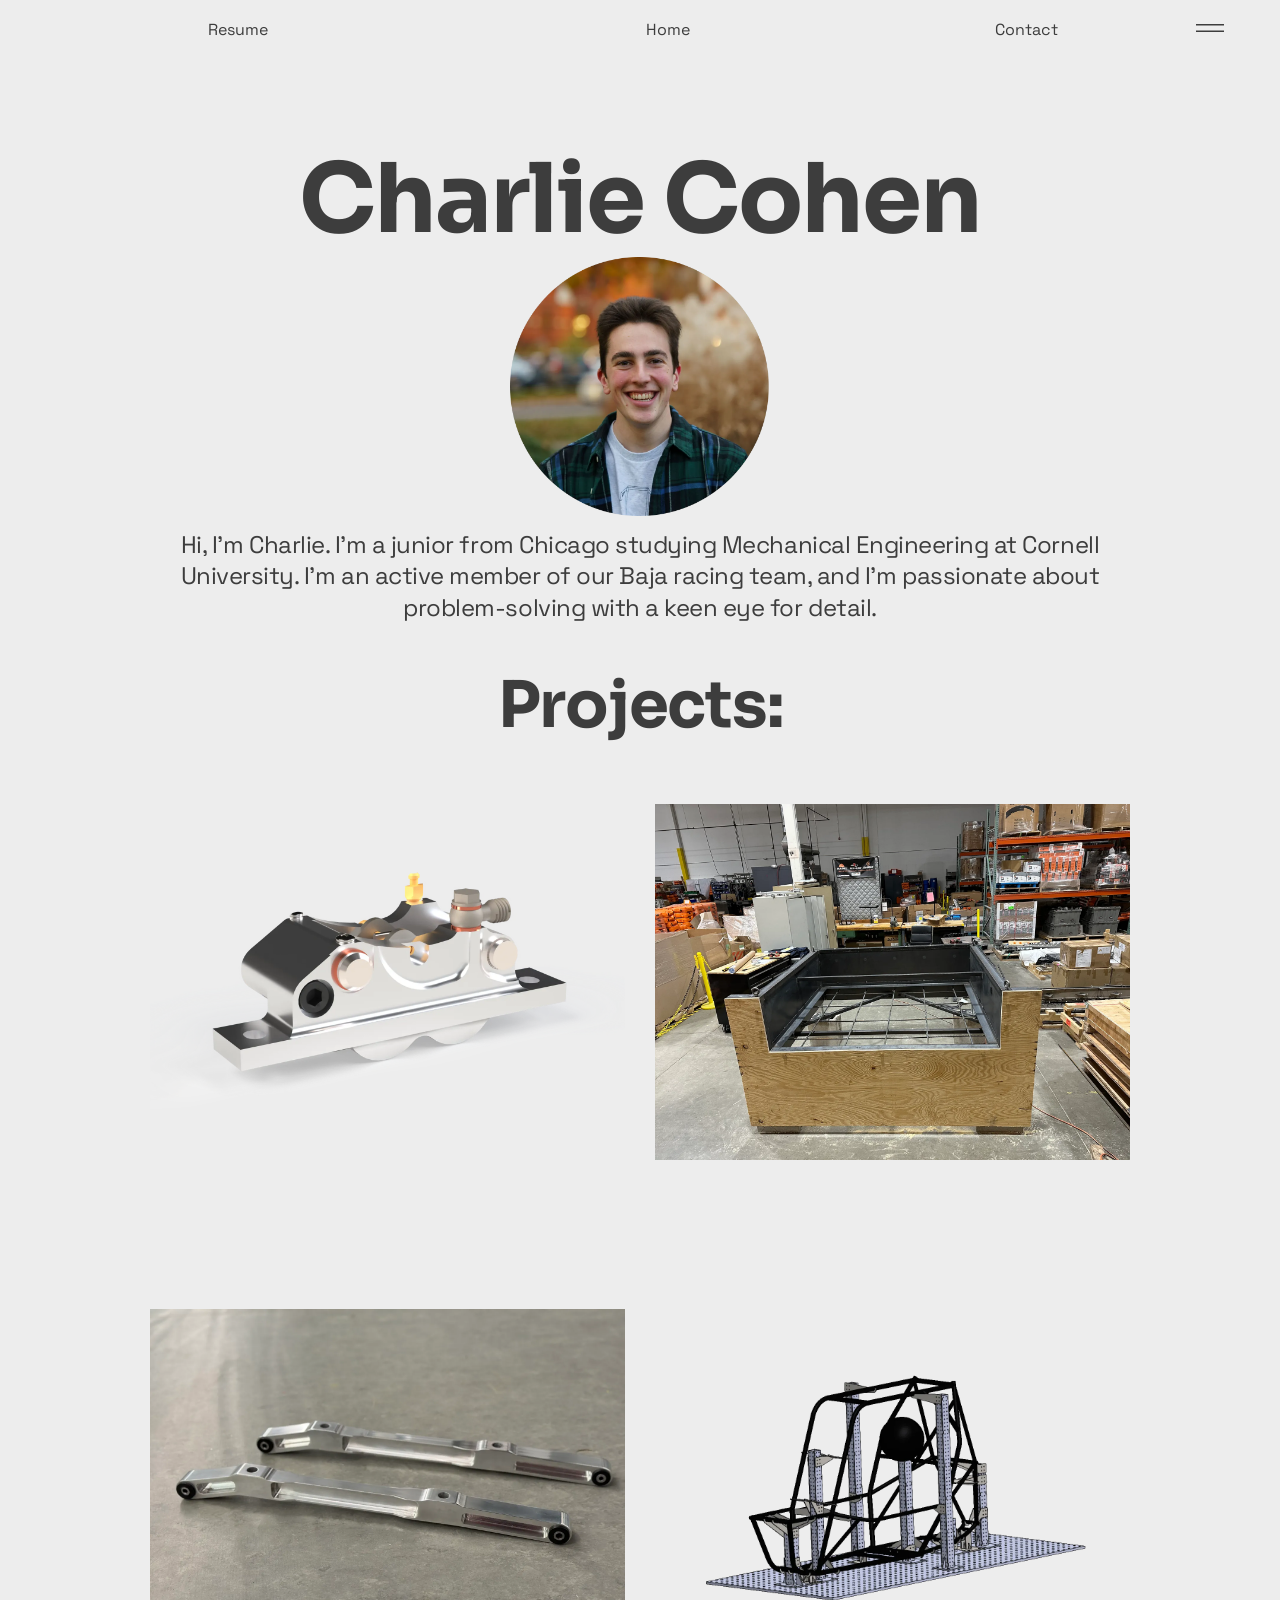
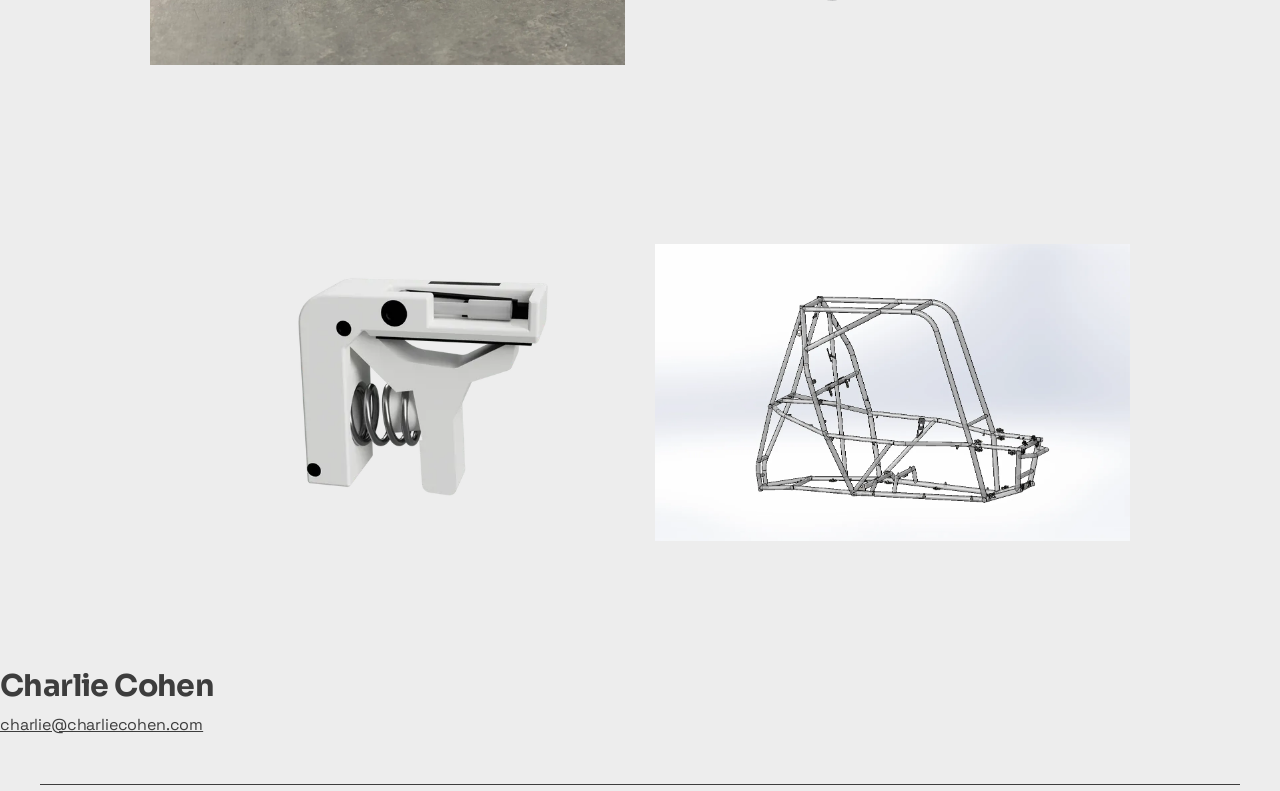
<file: index.html>
<!doctype html>
<html lang="en">
<head>
<meta charset="utf-8">
<meta name="viewport" content="width=device-width, initial-scale=1">
<title>Charlie Cohen | Mechanical Engineering Student at Cornell University</title>
<meta name="description" content="Hi, I&#x27;m Charlie Cohen. I&#x27;m a junior from Chicago studying Mechanical Engineering at Cornell University. I&#x27;m an active member of our Baja racing team, and I&#x27;m passionate about problem-solving with a keen eye for detail.">
<link rel="icon" href="favicon.png">
<link rel="preload" href="assets/fonts/sora-latin.woff2" as="font" type="font/woff2" crossorigin>
<link rel="preload" href="assets/fonts/space-grotesk-latin.woff2" as="font" type="font/woff2" crossorigin>
<link rel="stylesheet" href="assets/style.css">
<script>(function(){var d=document.documentElement,rm=window.matchMedia&&matchMedia('(prefers-reduced-motion: reduce)').matches;if(window.matchMedia&&!rm&&'IntersectionObserver' in window)d.classList.add('mo');try{if(!rm&&!window.CSSViewTransitionRule&&sessionStorage.getItem('pt')&&Date.now()-sessionStorage.getItem('pt')<3000){d.classList.add('pt-pre');setTimeout(function(){d.classList.remove('pt-pre')},1500)}sessionStorage.removeItem('pt')}catch(e){}})();</script>
<style>
.SITE_HEADER-dd0{inset:0;width:100%;height:100%}
.SITE_HEADER-dd1{left:calc(-490*var(--u) + 50%);top:0;width:calc(980*var(--u));height:calc(62*var(--u))}
#comp-m1b6xkbi{left:calc(30*var(--u));top:0;width:calc(-60*var(--u) + 100%);height:calc(53*var(--u))}
#comp-m1b6xkbo15{left:calc(30*var(--u));top:0;width:calc(-20.6*var(--u) + 34.09%);height:calc(53*var(--u))}
#comp-m1b6xkbs2{left:calc(-58.1*var(--u) + 17.03%);top:calc(21*var(--u));width:calc(156*var(--u));height:calc(19*var(--u))}
.comp-m1b6xkbs2-dml0{left:calc(47.5*var(--u));top:calc(-1.7*var(--u));width:calc(61*var(--u));height:calc(22.4*var(--u))}
#comp-m1b6xkbm1{left:calc(9.4*var(--u) + 34.09%);top:0;width:calc(-19.9*var(--u) + 32.97%);height:calc(53*var(--u))}
#comp-m1js20ow{left:calc(153.4*var(--u) + 34.09%);top:calc(21*var(--u));width:calc(156*var(--u));height:calc(19*var(--u))}
.comp-m1js20ow-dml0{left:calc(56.2*var(--u));top:calc(-1.7*var(--u));width:calc(43.6*var(--u));height:calc(22.4*var(--u))}
#comp-m1b6xkbt17{left:calc(-10.1*var(--u) + 67.03%);top:0;width:calc(-19.9*var(--u) + 32.97%);height:calc(53*var(--u))}
#comp-m1js23tu{left:calc(-331*var(--u) + 100%);top:calc(21*var(--u));width:calc(156*var(--u));height:calc(19*var(--u))}
.comp-m1js23tu-dml0{left:calc(46.7*var(--u));top:calc(-1.7*var(--u));width:calc(62.6*var(--u));height:calc(22.4*var(--u))}
#comp-m1b6xkbu6{left:calc(-120*var(--u) + 100%);top:calc(12*var(--u));width:calc(75*var(--u));height:calc(31*var(--u))}
#comp-m1b6xkbv5{left:calc(-120*var(--u) + 100%);top:calc(12*var(--u));width:calc(75*var(--u));height:calc(31*var(--u))}
.comp-m1b6xkbv5-ds0{left:calc(25*var(--u));top:calc(-9.5*var(--u));width:calc(50*var(--u));height:calc(50*var(--u))}
.comp-m1gsod4w-dmd0{inset:0;width:100%;height:100%}
#comp-m1gsod5c9{left:calc(-460*var(--u) + 50%);top:calc(80*var(--u));width:calc(920*var(--u));height:auto}
#comp-m1gsod5f3{left:calc(-130*var(--u) + 50%);top:calc(195.2*var(--u));width:calc(259*var(--u));height:calc(259*var(--u))}
.comp-m1gsod5f3-dmm0{inset:0;width:100%;height:100%}
#comp-m1gsod5g15{left:calc(-470*var(--u) + 50%);top:calc(467.2*var(--u));width:calc(940*var(--u));height:auto}
#comp-m1jr0na8{left:calc(-300*var(--u) + 50%);top:calc(32*var(--u));width:calc(600*var(--u));height:auto}
#comp-m1gso0xb{left:calc(-490*var(--u) + 50%);top:calc(108.8*var(--u));width:calc(980*var(--u));height:calc(1485*var(--u))}
.comp-m1gso0xb-dmm0{left:0;top:calc(47.5*var(--u));width:calc(475*var(--u));height:calc(380*var(--u))}
.comp-m1gso0xb-dmm1{left:calc(505*var(--u));top:calc(59.4*var(--u));width:calc(475*var(--u));height:calc(356.3*var(--u))}
.comp-m1gso0xb-dmm2{left:0;top:calc(564.4*var(--u));width:calc(475*var(--u));height:calc(356.3*var(--u))}
.comp-m1gso0xb-dmm3{left:calc(505*var(--u));top:calc(585.2*var(--u));width:calc(475*var(--u));height:calc(314.5*var(--u))}
.comp-m1gso0xb-dmm4{left:0;top:calc(1106.2*var(--u));width:calc(475*var(--u));height:calc(282.6*var(--u))}
.comp-m1gso0xb-dmm5{left:calc(505*var(--u));top:calc(1099*var(--u));width:calc(475*var(--u));height:calc(297.1*var(--u))}
.SITE_FOOTER-dmd0{inset:0;width:100%;height:100%}
.SITE_FOOTER-dmd1{left:calc(-490*var(--u) + 50%);top:0;width:calc(980*var(--u));height:calc(198*var(--u))}
#comp-m1bj8ctk{left:max(0px,calc(-657*var(--u) + 50%));top:calc(75*var(--u));width:calc(307*var(--u));height:auto}
#comp-m1bj8ctv{left:max(0px,calc(-657*var(--u) + 50%));top:calc(121*var(--u));width:calc(307*var(--u));height:auto}
#comp-m1b6xkci{left:calc(40*var(--u));top:calc(191*var(--u));width:calc(-80*var(--u) + 100%);height:calc(7*var(--u))}
.comp-m1b6xkci-dmd0{inset:0;width:100%;height:100%}
#SITE_HEADER{height:calc(62*var(--u))}
.SITE_HEADER-md0{display:none}
.SITE_HEADER-md1{display:none}
.SITE_HEADER-md2{display:none}
.SITE_HEADER-md3{display:none}
#comp-m1gsod4w{height:calc(573.8*var(--u))}
#comp-m1gso0wi{height:calc(1556.8*var(--u))}
#SITE_FOOTER{height:calc(198*var(--u))}
@media (max-width:767.98px){
#SITE_HEADER{height:calc(59*var(--u));display:block}
.SITE_HEADER-dd0{display:none}
.SITE_HEADER-dd1{display:none}
.SITE_HEADER-md0{inset:0;width:100%;height:100%}
.SITE_HEADER-md1{left:calc(10*var(--u));top:0;width:calc(300*var(--u));height:calc(59*var(--u))}
.SITE_HEADER-md2{left:calc(287*var(--u));top:calc(23*var(--u));width:calc(22*var(--u));height:calc(2*var(--u))}
.SITE_HEADER-md3{left:calc(287*var(--u));top:calc(33*var(--u));width:calc(22*var(--u));height:calc(2*var(--u))}
#comp-m1b6xkbi{display:none}
#comp-m1b6xkbo15{display:none}
#comp-m1b6xkbs2{display:block;left:calc(7*var(--u));top:calc(8*var(--u));width:calc(82*var(--u));height:calc(42*var(--u))}
.comp-m1b6xkbs2-dml0{left:calc(1*var(--u));top:calc(9.1*var(--u));width:calc(64.5*var(--u));height:calc(23.7*var(--u))}
#comp-m1b6xkbm1{display:none}
#comp-m1js20ow{display:block;left:calc(111*var(--u));top:calc(8*var(--u));width:calc(60*var(--u));height:calc(42*var(--u))}
.comp-m1js20ow-dml0{left:calc(1*var(--u));top:calc(10.5*var(--u));width:calc(40.7*var(--u));height:calc(20.9*var(--u))}
#comp-m1b6xkbt17{display:none}
#comp-m1js23tu{display:block;left:calc(197*var(--u));top:calc(8*var(--u));width:calc(69*var(--u));height:calc(42*var(--u))}
.comp-m1js23tu-dml0{left:calc(1*var(--u));top:calc(10.5*var(--u));width:calc(58.4*var(--u));height:calc(20.9*var(--u))}
#comp-m1b6xkbu6{display:none}
#comp-m1b6xkbv5{display:none}
.comp-m1b6xkbv5-ds0{display:none}
#comp-m1gsod4w{height:calc(571.6*var(--u));display:block}
.comp-m1gsod4w-dmd0{inset:0;width:100%;height:100%}
#comp-m1gsod5c9{display:block;left:calc(19*var(--u));top:calc(30*var(--u));width:calc(280*var(--u));height:auto}
#comp-m1gsod5f3{display:block;left:calc(70*var(--u));top:calc(80.8*var(--u));width:calc(180*var(--u));height:calc(180*var(--u))}
.comp-m1gsod5f3-dmm0{inset:0;width:100%;height:100%}
#comp-m1gsod5g15{display:block;left:calc(20*var(--u));top:calc(270.8*var(--u));width:calc(280*var(--u));height:auto}
#comp-m1gso0wi{height:calc(1900.2*var(--u));display:block}
#comp-m1jr0na8{display:block;left:calc(20*var(--u));top:calc(20*var(--u));width:calc(280*var(--u));height:auto}
#comp-m1gso0xb{display:block;left:calc(20*var(--u));top:calc(74.8*var(--u));width:calc(280*var(--u));height:calc(1805.4*var(--u))}
.comp-m1gso0xb-dmm0{left:0;top:calc(28.1*var(--u));width:calc(280.4*var(--u));height:calc(224.3*var(--u))}
.comp-m1gso0xb-dmm1{left:0;top:calc(340.1*var(--u));width:calc(280.4*var(--u));height:calc(210.3*var(--u))}
.comp-m1gso0xb-dmm2{left:0;top:calc(645.1*var(--u));width:calc(280.4*var(--u));height:calc(210.3*var(--u))}
.comp-m1gso0xb-dmm3{left:0;top:calc(962.4*var(--u));width:calc(280.4*var(--u));height:calc(185.7*var(--u))}
.comp-m1gso0xb-dmm4{left:0;top:calc(1276.8*var(--u));width:calc(280.4*var(--u));height:calc(166.8*var(--u))}
.comp-m1gso0xb-dmm5{left:0;top:calc(1577.5*var(--u));width:calc(280.4*var(--u));height:calc(175.4*var(--u))}
#SITE_FOOTER{height:calc(88.6*var(--u));display:block}
.SITE_FOOTER-dmd0{inset:0;width:100%;height:100%}
.SITE_FOOTER-dmd1{left:calc(10*var(--u));top:0;width:calc(300*var(--u));height:calc(88.6*var(--u))}
#comp-m1bj8ctk{display:block;left:calc(20*var(--u));top:calc(20*var(--u));width:calc(280*var(--u));height:auto}
#comp-m1bj8ctv{display:block;left:calc(20*var(--u));top:calc(55.2*var(--u));width:calc(280*var(--u));height:auto}
#comp-m1b6xkci{display:block;left:0;top:calc(87.6*var(--u));width:calc(320*var(--u));height:calc(1*var(--u))}
.comp-m1b6xkci-dmd0{inset:0;width:100%;height:100%}
}
@media (prefers-reduced-motion:no-preference){
@media (min-width:768px){.mo #comp-m1b6xkbs2:not(.mo-done){animation:motion-fadeIn 1200ms 1ms cubic-bezier(0.445, 0.05, 0.55, 0.95) backwards 1 paused;animation-composition:replace;}.mo #comp-m1js20ow:not(.mo-done){animation:motion-fadeIn 1200ms 1ms cubic-bezier(0.445, 0.05, 0.55, 0.95) backwards 1 paused;animation-composition:replace;}.mo #comp-m1js23tu:not(.mo-done){animation:motion-fadeIn 1200ms 1ms cubic-bezier(0.445, 0.05, 0.55, 0.95) backwards 1 paused;animation-composition:replace;}.mo #comp-m1bj8ctk:not(.mo-done){animation:motion-fadeIn 1200ms 1ms cubic-bezier(0.445, 0.05, 0.55, 0.95) backwards 1 paused;animation-composition:replace;}.mo #comp-m1bj8ctv:not(.mo-done){animation:motion-fadeIn 1200ms 1ms cubic-bezier(0.445, 0.05, 0.55, 0.95) backwards 1 paused;animation-composition:replace;}.mo #comp-m1b6xkci:not(.mo-done){animation:motion-fadeIn 1200ms 1ms cubic-bezier(0.445, 0.05, 0.55, 0.95) backwards 1 paused;animation-composition:replace;}.mo #comp-m1gsod5c9:not(.mo-done){animation:motion-slideIn 1200ms 1ms cubic-bezier(0.645, 0.045, 0.355, 1) backwards 1 paused, motion-fadeIn 1200ms 1ms cubic-bezier(0.645, 0.045, 0.355, 1) backwards 1 paused;animation-composition:replace, replace;--motion-clip-start:polygon(0% 20%, 100% 20%, 100% 100%, 0% 100%);--motion-translate-x:0%;--motion-translate-y:100%;--motion-clip-start:polygon(0% 0%, 100% 0%, 100% 80%, 0% 80%);--motion-translate-x:0%;--motion-translate-y:100%;}.mo #comp-m1gsod5f3:not(.mo-done){animation:motion-slideIn 1200ms 1ms cubic-bezier(0.645, 0.045, 0.355, 1) backwards 1 paused;animation-composition:replace;--motion-clip-start:polygon(0% 100%, 100% 100%, 100% 100%, 0% 100%);--motion-translate-x:0%;--motion-translate-y:100%;--motion-clip-start:polygon(0% 0%, 100% 0%, 100% 0%, 0% 0%);--motion-translate-x:0%;--motion-translate-y:100%;}.mo #comp-m1gsod5g15:not(.mo-done){animation:motion-slideIn 1200ms 1ms cubic-bezier(0.645, 0.045, 0.355, 1) backwards 1 paused, motion-fadeIn 1200ms 1ms cubic-bezier(0.645, 0.045, 0.355, 1) backwards 1 paused;animation-composition:replace, replace;--motion-clip-start:polygon(0% 20%, 100% 20%, 100% 100%, 0% 100%);--motion-translate-x:0%;--motion-translate-y:100%;--motion-clip-start:polygon(0% 0%, 100% 0%, 100% 80%, 0% 80%);--motion-translate-x:0%;--motion-translate-y:100%;}.mo #comp-m1jr0na8:not(.mo-done){animation:motion-floatIn 1200ms 1ms cubic-bezier(0.445, 0.05, 0.55, 0.95) backwards 1 paused;animation-composition:replace;--motion-translate-x:0px;--motion-translate-y:60px;}}
@media (max-width:767.98px){.mo #comp-m1b6xkbs2:not(.mo-done){animation:motion-fadeIn 1200ms 1ms cubic-bezier(0.445, 0.05, 0.55, 0.95) backwards 1 paused;animation-composition:replace;}.mo #comp-m1js20ow:not(.mo-done){animation:motion-fadeIn 1200ms 1ms cubic-bezier(0.445, 0.05, 0.55, 0.95) backwards 1 paused;animation-composition:replace;}.mo #comp-m1js23tu:not(.mo-done){animation:motion-fadeIn 1200ms 1ms cubic-bezier(0.445, 0.05, 0.55, 0.95) backwards 1 paused;animation-composition:replace;}.mo #comp-m1bj8ctk:not(.mo-done){animation:motion-fadeIn 1200ms 1ms cubic-bezier(0.445, 0.05, 0.55, 0.95) backwards 1 paused;animation-composition:replace;}.mo #comp-m1bj8ctv:not(.mo-done){animation:motion-fadeIn 1200ms 1ms cubic-bezier(0.445, 0.05, 0.55, 0.95) backwards 1 paused;animation-composition:replace;}.mo #comp-m1b6xkci:not(.mo-done){animation:motion-fadeIn 1200ms 1ms cubic-bezier(0.445, 0.05, 0.55, 0.95) backwards 1 paused;animation-composition:replace;}.mo #comp-m1gsod5c9:not(.mo-done){animation:motion-slideIn 1200ms 1ms cubic-bezier(0.645, 0.045, 0.355, 1) backwards 1 paused, motion-fadeIn 1200ms 1ms cubic-bezier(0.645, 0.045, 0.355, 1) backwards 1 paused;animation-composition:replace, replace;--motion-clip-start:polygon(0% 20%, 100% 20%, 100% 100%, 0% 100%);--motion-translate-x:0%;--motion-translate-y:100%;--motion-clip-start:polygon(0% 0%, 100% 0%, 100% 80%, 0% 80%);--motion-translate-x:0%;--motion-translate-y:100%;}.mo #comp-m1gsod5f3:not(.mo-done){animation:motion-slideIn 1200ms 1ms cubic-bezier(0.645, 0.045, 0.355, 1) backwards 1 paused;animation-composition:replace;--motion-clip-start:polygon(0% 100%, 100% 100%, 100% 100%, 0% 100%);--motion-translate-x:0%;--motion-translate-y:100%;--motion-clip-start:polygon(0% 0%, 100% 0%, 100% 0%, 0% 0%);--motion-translate-x:0%;--motion-translate-y:100%;}.mo #comp-m1gsod5g15:not(.mo-done){animation:motion-slideIn 1200ms 1ms cubic-bezier(0.645, 0.045, 0.355, 1) backwards 1 paused, motion-fadeIn 1200ms 1ms cubic-bezier(0.645, 0.045, 0.355, 1) backwards 1 paused;animation-composition:replace, replace;--motion-clip-start:polygon(0% 20%, 100% 20%, 100% 100%, 0% 100%);--motion-translate-x:0%;--motion-translate-y:100%;--motion-clip-start:polygon(0% 0%, 100% 0%, 100% 80%, 0% 80%);--motion-translate-x:0%;--motion-translate-y:100%;}.mo #comp-m1jr0na8:not(.mo-done){animation:motion-floatIn 1200ms 1ms cubic-bezier(0.445, 0.05, 0.55, 0.95) backwards 1 paused;animation-composition:replace;--motion-translate-x:0px;--motion-translate-y:60px;}}
}
</style>
<script src="assets/site.js" defer></script>
</head>
<body>
<div class="page">
<header id="SITE_HEADER" class="blk hdr"><i class="ly dc SITE_HEADER-dd0" style="background-color:rgb(237, 237, 237)"></i><i class="ly dc SITE_HEADER-dd1" style="background-color:rgb(237, 237, 237)"></i><i class="ly dc SITE_HEADER-md0" style="background-color:rgb(237, 237, 237)"></i><i class="ly dc SITE_HEADER-md1" style="background-color:rgb(237, 237, 237)"></i><i class="ly dc SITE_HEADER-md2" style="background-color:rgb(61, 61, 61)"></i><i class="ly dc SITE_HEADER-md3" style="background-color:rgb(61, 61, 61)"></i><div id="comp-m1b6xkbi" class="n"></div><div id="comp-m1b6xkbo15" class="n"></div><a id="comp-m1b6xkbs2" class="n lnk" href="charlie-cohen-resume-2025.pdf" target="_blank" rel="noopener" data-mo><span class="lb comp-m1b6xkbs2-dml0" style="--fs:16;--lh:calc(22.4*var(--u));--ls:0;--fsm:16.93;--lhm:calc(23.71*var(--u));--lsm:0;font-family:var(--body);font-weight:400;color:rgb(61, 61, 61)">Resume</span></a><div id="comp-m1b6xkbm1" class="n"></div><a id="comp-m1js20ow" class="n lnk" href="./" data-mo><span class="lb comp-m1js20ow-dml0" style="--fs:16;--lh:calc(22.4*var(--u));--ls:0;--fsm:14.93;--lhm:calc(20.91*var(--u));--lsm:0;font-family:var(--body);font-weight:400;color:rgb(61, 61, 61)">Home</span></a><div id="comp-m1b6xkbt17" class="n"></div><a id="comp-m1js23tu" class="n lnk" href="contact-7/" data-mo><span class="lb comp-m1js23tu-dml0" style="--fs:16;--lh:calc(22.4*var(--u));--ls:0;--fsm:14.93;--lhm:calc(20.91*var(--u));--lsm:0;font-family:var(--body);font-weight:400;color:rgb(61, 61, 61)">Contact</span></a><div id="comp-m1b6xkbu6" class="n"></div><button type="button" id="comp-m1b6xkbv5" class="n hb-open" aria-label="Open navigation menu" aria-controls="hbm" aria-expanded="false"><span class="ly sv comp-m1b6xkbv5-ds0"><svg width="100%" height="100%" aria-hidden="true" focusable="false" viewBox="0 0 200 200" xmlns="http://www.w3.org/2000/svg" fill="rgb(61, 61, 61)">
    <g fill="rgb(61, 61, 61)">
        <path d="M156 84v6H44v-6h112z" fill="rgb(61, 61, 61)"></path>
        <path d="M156 110v6H44v-6h112z" fill="rgb(61, 61, 61)"></path>
    </g>
</svg></span></button><div class="hbm" id="hbm" hidden><div class="hbm-bg" data-hb-close></div><div class="hbm-panel" role="dialog" aria-modal="true" aria-label="Site menu"><button class="hbm-x" type="button" data-hb-close aria-label="Close menu"><svg viewBox="0 0 24 24" width="100%" height="100%" aria-hidden="true"><path d="M5 5l14 14M19 5L5 19" stroke="#3D3D3D" stroke-width="1.6" fill="none"/></svg></button><nav aria-label="Projects"><div class="hbm-item"><button type="button" class="hbm-top" aria-expanded="false"><svg class="hbm-chev" viewBox="0 0 16 11" aria-hidden="true"><path d="M8 10.5L16 1.86193L14.7387 0.5L8 7.77613L1.26133 0.499999L-5.95321e-08 1.86193L8 10.5Z" fill="#3D3D3D"/></svg>Projects</button><ul class="hbm-sub"><li><a href="brake-calipers/">Brake Calipers</a></li><li><a href="dock-pit-forming-system/">Dock Pit Forming System</a></li><li><a href="engine-subframes/">Engine Subframes</a></li><li><a href="frame-fixtures/">Frame Fixtures</a></li><li><a href="mae2250-swiss-guitarmy-knife/">MAE2250: Swiss Guitarmy Knife</a></li><li><a href="nonstructural-tabs/">Nonstructural Tabs</a></li></ul></div></nav></div></div><button type="button" class="hb-m" aria-label="Open navigation menu" aria-controls="hbm" aria-expanded="false"><span></span><span></span></button></header>
<section id="comp-m1gsod4w" class="blk"><i class="ly dc comp-m1gsod4w-dmd0" style="background-color:rgb(237, 237, 237)"></i><div id="comp-m1gsod5c9" class="n rt" data-mo><div class="rtx"><h1 style="--fs:96;--lh:calc(115.2*var(--u));--ls:-1.92;--fsm:34;--lhm:calc(40.8*var(--u));--lsm:-0.68;font-family:var(--display);font-weight:700;color:rgb(61, 61, 61);text-align:center;margin:0"><span style="--fs:96;--lh:calc(115.2*var(--u));--ls:-1.92;--fsm:34;--lhm:calc(40.8*var(--u));--lsm:-0.68;font-family:var(--display);font-weight:700;color:rgb(61, 61, 61);text-align:center">Charlie Cohen</span></h1></div></div><div id="comp-m1gsod5f3" class="n" data-mo><img class="ly md comp-m1gsod5f3-dmm0" src="assets/img/d0f392_507978684d494752a12c1a746006f1a7.webp" alt="Charlie Cohen" style="object-fit:cover;object-position:50% 50%"></div><div id="comp-m1gsod5g15" class="n rt" data-mo><div class="rtx"><p style="--fs:24;--lh:calc(31.2*var(--u));--ls:-0.48;--fsm:24;--lhm:calc(31.2*var(--u));--lsm:-0.48;font-family:var(--body);font-weight:400;color:rgb(61, 61, 61);text-align:center;margin:0">Hi, I&#x27;m Charlie. I&#x27;m a junior from Chicago studying Mechanical Engineering at Cornell University. I&#x27;m an active member of our Baja racing team, and I&#x27;m passionate about problem-solving with a keen eye for detail.</p></div></div></section>
<section id="comp-m1gso0wi" class="blk"><div id="comp-m1jr0na8" class="n rt" data-mo><div class="rtx"><h2 style="--fs:64;--lh:calc(76.8*var(--u));--ls:-1.28;--fsm:29;--lhm:calc(34.8*var(--u));--lsm:-0.58;font-family:var(--display);font-weight:700;color:rgb(61, 61, 61);text-align:center;margin:0">Projects:</h2></div></div><div id="comp-m1gso0xb" class="n"><a class="ly gl comp-m1gso0xb-dmm0" href="brake-calipers/" aria-label="Custom Brake Calipers"><img class="gimg" src="assets/img/d0f392_27e90f9fc21142f58bc7a34db39fcbae.webp" alt="Custom Brake Calipers" style="object-fit:contain;object-position:50% 50%"><span class="gl-ov" aria-hidden="true"><span class="gl-t">Custom Brake Calipers</span></span></a><a class="ly gl comp-m1gso0xb-dmm1" href="dock-pit-forming-system/" aria-label="Dock Pit Forming System"><img class="gimg" src="assets/img/d0f392_609c3bf0209544c2be8cd94376ddb4df.webp" alt="Dock Pit Forming System" style="object-fit:contain;object-position:50% 50%"><span class="gl-ov" aria-hidden="true"><span class="gl-t">Dock Pit Forming System</span></span></a><a class="ly gl comp-m1gso0xb-dmm2" href="engine-subframes/" aria-label="Engine Subframes"><img class="gimg" src="assets/img/d0f392_400e1726df8f4bbeb9364412167087e8.webp" alt="Engine Subframes" loading="lazy" style="object-fit:contain;object-position:50% 50%"><span class="gl-ov" aria-hidden="true"><span class="gl-t">Engine Subframes</span></span></a><a class="ly gl comp-m1gso0xb-dmm3" href="frame-fixtures/" aria-label="Frame Fixtures"><img class="gimg" src="assets/img/d0f392_cf8d74670b384439a3ada11ce0170efd.webp" alt="Frame Fixtures" loading="lazy" style="object-fit:contain;object-position:50% 50%"><span class="gl-ov" aria-hidden="true"><span class="gl-t">Frame Fixtures</span></span></a><a class="ly gl comp-m1gso0xb-dmm4" href="mae2250-swiss-guitarmy-knife/" aria-label="MAE2250: Swiss Guitarmy Knife"><img class="gimg" src="assets/img/d0f392_ac67c76bba3b41e1adf3c8e442ba6f6b.webp" alt="MAE2250: Swiss Guitarmy Knife" loading="lazy" style="object-fit:contain;object-position:50% 50%"><span class="gl-ov" aria-hidden="true"><span class="gl-t">MAE2250: Swiss Guitarmy Knife</span></span></a><a class="ly gl comp-m1gso0xb-dmm5" href="nonstructural-tabs/" aria-label="Nonstructural Tabs"><img class="gimg" src="assets/img/d0f392_e7e09058f2bf41f185e80fd8f4e6da53.webp" alt="Nonstructural Tabs" loading="lazy" style="object-fit:contain;object-position:50% 50%"><span class="gl-ov" aria-hidden="true"><span class="gl-t">Nonstructural Tabs</span></span></a></div></section>
<footer id="SITE_FOOTER" class="blk"><i class="ly dc SITE_FOOTER-dmd0" style="background-color:rgb(237, 237, 237)"></i><i class="ly dc SITE_FOOTER-dmd1" style="background-color:rgb(237, 237, 237)"></i><div id="comp-m1bj8ctk" class="n rt" data-mo><div class="rtx"><h2 style="--fs:30;--lh:calc(36*var(--u));--ls:-0.6;--fsm:21;--lhm:calc(25.2*var(--u));--lsm:-0.42;font-family:var(--display);font-weight:700;color:rgb(61, 61, 61);margin:0"><span style="--fs:30;--lh:calc(36*var(--u));--ls:-0.6;--fsm:21;--lhm:calc(25.2*var(--u));--lsm:-0.42;font-family:var(--display);font-weight:700;color:rgb(61, 61, 61)"><a style="--fs:30;--lh:calc(36*var(--u));--ls:-0.6;--fsm:21;--lhm:calc(25.2*var(--u));--lsm:-0.42;font-family:var(--display);font-weight:700;color:rgb(61, 61, 61)" href="./">Charlie Cohen</a></span></h2></div></div><div id="comp-m1bj8ctv" class="n rt" data-mo><div class="rtx"><p style="--fs:16;--lh:calc(22.4*var(--u));--ls:-0.16;--fsm:16;--lhm:calc(22.4*var(--u));--lsm:-0.16;font-family:var(--body);font-weight:400;color:rgb(61, 61, 61);margin:0"><span style="--fs:16;--lh:calc(22.4*var(--u));--ls:-0.16;--fsm:16;--lhm:calc(22.4*var(--u));--lsm:-0.16;font-family:var(--body);font-weight:400;color:rgb(61, 61, 61);text-decoration-line:underline"><a style="--fs:16;--lh:calc(22.4*var(--u));--ls:-0.16;--fsm:16;--lhm:calc(22.4*var(--u));--lsm:-0.16;font-family:var(--body);font-weight:400;color:rgb(61, 61, 61)" href="mailto:charlie@charliecohen.com">charlie@charliecohen.com</a></span></p></div></div><div id="comp-m1b6xkci" class="n" data-mo><i class="ly dc comp-m1b6xkci-dmd0" style="border-top:calc(1*var(--u)) solid rgb(61, 61, 61)"></i></div></footer>
</div>
</body>
</html>
</file>
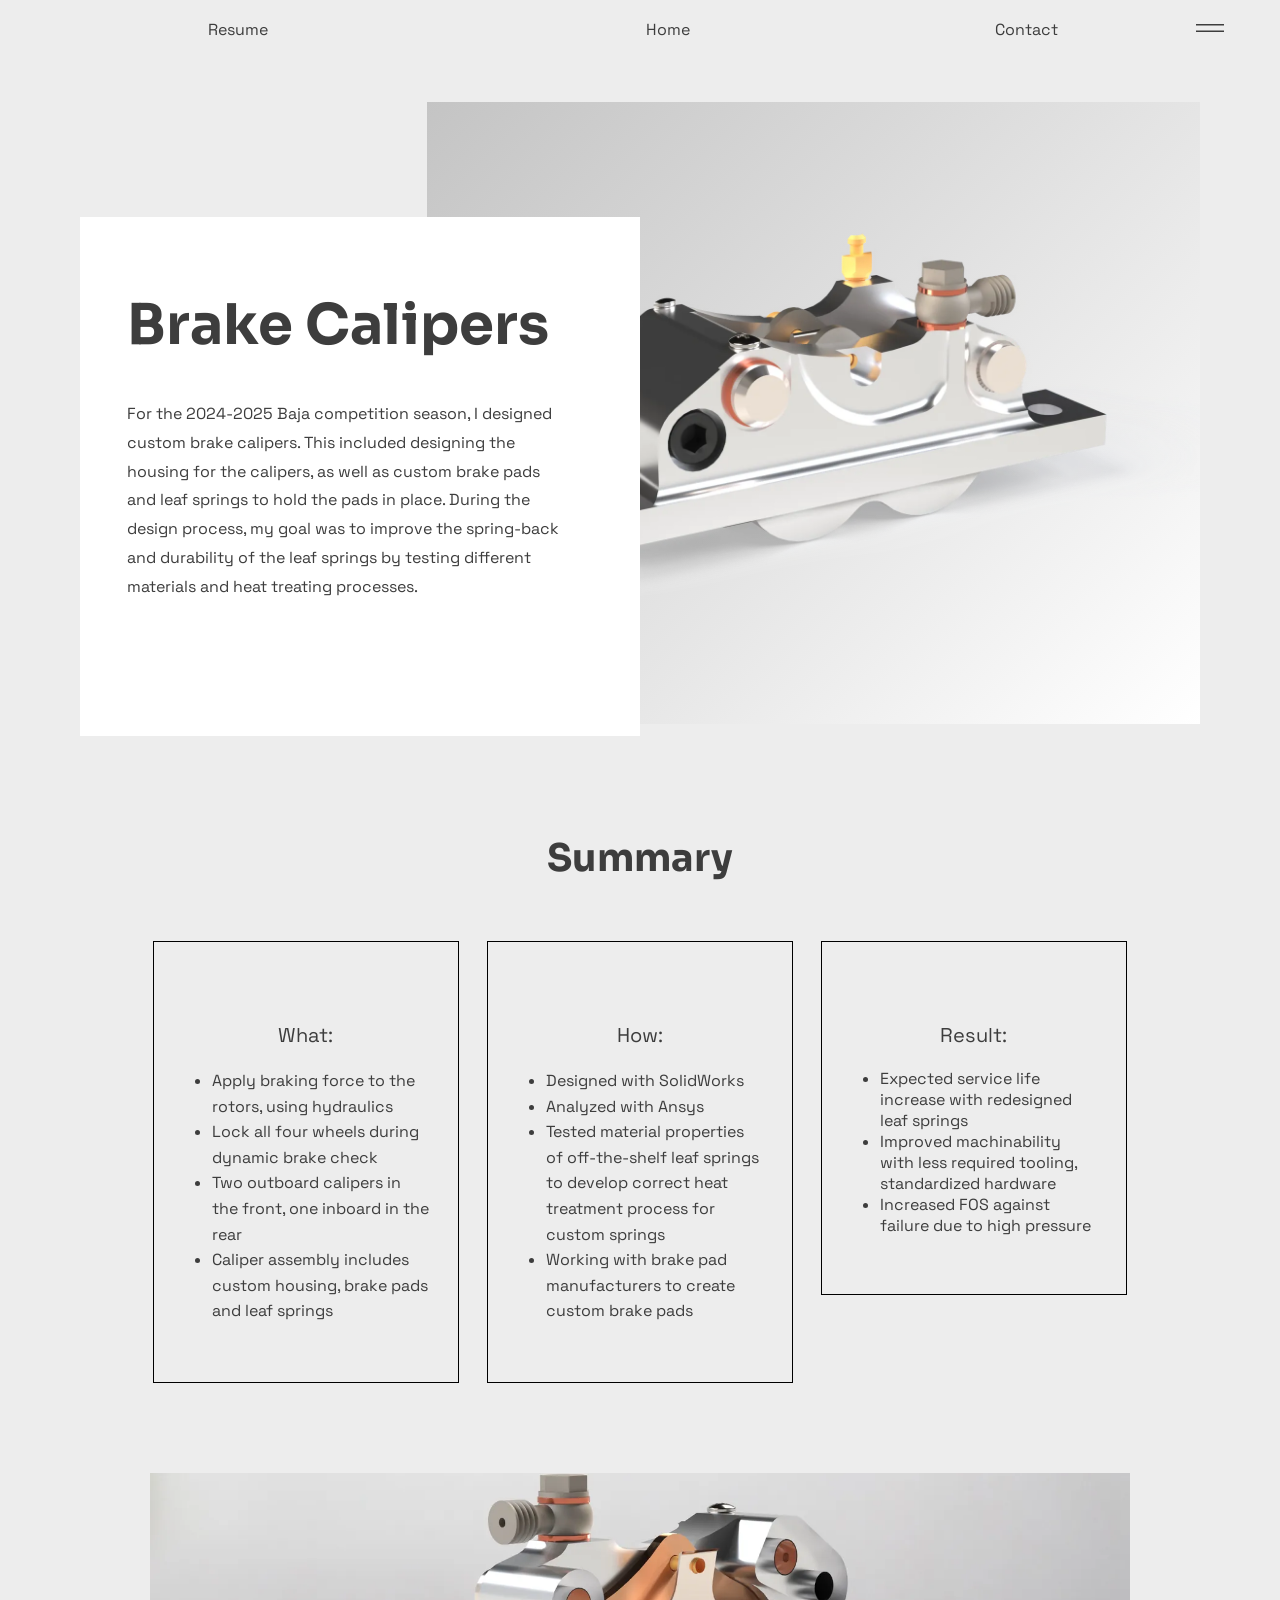
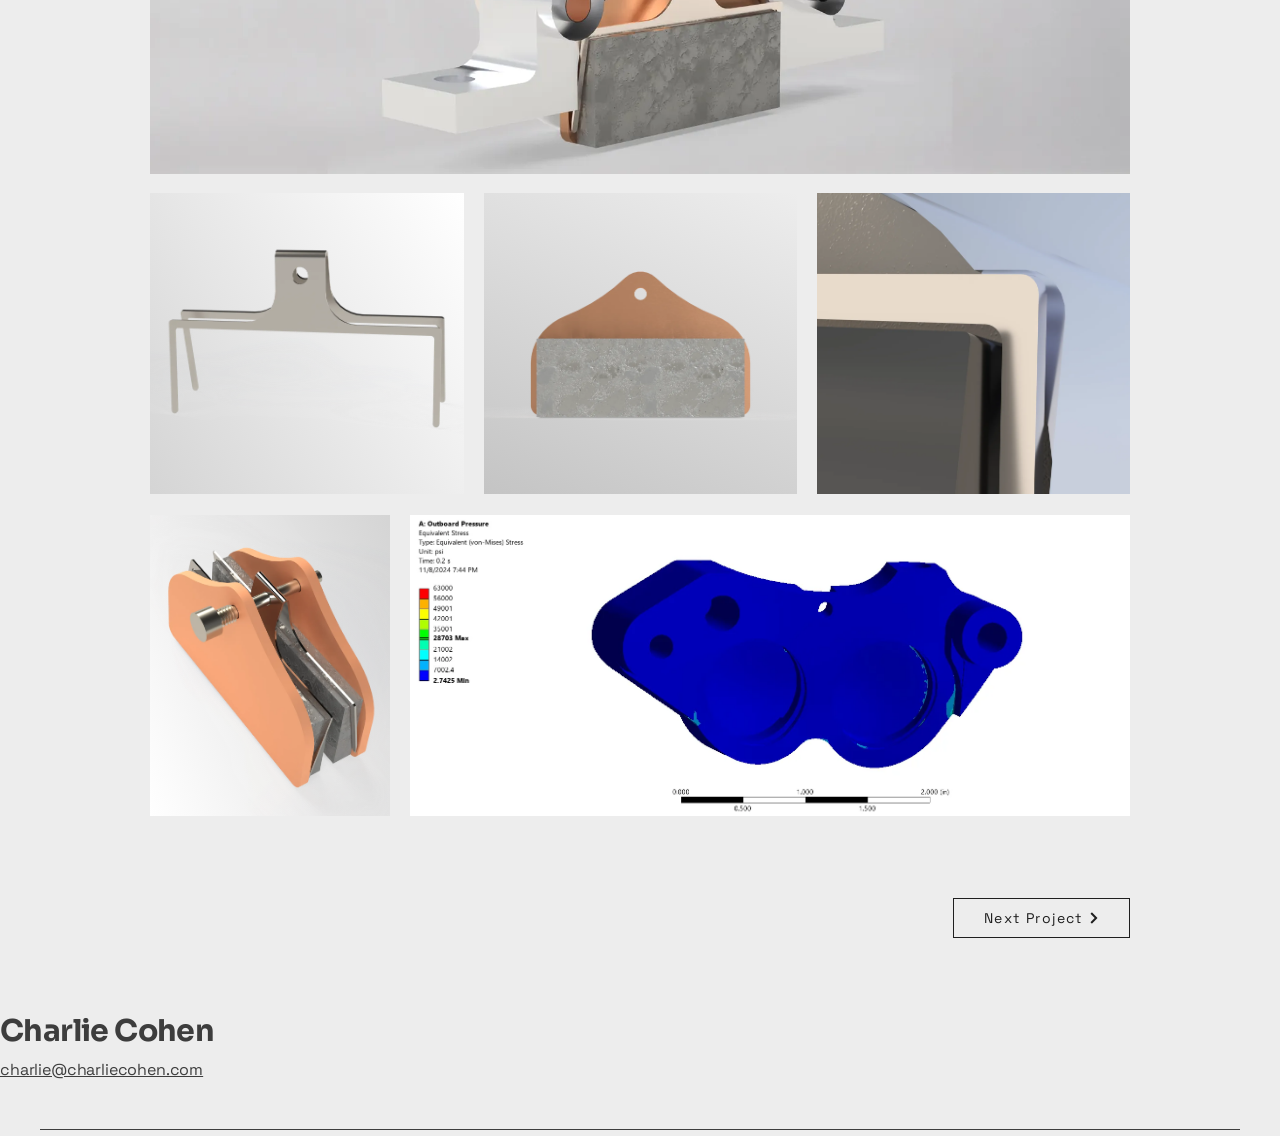
<file: brake-calipers/index.html>
<!doctype html>
<html lang="en">
<head>
<meta charset="utf-8">
<meta name="viewport" content="width=device-width, initial-scale=1">
<title>Brake Calipers | Charlie Cohen</title>
<meta name="description" content="">
<link rel="icon" href="../favicon.png">
<link rel="preload" href="../assets/fonts/sora-latin.woff2" as="font" type="font/woff2" crossorigin>
<link rel="preload" href="../assets/fonts/space-grotesk-latin.woff2" as="font" type="font/woff2" crossorigin>
<link rel="stylesheet" href="../assets/style.css">
<script>(function(){var d=document.documentElement,rm=window.matchMedia&&matchMedia('(prefers-reduced-motion: reduce)').matches;if(window.matchMedia&&!rm&&'IntersectionObserver' in window)d.classList.add('mo');try{if(!rm&&!window.CSSViewTransitionRule&&sessionStorage.getItem('pt')&&Date.now()-sessionStorage.getItem('pt')<3000){d.classList.add('pt-pre');setTimeout(function(){d.classList.remove('pt-pre')},1500)}sessionStorage.removeItem('pt')}catch(e){}})();</script>
<style>
.SITE_HEADER-dd0{inset:0;width:100%;height:100%}
.SITE_HEADER-dd1{left:calc(-490*var(--u) + 50%);top:0;width:calc(980*var(--u));height:calc(62*var(--u))}
#comp-m1b6xkbi{left:calc(30*var(--u));top:0;width:calc(-60*var(--u) + 100%);height:calc(53*var(--u))}
#comp-m1b6xkbo15{left:calc(30*var(--u));top:0;width:calc(-20.6*var(--u) + 34.09%);height:calc(53*var(--u))}
#comp-m1b6xkbs2{left:calc(-58.1*var(--u) + 17.03%);top:calc(21*var(--u));width:calc(156*var(--u));height:calc(19*var(--u))}
.comp-m1b6xkbs2-dml0{left:calc(47.5*var(--u));top:calc(-1.7*var(--u));width:calc(61*var(--u));height:calc(22.4*var(--u))}
#comp-m1b6xkbm1{left:calc(9.4*var(--u) + 34.09%);top:0;width:calc(-19.9*var(--u) + 32.97%);height:calc(53*var(--u))}
#comp-m1js20ow{left:calc(153.4*var(--u) + 34.09%);top:calc(21*var(--u));width:calc(156*var(--u));height:calc(19*var(--u))}
.comp-m1js20ow-dml0{left:calc(56.2*var(--u));top:calc(-1.7*var(--u));width:calc(43.6*var(--u));height:calc(22.4*var(--u))}
#comp-m1b6xkbt17{left:calc(-10.1*var(--u) + 67.03%);top:0;width:calc(-19.9*var(--u) + 32.97%);height:calc(53*var(--u))}
#comp-m1js23tu{left:calc(-331*var(--u) + 100%);top:calc(21*var(--u));width:calc(156*var(--u));height:calc(19*var(--u))}
.comp-m1js23tu-dml0{left:calc(46.7*var(--u));top:calc(-1.7*var(--u));width:calc(62.6*var(--u));height:calc(22.4*var(--u))}
#comp-m1b6xkbu6{left:calc(-120*var(--u) + 100%);top:calc(12*var(--u));width:calc(75*var(--u));height:calc(31*var(--u))}
#comp-m1b6xkbv5{left:calc(-120*var(--u) + 100%);top:calc(12*var(--u));width:calc(75*var(--u));height:calc(31*var(--u))}
.comp-m1b6xkbv5-ds0{left:calc(25*var(--u));top:calc(-9.5*var(--u));width:calc(50*var(--u));height:calc(50*var(--u))}
#comp-m1jpq3rd1{left:calc(80*var(--u));top:calc(40*var(--u));width:calc(-160*var(--u) + 100%);height:calc(622*var(--u))}
#comp-m1jpq3rg3{left:calc(80*var(--u));top:calc(40*var(--u));width:calc(-49.8*var(--u) + 31.03%);height:calc(622*var(--u))}
#comp-m1jpq3rh1{left:calc(30.2*var(--u) + 31.03%);top:calc(40*var(--u));width:calc(-110.2*var(--u) + 68.97%);height:calc(622*var(--u))}
.comp-m1jpq3rh1-dmd0{inset:0;width:100%;height:100%}
.comp-m1jpq3rh1-dmm0{inset:0;width:100%;height:100%}
#comp-m1jpq3ri3{left:calc(80*var(--u));top:calc(155*var(--u));width:calc(-160*var(--u) + 100%);height:calc(519*var(--u))}
#comp-m1jpq3rj5{left:calc(80*var(--u));top:calc(155*var(--u));width:calc(-80*var(--u) + 50%);height:calc(519*var(--u))}
.comp-m1jpq3rj5-dmd0{inset:0;width:100%;height:100%}
#comp-m1jpq3rk3{left:calc(-193*var(--u) + 25%);top:calc(228*var(--u));width:calc(465*var(--u));height:auto}
#comp-m1jpq3ro4{left:calc(-193*var(--u) + 25%);top:calc(338*var(--u));width:calc(432*var(--u));height:auto}
#comp-m1jpq3rp6{left:calc(0*var(--u) + 50%);top:calc(155*var(--u));width:calc(-80*var(--u) + 50%);height:calc(519*var(--u))}
.comp-m1jpq3rq1-dmd0{inset:0;width:100%;height:100%}
#comp-m1jpq3rq10{left:calc(-490*var(--u) + 50%);top:calc(80*var(--u));width:calc(980*var(--u));height:auto}
#comp-m1jpq3rr5{left:0;top:calc(188*var(--u));width:100%;height:calc(440*var(--u))}
#comp-m1jpq3rv1__item1{left:calc(-487*var(--u) + 50%);top:calc(187*var(--u));width:calc(306*var(--u));height:calc(441.9*var(--u))}
.comp-m1jpq3rv1__item1-dmd0{inset:0;width:100%;height:100%}
#comp-m1jpq3s12__item1{left:calc(-457*var(--u) + 50%);top:calc(268*var(--u));width:calc(245*var(--u));height:auto}
#comp-m1jpq3s24__item1{left:calc(-457*var(--u) + 50%);top:calc(314*var(--u));width:calc(246*var(--u));height:auto}
#comp-m1jpq3rv1__item2{left:calc(-153*var(--u) + 50%);top:calc(187*var(--u));width:calc(306*var(--u));height:calc(441.9*var(--u))}
.comp-m1jpq3rv1__item2-dmd0{inset:0;width:100%;height:100%}
#comp-m1jpq3s12__item2{left:calc(-123*var(--u) + 50%);top:calc(268*var(--u));width:calc(245*var(--u));height:auto}
#comp-m1jpq3s24__item2{left:calc(-123*var(--u) + 50%);top:calc(314*var(--u));width:calc(246*var(--u));height:auto}
#comp-m1jpq3rv1__item3{left:calc(181*var(--u) + 50%);top:calc(187*var(--u));width:calc(306*var(--u));height:calc(354*var(--u))}
.comp-m1jpq3rv1__item3-dmd0{inset:0;width:100%;height:100%}
#comp-m1jpq3s12__item3{left:calc(211*var(--u) + 50%);top:calc(268*var(--u));width:calc(245*var(--u));height:auto}
#comp-m1jpq3s24__item3{left:calc(211*var(--u) + 50%);top:calc(314*var(--u));width:calc(246*var(--u));height:auto}
.comp-m1jpq3s4-dmd0{inset:0;width:100%;height:100%}
#comp-m1jpq3s54{left:calc(-490*var(--u) + 50%);top:calc(30*var(--u));width:calc(980*var(--u));height:calc(301*var(--u))}
.comp-m1jpq3s54-dmm0{inset:0;width:100%;height:100%}
#comp-m3ahudaf{left:calc(-490*var(--u) + 50%);top:calc(350*var(--u));width:calc(980*var(--u));height:calc(301*var(--u))}
#comp-m3ahudar5{left:calc(-490*var(--u) + 50%);top:calc(350*var(--u));width:calc(314*var(--u));height:calc(301*var(--u))}
.comp-m3ahudar5-dmd0{inset:0;width:100%;height:100%}
.comp-m3ahudar5-dmm0{inset:0;width:100%;height:100%}
#comp-m3ahudas7{left:calc(-156*var(--u) + 50%);top:calc(350*var(--u));width:calc(313*var(--u));height:calc(301*var(--u))}
.comp-m3ahudas7-dmd0{inset:0;width:100%;height:100%}
.comp-m3ahudas7-dmm0{inset:0;width:100%;height:100%}
#comp-m3ahudat4{left:calc(177*var(--u) + 50%);top:calc(350*var(--u));width:calc(313*var(--u));height:calc(301*var(--u))}
.comp-m3ahudat4-dmd0{inset:0;width:100%;height:100%}
.comp-m3ahudat4-dmm0{inset:0;width:100%;height:100%}
#comp-m1jpq3sb2{left:calc(-490*var(--u) + 50%);top:calc(672*var(--u));width:calc(980*var(--u));height:calc(301*var(--u))}
#comp-m1jpq3sc5{left:calc(-490*var(--u) + 50%);top:calc(672*var(--u));width:calc(240*var(--u));height:calc(301*var(--u))}
.comp-m1jpq3sc5-dmd0{inset:0;width:100%;height:100%}
.comp-m1jpq3sc5-dmm0{inset:0;width:100%;height:100%}
#comp-m1jpq3se2{left:calc(-230*var(--u) + 50%);top:calc(672*var(--u));width:calc(720*var(--u));height:calc(301*var(--u))}
.comp-m1jpq3se2-dmd0{inset:0;width:100%;height:100%}
.comp-m1jpq3se2-dmm0{inset:0;width:100%;height:100%}
#comp-m1jpq3sk2{left:calc(313*var(--u) + 50%);top:calc(53*var(--u));width:calc(177*var(--u));height:calc(40*var(--u))}
.comp-m1jpq3sk2-dmd0{inset:0;width:100%;height:100%}
.comp-m1jpq3sk2-dms0{left:calc(134.8*var(--u));top:calc(14*var(--u));width:calc(12*var(--u));height:calc(12*var(--u))}
.comp-m1jpq3sk2-dml0{left:calc(30.2*var(--u));top:calc(11*var(--u));width:calc(100.6*var(--u));height:calc(18*var(--u))}
.SITE_FOOTER-dmd0{inset:0;width:100%;height:100%}
.SITE_FOOTER-dmd1{left:calc(-490*var(--u) + 50%);top:0;width:calc(980*var(--u));height:calc(198*var(--u))}
#comp-m1bj8ctk{left:max(0px,calc(-657*var(--u) + 50%));top:calc(75*var(--u));width:calc(307*var(--u));height:auto}
#comp-m1bj8ctv{left:max(0px,calc(-657*var(--u) + 50%));top:calc(121*var(--u));width:calc(307*var(--u));height:auto}
#comp-m1b6xkci{left:calc(40*var(--u));top:calc(191*var(--u));width:calc(-80*var(--u) + 100%);height:calc(7*var(--u))}
.comp-m1b6xkci-dmd0{inset:0;width:100%;height:100%}
#SITE_HEADER{height:calc(62*var(--u))}
.SITE_HEADER-md0{display:none}
.SITE_HEADER-md1{display:none}
.SITE_HEADER-md2{display:none}
.SITE_HEADER-md3{display:none}
#comp-m1jpq3r6{height:calc(692*var(--u))}
#comp-m1jpq3rq1{height:calc(689*var(--u))}
#comp-m1jpq3s4{height:calc(1002*var(--u))}
#comp-m1jpq3si2{height:calc(93*var(--u))}
#SITE_FOOTER{height:calc(198*var(--u))}
@media (max-width:767.98px){
#SITE_HEADER{height:calc(59*var(--u));display:block}
.SITE_HEADER-dd0{display:none}
.SITE_HEADER-dd1{display:none}
.SITE_HEADER-md0{inset:0;width:100%;height:100%}
.SITE_HEADER-md1{left:calc(10*var(--u));top:0;width:calc(300*var(--u));height:calc(59*var(--u))}
.SITE_HEADER-md2{left:calc(287*var(--u));top:calc(23*var(--u));width:calc(22*var(--u));height:calc(2*var(--u))}
.SITE_HEADER-md3{left:calc(287*var(--u));top:calc(33*var(--u));width:calc(22*var(--u));height:calc(2*var(--u))}
#comp-m1b6xkbi{display:none}
#comp-m1b6xkbo15{display:none}
#comp-m1b6xkbs2{display:block;left:calc(7*var(--u));top:calc(8*var(--u));width:calc(82*var(--u));height:calc(42*var(--u))}
.comp-m1b6xkbs2-dml0{left:calc(1*var(--u));top:calc(9.1*var(--u));width:calc(64.5*var(--u));height:calc(23.7*var(--u))}
#comp-m1b6xkbm1{display:none}
#comp-m1js20ow{display:block;left:calc(111*var(--u));top:calc(8*var(--u));width:calc(60*var(--u));height:calc(42*var(--u))}
.comp-m1js20ow-dml0{left:calc(1*var(--u));top:calc(10.5*var(--u));width:calc(40.7*var(--u));height:calc(20.9*var(--u))}
#comp-m1b6xkbt17{display:none}
#comp-m1js23tu{display:block;left:calc(197*var(--u));top:calc(8*var(--u));width:calc(69*var(--u));height:calc(42*var(--u))}
.comp-m1js23tu-dml0{left:calc(1*var(--u));top:calc(10.5*var(--u));width:calc(58.4*var(--u));height:calc(20.9*var(--u))}
#comp-m1b6xkbu6{display:none}
#comp-m1b6xkbv5{display:none}
.comp-m1b6xkbv5-ds0{display:none}
#comp-m1jpq3r6{height:calc(583.6*var(--u));display:block}
#comp-m1jpq3rd1{display:block;left:0;top:0;width:calc(320*var(--u));height:calc(130*var(--u))}
#comp-m1jpq3rg3{display:none}
#comp-m1jpq3rh1{display:block;left:0;top:0;width:calc(320*var(--u));height:calc(130*var(--u))}
.comp-m1jpq3rh1-dmd0{inset:0;width:100%;height:100%}
#comp-m1jpq3ri3{display:block;left:0;top:calc(130*var(--u));width:calc(320*var(--u));height:calc(453.6*var(--u))}
#comp-m1jpq3rj5{display:block;left:0;top:calc(130*var(--u));width:calc(320*var(--u));height:calc(453.6*var(--u))}
.comp-m1jpq3rj5-dmd0{inset:0;width:100%;height:100%}
#comp-m1jpq3rk3{display:block;left:calc(20*var(--u));top:calc(170*var(--u));width:calc(280*var(--u));height:auto}
#comp-m1jpq3ro4{display:block;left:calc(20*var(--u));top:calc(228*var(--u));width:calc(280*var(--u));height:auto}
#comp-m1jpq3rp6{display:none}
#comp-m1jpq3rq1{height:calc(1079*var(--u));display:block}
.comp-m1jpq3rq1-dmd0{inset:0;width:100%;height:100%}
#comp-m1jpq3rq10{display:block;left:calc(20*var(--u));top:calc(20*var(--u));width:calc(280*var(--u));height:auto}
#comp-m1jpq3rr5{display:block;left:0;top:calc(73*var(--u));width:calc(320*var(--u));height:calc(1006*var(--u))}
#comp-m1jpq3rv1__item1{display:block;left:calc(-1*var(--u));top:calc(72*var(--u));width:calc(322*var(--u));height:calc(345*var(--u))}
.comp-m1jpq3rv1__item1-dmd0{inset:0;width:100%;height:100%}
#comp-m1jpq3s12__item1{display:block;left:calc(20*var(--u));top:calc(114*var(--u));width:calc(280*var(--u));height:auto}
#comp-m1jpq3s24__item1{display:block;left:calc(20*var(--u));top:calc(160*var(--u));width:calc(280*var(--u));height:auto}
#comp-m1jpq3rv1__item2{display:block;left:calc(-1*var(--u));top:calc(445*var(--u));width:calc(322*var(--u));height:calc(345*var(--u))}
.comp-m1jpq3rv1__item2-dmd0{inset:0;width:100%;height:100%}
#comp-m1jpq3s12__item2{display:block;left:calc(20*var(--u));top:calc(487*var(--u));width:calc(280*var(--u));height:auto}
#comp-m1jpq3s24__item2{display:block;left:calc(20*var(--u));top:calc(533*var(--u));width:calc(280*var(--u));height:auto}
#comp-m1jpq3rv1__item3{display:block;left:calc(-1*var(--u));top:calc(818*var(--u));width:calc(322*var(--u));height:calc(262*var(--u))}
.comp-m1jpq3rv1__item3-dmd0{inset:0;width:100%;height:100%}
#comp-m1jpq3s12__item3{display:block;left:calc(20*var(--u));top:calc(860*var(--u));width:calc(280*var(--u));height:auto}
#comp-m1jpq3s24__item3{display:block;left:calc(20*var(--u));top:calc(906*var(--u));width:calc(280*var(--u));height:auto}
#comp-m1jpq3s4{height:calc(1340*var(--u));display:block}
.comp-m1jpq3s4-dmd0{inset:0;width:100%;height:100%}
#comp-m1jpq3s54{display:block;left:0;top:calc(20*var(--u));width:calc(320*var(--u));height:calc(200*var(--u))}
.comp-m1jpq3s54-dmm0{inset:0;width:100%;height:100%}
#comp-m3ahudaf{display:block;left:0;top:calc(230*var(--u));width:calc(320*var(--u));height:calc(660*var(--u))}
#comp-m3ahudar5{display:block;left:0;top:calc(230*var(--u));width:calc(320*var(--u));height:calc(200*var(--u))}
.comp-m3ahudar5-dmd0{inset:0;width:100%;height:100%}
#comp-m3ahudas7{display:block;left:0;top:calc(450*var(--u));width:calc(320*var(--u));height:calc(200*var(--u))}
.comp-m3ahudas7-dmd0{inset:0;width:100%;height:100%}
#comp-m3ahudat4{display:block;left:0;top:calc(670*var(--u));width:calc(320*var(--u));height:calc(200*var(--u))}
.comp-m3ahudat4-dmd0{inset:0;width:100%;height:100%}
#comp-m1jpq3sb2{display:block;left:0;top:calc(900*var(--u));width:calc(320*var(--u));height:calc(440*var(--u))}
#comp-m1jpq3sc5{display:block;left:0;top:calc(900*var(--u));width:calc(320*var(--u));height:calc(200*var(--u))}
.comp-m1jpq3sc5-dmd0{inset:0;width:100%;height:100%}
#comp-m1jpq3se2{display:block;left:0;top:calc(1120*var(--u));width:calc(320*var(--u));height:calc(200*var(--u))}
.comp-m1jpq3se2-dmd0{inset:0;width:100%;height:100%}
#comp-m1jpq3si2{height:calc(134*var(--u));display:block}
#comp-m1jpq3sk2{display:block;left:calc(80*var(--u));top:calc(20*var(--u));width:calc(160*var(--u));height:calc(42*var(--u))}
.comp-m1jpq3sk2-dmd0{inset:0;width:100%;height:100%}
.comp-m1jpq3sk2-dms0{left:calc(126.3*var(--u));top:calc(15*var(--u));width:calc(12*var(--u));height:calc(12*var(--u))}
.comp-m1jpq3sk2-dml0{left:calc(21.7*var(--u));top:calc(12*var(--u));width:calc(100.6*var(--u));height:calc(18*var(--u))}
#SITE_FOOTER{height:calc(88.6*var(--u));display:block}
.SITE_FOOTER-dmd0{inset:0;width:100%;height:100%}
.SITE_FOOTER-dmd1{left:calc(10*var(--u));top:0;width:calc(300*var(--u));height:calc(88.6*var(--u))}
#comp-m1bj8ctk{display:block;left:calc(20*var(--u));top:calc(20*var(--u));width:calc(280*var(--u));height:auto}
#comp-m1bj8ctv{display:block;left:calc(20*var(--u));top:calc(55.2*var(--u));width:calc(280*var(--u));height:auto}
#comp-m1b6xkci{display:block;left:0;top:calc(87.6*var(--u));width:calc(320*var(--u));height:calc(1*var(--u))}
.comp-m1b6xkci-dmd0{inset:0;width:100%;height:100%}
}
@media (prefers-reduced-motion:no-preference){
@media (min-width:768px){.mo #comp-m1b6xkbs2:not(.mo-done){animation:motion-fadeIn 1200ms 1ms cubic-bezier(0.445, 0.05, 0.55, 0.95) backwards 1 paused;animation-composition:replace;}.mo #comp-m1js20ow:not(.mo-done){animation:motion-fadeIn 1200ms 1ms cubic-bezier(0.445, 0.05, 0.55, 0.95) backwards 1 paused;animation-composition:replace;}.mo #comp-m1js23tu:not(.mo-done){animation:motion-fadeIn 1200ms 1ms cubic-bezier(0.445, 0.05, 0.55, 0.95) backwards 1 paused;animation-composition:replace;}.mo #comp-m1bj8ctk:not(.mo-done){animation:motion-fadeIn 1200ms 1ms cubic-bezier(0.445, 0.05, 0.55, 0.95) backwards 1 paused;animation-composition:replace;}.mo #comp-m1bj8ctv:not(.mo-done){animation:motion-fadeIn 1200ms 1ms cubic-bezier(0.445, 0.05, 0.55, 0.95) backwards 1 paused;animation-composition:replace;}.mo #comp-m1b6xkci:not(.mo-done){animation:motion-fadeIn 1200ms 1ms cubic-bezier(0.445, 0.05, 0.55, 0.95) backwards 1 paused;animation-composition:replace;}.mo #comp-m1jpq3rv1__item1:not(.mo-done),.mo #comp-m1jpq3s12__item1:not(.mo-done),.mo #comp-m1jpq3s24__item1:not(.mo-done){animation:motion-floatIn 1200ms 1ms cubic-bezier(0.445, 0.05, 0.55, 0.95) backwards 1 paused;animation-composition:replace;--motion-translate-x:0px;--motion-translate-y:60px;}.mo #comp-m1jpq3rv1__item2:not(.mo-done),.mo #comp-m1jpq3s12__item2:not(.mo-done),.mo #comp-m1jpq3s24__item2:not(.mo-done){animation:motion-floatIn 1200ms 1ms cubic-bezier(0.445, 0.05, 0.55, 0.95) backwards 1 paused;animation-composition:replace;--motion-translate-x:0px;--motion-translate-y:60px;}.mo #comp-m1jpq3rv1__item3:not(.mo-done),.mo #comp-m1jpq3s12__item3:not(.mo-done),.mo #comp-m1jpq3s24__item3:not(.mo-done){animation:motion-floatIn 1200ms 1ms cubic-bezier(0.445, 0.05, 0.55, 0.95) backwards 1 paused;animation-composition:replace;--motion-translate-x:0px;--motion-translate-y:60px;}}
@media (max-width:767.98px){.mo #comp-m1b6xkbs2:not(.mo-done){animation:motion-fadeIn 1200ms 1ms cubic-bezier(0.445, 0.05, 0.55, 0.95) backwards 1 paused;animation-composition:replace;}.mo #comp-m1js20ow:not(.mo-done){animation:motion-fadeIn 1200ms 1ms cubic-bezier(0.445, 0.05, 0.55, 0.95) backwards 1 paused;animation-composition:replace;}.mo #comp-m1js23tu:not(.mo-done){animation:motion-fadeIn 1200ms 1ms cubic-bezier(0.445, 0.05, 0.55, 0.95) backwards 1 paused;animation-composition:replace;}.mo #comp-m1bj8ctk:not(.mo-done){animation:motion-fadeIn 1200ms 1ms cubic-bezier(0.445, 0.05, 0.55, 0.95) backwards 1 paused;animation-composition:replace;}.mo #comp-m1bj8ctv:not(.mo-done){animation:motion-fadeIn 1200ms 1ms cubic-bezier(0.445, 0.05, 0.55, 0.95) backwards 1 paused;animation-composition:replace;}.mo #comp-m1b6xkci:not(.mo-done){animation:motion-fadeIn 1200ms 1ms cubic-bezier(0.445, 0.05, 0.55, 0.95) backwards 1 paused;animation-composition:replace;}.mo #comp-m1jpq3rv1__item1:not(.mo-done),.mo #comp-m1jpq3s12__item1:not(.mo-done),.mo #comp-m1jpq3s24__item1:not(.mo-done){animation:motion-floatIn 1200ms 1ms cubic-bezier(0.445, 0.05, 0.55, 0.95) backwards 1 paused;animation-composition:replace;--motion-translate-x:0px;--motion-translate-y:60px;}.mo #comp-m1jpq3rv1__item2:not(.mo-done),.mo #comp-m1jpq3s12__item2:not(.mo-done),.mo #comp-m1jpq3s24__item2:not(.mo-done){animation:motion-floatIn 1200ms 1ms cubic-bezier(0.445, 0.05, 0.55, 0.95) backwards 1 paused;animation-composition:replace;--motion-translate-x:0px;--motion-translate-y:60px;}.mo #comp-m1jpq3rv1__item3:not(.mo-done),.mo #comp-m1jpq3s12__item3:not(.mo-done),.mo #comp-m1jpq3s24__item3:not(.mo-done){animation:motion-floatIn 1200ms 1ms cubic-bezier(0.445, 0.05, 0.55, 0.95) backwards 1 paused;animation-composition:replace;--motion-translate-x:0px;--motion-translate-y:60px;}}
}
</style>
<script src="../assets/site.js" defer></script>
</head>
<body>
<div class="page">
<header id="SITE_HEADER" class="blk hdr"><i class="ly dc SITE_HEADER-dd0" style="background-color:rgb(237, 237, 237)"></i><i class="ly dc SITE_HEADER-dd1" style="background-color:rgb(237, 237, 237)"></i><i class="ly dc SITE_HEADER-md0" style="background-color:rgb(237, 237, 237)"></i><i class="ly dc SITE_HEADER-md1" style="background-color:rgb(237, 237, 237)"></i><i class="ly dc SITE_HEADER-md2" style="background-color:rgb(61, 61, 61)"></i><i class="ly dc SITE_HEADER-md3" style="background-color:rgb(61, 61, 61)"></i><div id="comp-m1b6xkbi" class="n"></div><div id="comp-m1b6xkbo15" class="n"></div><a id="comp-m1b6xkbs2" class="n lnk" href="../charlie-cohen-resume-2025.pdf" target="_blank" rel="noopener" data-mo><span class="lb comp-m1b6xkbs2-dml0" style="--fs:16;--lh:calc(22.4*var(--u));--ls:0;--fsm:16.93;--lhm:calc(23.71*var(--u));--lsm:0;font-family:var(--body);font-weight:400;color:rgb(61, 61, 61)">Resume</span></a><div id="comp-m1b6xkbm1" class="n"></div><a id="comp-m1js20ow" class="n lnk" href="../" data-mo><span class="lb comp-m1js20ow-dml0" style="--fs:16;--lh:calc(22.4*var(--u));--ls:0;--fsm:14.93;--lhm:calc(20.91*var(--u));--lsm:0;font-family:var(--body);font-weight:400;color:rgb(61, 61, 61)">Home</span></a><div id="comp-m1b6xkbt17" class="n"></div><a id="comp-m1js23tu" class="n lnk" href="../contact-7/" data-mo><span class="lb comp-m1js23tu-dml0" style="--fs:16;--lh:calc(22.4*var(--u));--ls:0;--fsm:14.93;--lhm:calc(20.91*var(--u));--lsm:0;font-family:var(--body);font-weight:400;color:rgb(61, 61, 61)">Contact</span></a><div id="comp-m1b6xkbu6" class="n"></div><button type="button" id="comp-m1b6xkbv5" class="n hb-open" aria-label="Open navigation menu" aria-controls="hbm" aria-expanded="false"><span class="ly sv comp-m1b6xkbv5-ds0"><svg width="100%" height="100%" aria-hidden="true" focusable="false" viewBox="0 0 200 200" xmlns="http://www.w3.org/2000/svg" fill="rgb(61, 61, 61)">
    <g fill="rgb(61, 61, 61)">
        <path d="M156 84v6H44v-6h112z" fill="rgb(61, 61, 61)"></path>
        <path d="M156 110v6H44v-6h112z" fill="rgb(61, 61, 61)"></path>
    </g>
</svg></span></button><div class="hbm" id="hbm" hidden><div class="hbm-bg" data-hb-close></div><div class="hbm-panel" role="dialog" aria-modal="true" aria-label="Site menu"><button class="hbm-x" type="button" data-hb-close aria-label="Close menu"><svg viewBox="0 0 24 24" width="100%" height="100%" aria-hidden="true"><path d="M5 5l14 14M19 5L5 19" stroke="#3D3D3D" stroke-width="1.6" fill="none"/></svg></button><nav aria-label="Projects"><div class="hbm-item"><button type="button" class="hbm-top" aria-expanded="false"><svg class="hbm-chev" viewBox="0 0 16 11" aria-hidden="true"><path d="M8 10.5L16 1.86193L14.7387 0.5L8 7.77613L1.26133 0.499999L-5.95321e-08 1.86193L8 10.5Z" fill="#3D3D3D"/></svg>Projects</button><ul class="hbm-sub"><li><a href="../brake-calipers/">Brake Calipers</a></li><li><a href="../dock-pit-forming-system/">Dock Pit Forming System</a></li><li><a href="../engine-subframes/">Engine Subframes</a></li><li><a href="../frame-fixtures/">Frame Fixtures</a></li><li><a href="../mae2250-swiss-guitarmy-knife/">MAE2250: Swiss Guitarmy Knife</a></li><li><a href="../nonstructural-tabs/">Nonstructural Tabs</a></li></ul></div></nav></div></div><button type="button" class="hb-m" aria-label="Open navigation menu" aria-controls="hbm" aria-expanded="false"><span></span><span></span></button></header>
<section id="comp-m1jpq3r6" class="blk"><div id="comp-m1jpq3rd1" class="n"></div><div id="comp-m1jpq3rg3" class="n"></div><div id="comp-m1jpq3rh1" class="n"><i class="ly dc comp-m1jpq3rh1-dmd0" style="background-image:linear-gradient(315deg, rgb(255, 255, 255) 0%, rgb(196, 196, 196) 100%)"></i><img class="ly md bgm comp-m1jpq3rh1-dmm0" src="../assets/img/d0f392_27e90f9fc21142f58bc7a34db39fcbae.webp" alt="" aria-hidden="true" style="object-fit:cover;object-position:50% 50%"></div><div id="comp-m1jpq3ri3" class="n"></div><div id="comp-m1jpq3rj5" class="n" data-fx="BgFadeOut"><i class="ly dc comp-m1jpq3rj5-dmd0" style="background-color:rgb(255, 255, 255)"></i></div><div id="comp-m1jpq3rk3" class="n rt"><div class="rtx"><h1 style="--fs:56;--lh:normal;--ls:0;--fsm:30;--lhm:normal;--lsm:0;font-family:var(--display);font-weight:700;color:rgb(61, 61, 61);margin:0"><span style="--fs:56;--lh:normal;--ls:0;--fsm:30;--lhm:normal;--lsm:0;font-family:var(--display);font-weight:700;color:rgb(61, 61, 61)">Brake Calipers</span></h1></div></div><div id="comp-m1jpq3ro4" class="n rt"><div class="rtx"><p style="--fs:16;--lh:calc(28.8*var(--u));--ls:0;--fsm:16;--lhm:calc(28.8*var(--u));--lsm:0;font-family:var(--body);font-weight:400;color:rgb(61, 61, 61);margin:0"><span style="--fs:16;--lh:calc(28.8*var(--u));--ls:0;--fsm:16;--lhm:calc(28.8*var(--u));--lsm:0;font-family:var(--body);font-weight:400;color:rgb(61, 61, 61)">For the 2024-2025 Baja competition season, I designed custom brake calipers. This included designing the housing for the calipers, as well as custom brake pads and leaf springs to hold the pads in place. During the design process, my goal was to improve the spring-back and durability of the leaf springs by testing different materials and heat treating processes. </span></p></div></div><div id="comp-m1jpq3rp6" class="n"></div></section>
<section id="comp-m1jpq3rq1" class="blk"><i class="ly dc comp-m1jpq3rq1-dmd0" style="background-color:rgb(237, 237, 237)"></i><div id="comp-m1jpq3rq10" class="n rt"><div class="rtx"><h2 style="--fs:38;--lh:normal;--ls:0;--fsm:26;--lhm:normal;--lsm:0;font-family:var(--display);font-weight:700;color:rgb(61, 61, 61);text-align:center;margin:0"><span style="--fs:38;--lh:normal;--ls:0;--fsm:26;--lhm:normal;--lsm:0;font-family:var(--display);font-weight:700;color:rgb(61, 61, 61);text-align:center">Summary</span></h2></div></div><div id="comp-m1jpq3rr5" class="n"></div><div id="comp-m1jpq3rv1__item1" class="n" data-mo data-mo-group="comp-m1jpq3s12__item1 comp-m1jpq3s24__item1"><i class="ly dc comp-m1jpq3rv1__item1-dmd0" style="border-top:calc(1*var(--u)) solid rgb(0, 0, 0);border-right:calc(1*var(--u)) solid rgb(0, 0, 0);border-bottom:calc(1*var(--u)) solid rgb(0, 0, 0);border-left:calc(1*var(--u)) solid rgb(0, 0, 0)"></i></div><div id="comp-m1jpq3s12__item1" class="n rt"><div class="rtx"><h3 style="--fs:20;--lh:normal;--ls:0;--fsm:20;--lhm:normal;--lsm:0;font-family:var(--body);font-weight:400;color:rgb(61, 61, 61);text-align:center;margin:0"><span style="--fs:20;--lh:normal;--ls:0;--fsm:20;--lhm:normal;--lsm:0;font-family:var(--body);font-weight:400;color:rgb(61, 61, 61);text-align:center">What:</span></h3></div></div><div id="comp-m1jpq3s24__item1" class="n rt"><div class="rtx"><ul style="--fs:16;--lh:normal;--ls:0;--fsm:15;--lhm:normal;--lsm:0;font-family:var(--body);font-weight:400;color:rgb(61, 61, 61);margin:0em 0 0em 0.5em;padding-left:0em;list-style-type:disc">
<li style="--fs:16;--lh:calc(25.6*var(--u));--ls:0;--fsm:15;--lhm:calc(24*var(--u));--lsm:0;font-family:var(--body);font-weight:400;color:rgb(61, 61, 61);margin:0em 0 0em 1.3em;padding-left:0em">
<p style="--fs:16;--lh:calc(25.6*var(--u));--ls:0;--fsm:15;--lhm:calc(24*var(--u));--lsm:0;font-family:var(--body);font-weight:400;color:rgb(61, 61, 61);margin:0"><span style="--fs:16;--lh:calc(25.6*var(--u));--ls:0;--fsm:15;--lhm:calc(24*var(--u));--lsm:0;font-family:var(--body);font-weight:400;color:rgb(61, 61, 61)">Apply braking force to the rotors, using hydraulics</span></p>
</li>
<li style="--fs:16;--lh:calc(25.6*var(--u));--ls:0;--fsm:15;--lhm:calc(24*var(--u));--lsm:0;font-family:var(--body);font-weight:400;color:rgb(61, 61, 61);margin:0em 0 0em 1.3em;padding-left:0em">
<p style="--fs:16;--lh:calc(25.6*var(--u));--ls:0;--fsm:15;--lhm:calc(24*var(--u));--lsm:0;font-family:var(--body);font-weight:400;color:rgb(61, 61, 61);margin:0"><span style="--fs:16;--lh:calc(25.6*var(--u));--ls:0;--fsm:15;--lhm:calc(24*var(--u));--lsm:0;font-family:var(--body);font-weight:400;color:rgb(61, 61, 61)">Lock all four wheels during dynamic brake check</span></p>
</li>
<li style="--fs:16;--lh:calc(25.6*var(--u));--ls:0;--fsm:15;--lhm:calc(24*var(--u));--lsm:0;font-family:var(--body);font-weight:400;color:rgb(61, 61, 61);margin:0em 0 0em 1.3em;padding-left:0em">
<p style="--fs:16;--lh:calc(25.6*var(--u));--ls:0;--fsm:15;--lhm:calc(24*var(--u));--lsm:0;font-family:var(--body);font-weight:400;color:rgb(61, 61, 61);margin:0"><span style="--fs:16;--lh:calc(25.6*var(--u));--ls:0;--fsm:15;--lhm:calc(24*var(--u));--lsm:0;font-family:var(--body);font-weight:400;color:rgb(61, 61, 61)">Two outboard calipers in the front, one inboard in the rear</span></p>
</li>
<li style="--fs:16;--lh:calc(25.6*var(--u));--ls:0;--fsm:15;--lhm:calc(24*var(--u));--lsm:0;font-family:var(--body);font-weight:400;color:rgb(61, 61, 61);margin:0em 0 0em 1.3em;padding-left:0em">
<p style="--fs:16;--lh:calc(25.6*var(--u));--ls:0;--fsm:15;--lhm:calc(24*var(--u));--lsm:0;font-family:var(--body);font-weight:400;color:rgb(61, 61, 61);margin:0">Caliper assembly includes custom housing, brake pads and leaf springs</p>
</li>
</ul></div></div><div id="comp-m1jpq3rv1__item2" class="n" data-mo data-mo-group="comp-m1jpq3s12__item2 comp-m1jpq3s24__item2"><i class="ly dc comp-m1jpq3rv1__item2-dmd0" style="border-top:calc(1*var(--u)) solid rgb(0, 0, 0);border-right:calc(1*var(--u)) solid rgb(0, 0, 0);border-bottom:calc(1*var(--u)) solid rgb(0, 0, 0);border-left:calc(1*var(--u)) solid rgb(0, 0, 0)"></i></div><div id="comp-m1jpq3s12__item2" class="n rt"><div class="rtx"><h3 style="--fs:20;--lh:normal;--ls:0;--fsm:20;--lhm:normal;--lsm:0;font-family:var(--body);font-weight:400;color:rgb(61, 61, 61);text-align:center;margin:0"><span style="--fs:20;--lh:normal;--ls:0;--fsm:20;--lhm:normal;--lsm:0;font-family:var(--body);font-weight:400;color:rgb(61, 61, 61);text-align:center">How:</span></h3></div></div><div id="comp-m1jpq3s24__item2" class="n rt"><div class="rtx"><ul style="--fs:16;--lh:normal;--ls:0;--fsm:15;--lhm:normal;--lsm:0;font-family:var(--body);font-weight:400;color:rgb(61, 61, 61);margin:0em 0 0em 0.5em;padding-left:0em;list-style-type:disc">
<li style="--fs:16;--lh:calc(25.6*var(--u));--ls:0;--fsm:15;--lhm:calc(24*var(--u));--lsm:0;font-family:var(--body);font-weight:400;color:rgb(61, 61, 61);margin:0em 0 0em 1.3em;padding-left:0em">
<p style="--fs:16;--lh:calc(25.6*var(--u));--ls:0;--fsm:15;--lhm:calc(24*var(--u));--lsm:0;font-family:var(--body);font-weight:400;color:rgb(61, 61, 61);margin:0"><span style="--fs:16;--lh:calc(25.6*var(--u));--ls:0;--fsm:15;--lhm:calc(24*var(--u));--lsm:0;font-family:var(--body);font-weight:400;color:rgb(61, 61, 61)">Designed with SolidWorks</span></p>
</li>
<li style="--fs:16;--lh:calc(25.6*var(--u));--ls:0;--fsm:15;--lhm:calc(24*var(--u));--lsm:0;font-family:var(--body);font-weight:400;color:rgb(61, 61, 61);margin:0em 0 0em 1.3em;padding-left:0em">
<p style="--fs:16;--lh:calc(25.6*var(--u));--ls:0;--fsm:15;--lhm:calc(24*var(--u));--lsm:0;font-family:var(--body);font-weight:400;color:rgb(61, 61, 61);margin:0">Analyzed with Ansys</p>
</li>
<li style="--fs:16;--lh:calc(25.6*var(--u));--ls:0;--fsm:15;--lhm:calc(24*var(--u));--lsm:0;font-family:var(--body);font-weight:400;color:rgb(61, 61, 61);margin:0em 0 0em 1.3em;padding-left:0em">
<p style="--fs:16;--lh:calc(25.6*var(--u));--ls:0;--fsm:15;--lhm:calc(24*var(--u));--lsm:0;font-family:var(--body);font-weight:400;color:rgb(61, 61, 61);margin:0">Tested material properties of off-the-shelf leaf springs to develop correct heat treatment process for custom springs</p>
</li>
<li style="--fs:16;--lh:calc(25.6*var(--u));--ls:0;--fsm:15;--lhm:calc(24*var(--u));--lsm:0;font-family:var(--body);font-weight:400;color:rgb(61, 61, 61);margin:0em 0 0em 1.3em;padding-left:0em">
<p style="--fs:16;--lh:calc(25.6*var(--u));--ls:0;--fsm:15;--lhm:calc(24*var(--u));--lsm:0;font-family:var(--body);font-weight:400;color:rgb(61, 61, 61);margin:0">Working with brake pad manufacturers to create custom brake pads</p>
</li>
</ul></div></div><div id="comp-m1jpq3rv1__item3" class="n" data-mo data-mo-group="comp-m1jpq3s12__item3 comp-m1jpq3s24__item3"><i class="ly dc comp-m1jpq3rv1__item3-dmd0" style="border-top:calc(1*var(--u)) solid rgb(0, 0, 0);border-right:calc(1*var(--u)) solid rgb(0, 0, 0);border-bottom:calc(1*var(--u)) solid rgb(0, 0, 0);border-left:calc(1*var(--u)) solid rgb(0, 0, 0)"></i></div><div id="comp-m1jpq3s12__item3" class="n rt"><div class="rtx"><h3 style="--fs:20;--lh:normal;--ls:0;--fsm:20;--lhm:normal;--lsm:0;font-family:var(--body);font-weight:400;color:rgb(61, 61, 61);text-align:center;margin:0"><span style="--fs:20;--lh:normal;--ls:0;--fsm:20;--lhm:normal;--lsm:0;font-family:var(--body);font-weight:400;color:rgb(61, 61, 61);text-align:center">Result:</span></h3></div></div><div id="comp-m1jpq3s24__item3" class="n rt"><div class="rtx"><ul style="--fs:16;--lh:normal;--ls:0;--fsm:15;--lhm:normal;--lsm:0;font-family:var(--body);font-weight:400;color:rgb(61, 61, 61);margin:0em 0 0em 0.5em;padding-left:0em;list-style-type:disc">
<li style="--fs:16;--lh:normal;--ls:0;--fsm:15;--lhm:normal;--lsm:0;font-family:var(--body);font-weight:400;color:rgb(61, 61, 61);margin:0em 0 0em 1.3em;padding-left:0em">
<p style="--fs:16;--lh:normal;--ls:-0.16;--fsm:15;--lhm:normal;--lsm:-0.15;font-family:var(--body);font-weight:400;color:rgb(61, 61, 61);margin:0"><span style="--fs:16;--lh:normal;--ls:0;--fsm:15;--lhm:normal;--lsm:0;font-family:var(--body);font-weight:400;color:rgb(61, 61, 61)">Expected service life increase with redesigned leaf springs</span></p>
</li>
<li style="--fs:16;--lh:normal;--ls:0;--fsm:15;--lhm:normal;--lsm:0;font-family:var(--body);font-weight:400;color:rgb(61, 61, 61);margin:0em 0 0em 1.3em;padding-left:0em">
<p style="--fs:16;--lh:normal;--ls:-0.16;--fsm:15;--lhm:normal;--lsm:-0.15;font-family:var(--body);font-weight:400;color:rgb(61, 61, 61);margin:0"><span style="--fs:16;--lh:normal;--ls:0;--fsm:15;--lhm:normal;--lsm:0;font-family:var(--body);font-weight:400;color:rgb(61, 61, 61)">Improved machinability with less required tooling, standardized hardware</span></p>
</li>
<li style="--fs:16;--lh:normal;--ls:0;--fsm:15;--lhm:normal;--lsm:0;font-family:var(--body);font-weight:400;color:rgb(61, 61, 61);margin:0em 0 0em 1.3em;padding-left:0em">
<p style="--fs:16;--lh:normal;--ls:-0.16;--fsm:15;--lhm:normal;--lsm:-0.15;font-family:var(--body);font-weight:400;color:rgb(61, 61, 61);margin:0"><span style="--fs:16;--lh:normal;--ls:0;--fsm:15;--lhm:normal;--lsm:0;font-family:var(--body);font-weight:400;color:rgb(61, 61, 61)">Increased FOS against failure due to high pressure</span></p>
</li>
</ul></div></div></section>
<section id="comp-m1jpq3s4" class="blk"><i class="ly dc comp-m1jpq3s4-dmd0" style="background-color:rgb(237, 237, 237)"></i><div id="comp-m1jpq3s54" class="n"><img class="ly md comp-m1jpq3s54-dmm0" src="../assets/img/d0f392_b2980634e0274b45bd05efdc8cdb31e4.webp" alt="Extended Caliper_edited.jpg" loading="lazy" style="object-fit:cover;object-position:50% 50%"></div><div id="comp-m3ahudaf" class="n"></div><div id="comp-m3ahudar5" class="n"><i class="ly dc comp-m3ahudar5-dmd0" style="background-image:linear-gradient(237deg, rgb(255, 255, 255) 0%, rgba(196, 196, 196, 0.6) 100%)"></i><img class="ly md bgm comp-m3ahudar5-dmm0" src="../assets/img/d0f392_fafc16d700e14c0694ed2377b7b90280.webp" alt="" loading="lazy" aria-hidden="true" style="object-fit:cover;object-position:50% 50%"></div><div id="comp-m3ahudas7" class="n"><i class="ly dc comp-m3ahudas7-dmd0" style="background-image:linear-gradient(24deg, rgb(196, 196, 196) 0%, rgb(237, 237, 237) 100%)"></i><img class="ly md bgm comp-m3ahudas7-dmm0" src="../assets/img/d0f392_472c67d1e2cd4a6ba5e50289320c0889.webp" alt="" loading="lazy" aria-hidden="true" style="object-fit:cover;object-position:50% 50%"></div><div id="comp-m3ahudat4" class="n"><i class="ly dc comp-m3ahudat4-dmd0" style="background-image:linear-gradient(24deg, rgb(196, 196, 196) 0%, rgb(237, 237, 237) 100%)"></i><img class="ly md bgm comp-m3ahudat4-dmm0" src="../assets/img/d0f392_2477f806d9c0404998eaaa11141f550d.webp" alt="" loading="lazy" aria-hidden="true" style="object-fit:cover;object-position:50% 50%"></div><div id="comp-m1jpq3sb2" class="n"></div><div id="comp-m1jpq3sc5" class="n"><i class="ly dc comp-m1jpq3sc5-dmd0" style="background-image:linear-gradient(67deg, rgb(255, 255, 255) 0%, rgba(196, 196, 196, 0.6) 100%)"></i><img class="ly md bgm comp-m1jpq3sc5-dmm0" src="../assets/img/d0f392_624ed910d8f447feae3c774c711d449a.webp" alt="" loading="lazy" aria-hidden="true" style="object-fit:cover;object-position:50% 50%"></div><div id="comp-m1jpq3se2" class="n"><i class="ly dc comp-m1jpq3se2-dmd0" style="background-color:rgb(255, 255, 255)"></i><img class="ly md bgm comp-m1jpq3se2-dmm0" src="../assets/img/d0f392_e54a6a43d95c44bf8a86f9995e54cd66.webp" alt="" loading="lazy" aria-hidden="true" style="object-fit:cover;object-position:50% 50%"></div></section>
<section id="comp-m1jpq3si2" class="blk"><a id="comp-m1jpq3sk2" class="n lnk btn-inv" href="../dock-pit-forming-system/"><i class="ly dc comp-m1jpq3sk2-dmd0" style="background-color:rgb(237, 237, 237);border-top:calc(1*var(--u)) solid rgb(31, 31, 31);border-right:calc(1*var(--u)) solid rgb(31, 31, 31);border-bottom:calc(1*var(--u)) solid rgb(31, 31, 31);border-left:calc(1*var(--u)) solid rgb(31, 31, 31)"></i><span class="ly sv comp-m1jpq3sk2-dms0"><svg width="100%" height="100%" aria-hidden="true" focusable="false" xmlns="http://www.w3.org/2000/svg" viewBox="0 0 60 60" fill="rgb(31, 31, 31)">
    <g fill="rgb(31, 31, 31)">
        <path d="M46.5 28.9L20.6 3c-.6-.6-1.6-.6-2.2 0l-4.8 4.8c-.6.6-.6 1.6 0 2.2l19.8 20-19.9 19.9c-.6.6-.6 1.6 0 2.2l4.8 4.8c.6.6 1.6.6 2.2 0l21-21 4.8-4.8c.8-.6.8-1.6.2-2.2z" fill="rgb(31, 31, 31)"></path>
    </g>
</svg></span><span class="lb comp-m1jpq3sk2-dml0" style="--fs:14;--lh:normal;--ls:1.4;--fsm:14;--lhm:normal;--lsm:1.4;font-family:var(--body);font-weight:400;color:rgb(31, 31, 31);text-align:center">Next Project</span></a></section>
<footer id="SITE_FOOTER" class="blk"><i class="ly dc SITE_FOOTER-dmd0" style="background-color:rgb(237, 237, 237)"></i><i class="ly dc SITE_FOOTER-dmd1" style="background-color:rgb(237, 237, 237)"></i><div id="comp-m1bj8ctk" class="n rt" data-mo><div class="rtx"><h2 style="--fs:30;--lh:calc(36*var(--u));--ls:-0.6;--fsm:21;--lhm:calc(25.2*var(--u));--lsm:-0.42;font-family:var(--display);font-weight:700;color:rgb(61, 61, 61);margin:0"><span style="--fs:30;--lh:calc(36*var(--u));--ls:-0.6;--fsm:21;--lhm:calc(25.2*var(--u));--lsm:-0.42;font-family:var(--display);font-weight:700;color:rgb(61, 61, 61)"><a style="--fs:30;--lh:calc(36*var(--u));--ls:-0.6;--fsm:21;--lhm:calc(25.2*var(--u));--lsm:-0.42;font-family:var(--display);font-weight:700;color:rgb(61, 61, 61)" href="../">Charlie Cohen</a></span></h2></div></div><div id="comp-m1bj8ctv" class="n rt" data-mo><div class="rtx"><p style="--fs:16;--lh:calc(22.4*var(--u));--ls:-0.16;--fsm:16;--lhm:calc(22.4*var(--u));--lsm:-0.16;font-family:var(--body);font-weight:400;color:rgb(61, 61, 61);margin:0"><span style="--fs:16;--lh:calc(22.4*var(--u));--ls:-0.16;--fsm:16;--lhm:calc(22.4*var(--u));--lsm:-0.16;font-family:var(--body);font-weight:400;color:rgb(61, 61, 61);text-decoration-line:underline"><a style="--fs:16;--lh:calc(22.4*var(--u));--ls:-0.16;--fsm:16;--lhm:calc(22.4*var(--u));--lsm:-0.16;font-family:var(--body);font-weight:400;color:rgb(61, 61, 61)" href="mailto:charlie@charliecohen.com">charlie@charliecohen.com</a></span></p></div></div><div id="comp-m1b6xkci" class="n" data-mo><i class="ly dc comp-m1b6xkci-dmd0" style="border-top:calc(1*var(--u)) solid rgb(61, 61, 61)"></i></div></footer>
</div>
</body>
</html>
</file>
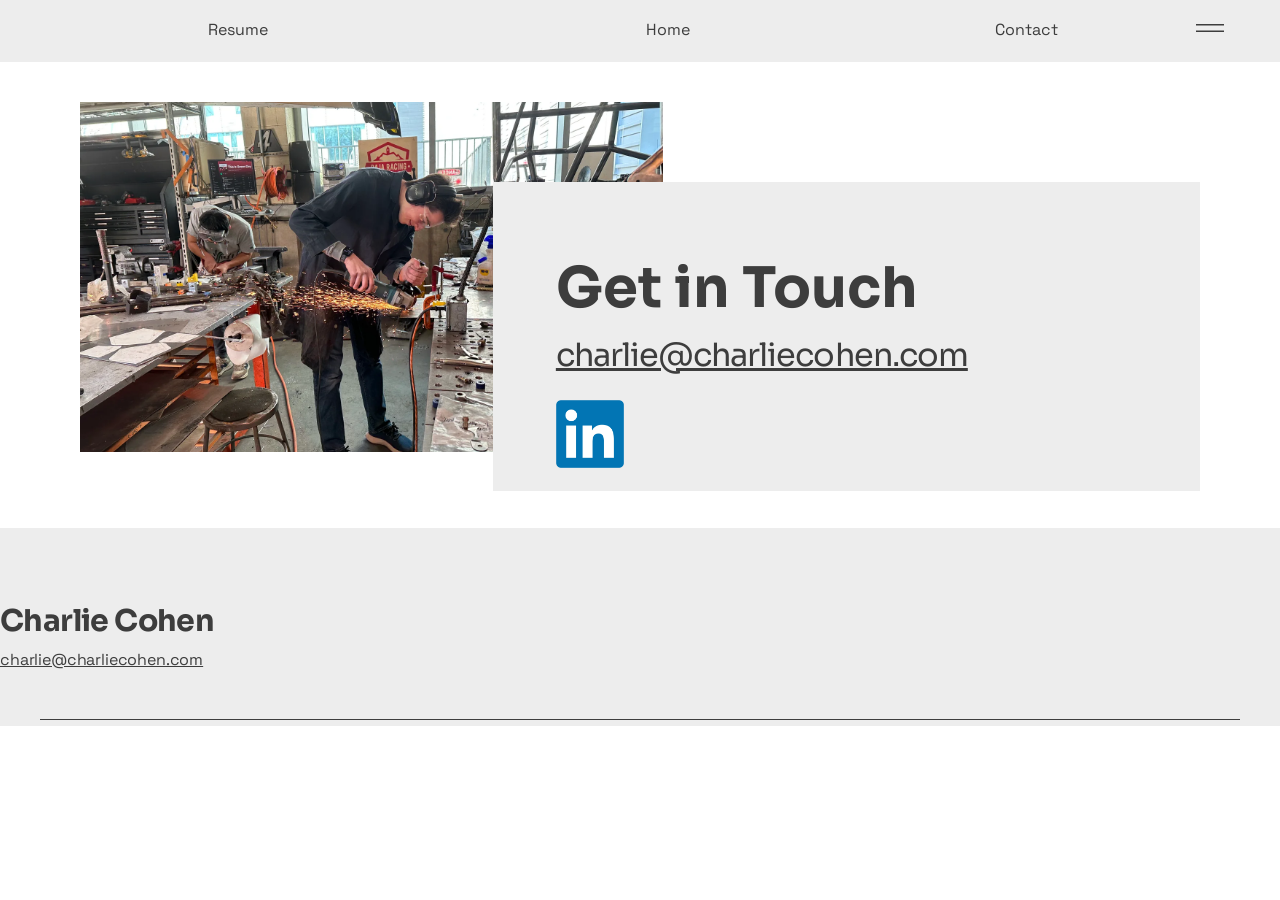
<file: contact-7/index.html>
<!doctype html>
<html lang="en">
<head>
<meta charset="utf-8">
<meta name="viewport" content="width=device-width, initial-scale=1">
<title>Contact | Charlie Cohen</title>
<meta name="description" content="Get in touch: feel free to connect with me on LinkedIn, or send me an email.">
<link rel="icon" href="../favicon.png">
<link rel="preload" href="../assets/fonts/sora-latin.woff2" as="font" type="font/woff2" crossorigin>
<link rel="preload" href="../assets/fonts/space-grotesk-latin.woff2" as="font" type="font/woff2" crossorigin>
<link rel="stylesheet" href="../assets/style.css">
<script>(function(){var d=document.documentElement,rm=window.matchMedia&&matchMedia('(prefers-reduced-motion: reduce)').matches;if(window.matchMedia&&!rm&&'IntersectionObserver' in window)d.classList.add('mo');try{if(!rm&&!window.CSSViewTransitionRule&&sessionStorage.getItem('pt')&&Date.now()-sessionStorage.getItem('pt')<3000){d.classList.add('pt-pre');setTimeout(function(){d.classList.remove('pt-pre')},1500)}sessionStorage.removeItem('pt')}catch(e){}})();</script>
<style>
.SITE_HEADER-dd0{inset:0;width:100%;height:100%}
.SITE_HEADER-dd1{left:calc(-490*var(--u) + 50%);top:0;width:calc(980*var(--u));height:calc(62*var(--u))}
#comp-m1b6xkbi{left:calc(30*var(--u));top:0;width:calc(-60*var(--u) + 100%);height:calc(53*var(--u))}
#comp-m1b6xkbo15{left:calc(30*var(--u));top:0;width:calc(-20.6*var(--u) + 34.09%);height:calc(53*var(--u))}
#comp-m1b6xkbs2{left:calc(-58.1*var(--u) + 17.03%);top:calc(21*var(--u));width:calc(156*var(--u));height:calc(19*var(--u))}
.comp-m1b6xkbs2-dml0{left:calc(47.5*var(--u));top:calc(-1.7*var(--u));width:calc(61*var(--u));height:calc(22.4*var(--u))}
#comp-m1b6xkbm1{left:calc(9.4*var(--u) + 34.09%);top:0;width:calc(-19.9*var(--u) + 32.97%);height:calc(53*var(--u))}
#comp-m1js20ow{left:calc(153.4*var(--u) + 34.09%);top:calc(21*var(--u));width:calc(156*var(--u));height:calc(19*var(--u))}
.comp-m1js20ow-dml0{left:calc(56.2*var(--u));top:calc(-1.7*var(--u));width:calc(43.6*var(--u));height:calc(22.4*var(--u))}
#comp-m1b6xkbt17{left:calc(-10.1*var(--u) + 67.03%);top:0;width:calc(-19.9*var(--u) + 32.97%);height:calc(53*var(--u))}
#comp-m1js23tu{left:calc(-331*var(--u) + 100%);top:calc(21*var(--u));width:calc(156*var(--u));height:calc(19*var(--u))}
.comp-m1js23tu-dml0{left:calc(46.7*var(--u));top:calc(-1.7*var(--u));width:calc(62.6*var(--u));height:calc(22.4*var(--u))}
#comp-m1b6xkbu6{left:calc(-120*var(--u) + 100%);top:calc(12*var(--u));width:calc(75*var(--u));height:calc(31*var(--u))}
#comp-m1b6xkbv5{left:calc(-120*var(--u) + 100%);top:calc(12*var(--u));width:calc(75*var(--u));height:calc(31*var(--u))}
.comp-m1b6xkbv5-ds0{left:calc(25*var(--u));top:calc(-9.5*var(--u));width:calc(50*var(--u));height:calc(50*var(--u))}
#comp-m1gxkslj{left:calc(80*var(--u));top:calc(40*var(--u));width:calc(-160*var(--u) + 100%);height:calc(350*var(--u))}
#comp-m1gxkslo{left:calc(80*var(--u));top:calc(40*var(--u));width:calc(-83.1*var(--u) + 52.03%);height:calc(350*var(--u))}
.comp-m1gxkslo-dmd0{inset:0;width:100%;height:100%}
.comp-m1gxkslo-dmm0{inset:0;width:100%;height:100%}
#comp-m1gxkslq{left:calc(-3.1*var(--u) + 52.03%);top:calc(40*var(--u));width:calc(-76.9*var(--u) + 47.97%);height:calc(350*var(--u))}
#comp-m1gxkslr{left:calc(80*var(--u));top:calc(120*var(--u));width:calc(-160*var(--u) + 100%);height:calc(309*var(--u))}
#comp-m1gxkslr7{left:calc(80*var(--u));top:calc(120*var(--u));width:calc(-59*var(--u) + 36.84%);height:calc(309*var(--u))}
#comp-m1gxksls6{left:calc(21*var(--u) + 36.84%);top:calc(120*var(--u));width:calc(-101*var(--u) + 63.16%);height:calc(309*var(--u))}
.comp-m1gxksls6-dmd0{inset:0;width:100%;height:100%}
#comp-m1gxkslt1{left:calc(-319.8*var(--u) + 68.41%);top:calc(191*var(--u));width:calc(580*var(--u));height:auto}
#comp-m1gxzddw{left:calc(-319.8*var(--u) + 68.41%);top:calc(273*var(--u));width:calc(461*var(--u));height:auto}
#comp-m1gy0srg{left:calc(-319.8*var(--u) + 68.41%);top:calc(337.6*var(--u));width:calc(68*var(--u));height:calc(68*var(--u))}
.comp-m1gy0srg-dmm0{inset:0;width:100%;height:100%}
.SITE_FOOTER-dmd0{inset:0;width:100%;height:100%}
.SITE_FOOTER-dmd1{left:calc(-490*var(--u) + 50%);top:0;width:calc(980*var(--u));height:calc(198*var(--u))}
#comp-m1bj8ctk{left:max(0px,calc(-657*var(--u) + 50%));top:calc(75*var(--u));width:calc(307*var(--u));height:auto}
#comp-m1bj8ctv{left:max(0px,calc(-657*var(--u) + 50%));top:calc(121*var(--u));width:calc(307*var(--u));height:auto}
#comp-m1b6xkci{left:calc(40*var(--u));top:calc(191*var(--u));width:calc(-80*var(--u) + 100%);height:calc(7*var(--u))}
.comp-m1b6xkci-dmd0{inset:0;width:100%;height:100%}
#SITE_HEADER{height:calc(62*var(--u))}
.SITE_HEADER-md0{display:none}
.SITE_HEADER-md1{display:none}
.SITE_HEADER-md2{display:none}
.SITE_HEADER-md3{display:none}
#comp-m1gxkslc{height:calc(466*var(--u))}
#SITE_FOOTER{height:calc(198*var(--u))}
@media (min-width:768px){html,body{background:#FFFFFF}}
@media (max-width:767.98px){
#SITE_HEADER{height:calc(59*var(--u));display:block}
.SITE_HEADER-dd0{display:none}
.SITE_HEADER-dd1{display:none}
.SITE_HEADER-md0{inset:0;width:100%;height:100%}
.SITE_HEADER-md1{left:calc(10*var(--u));top:0;width:calc(300*var(--u));height:calc(59*var(--u))}
.SITE_HEADER-md2{left:calc(287*var(--u));top:calc(23*var(--u));width:calc(22*var(--u));height:calc(2*var(--u))}
.SITE_HEADER-md3{left:calc(287*var(--u));top:calc(33*var(--u));width:calc(22*var(--u));height:calc(2*var(--u))}
#comp-m1b6xkbi{display:none}
#comp-m1b6xkbo15{display:none}
#comp-m1b6xkbs2{display:block;left:calc(7*var(--u));top:calc(8*var(--u));width:calc(82*var(--u));height:calc(42*var(--u))}
.comp-m1b6xkbs2-dml0{left:calc(1*var(--u));top:calc(9.1*var(--u));width:calc(64.5*var(--u));height:calc(23.7*var(--u))}
#comp-m1b6xkbm1{display:none}
#comp-m1js20ow{display:block;left:calc(111*var(--u));top:calc(8*var(--u));width:calc(60*var(--u));height:calc(42*var(--u))}
.comp-m1js20ow-dml0{left:calc(1*var(--u));top:calc(10.5*var(--u));width:calc(40.7*var(--u));height:calc(20.9*var(--u))}
#comp-m1b6xkbt17{display:none}
#comp-m1js23tu{display:block;left:calc(197*var(--u));top:calc(8*var(--u));width:calc(69*var(--u));height:calc(42*var(--u))}
.comp-m1js23tu-dml0{left:calc(1*var(--u));top:calc(10.5*var(--u));width:calc(58.4*var(--u));height:calc(20.9*var(--u))}
#comp-m1b6xkbu6{display:none}
#comp-m1b6xkbv5{display:none}
.comp-m1b6xkbv5-ds0{display:none}
#comp-m1gxkslc{height:calc(497*var(--u));display:block}
#comp-m1gxkslj{display:block;left:0;top:0;width:calc(320*var(--u));height:calc(200*var(--u))}
#comp-m1gxkslo{display:block;left:0;top:0;width:calc(320*var(--u));height:calc(200*var(--u))}
.comp-m1gxkslo-dmd0{inset:0;width:100%;height:100%}
#comp-m1gxkslq{display:none}
#comp-m1gxkslr{display:block;left:0;top:calc(160*var(--u));width:calc(320*var(--u));height:calc(337*var(--u))}
#comp-m1gxkslr7{display:none}
#comp-m1gxksls6{display:block;left:0;top:calc(160*var(--u));width:calc(320*var(--u));height:calc(337*var(--u))}
.comp-m1gxksls6-dmd0{inset:0;width:100%;height:100%}
#comp-m1gxkslt1{display:block;left:calc(20*var(--u));top:calc(180*var(--u));width:calc(280*var(--u));height:auto}
#comp-m1gxzddw{display:block;left:calc(20*var(--u));top:calc(228*var(--u));width:calc(280*var(--u));height:auto}
#comp-m1gy0srg{display:block;left:calc(130*var(--u));top:calc(275.3*var(--u));width:calc(60*var(--u));height:calc(60*var(--u))}
.comp-m1gy0srg-dmm0{inset:0;width:100%;height:100%}
#SITE_FOOTER{height:calc(88.6*var(--u));display:block}
.SITE_FOOTER-dmd0{inset:0;width:100%;height:100%}
.SITE_FOOTER-dmd1{left:calc(10*var(--u));top:0;width:calc(300*var(--u));height:calc(88.6*var(--u))}
#comp-m1bj8ctk{display:block;left:calc(20*var(--u));top:calc(20*var(--u));width:calc(280*var(--u));height:auto}
#comp-m1bj8ctv{display:block;left:calc(20*var(--u));top:calc(55.2*var(--u));width:calc(280*var(--u));height:auto}
#comp-m1b6xkci{display:block;left:0;top:calc(87.6*var(--u));width:calc(320*var(--u));height:calc(1*var(--u))}
.comp-m1b6xkci-dmd0{inset:0;width:100%;height:100%}
}
@media (prefers-reduced-motion:no-preference){
@media (min-width:768px){.mo #comp-m1b6xkbs2:not(.mo-done){animation:motion-fadeIn 1200ms 1ms cubic-bezier(0.445, 0.05, 0.55, 0.95) backwards 1 paused;animation-composition:replace;}.mo #comp-m1js20ow:not(.mo-done){animation:motion-fadeIn 1200ms 1ms cubic-bezier(0.445, 0.05, 0.55, 0.95) backwards 1 paused;animation-composition:replace;}.mo #comp-m1js23tu:not(.mo-done){animation:motion-fadeIn 1200ms 1ms cubic-bezier(0.445, 0.05, 0.55, 0.95) backwards 1 paused;animation-composition:replace;}.mo #comp-m1bj8ctk:not(.mo-done){animation:motion-fadeIn 1200ms 1ms cubic-bezier(0.445, 0.05, 0.55, 0.95) backwards 1 paused;animation-composition:replace;}.mo #comp-m1bj8ctv:not(.mo-done){animation:motion-fadeIn 1200ms 1ms cubic-bezier(0.445, 0.05, 0.55, 0.95) backwards 1 paused;animation-composition:replace;}.mo #comp-m1b6xkci:not(.mo-done){animation:motion-fadeIn 1200ms 1ms cubic-bezier(0.445, 0.05, 0.55, 0.95) backwards 1 paused;animation-composition:replace;}}
@media (max-width:767.98px){.mo #comp-m1b6xkbs2:not(.mo-done){animation:motion-fadeIn 1200ms 1ms cubic-bezier(0.445, 0.05, 0.55, 0.95) backwards 1 paused;animation-composition:replace;}.mo #comp-m1js20ow:not(.mo-done){animation:motion-fadeIn 1200ms 1ms cubic-bezier(0.445, 0.05, 0.55, 0.95) backwards 1 paused;animation-composition:replace;}.mo #comp-m1js23tu:not(.mo-done){animation:motion-fadeIn 1200ms 1ms cubic-bezier(0.445, 0.05, 0.55, 0.95) backwards 1 paused;animation-composition:replace;}.mo #comp-m1bj8ctk:not(.mo-done){animation:motion-fadeIn 1200ms 1ms cubic-bezier(0.445, 0.05, 0.55, 0.95) backwards 1 paused;animation-composition:replace;}.mo #comp-m1bj8ctv:not(.mo-done){animation:motion-fadeIn 1200ms 1ms cubic-bezier(0.445, 0.05, 0.55, 0.95) backwards 1 paused;animation-composition:replace;}.mo #comp-m1b6xkci:not(.mo-done){animation:motion-fadeIn 1200ms 1ms cubic-bezier(0.445, 0.05, 0.55, 0.95) backwards 1 paused;animation-composition:replace;}}
}
</style>
<script src="../assets/site.js" defer></script>
</head>
<body>
<div class="page">
<header id="SITE_HEADER" class="blk hdr"><i class="ly dc SITE_HEADER-dd0" style="background-color:rgb(237, 237, 237)"></i><i class="ly dc SITE_HEADER-dd1" style="background-color:rgb(237, 237, 237)"></i><i class="ly dc SITE_HEADER-md0" style="background-color:rgb(237, 237, 237)"></i><i class="ly dc SITE_HEADER-md1" style="background-color:rgb(237, 237, 237)"></i><i class="ly dc SITE_HEADER-md2" style="background-color:rgb(61, 61, 61)"></i><i class="ly dc SITE_HEADER-md3" style="background-color:rgb(61, 61, 61)"></i><div id="comp-m1b6xkbi" class="n"></div><div id="comp-m1b6xkbo15" class="n"></div><a id="comp-m1b6xkbs2" class="n lnk" href="../charlie-cohen-resume-2025.pdf" target="_blank" rel="noopener" data-mo><span class="lb comp-m1b6xkbs2-dml0" style="--fs:16;--lh:calc(22.4*var(--u));--ls:0;--fsm:16.93;--lhm:calc(23.71*var(--u));--lsm:0;font-family:var(--body);font-weight:400;color:rgb(61, 61, 61)">Resume</span></a><div id="comp-m1b6xkbm1" class="n"></div><a id="comp-m1js20ow" class="n lnk" href="../" data-mo><span class="lb comp-m1js20ow-dml0" style="--fs:16;--lh:calc(22.4*var(--u));--ls:0;--fsm:14.93;--lhm:calc(20.91*var(--u));--lsm:0;font-family:var(--body);font-weight:400;color:rgb(61, 61, 61)">Home</span></a><div id="comp-m1b6xkbt17" class="n"></div><a id="comp-m1js23tu" class="n lnk" href="../contact-7/" data-mo><span class="lb comp-m1js23tu-dml0" style="--fs:16;--lh:calc(22.4*var(--u));--ls:0;--fsm:14.93;--lhm:calc(20.91*var(--u));--lsm:0;font-family:var(--body);font-weight:400;color:rgb(61, 61, 61)">Contact</span></a><div id="comp-m1b6xkbu6" class="n"></div><button type="button" id="comp-m1b6xkbv5" class="n hb-open" aria-label="Open navigation menu" aria-controls="hbm" aria-expanded="false"><span class="ly sv comp-m1b6xkbv5-ds0"><svg width="100%" height="100%" aria-hidden="true" focusable="false" viewBox="0 0 200 200" xmlns="http://www.w3.org/2000/svg" fill="rgb(61, 61, 61)">
    <g fill="rgb(61, 61, 61)">
        <path d="M156 84v6H44v-6h112z" fill="rgb(61, 61, 61)"></path>
        <path d="M156 110v6H44v-6h112z" fill="rgb(61, 61, 61)"></path>
    </g>
</svg></span></button><div class="hbm" id="hbm" hidden><div class="hbm-bg" data-hb-close></div><div class="hbm-panel" role="dialog" aria-modal="true" aria-label="Site menu"><button class="hbm-x" type="button" data-hb-close aria-label="Close menu"><svg viewBox="0 0 24 24" width="100%" height="100%" aria-hidden="true"><path d="M5 5l14 14M19 5L5 19" stroke="#3D3D3D" stroke-width="1.6" fill="none"/></svg></button><nav aria-label="Projects"><div class="hbm-item"><button type="button" class="hbm-top" aria-expanded="false"><svg class="hbm-chev" viewBox="0 0 16 11" aria-hidden="true"><path d="M8 10.5L16 1.86193L14.7387 0.5L8 7.77613L1.26133 0.499999L-5.95321e-08 1.86193L8 10.5Z" fill="#3D3D3D"/></svg>Projects</button><ul class="hbm-sub"><li><a href="../brake-calipers/">Brake Calipers</a></li><li><a href="../dock-pit-forming-system/">Dock Pit Forming System</a></li><li><a href="../engine-subframes/">Engine Subframes</a></li><li><a href="../frame-fixtures/">Frame Fixtures</a></li><li><a href="../mae2250-swiss-guitarmy-knife/">MAE2250: Swiss Guitarmy Knife</a></li><li><a href="../nonstructural-tabs/">Nonstructural Tabs</a></li></ul></div></nav></div></div><button type="button" class="hb-m" aria-label="Open navigation menu" aria-controls="hbm" aria-expanded="false"><span></span><span></span></button></header>
<section id="comp-m1gxkslc" class="blk"><div id="comp-m1gxkslj" class="n"></div><div id="comp-m1gxkslo" class="n"><i class="ly dc comp-m1gxkslo-dmd0" style="background-color:rgb(255, 255, 255)"></i><img class="ly md bgm comp-m1gxkslo-dmm0" src="../assets/img/d0f392_7289f9c58b8345ecb92aecccadbb8dd2.webp" alt="" aria-hidden="true" style="object-fit:cover;object-position:50% 50%"></div><div id="comp-m1gxkslq" class="n"></div><div id="comp-m1gxkslr" class="n"></div><div id="comp-m1gxkslr7" class="n"></div><div id="comp-m1gxksls6" class="n"><i class="ly dc comp-m1gxksls6-dmd0" style="background-color:rgb(237, 237, 237)"></i></div><div id="comp-m1gxkslt1" class="n rt"><div class="rtx"><h1 style="--fs:56;--lh:normal;--ls:-1.12;--fsm:30;--lhm:normal;--lsm:-0.6;font-family:var(--display);font-weight:700;color:rgb(61, 61, 61);margin:0"><span style="--fs:56;--lh:normal;--ls:0;--fsm:30;--lhm:normal;--lsm:0;font-family:var(--display);font-weight:700;color:rgb(61, 61, 61)"><span style="--fs:56;--lh:normal;--ls:0;--fsm:30;--lhm:normal;--lsm:0;font-family:var(--display);font-weight:700;color:rgb(61, 61, 61)">Get in Touch</span></span></h1></div></div><div id="comp-m1gxzddw" class="n rt"><div class="rtx"><h4 style="--fs:32;--lh:calc(41.6*var(--u));--ls:-0.96;--fsm:21;--lhm:calc(27.3*var(--u));--lsm:-0.63;font-family:var(--display);font-weight:400;color:rgb(61, 61, 61);margin:0"><span style="--fs:32;--lh:calc(41.6*var(--u));--ls:-0.96;--fsm:21;--lhm:calc(27.3*var(--u));--lsm:-0.63;font-family:var(--display);font-weight:400;color:rgb(61, 61, 61);text-decoration-line:underline"><a style="--fs:32;--lh:calc(41.6*var(--u));--ls:-0.96;--fsm:21;--lhm:calc(27.3*var(--u));--lsm:-0.63;font-family:var(--display);font-weight:400;color:rgb(61, 61, 61)" href="mailto:charlie@charliecohen.com">charlie@charliecohen.com</a></span></h4></div></div><a id="comp-m1gy0srg" class="n lnk" href="https://www.linkedin.com/in/charliemcohen/" target="_blank" rel="noopener" aria-label="LinkedIn"><img class="ly md comp-m1gy0srg-dmm0" src="../assets/img/d0f392_ea04c68a6a4e423db1a101b9a37a6a8b.webp" alt="LinkedIn" style="object-fit:cover;object-position:50% 50%"></a></section>
<footer id="SITE_FOOTER" class="blk"><i class="ly dc SITE_FOOTER-dmd0" style="background-color:rgb(237, 237, 237)"></i><i class="ly dc SITE_FOOTER-dmd1" style="background-color:rgb(237, 237, 237)"></i><div id="comp-m1bj8ctk" class="n rt" data-mo><div class="rtx"><h2 style="--fs:30;--lh:calc(36*var(--u));--ls:-0.6;--fsm:21;--lhm:calc(25.2*var(--u));--lsm:-0.42;font-family:var(--display);font-weight:700;color:rgb(61, 61, 61);margin:0"><span style="--fs:30;--lh:calc(36*var(--u));--ls:-0.6;--fsm:21;--lhm:calc(25.2*var(--u));--lsm:-0.42;font-family:var(--display);font-weight:700;color:rgb(61, 61, 61)"><a style="--fs:30;--lh:calc(36*var(--u));--ls:-0.6;--fsm:21;--lhm:calc(25.2*var(--u));--lsm:-0.42;font-family:var(--display);font-weight:700;color:rgb(61, 61, 61)" href="../">Charlie Cohen</a></span></h2></div></div><div id="comp-m1bj8ctv" class="n rt" data-mo><div class="rtx"><p style="--fs:16;--lh:calc(22.4*var(--u));--ls:-0.16;--fsm:16;--lhm:calc(22.4*var(--u));--lsm:-0.16;font-family:var(--body);font-weight:400;color:rgb(61, 61, 61);margin:0"><span style="--fs:16;--lh:calc(22.4*var(--u));--ls:-0.16;--fsm:16;--lhm:calc(22.4*var(--u));--lsm:-0.16;font-family:var(--body);font-weight:400;color:rgb(61, 61, 61);text-decoration-line:underline"><a style="--fs:16;--lh:calc(22.4*var(--u));--ls:-0.16;--fsm:16;--lhm:calc(22.4*var(--u));--lsm:-0.16;font-family:var(--body);font-weight:400;color:rgb(61, 61, 61)" href="mailto:charlie@charliecohen.com">charlie@charliecohen.com</a></span></p></div></div><div id="comp-m1b6xkci" class="n" data-mo><i class="ly dc comp-m1b6xkci-dmd0" style="border-top:calc(1*var(--u)) solid rgb(61, 61, 61)"></i></div></footer>
</div>
</body>
</html>
</file>
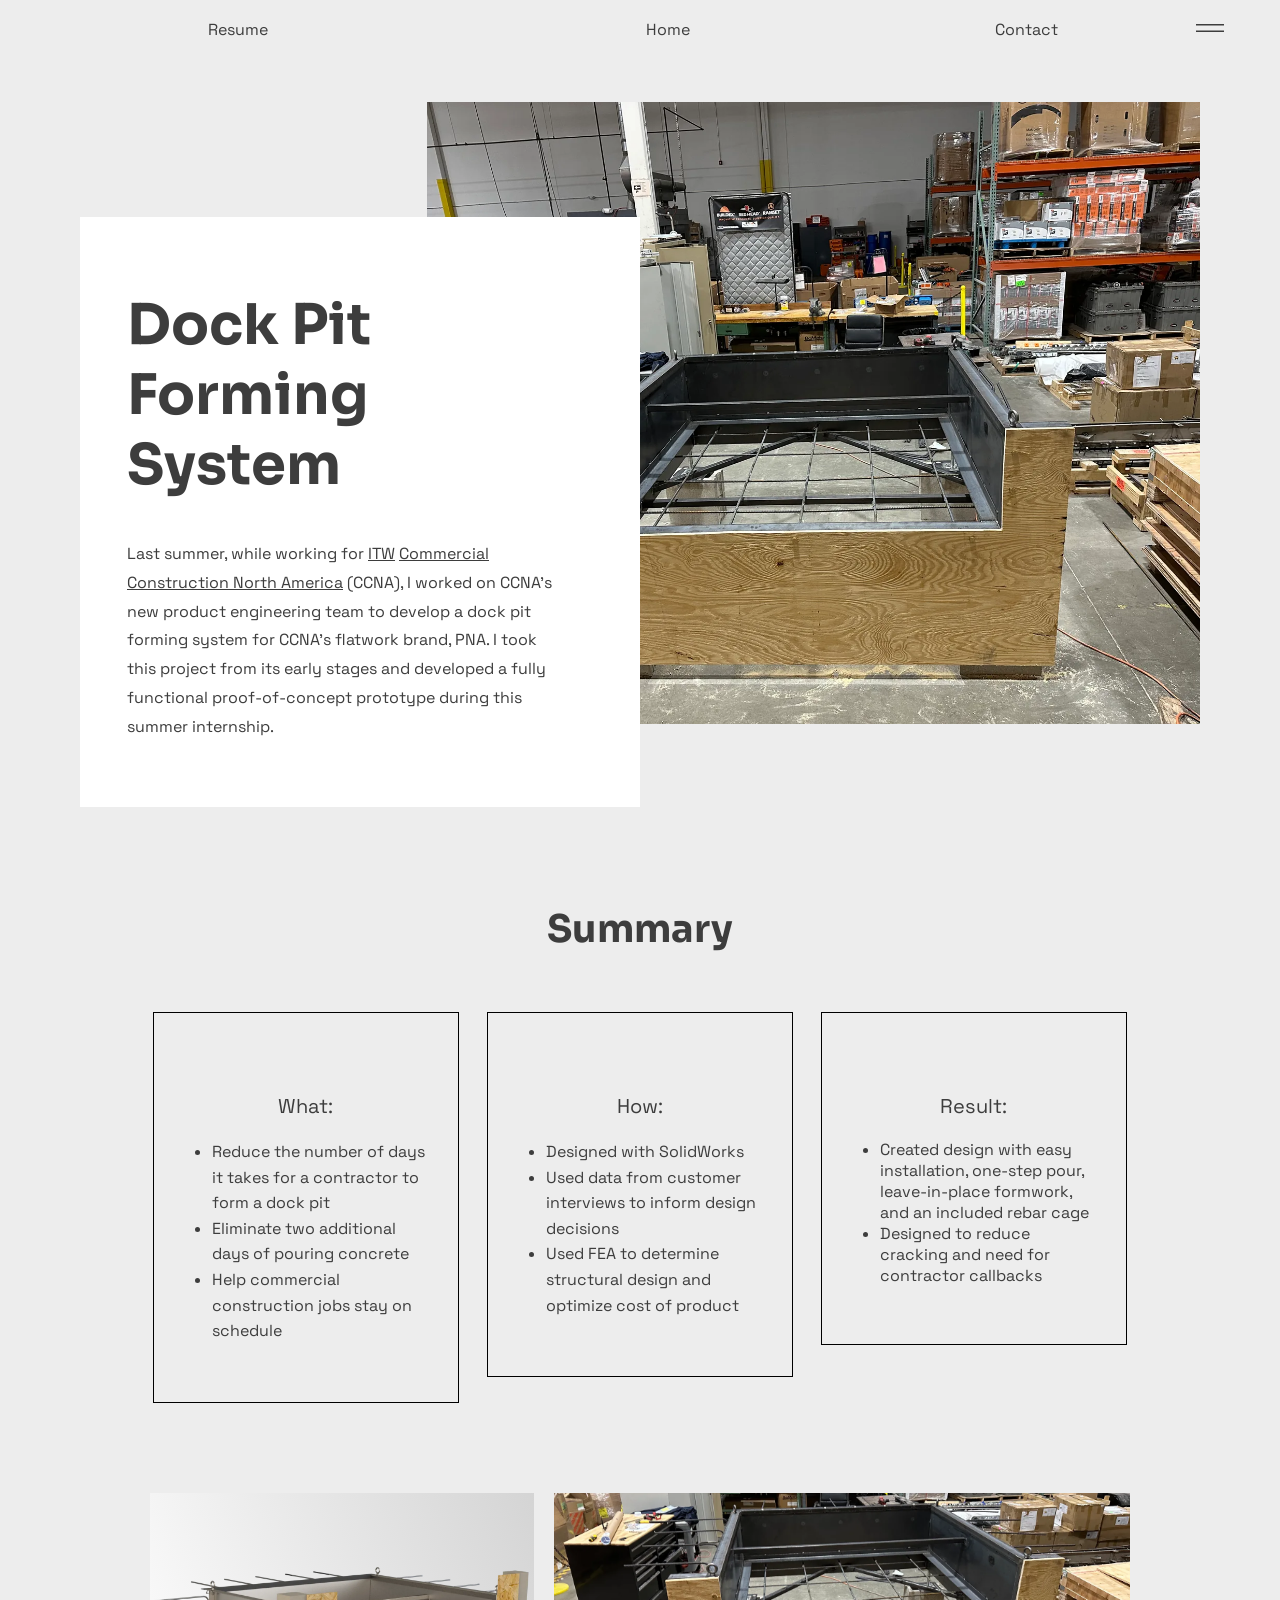
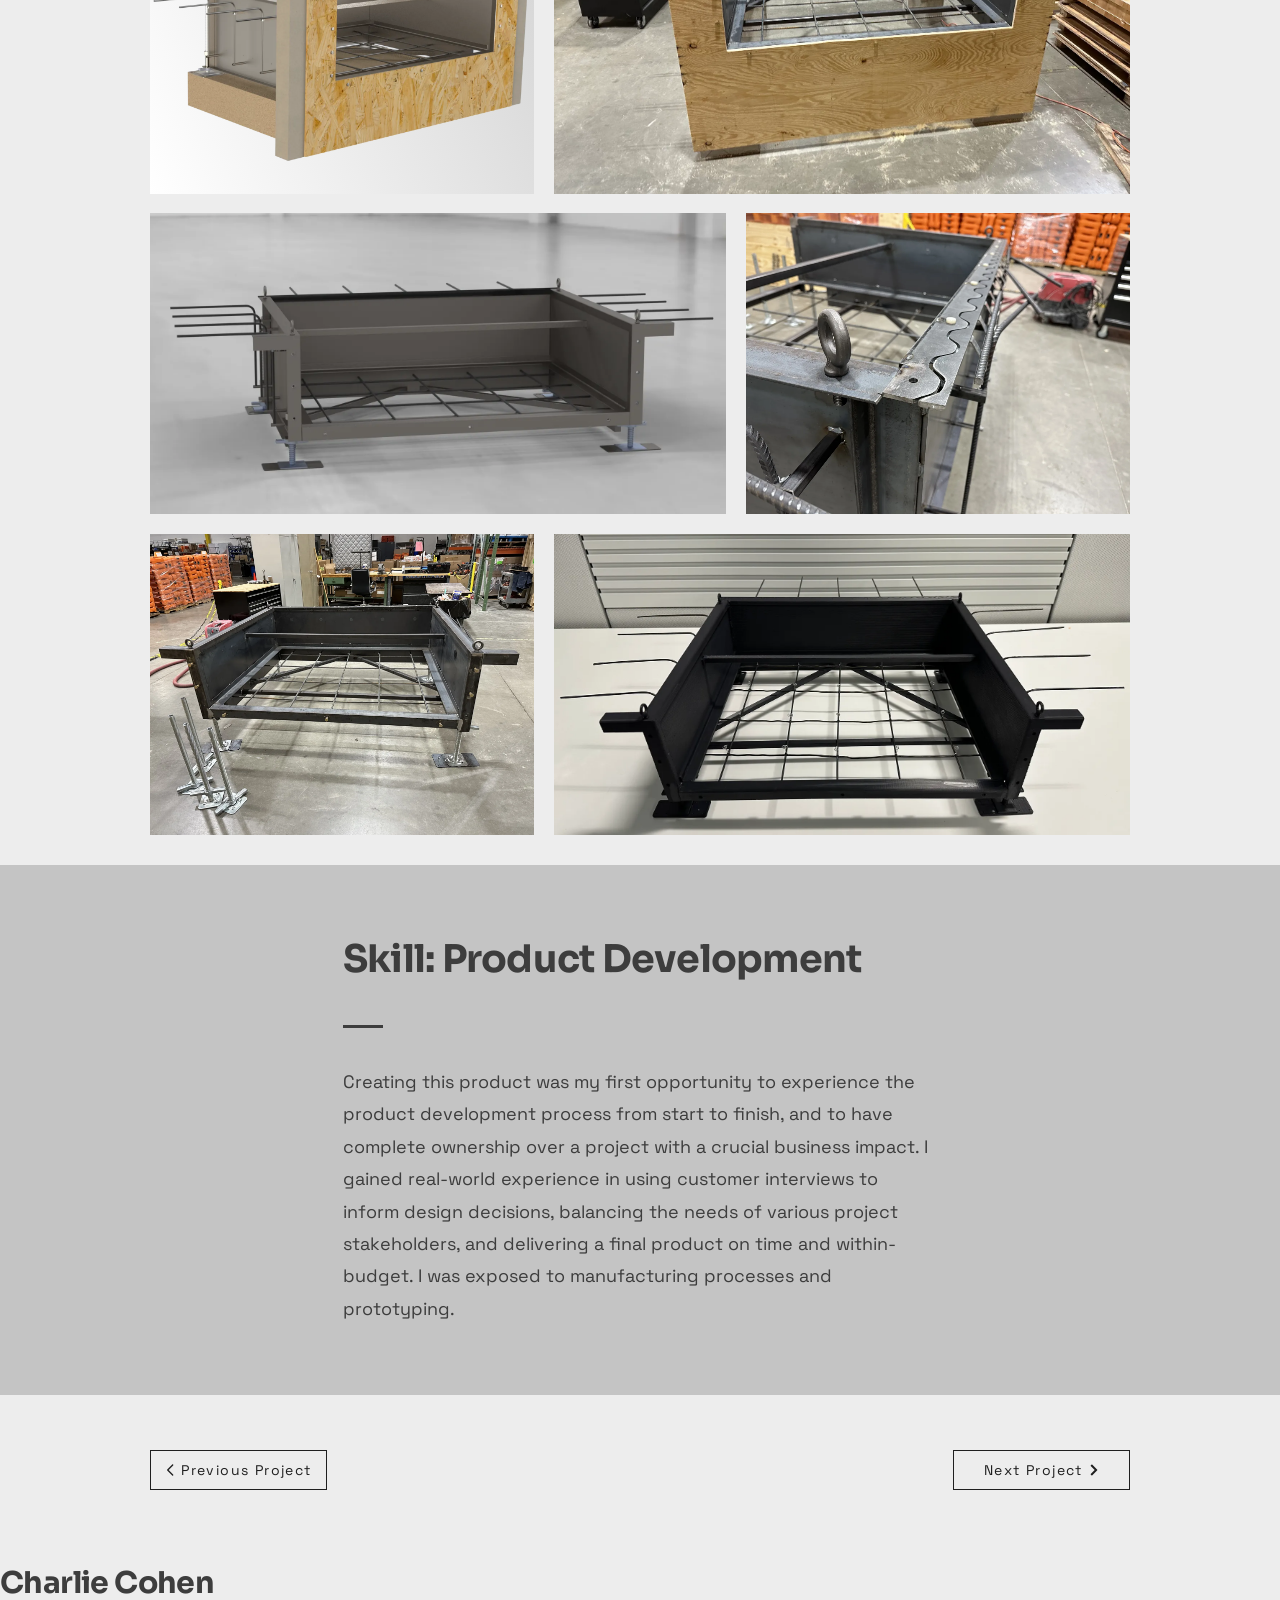
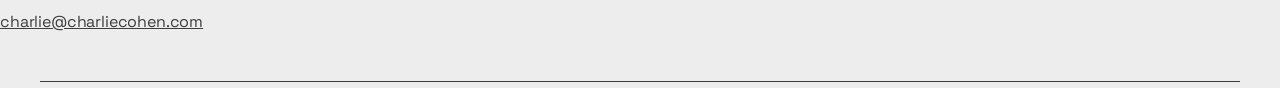
<file: dock-pit-forming-system/index.html>
<!doctype html>
<html lang="en">
<head>
<meta charset="utf-8">
<meta name="viewport" content="width=device-width, initial-scale=1">
<title>Dock Pit Forming System | Charlie Cohen</title>
<meta name="description" content="Last summer, while working for ITW Commercial Construction North America (CCNA), I worked on CCNA&#x27;s new product engineering team to develop a dock pit forming system for CCNA’s flatwork brand, PNA. I took this project from its early stages and developed a fully functional proof-of-concept prototype during this summer internship.">
<link rel="icon" href="../favicon.png">
<link rel="preload" href="../assets/fonts/sora-latin.woff2" as="font" type="font/woff2" crossorigin>
<link rel="preload" href="../assets/fonts/space-grotesk-latin.woff2" as="font" type="font/woff2" crossorigin>
<link rel="stylesheet" href="../assets/style.css">
<script>(function(){var d=document.documentElement,rm=window.matchMedia&&matchMedia('(prefers-reduced-motion: reduce)').matches;if(window.matchMedia&&!rm&&'IntersectionObserver' in window)d.classList.add('mo');try{if(!rm&&!window.CSSViewTransitionRule&&sessionStorage.getItem('pt')&&Date.now()-sessionStorage.getItem('pt')<3000){d.classList.add('pt-pre');setTimeout(function(){d.classList.remove('pt-pre')},1500)}sessionStorage.removeItem('pt')}catch(e){}})();</script>
<style>
.SITE_HEADER-dd0{inset:0;width:100%;height:100%}
.SITE_HEADER-dd1{left:calc(-490*var(--u) + 50%);top:0;width:calc(980*var(--u));height:calc(62*var(--u))}
#comp-m1b6xkbi{left:calc(30*var(--u));top:0;width:calc(-60*var(--u) + 100%);height:calc(53*var(--u))}
#comp-m1b6xkbo15{left:calc(30*var(--u));top:0;width:calc(-20.6*var(--u) + 34.09%);height:calc(53*var(--u))}
#comp-m1b6xkbs2{left:calc(-58.1*var(--u) + 17.03%);top:calc(21*var(--u));width:calc(156*var(--u));height:calc(19*var(--u))}
.comp-m1b6xkbs2-dml0{left:calc(47.5*var(--u));top:calc(-1.7*var(--u));width:calc(61*var(--u));height:calc(22.4*var(--u))}
#comp-m1b6xkbm1{left:calc(9.4*var(--u) + 34.09%);top:0;width:calc(-19.9*var(--u) + 32.97%);height:calc(53*var(--u))}
#comp-m1js20ow{left:calc(153.4*var(--u) + 34.09%);top:calc(21*var(--u));width:calc(156*var(--u));height:calc(19*var(--u))}
.comp-m1js20ow-dml0{left:calc(56.2*var(--u));top:calc(-1.7*var(--u));width:calc(43.6*var(--u));height:calc(22.4*var(--u))}
#comp-m1b6xkbt17{left:calc(-10.1*var(--u) + 67.03%);top:0;width:calc(-19.9*var(--u) + 32.97%);height:calc(53*var(--u))}
#comp-m1js23tu{left:calc(-331*var(--u) + 100%);top:calc(21*var(--u));width:calc(156*var(--u));height:calc(19*var(--u))}
.comp-m1js23tu-dml0{left:calc(46.7*var(--u));top:calc(-1.7*var(--u));width:calc(62.6*var(--u));height:calc(22.4*var(--u))}
#comp-m1b6xkbu6{left:calc(-120*var(--u) + 100%);top:calc(12*var(--u));width:calc(75*var(--u));height:calc(31*var(--u))}
#comp-m1b6xkbv5{left:calc(-120*var(--u) + 100%);top:calc(12*var(--u));width:calc(75*var(--u));height:calc(31*var(--u))}
.comp-m1b6xkbv5-ds0{left:calc(25*var(--u));top:calc(-9.5*var(--u));width:calc(50*var(--u));height:calc(50*var(--u))}
#comp-m1gukwtj{left:calc(80*var(--u));top:calc(40*var(--u));width:calc(-160*var(--u) + 100%);height:calc(622*var(--u))}
#comp-m1gukwtk{left:calc(80*var(--u));top:calc(40*var(--u));width:calc(-49.8*var(--u) + 31.03%);height:calc(622*var(--u))}
#comp-m1gukwtk7{left:calc(30.2*var(--u) + 31.03%);top:calc(40*var(--u));width:calc(-110.2*var(--u) + 68.97%);height:calc(622*var(--u))}
.comp-m1gukwtk7-dmd0{inset:0;width:100%;height:100%}
.comp-m1gukwtk7-dmm0{inset:0;width:100%;height:100%}
#comp-m1gukwtl7{left:calc(80*var(--u));top:calc(155*var(--u));width:calc(-160*var(--u) + 100%);height:calc(590*var(--u))}
#comp-m1gukwtl13{left:calc(80*var(--u));top:calc(155*var(--u));width:calc(-80*var(--u) + 50%);height:calc(590*var(--u))}
.comp-m1gukwtl13-dmd0{inset:0;width:100%;height:100%}
#comp-m1gukwtm6{left:calc(-193*var(--u) + 25%);top:calc(228*var(--u));width:calc(465*var(--u));height:auto}
#comp-m1gukwto4{left:calc(-193*var(--u) + 25%);top:calc(478*var(--u));width:calc(432*var(--u));height:auto}
#comp-m1gukwtp4{left:calc(0*var(--u) + 50%);top:calc(155*var(--u));width:calc(-80*var(--u) + 50%);height:calc(590*var(--u))}
.comp-m1gukwtp13-dmd0{inset:0;width:100%;height:100%}
#comp-m1gukwtq8{left:calc(-490*var(--u) + 50%);top:calc(80*var(--u));width:calc(980*var(--u));height:auto}
#comp-m1gukwtr1{left:0;top:calc(188*var(--u));width:100%;height:calc(389*var(--u))}
#comp-m1gukwtv1__item1{left:calc(-487*var(--u) + 50%);top:calc(187*var(--u));width:calc(306*var(--u));height:calc(390.8*var(--u))}
.comp-m1gukwtv1__item1-dmd0{inset:0;width:100%;height:100%}
#comp-m1gukwu3__item1{left:calc(-457*var(--u) + 50%);top:calc(268*var(--u));width:calc(245*var(--u));height:auto}
#comp-m1gukwu4__item1{left:calc(-457*var(--u) + 50%);top:calc(314*var(--u));width:calc(246*var(--u));height:auto}
#comp-m1gukwtv1__item2{left:calc(-153*var(--u) + 50%);top:calc(187*var(--u));width:calc(306*var(--u));height:calc(365.2*var(--u))}
.comp-m1gukwtv1__item2-dmd0{inset:0;width:100%;height:100%}
#comp-m1gukwu3__item2{left:calc(-123*var(--u) + 50%);top:calc(268*var(--u));width:calc(245*var(--u));height:auto}
#comp-m1gukwu4__item2{left:calc(-123*var(--u) + 50%);top:calc(314*var(--u));width:calc(246*var(--u));height:auto}
#comp-m1gukwtv1__item3{left:calc(181*var(--u) + 50%);top:calc(187*var(--u));width:calc(306*var(--u));height:calc(333*var(--u))}
.comp-m1gukwtv1__item3-dmd0{inset:0;width:100%;height:100%}
#comp-m1gukwu3__item3{left:calc(211*var(--u) + 50%);top:calc(268*var(--u));width:calc(245*var(--u));height:auto}
#comp-m1gukwu4__item3{left:calc(211*var(--u) + 50%);top:calc(314*var(--u));width:calc(246*var(--u));height:auto}
.comp-m1gukwu53-dmd0{inset:0;width:100%;height:100%}
#comp-m1gv4vc5{left:calc(-490*var(--u) + 50%);top:calc(30*var(--u));width:calc(980*var(--u));height:calc(301*var(--u))}
#comp-m1gv4vcm4{left:calc(-490*var(--u) + 50%);top:calc(30*var(--u));width:calc(384*var(--u));height:calc(301*var(--u))}
.comp-m1gv4vcm4-dmd0{inset:0;width:100%;height:100%}
.comp-m1gv4vcm4-dmm0{inset:0;width:100%;height:100%}
#comp-m1gv4vcn2{left:calc(-86*var(--u) + 50%);top:calc(30*var(--u));width:calc(576*var(--u));height:calc(301*var(--u))}
.comp-m1gv4vcn2-dmd0{inset:0;width:100%;height:100%}
.comp-m1gv4vcn2-dmm0{inset:0;width:100%;height:100%}
#comp-m1gv4szw{left:calc(-490*var(--u) + 50%);top:calc(350*var(--u));width:calc(980*var(--u));height:calc(301*var(--u))}
#comp-m1gv4t0e5{left:calc(-490*var(--u) + 50%);top:calc(350*var(--u));width:calc(576*var(--u));height:calc(301*var(--u))}
.comp-m1gv4t0e5-dmd0{inset:0;width:100%;height:100%}
.comp-m1gv4t0e5-dmm0{inset:0;width:100%;height:100%}
#comp-m1gv4t0f7{left:calc(106*var(--u) + 50%);top:calc(350*var(--u));width:calc(384*var(--u));height:calc(301*var(--u))}
.comp-m1gv4t0f7-dmd0{inset:0;width:100%;height:100%}
.comp-m1gv4t0f7-dmm0{inset:0;width:100%;height:100%}
#comp-m1gukwua4{left:calc(-490*var(--u) + 50%);top:calc(671*var(--u));width:calc(980*var(--u));height:calc(301*var(--u))}
#comp-m1gukwub4{left:calc(-490*var(--u) + 50%);top:calc(671*var(--u));width:calc(384*var(--u));height:calc(301*var(--u))}
.comp-m1gukwub4-dmd0{inset:0;width:100%;height:100%}
.comp-m1gukwub4-dmm0{inset:0;width:100%;height:100%}
#comp-m1gukwub13{left:calc(-86*var(--u) + 50%);top:calc(671*var(--u));width:calc(576*var(--u));height:calc(301*var(--u))}
.comp-m1gukwub13-dmd0{inset:0;width:100%;height:100%}
.comp-m1gukwub13-dmm0{inset:0;width:100%;height:100%}
.comp-m1gukwuc5-dmd0{inset:0;width:100%;height:100%}
#comp-m1gukwuc14{left:calc(-297*var(--u) + 50%);top:calc(70*var(--u));width:calc(586*var(--u));height:auto}
#comp-m1gukwud6{left:calc(-297*var(--u) + 50%);top:calc(160*var(--u));width:calc(40*var(--u));height:calc(5*var(--u))}
.comp-m1gukwud6-dmd0{inset:0;width:100%;height:100%}
#comp-m1gukwue3{left:calc(-297*var(--u) + 50%);top:calc(201*var(--u));width:calc(594*var(--u));height:auto}
#comp-m3epxp8p{left:calc(-490*var(--u) + 50%);top:calc(55*var(--u));width:calc(177*var(--u));height:calc(40*var(--u))}
.comp-m3epxp8p-dmd0{inset:0;width:100%;height:100%}
.comp-m3epxp8p-dms0{left:calc(14.8*var(--u));top:calc(14*var(--u));width:calc(12*var(--u));height:calc(12*var(--u))}
.comp-m3epxp8p-dml0{left:calc(30.8*var(--u));top:calc(11*var(--u));width:calc(131.4*var(--u));height:calc(18*var(--u))}
#comp-m1gukwug4{left:calc(313*var(--u) + 50%);top:calc(55*var(--u));width:calc(177*var(--u));height:calc(40*var(--u))}
.comp-m1gukwug4-dmd0{inset:0;width:100%;height:100%}
.comp-m1gukwug4-dms0{left:calc(134.8*var(--u));top:calc(14*var(--u));width:calc(12*var(--u));height:calc(12*var(--u))}
.comp-m1gukwug4-dml0{left:calc(30.2*var(--u));top:calc(11*var(--u));width:calc(100.6*var(--u));height:calc(18*var(--u))}
.SITE_FOOTER-dmd0{inset:0;width:100%;height:100%}
.SITE_FOOTER-dmd1{left:calc(-490*var(--u) + 50%);top:0;width:calc(980*var(--u));height:calc(198*var(--u))}
#comp-m1bj8ctk{left:max(0px,calc(-657*var(--u) + 50%));top:calc(75*var(--u));width:calc(307*var(--u));height:auto}
#comp-m1bj8ctv{left:max(0px,calc(-657*var(--u) + 50%));top:calc(121*var(--u));width:calc(307*var(--u));height:auto}
#comp-m1b6xkci{left:calc(40*var(--u));top:calc(191*var(--u));width:calc(-80*var(--u) + 100%);height:calc(7*var(--u))}
.comp-m1b6xkci-dmd0{inset:0;width:100%;height:100%}
#SITE_HEADER{height:calc(62*var(--u))}
.SITE_HEADER-md0{display:none}
.SITE_HEADER-md1{display:none}
.SITE_HEADER-md2{display:none}
.SITE_HEADER-md3{display:none}
#comp-m1gukwtg{height:calc(763*var(--u))}
#comp-m1gukwtp13{height:calc(638*var(--u))}
#comp-m1gukwu53{height:calc(1002*var(--u))}
#comp-m1gukwuc5{height:calc(530.3*var(--u))}
#comp-m1gukwue11{height:calc(95*var(--u))}
#SITE_FOOTER{height:calc(198*var(--u))}
@media (max-width:767.98px){
#SITE_HEADER{height:calc(59*var(--u));display:block}
.SITE_HEADER-dd0{display:none}
.SITE_HEADER-dd1{display:none}
.SITE_HEADER-md0{inset:0;width:100%;height:100%}
.SITE_HEADER-md1{left:calc(10*var(--u));top:0;width:calc(300*var(--u));height:calc(59*var(--u))}
.SITE_HEADER-md2{left:calc(287*var(--u));top:calc(23*var(--u));width:calc(22*var(--u));height:calc(2*var(--u))}
.SITE_HEADER-md3{left:calc(287*var(--u));top:calc(33*var(--u));width:calc(22*var(--u));height:calc(2*var(--u))}
#comp-m1b6xkbi{display:none}
#comp-m1b6xkbo15{display:none}
#comp-m1b6xkbs2{display:block;left:calc(7*var(--u));top:calc(8*var(--u));width:calc(82*var(--u));height:calc(42*var(--u))}
.comp-m1b6xkbs2-dml0{left:calc(1*var(--u));top:calc(9.1*var(--u));width:calc(64.5*var(--u));height:calc(23.7*var(--u))}
#comp-m1b6xkbm1{display:none}
#comp-m1js20ow{display:block;left:calc(111*var(--u));top:calc(8*var(--u));width:calc(60*var(--u));height:calc(42*var(--u))}
.comp-m1js20ow-dml0{left:calc(1*var(--u));top:calc(10.5*var(--u));width:calc(40.7*var(--u));height:calc(20.9*var(--u))}
#comp-m1b6xkbt17{display:none}
#comp-m1js23tu{display:block;left:calc(197*var(--u));top:calc(8*var(--u));width:calc(69*var(--u));height:calc(42*var(--u))}
.comp-m1js23tu-dml0{left:calc(1*var(--u));top:calc(10.5*var(--u));width:calc(58.4*var(--u));height:calc(20.9*var(--u))}
#comp-m1b6xkbu6{display:none}
#comp-m1b6xkbv5{display:none}
.comp-m1b6xkbv5-ds0{display:none}
#comp-m1gukwtg{height:calc(592.8*var(--u));display:block}
#comp-m1gukwtj{display:block;left:0;top:0;width:calc(320*var(--u));height:calc(130*var(--u))}
#comp-m1gukwtk{display:none}
#comp-m1gukwtk7{display:block;left:0;top:0;width:calc(320*var(--u));height:calc(130*var(--u))}
.comp-m1gukwtk7-dmd0{inset:0;width:100%;height:100%}
#comp-m1gukwtl7{display:block;left:0;top:calc(130*var(--u));width:calc(320*var(--u));height:calc(462.8*var(--u))}
#comp-m1gukwtl13{display:block;left:0;top:calc(130*var(--u));width:calc(320*var(--u));height:calc(462.8*var(--u))}
.comp-m1gukwtl13-dmd0{inset:0;width:100%;height:100%}
#comp-m1gukwtm6{display:block;left:calc(20*var(--u));top:calc(170*var(--u));width:calc(280*var(--u));height:auto}
#comp-m1gukwto4{display:block;left:calc(20*var(--u));top:calc(266*var(--u));width:calc(280*var(--u));height:auto}
#comp-m1gukwtp4{display:none}
#comp-m1gukwtp13{height:calc(964*var(--u));display:block}
.comp-m1gukwtp13-dmd0{inset:0;width:100%;height:100%}
#comp-m1gukwtq8{display:block;left:calc(20*var(--u));top:calc(20*var(--u));width:calc(280*var(--u));height:auto}
#comp-m1gukwtr1{display:block;left:0;top:calc(73*var(--u));width:calc(320*var(--u));height:calc(891*var(--u))}
#comp-m1gukwtv1__item1{display:block;left:calc(-1*var(--u));top:calc(72*var(--u));width:calc(322*var(--u));height:calc(297*var(--u))}
.comp-m1gukwtv1__item1-dmd0{inset:0;width:100%;height:100%}
#comp-m1gukwu3__item1{display:block;left:calc(20*var(--u));top:calc(114*var(--u));width:calc(280*var(--u));height:auto}
#comp-m1gukwu4__item1{display:block;left:calc(20*var(--u));top:calc(160*var(--u));width:calc(280*var(--u));height:auto}
#comp-m1gukwtv1__item2{display:block;left:calc(-1*var(--u));top:calc(397*var(--u));width:calc(322*var(--u));height:calc(297*var(--u))}
.comp-m1gukwtv1__item2-dmd0{inset:0;width:100%;height:100%}
#comp-m1gukwu3__item2{display:block;left:calc(20*var(--u));top:calc(439*var(--u));width:calc(280*var(--u));height:auto}
#comp-m1gukwu4__item2{display:block;left:calc(20*var(--u));top:calc(485*var(--u));width:calc(280*var(--u));height:auto}
#comp-m1gukwtv1__item3{display:block;left:calc(-1*var(--u));top:calc(722*var(--u));width:calc(322*var(--u));height:calc(243*var(--u))}
.comp-m1gukwtv1__item3-dmd0{inset:0;width:100%;height:100%}
#comp-m1gukwu3__item3{display:block;left:calc(20*var(--u));top:calc(764*var(--u));width:calc(280*var(--u));height:auto}
#comp-m1gukwu4__item3{display:block;left:calc(20*var(--u));top:calc(810*var(--u));width:calc(280*var(--u));height:auto}
#comp-m1gukwu53{height:calc(1330*var(--u));display:block}
.comp-m1gukwu53-dmd0{inset:0;width:100%;height:100%}
#comp-m1gv4vc5{display:block;left:0;top:0;width:calc(320*var(--u));height:calc(440*var(--u))}
#comp-m1gv4vcm4{display:block;left:0;top:0;width:calc(320*var(--u));height:calc(200*var(--u))}
.comp-m1gv4vcm4-dmd0{inset:0;width:100%;height:100%}
#comp-m1gv4vcn2{display:block;left:0;top:calc(220*var(--u));width:calc(320*var(--u));height:calc(200*var(--u))}
.comp-m1gv4vcn2-dmd0{inset:0;width:100%;height:100%}
#comp-m1gv4szw{display:block;left:0;top:calc(440*var(--u));width:calc(320*var(--u));height:calc(448*var(--u))}
#comp-m1gv4t0e5{display:block;left:0;top:calc(440*var(--u));width:calc(320*var(--u));height:calc(256*var(--u))}
.comp-m1gv4t0e5-dmd0{inset:0;width:100%;height:100%}
#comp-m1gv4t0f7{display:block;left:0;top:calc(716*var(--u));width:calc(320*var(--u));height:calc(152*var(--u))}
.comp-m1gv4t0f7-dmd0{inset:0;width:100%;height:100%}
#comp-m1gukwua4{display:block;left:0;top:calc(890*var(--u));width:calc(320*var(--u));height:calc(440*var(--u))}
#comp-m1gukwub4{display:block;left:0;top:calc(890*var(--u));width:calc(320*var(--u));height:calc(200*var(--u))}
.comp-m1gukwub4-dmd0{inset:0;width:100%;height:100%}
#comp-m1gukwub13{display:block;left:0;top:calc(1110*var(--u));width:calc(320*var(--u));height:calc(200*var(--u))}
.comp-m1gukwub13-dmd0{inset:0;width:100%;height:100%}
#comp-m1gukwuc5{height:calc(675.2*var(--u));display:block}
.comp-m1gukwuc5-dmd0{inset:0;width:100%;height:100%}
#comp-m1gukwuc14{display:block;left:calc(20*var(--u));top:calc(64*var(--u));width:calc(280*var(--u));height:auto}
#comp-m1gukwud6{display:block;left:calc(20*var(--u));top:calc(166*var(--u));width:calc(40*var(--u));height:calc(5*var(--u))}
.comp-m1gukwud6-dmd0{inset:0;width:100%;height:100%}
#comp-m1gukwue3{display:block;left:calc(20*var(--u));top:calc(208*var(--u));width:calc(280*var(--u));height:auto}
#comp-m1gukwue11{height:calc(134*var(--u));display:block}
#comp-m3epxp8p{display:block;left:calc(60*var(--u));top:calc(20*var(--u));width:calc(200*var(--u));height:calc(42*var(--u))}
.comp-m3epxp8p-dmd0{inset:0;width:100%;height:100%}
.comp-m3epxp8p-dms0{left:calc(26.3*var(--u));top:calc(15*var(--u));width:calc(12*var(--u));height:calc(12*var(--u))}
.comp-m3epxp8p-dml0{left:calc(42.3*var(--u));top:calc(12*var(--u));width:calc(131.4*var(--u));height:calc(18*var(--u))}
#comp-m1gukwug4{display:block;left:calc(80*var(--u));top:calc(72*var(--u));width:calc(160*var(--u));height:calc(42*var(--u))}
.comp-m1gukwug4-dmd0{inset:0;width:100%;height:100%}
.comp-m1gukwug4-dms0{left:calc(126.3*var(--u));top:calc(15*var(--u));width:calc(12*var(--u));height:calc(12*var(--u))}
.comp-m1gukwug4-dml0{left:calc(21.7*var(--u));top:calc(12*var(--u));width:calc(100.6*var(--u));height:calc(18*var(--u))}
#SITE_FOOTER{height:calc(88.6*var(--u));display:block}
.SITE_FOOTER-dmd0{inset:0;width:100%;height:100%}
.SITE_FOOTER-dmd1{left:calc(10*var(--u));top:0;width:calc(300*var(--u));height:calc(88.6*var(--u))}
#comp-m1bj8ctk{display:block;left:calc(20*var(--u));top:calc(20*var(--u));width:calc(280*var(--u));height:auto}
#comp-m1bj8ctv{display:block;left:calc(20*var(--u));top:calc(55.2*var(--u));width:calc(280*var(--u));height:auto}
#comp-m1b6xkci{display:block;left:0;top:calc(87.6*var(--u));width:calc(320*var(--u));height:calc(1*var(--u))}
.comp-m1b6xkci-dmd0{inset:0;width:100%;height:100%}
}
@media (prefers-reduced-motion:no-preference){
@media (min-width:768px){.mo #comp-m1b6xkbs2:not(.mo-done){animation:motion-fadeIn 1200ms 1ms cubic-bezier(0.445, 0.05, 0.55, 0.95) backwards 1 paused;animation-composition:replace;}.mo #comp-m1js20ow:not(.mo-done){animation:motion-fadeIn 1200ms 1ms cubic-bezier(0.445, 0.05, 0.55, 0.95) backwards 1 paused;animation-composition:replace;}.mo #comp-m1js23tu:not(.mo-done){animation:motion-fadeIn 1200ms 1ms cubic-bezier(0.445, 0.05, 0.55, 0.95) backwards 1 paused;animation-composition:replace;}.mo #comp-m1bj8ctk:not(.mo-done){animation:motion-fadeIn 1200ms 1ms cubic-bezier(0.445, 0.05, 0.55, 0.95) backwards 1 paused;animation-composition:replace;}.mo #comp-m1bj8ctv:not(.mo-done){animation:motion-fadeIn 1200ms 1ms cubic-bezier(0.445, 0.05, 0.55, 0.95) backwards 1 paused;animation-composition:replace;}.mo #comp-m1b6xkci:not(.mo-done){animation:motion-fadeIn 1200ms 1ms cubic-bezier(0.445, 0.05, 0.55, 0.95) backwards 1 paused;animation-composition:replace;}.mo #comp-m1gukwtv1__item1:not(.mo-done),.mo #comp-m1gukwu3__item1:not(.mo-done),.mo #comp-m1gukwu4__item1:not(.mo-done){animation:motion-floatIn 1200ms 1ms cubic-bezier(0.445, 0.05, 0.55, 0.95) backwards 1 paused;animation-composition:replace;--motion-translate-x:0px;--motion-translate-y:60px;}.mo #comp-m1gukwtv1__item2:not(.mo-done),.mo #comp-m1gukwu3__item2:not(.mo-done),.mo #comp-m1gukwu4__item2:not(.mo-done){animation:motion-floatIn 1200ms 1ms cubic-bezier(0.445, 0.05, 0.55, 0.95) backwards 1 paused;animation-composition:replace;--motion-translate-x:0px;--motion-translate-y:60px;}.mo #comp-m1gukwtv1__item3:not(.mo-done),.mo #comp-m1gukwu3__item3:not(.mo-done),.mo #comp-m1gukwu4__item3:not(.mo-done){animation:motion-floatIn 1200ms 1ms cubic-bezier(0.445, 0.05, 0.55, 0.95) backwards 1 paused;animation-composition:replace;--motion-translate-x:0px;--motion-translate-y:60px;}}
@media (max-width:767.98px){.mo #comp-m1b6xkbs2:not(.mo-done){animation:motion-fadeIn 1200ms 1ms cubic-bezier(0.445, 0.05, 0.55, 0.95) backwards 1 paused;animation-composition:replace;}.mo #comp-m1js20ow:not(.mo-done){animation:motion-fadeIn 1200ms 1ms cubic-bezier(0.445, 0.05, 0.55, 0.95) backwards 1 paused;animation-composition:replace;}.mo #comp-m1js23tu:not(.mo-done){animation:motion-fadeIn 1200ms 1ms cubic-bezier(0.445, 0.05, 0.55, 0.95) backwards 1 paused;animation-composition:replace;}.mo #comp-m1bj8ctk:not(.mo-done){animation:motion-fadeIn 1200ms 1ms cubic-bezier(0.445, 0.05, 0.55, 0.95) backwards 1 paused;animation-composition:replace;}.mo #comp-m1bj8ctv:not(.mo-done){animation:motion-fadeIn 1200ms 1ms cubic-bezier(0.445, 0.05, 0.55, 0.95) backwards 1 paused;animation-composition:replace;}.mo #comp-m1b6xkci:not(.mo-done){animation:motion-fadeIn 1200ms 1ms cubic-bezier(0.445, 0.05, 0.55, 0.95) backwards 1 paused;animation-composition:replace;}.mo #comp-m1gukwtv1__item1:not(.mo-done),.mo #comp-m1gukwu3__item1:not(.mo-done),.mo #comp-m1gukwu4__item1:not(.mo-done){animation:motion-floatIn 1200ms 1ms cubic-bezier(0.445, 0.05, 0.55, 0.95) backwards 1 paused;animation-composition:replace;--motion-translate-x:0px;--motion-translate-y:60px;}.mo #comp-m1gukwtv1__item2:not(.mo-done),.mo #comp-m1gukwu3__item2:not(.mo-done),.mo #comp-m1gukwu4__item2:not(.mo-done){animation:motion-floatIn 1200ms 1ms cubic-bezier(0.445, 0.05, 0.55, 0.95) backwards 1 paused;animation-composition:replace;--motion-translate-x:0px;--motion-translate-y:60px;}.mo #comp-m1gukwtv1__item3:not(.mo-done),.mo #comp-m1gukwu3__item3:not(.mo-done),.mo #comp-m1gukwu4__item3:not(.mo-done){animation:motion-floatIn 1200ms 1ms cubic-bezier(0.445, 0.05, 0.55, 0.95) backwards 1 paused;animation-composition:replace;--motion-translate-x:0px;--motion-translate-y:60px;}}
}
</style>
<script src="../assets/site.js" defer></script>
</head>
<body>
<div class="page">
<header id="SITE_HEADER" class="blk hdr"><i class="ly dc SITE_HEADER-dd0" style="background-color:rgb(237, 237, 237)"></i><i class="ly dc SITE_HEADER-dd1" style="background-color:rgb(237, 237, 237)"></i><i class="ly dc SITE_HEADER-md0" style="background-color:rgb(237, 237, 237)"></i><i class="ly dc SITE_HEADER-md1" style="background-color:rgb(237, 237, 237)"></i><i class="ly dc SITE_HEADER-md2" style="background-color:rgb(61, 61, 61)"></i><i class="ly dc SITE_HEADER-md3" style="background-color:rgb(61, 61, 61)"></i><div id="comp-m1b6xkbi" class="n"></div><div id="comp-m1b6xkbo15" class="n"></div><a id="comp-m1b6xkbs2" class="n lnk" href="../charlie-cohen-resume-2025.pdf" target="_blank" rel="noopener" data-mo><span class="lb comp-m1b6xkbs2-dml0" style="--fs:16;--lh:calc(22.4*var(--u));--ls:0;--fsm:16.93;--lhm:calc(23.71*var(--u));--lsm:0;font-family:var(--body);font-weight:400;color:rgb(61, 61, 61)">Resume</span></a><div id="comp-m1b6xkbm1" class="n"></div><a id="comp-m1js20ow" class="n lnk" href="../" data-mo><span class="lb comp-m1js20ow-dml0" style="--fs:16;--lh:calc(22.4*var(--u));--ls:0;--fsm:14.93;--lhm:calc(20.91*var(--u));--lsm:0;font-family:var(--body);font-weight:400;color:rgb(61, 61, 61)">Home</span></a><div id="comp-m1b6xkbt17" class="n"></div><a id="comp-m1js23tu" class="n lnk" href="../contact-7/" data-mo><span class="lb comp-m1js23tu-dml0" style="--fs:16;--lh:calc(22.4*var(--u));--ls:0;--fsm:14.93;--lhm:calc(20.91*var(--u));--lsm:0;font-family:var(--body);font-weight:400;color:rgb(61, 61, 61)">Contact</span></a><div id="comp-m1b6xkbu6" class="n"></div><button type="button" id="comp-m1b6xkbv5" class="n hb-open" aria-label="Open navigation menu" aria-controls="hbm" aria-expanded="false"><span class="ly sv comp-m1b6xkbv5-ds0"><svg width="100%" height="100%" aria-hidden="true" focusable="false" viewBox="0 0 200 200" xmlns="http://www.w3.org/2000/svg" fill="rgb(61, 61, 61)">
    <g fill="rgb(61, 61, 61)">
        <path d="M156 84v6H44v-6h112z" fill="rgb(61, 61, 61)"></path>
        <path d="M156 110v6H44v-6h112z" fill="rgb(61, 61, 61)"></path>
    </g>
</svg></span></button><div class="hbm" id="hbm" hidden><div class="hbm-bg" data-hb-close></div><div class="hbm-panel" role="dialog" aria-modal="true" aria-label="Site menu"><button class="hbm-x" type="button" data-hb-close aria-label="Close menu"><svg viewBox="0 0 24 24" width="100%" height="100%" aria-hidden="true"><path d="M5 5l14 14M19 5L5 19" stroke="#3D3D3D" stroke-width="1.6" fill="none"/></svg></button><nav aria-label="Projects"><div class="hbm-item"><button type="button" class="hbm-top" aria-expanded="false"><svg class="hbm-chev" viewBox="0 0 16 11" aria-hidden="true"><path d="M8 10.5L16 1.86193L14.7387 0.5L8 7.77613L1.26133 0.499999L-5.95321e-08 1.86193L8 10.5Z" fill="#3D3D3D"/></svg>Projects</button><ul class="hbm-sub"><li><a href="../brake-calipers/">Brake Calipers</a></li><li><a href="../dock-pit-forming-system/">Dock Pit Forming System</a></li><li><a href="../engine-subframes/">Engine Subframes</a></li><li><a href="../frame-fixtures/">Frame Fixtures</a></li><li><a href="../mae2250-swiss-guitarmy-knife/">MAE2250: Swiss Guitarmy Knife</a></li><li><a href="../nonstructural-tabs/">Nonstructural Tabs</a></li></ul></div></nav></div></div><button type="button" class="hb-m" aria-label="Open navigation menu" aria-controls="hbm" aria-expanded="false"><span></span><span></span></button></header>
<section id="comp-m1gukwtg" class="blk"><div id="comp-m1gukwtj" class="n"></div><div id="comp-m1gukwtk" class="n"></div><div id="comp-m1gukwtk7" class="n"><i class="ly dc comp-m1gukwtk7-dmd0" style="background-color:rgb(255, 255, 255)"></i><img class="ly md bgm comp-m1gukwtk7-dmm0" src="../assets/img/d0f392_609c3bf0209544c2be8cd94376ddb4df.webp" alt="" aria-hidden="true" style="object-fit:cover;object-position:50% 50%"></div><div id="comp-m1gukwtl7" class="n"></div><div id="comp-m1gukwtl13" class="n" data-fx="BgFadeOut"><i class="ly dc comp-m1gukwtl13-dmd0" style="background-color:rgb(255, 255, 255)"></i></div><div id="comp-m1gukwtm6" class="n rt"><div class="rtx"><h1 style="--fs:56;--lh:normal;--ls:0;--fsm:30;--lhm:normal;--lsm:0;font-family:var(--display);font-weight:700;color:rgb(61, 61, 61);margin:0"><span style="--fs:56;--lh:normal;--ls:0;--fsm:30;--lhm:normal;--lsm:0;font-family:var(--display);font-weight:700;color:rgb(61, 61, 61)">Dock Pit Forming System</span></h1></div></div><div id="comp-m1gukwto4" class="n rt"><div class="rtx"><p style="--fs:16;--lh:calc(28.8*var(--u));--ls:0;--fsm:16;--lhm:calc(28.8*var(--u));--lsm:0;font-family:var(--body);font-weight:400;color:rgb(61, 61, 61);margin:0">Last summer, while working for <span style="--fs:16;--lh:calc(28.8*var(--u));--ls:0;--fsm:16;--lhm:calc(28.8*var(--u));--lsm:0;font-family:var(--body);font-weight:400;color:rgb(61, 61, 61);text-decoration-line:underline"><a style="--fs:16;--lh:calc(28.8*var(--u));--ls:0;--fsm:16;--lhm:calc(28.8*var(--u));--lsm:0;font-family:var(--body);font-weight:400;color:rgb(61, 61, 61)" href="https://www.itw.com/" target="_blank" rel="noopener">ITW</a></span> <span style="--fs:16;--lh:calc(28.8*var(--u));--ls:0;--fsm:16;--lhm:calc(28.8*var(--u));--lsm:0;font-family:var(--body);font-weight:400;color:rgb(61, 61, 61);text-decoration-line:underline"><a style="--fs:16;--lh:calc(28.8*var(--u));--ls:0;--fsm:16;--lhm:calc(28.8*var(--u));--lsm:0;font-family:var(--body);font-weight:400;color:rgb(61, 61, 61)" href="https://www.itwccna.com/" target="_blank" rel="noopener">Commercial Construction North America</a></span> (CCNA), I worked on CCNA&#x27;s new product engineering team to develop a dock pit forming system for CCNA’s flatwork brand, PNA. I took this project from its early stages and developed a fully functional proof-of-concept prototype during this summer internship.</p></div></div><div id="comp-m1gukwtp4" class="n"></div></section>
<section id="comp-m1gukwtp13" class="blk"><i class="ly dc comp-m1gukwtp13-dmd0" style="background-color:rgb(237, 237, 237)"></i><div id="comp-m1gukwtq8" class="n rt"><div class="rtx"><h2 style="--fs:38;--lh:normal;--ls:0;--fsm:26;--lhm:normal;--lsm:0;font-family:var(--display);font-weight:700;color:rgb(61, 61, 61);text-align:center;margin:0"><span style="--fs:38;--lh:normal;--ls:0;--fsm:26;--lhm:normal;--lsm:0;font-family:var(--display);font-weight:700;color:rgb(61, 61, 61);text-align:center">Summary</span></h2></div></div><div id="comp-m1gukwtr1" class="n"></div><div id="comp-m1gukwtv1__item1" class="n" data-mo data-mo-group="comp-m1gukwu3__item1 comp-m1gukwu4__item1"><i class="ly dc comp-m1gukwtv1__item1-dmd0" style="border-top:calc(1*var(--u)) solid rgb(0, 0, 0);border-right:calc(1*var(--u)) solid rgb(0, 0, 0);border-bottom:calc(1*var(--u)) solid rgb(0, 0, 0);border-left:calc(1*var(--u)) solid rgb(0, 0, 0)"></i></div><div id="comp-m1gukwu3__item1" class="n rt"><div class="rtx"><h3 style="--fs:20;--lh:normal;--ls:0;--fsm:20;--lhm:normal;--lsm:0;font-family:var(--body);font-weight:400;color:rgb(61, 61, 61);text-align:center;margin:0"><span style="--fs:20;--lh:normal;--ls:0;--fsm:20;--lhm:normal;--lsm:0;font-family:var(--body);font-weight:400;color:rgb(61, 61, 61);text-align:center">What:</span></h3></div></div><div id="comp-m1gukwu4__item1" class="n rt"><div class="rtx"><ul style="--fs:16;--lh:normal;--ls:0;--fsm:15;--lhm:normal;--lsm:0;font-family:var(--body);font-weight:400;color:rgb(61, 61, 61);margin:0em 0 0em 0.5em;padding-left:0em;list-style-type:disc">
<li style="--fs:16;--lh:calc(25.6*var(--u));--ls:0;--fsm:15;--lhm:calc(24*var(--u));--lsm:0;font-family:var(--body);font-weight:400;color:rgb(61, 61, 61);margin:0em 0 0em 1.3em;padding-left:0em">
<p style="--fs:16;--lh:calc(25.6*var(--u));--ls:0;--fsm:15;--lhm:calc(24*var(--u));--lsm:0;font-family:var(--body);font-weight:400;color:rgb(61, 61, 61);margin:0"><span style="--fs:16;--lh:calc(25.6*var(--u));--ls:0;--fsm:15;--lhm:calc(24*var(--u));--lsm:0;font-family:var(--body);font-weight:400;color:rgb(61, 61, 61)">Reduce the number of days it takes for a contractor to form a dock pit</span></p>
</li>
<li style="--fs:16;--lh:calc(25.6*var(--u));--ls:0;--fsm:15;--lhm:calc(24*var(--u));--lsm:0;font-family:var(--body);font-weight:400;color:rgb(61, 61, 61);margin:0em 0 0em 1.3em;padding-left:0em">
<p style="--fs:16;--lh:calc(25.6*var(--u));--ls:0;--fsm:15;--lhm:calc(24*var(--u));--lsm:0;font-family:var(--body);font-weight:400;color:rgb(61, 61, 61);margin:0"><span style="--fs:16;--lh:calc(25.6*var(--u));--ls:0;--fsm:15;--lhm:calc(24*var(--u));--lsm:0;font-family:var(--body);font-weight:400;color:rgb(61, 61, 61)">Eliminate two additional days of pouring concrete<span style="--fs:16;--lh:calc(25.6*var(--u));--ls:0;--fsm:15;--lhm:calc(24*var(--u));--lsm:0;font-family:var(--body);font-weight:400;color:rgb(61, 61, 61)">​</span></span></p>
</li>
<li style="--fs:16;--lh:calc(25.6*var(--u));--ls:0;--fsm:15;--lhm:calc(24*var(--u));--lsm:0;font-family:var(--body);font-weight:400;color:rgb(61, 61, 61);margin:0em 0 0em 1.3em;padding-left:0em">
<p style="--fs:16;--lh:calc(25.6*var(--u));--ls:0;--fsm:15;--lhm:calc(24*var(--u));--lsm:0;font-family:var(--body);font-weight:400;color:rgb(61, 61, 61);margin:0"><span style="--fs:16;--lh:calc(25.6*var(--u));--ls:0;--fsm:15;--lhm:calc(24*var(--u));--lsm:0;font-family:var(--body);font-weight:400;color:rgb(61, 61, 61)">Help commercial construction jobs stay on schedule</span></p>
</li>
</ul></div></div><div id="comp-m1gukwtv1__item2" class="n" data-mo data-mo-group="comp-m1gukwu3__item2 comp-m1gukwu4__item2"><i class="ly dc comp-m1gukwtv1__item2-dmd0" style="border-top:calc(1*var(--u)) solid rgb(0, 0, 0);border-right:calc(1*var(--u)) solid rgb(0, 0, 0);border-bottom:calc(1*var(--u)) solid rgb(0, 0, 0);border-left:calc(1*var(--u)) solid rgb(0, 0, 0)"></i></div><div id="comp-m1gukwu3__item2" class="n rt"><div class="rtx"><h3 style="--fs:20;--lh:normal;--ls:0;--fsm:20;--lhm:normal;--lsm:0;font-family:var(--body);font-weight:400;color:rgb(61, 61, 61);text-align:center;margin:0"><span style="--fs:20;--lh:normal;--ls:0;--fsm:20;--lhm:normal;--lsm:0;font-family:var(--body);font-weight:400;color:rgb(61, 61, 61);text-align:center">How:</span></h3></div></div><div id="comp-m1gukwu4__item2" class="n rt"><div class="rtx"><ul style="--fs:16;--lh:normal;--ls:0;--fsm:15;--lhm:normal;--lsm:0;font-family:var(--body);font-weight:400;color:rgb(61, 61, 61);margin:0em 0 0em 0.5em;padding-left:0em;list-style-type:disc">
<li style="--fs:16;--lh:calc(25.6*var(--u));--ls:0;--fsm:15;--lhm:calc(24*var(--u));--lsm:0;font-family:var(--body);font-weight:400;color:rgb(61, 61, 61);margin:0em 0 0em 1.3em;padding-left:0em">
<p style="--fs:16;--lh:calc(25.6*var(--u));--ls:0;--fsm:15;--lhm:calc(24*var(--u));--lsm:0;font-family:var(--body);font-weight:400;color:rgb(61, 61, 61);margin:0"><span style="--fs:16;--lh:calc(25.6*var(--u));--ls:0;--fsm:15;--lhm:calc(24*var(--u));--lsm:0;font-family:var(--body);font-weight:400;color:rgb(61, 61, 61)">Designed with SolidWorks</span></p>
</li>
<li style="--fs:16;--lh:calc(25.6*var(--u));--ls:0;--fsm:15;--lhm:calc(24*var(--u));--lsm:0;font-family:var(--body);font-weight:400;color:rgb(61, 61, 61);margin:0em 0 0em 1.3em;padding-left:0em">
<p style="--fs:16;--lh:calc(25.6*var(--u));--ls:0;--fsm:15;--lhm:calc(24*var(--u));--lsm:0;font-family:var(--body);font-weight:400;color:rgb(61, 61, 61);margin:0"><span style="--fs:16;--lh:calc(25.6*var(--u));--ls:0;--fsm:15;--lhm:calc(24*var(--u));--lsm:0;font-family:var(--body);font-weight:400;color:rgb(61, 61, 61)">Used data from customer interviews to inform design decisions</span></p>
</li>
<li style="--fs:16;--lh:calc(25.6*var(--u));--ls:0;--fsm:15;--lhm:calc(24*var(--u));--lsm:0;font-family:var(--body);font-weight:400;color:rgb(61, 61, 61);margin:0em 0 0em 1.3em;padding-left:0em">
<p style="--fs:16;--lh:calc(25.6*var(--u));--ls:0;--fsm:15;--lhm:calc(24*var(--u));--lsm:0;font-family:var(--body);font-weight:400;color:rgb(61, 61, 61);margin:0"><span style="--fs:16;--lh:calc(25.6*var(--u));--ls:0;--fsm:15;--lhm:calc(24*var(--u));--lsm:0;font-family:var(--body);font-weight:400;color:rgb(61, 61, 61)">Used FEA to determine structural design and optimize cost of product</span></p>
</li>
</ul></div></div><div id="comp-m1gukwtv1__item3" class="n" data-mo data-mo-group="comp-m1gukwu3__item3 comp-m1gukwu4__item3"><i class="ly dc comp-m1gukwtv1__item3-dmd0" style="border-top:calc(1*var(--u)) solid rgb(0, 0, 0);border-right:calc(1*var(--u)) solid rgb(0, 0, 0);border-bottom:calc(1*var(--u)) solid rgb(0, 0, 0);border-left:calc(1*var(--u)) solid rgb(0, 0, 0)"></i></div><div id="comp-m1gukwu3__item3" class="n rt"><div class="rtx"><h3 style="--fs:20;--lh:normal;--ls:0;--fsm:20;--lhm:normal;--lsm:0;font-family:var(--body);font-weight:400;color:rgb(61, 61, 61);text-align:center;margin:0"><span style="--fs:20;--lh:normal;--ls:0;--fsm:20;--lhm:normal;--lsm:0;font-family:var(--body);font-weight:400;color:rgb(61, 61, 61);text-align:center">Result:</span></h3></div></div><div id="comp-m1gukwu4__item3" class="n rt"><div class="rtx"><ul style="--fs:16;--lh:normal;--ls:0;--fsm:15;--lhm:normal;--lsm:0;font-family:var(--body);font-weight:400;color:rgb(61, 61, 61);margin:0em 0 0em 0.5em;padding-left:0em;list-style-type:disc">
<li style="--fs:16;--lh:normal;--ls:0;--fsm:15;--lhm:normal;--lsm:0;font-family:var(--body);font-weight:400;color:rgb(61, 61, 61);margin:0em 0 0em 1.3em;padding-left:0em">
<p style="--fs:16;--lh:normal;--ls:0;--fsm:15;--lhm:normal;--lsm:0;font-family:var(--body);font-weight:400;color:rgb(61, 61, 61);margin:0"><span style="--fs:16;--lh:normal;--ls:0;--fsm:15;--lhm:normal;--lsm:0;font-family:var(--body);font-weight:400;color:rgb(61, 61, 61)">Created design with easy installation, one-step pour, leave-in-place formwork, and an included rebar cage</span></p>
</li>
<li style="--fs:16;--lh:normal;--ls:0;--fsm:15;--lhm:normal;--lsm:0;font-family:var(--body);font-weight:400;color:rgb(61, 61, 61);margin:0em 0 0em 1.3em;padding-left:0em">
<p style="--fs:16;--lh:normal;--ls:0;--fsm:15;--lhm:normal;--lsm:0;font-family:var(--body);font-weight:400;color:rgb(61, 61, 61);margin:0"><span style="--fs:16;--lh:normal;--ls:0;--fsm:15;--lhm:normal;--lsm:0;font-family:var(--body);font-weight:400;color:rgb(61, 61, 61)">Designed to reduce cracking and need for contractor callbacks</span></p>
</li>
</ul></div></div></section>
<section id="comp-m1gukwu53" class="blk"><i class="ly dc comp-m1gukwu53-dmd0" style="background-color:rgb(237, 237, 237)"></i><div id="comp-m1gv4vc5" class="n"></div><div id="comp-m1gv4vcm4" class="n"><i class="ly dc comp-m1gv4vcm4-dmd0" style="background-image:linear-gradient(67deg, rgb(255, 255, 255) 0%, rgba(196, 196, 196, 0.6) 100%)"></i><img class="ly md bgm comp-m1gv4vcm4-dmm0" src="../assets/img/d0f392_5a45347875484d9681cd49b28255596a.webp" alt="" loading="lazy" aria-hidden="true" style="object-fit:cover;object-position:50% 50%"></div><div id="comp-m1gv4vcn2" class="n"><i class="ly dc comp-m1gv4vcn2-dmd0" style="background-color:rgb(255, 255, 255)"></i><img class="ly md bgm comp-m1gv4vcn2-dmm0" src="../assets/img/d0f392_04a5ad039d9843ea8c50ee24c9d2a9b4.webp" alt="" loading="lazy" aria-hidden="true" style="object-fit:cover;object-position:50% 100%"></div><div id="comp-m1gv4szw" class="n"></div><div id="comp-m1gv4t0e5" class="n"><i class="ly dc comp-m1gv4t0e5-dmd0" style="background-image:linear-gradient(67deg, rgb(255, 255, 255) 0%, rgba(196, 196, 196, 0.6) 100%)"></i><img class="ly md bgm comp-m1gv4t0e5-dmm0" src="../assets/img/d0f392_cb2b2cfc52384c0db3fa96b48f0c6be8.webp" alt="" loading="lazy" aria-hidden="true" style="object-fit:cover;object-position:50% 50%"></div><div id="comp-m1gv4t0f7" class="n"><i class="ly dc comp-m1gv4t0f7-dmd0" style="background-color:rgb(255, 255, 255)"></i><img class="ly md bgm comp-m1gv4t0f7-dmm0" src="../assets/img/d0f392_646cbd96f1ff4f40887eb2752c80979c.webp" alt="" loading="lazy" aria-hidden="true" style="object-fit:cover;object-position:50% 50%"></div><div id="comp-m1gukwua4" class="n"></div><div id="comp-m1gukwub4" class="n"><i class="ly dc comp-m1gukwub4-dmd0" style="background-image:linear-gradient(67deg, rgb(255, 255, 255) 0%, rgba(196, 196, 196, 0.6) 100%)"></i><img class="ly md bgm comp-m1gukwub4-dmm0" src="../assets/img/d0f392_bf2b1a2ee05a4338a342c2551e527613.webp" alt="" loading="lazy" aria-hidden="true" style="object-fit:cover;object-position:50% 50%"></div><div id="comp-m1gukwub13" class="n"><i class="ly dc comp-m1gukwub13-dmd0" style="background-color:rgb(255, 255, 255)"></i><img class="ly md bgm comp-m1gukwub13-dmm0" src="../assets/img/d0f392_d74a47ef7a784db680e343f1e43f8b94.webp" alt="" loading="lazy" aria-hidden="true" style="object-fit:cover;object-position:50% 50%"></div></section>
<section id="comp-m1gukwuc5" class="blk"><i class="ly dc comp-m1gukwuc5-dmd0" style="background-color:rgb(196, 196, 196)"></i><div id="comp-m1gukwuc14" class="n rt"><div class="rtx"><h2 style="--fs:38;--lh:normal;--ls:-0.76;--fsm:28;--lhm:normal;--lsm:-0.56;font-family:var(--display);font-weight:700;color:rgb(61, 61, 61);margin:0">Skill: Product Development</h2></div></div><div id="comp-m1gukwud6" class="n"><i class="ly dc comp-m1gukwud6-dmd0" style="border-top:calc(3*var(--u)) solid rgb(61, 61, 61)"></i></div><div id="comp-m1gukwue3" class="n rt"><div class="rtx"><p style="--fs:18;--lh:calc(32.4*var(--u));--ls:-0.18;--fsm:16;--lhm:calc(28.8*var(--u));--lsm:-0.16;font-family:var(--body);font-weight:400;color:rgb(61, 61, 61);margin:0"><span style="--fs:18;--lh:calc(32.4*var(--u));--ls:0;--fsm:16;--lhm:calc(28.8*var(--u));--lsm:0;font-family:var(--body);font-weight:400;color:rgb(61, 61, 61)"><span style="--fs:18;--lh:calc(32.4*var(--u));--ls:0;--fsm:16;--lhm:calc(28.8*var(--u));--lsm:0;font-family:var(--body);font-weight:400;color:rgb(61, 61, 61)">Creating this product was my first opportunity to experience the product development process from start to finish, and to have complete ownership over a project with a crucial business impact. I gained real-world experience in using customer interviews to inform design decisions, balancing the needs of various project stakeholders, and delivering a final product on time and within-budget. I was exposed to manufacturing processes and prototyping.</span></span></p></div></div></section>
<section id="comp-m1gukwue11" class="blk"><a id="comp-m3epxp8p" class="n lnk btn-inv" href="../brake-calipers/"><i class="ly dc comp-m3epxp8p-dmd0" style="background-color:rgb(237, 237, 237);border-top:calc(1*var(--u)) solid rgb(31, 31, 31);border-right:calc(1*var(--u)) solid rgb(31, 31, 31);border-bottom:calc(1*var(--u)) solid rgb(31, 31, 31);border-left:calc(1*var(--u)) solid rgb(31, 31, 31)"></i><span class="ly sv comp-m3epxp8p-dms0"><svg width="100%" height="100%" aria-hidden="true" focusable="false" xmlns="http://www.w3.org/2000/svg" viewBox="0 0 60 60" fill="rgb(31, 31, 31)">
    <g fill="rgb(31, 31, 31)">
        <path d="M40.8 52.5L18.3 30 40.8 7.5c1.3-1.3 1.3-3.5 0-4.8-1.3-1.3-3.5-1.3-4.8 0L11.1 27.6c-1.3 1.3-1.3 3.5 0 4.8L36 57.3c1.3 1.3 3.5 1.3 4.8 0 1.3-1.3 1.3-3.4 0-4.8z" fill="rgb(31, 31, 31)"></path>
    </g>
</svg></span><span class="lb comp-m3epxp8p-dml0" style="--fs:14;--lh:normal;--ls:1.4;--fsm:14;--lhm:normal;--lsm:1.4;font-family:var(--body);font-weight:400;color:rgb(31, 31, 31);text-align:center">Previous Project</span></a><a id="comp-m1gukwug4" class="n lnk btn-inv" href="../engine-subframes/"><i class="ly dc comp-m1gukwug4-dmd0" style="background-color:rgb(237, 237, 237);border-top:calc(1*var(--u)) solid rgb(31, 31, 31);border-right:calc(1*var(--u)) solid rgb(31, 31, 31);border-bottom:calc(1*var(--u)) solid rgb(31, 31, 31);border-left:calc(1*var(--u)) solid rgb(31, 31, 31)"></i><span class="ly sv comp-m1gukwug4-dms0"><svg width="100%" height="100%" aria-hidden="true" focusable="false" xmlns="http://www.w3.org/2000/svg" viewBox="0 0 60 60" fill="rgb(31, 31, 31)">
    <g fill="rgb(31, 31, 31)">
        <path d="M46.5 28.9L20.6 3c-.6-.6-1.6-.6-2.2 0l-4.8 4.8c-.6.6-.6 1.6 0 2.2l19.8 20-19.9 19.9c-.6.6-.6 1.6 0 2.2l4.8 4.8c.6.6 1.6.6 2.2 0l21-21 4.8-4.8c.8-.6.8-1.6.2-2.2z" fill="rgb(31, 31, 31)"></path>
    </g>
</svg></span><span class="lb comp-m1gukwug4-dml0" style="--fs:14;--lh:normal;--ls:1.4;--fsm:14;--lhm:normal;--lsm:1.4;font-family:var(--body);font-weight:400;color:rgb(31, 31, 31);text-align:center">Next Project</span></a></section>
<footer id="SITE_FOOTER" class="blk"><i class="ly dc SITE_FOOTER-dmd0" style="background-color:rgb(237, 237, 237)"></i><i class="ly dc SITE_FOOTER-dmd1" style="background-color:rgb(237, 237, 237)"></i><div id="comp-m1bj8ctk" class="n rt" data-mo><div class="rtx"><h2 style="--fs:30;--lh:calc(36*var(--u));--ls:-0.6;--fsm:21;--lhm:calc(25.2*var(--u));--lsm:-0.42;font-family:var(--display);font-weight:700;color:rgb(61, 61, 61);margin:0"><span style="--fs:30;--lh:calc(36*var(--u));--ls:-0.6;--fsm:21;--lhm:calc(25.2*var(--u));--lsm:-0.42;font-family:var(--display);font-weight:700;color:rgb(61, 61, 61)"><a style="--fs:30;--lh:calc(36*var(--u));--ls:-0.6;--fsm:21;--lhm:calc(25.2*var(--u));--lsm:-0.42;font-family:var(--display);font-weight:700;color:rgb(61, 61, 61)" href="../">Charlie Cohen</a></span></h2></div></div><div id="comp-m1bj8ctv" class="n rt" data-mo><div class="rtx"><p style="--fs:16;--lh:calc(22.4*var(--u));--ls:-0.16;--fsm:16;--lhm:calc(22.4*var(--u));--lsm:-0.16;font-family:var(--body);font-weight:400;color:rgb(61, 61, 61);margin:0"><span style="--fs:16;--lh:calc(22.4*var(--u));--ls:-0.16;--fsm:16;--lhm:calc(22.4*var(--u));--lsm:-0.16;font-family:var(--body);font-weight:400;color:rgb(61, 61, 61);text-decoration-line:underline"><a style="--fs:16;--lh:calc(22.4*var(--u));--ls:-0.16;--fsm:16;--lhm:calc(22.4*var(--u));--lsm:-0.16;font-family:var(--body);font-weight:400;color:rgb(61, 61, 61)" href="mailto:charlie@charliecohen.com">charlie@charliecohen.com</a></span></p></div></div><div id="comp-m1b6xkci" class="n" data-mo><i class="ly dc comp-m1b6xkci-dmd0" style="border-top:calc(1*var(--u)) solid rgb(61, 61, 61)"></i></div></footer>
</div>
</body>
</html>
</file>
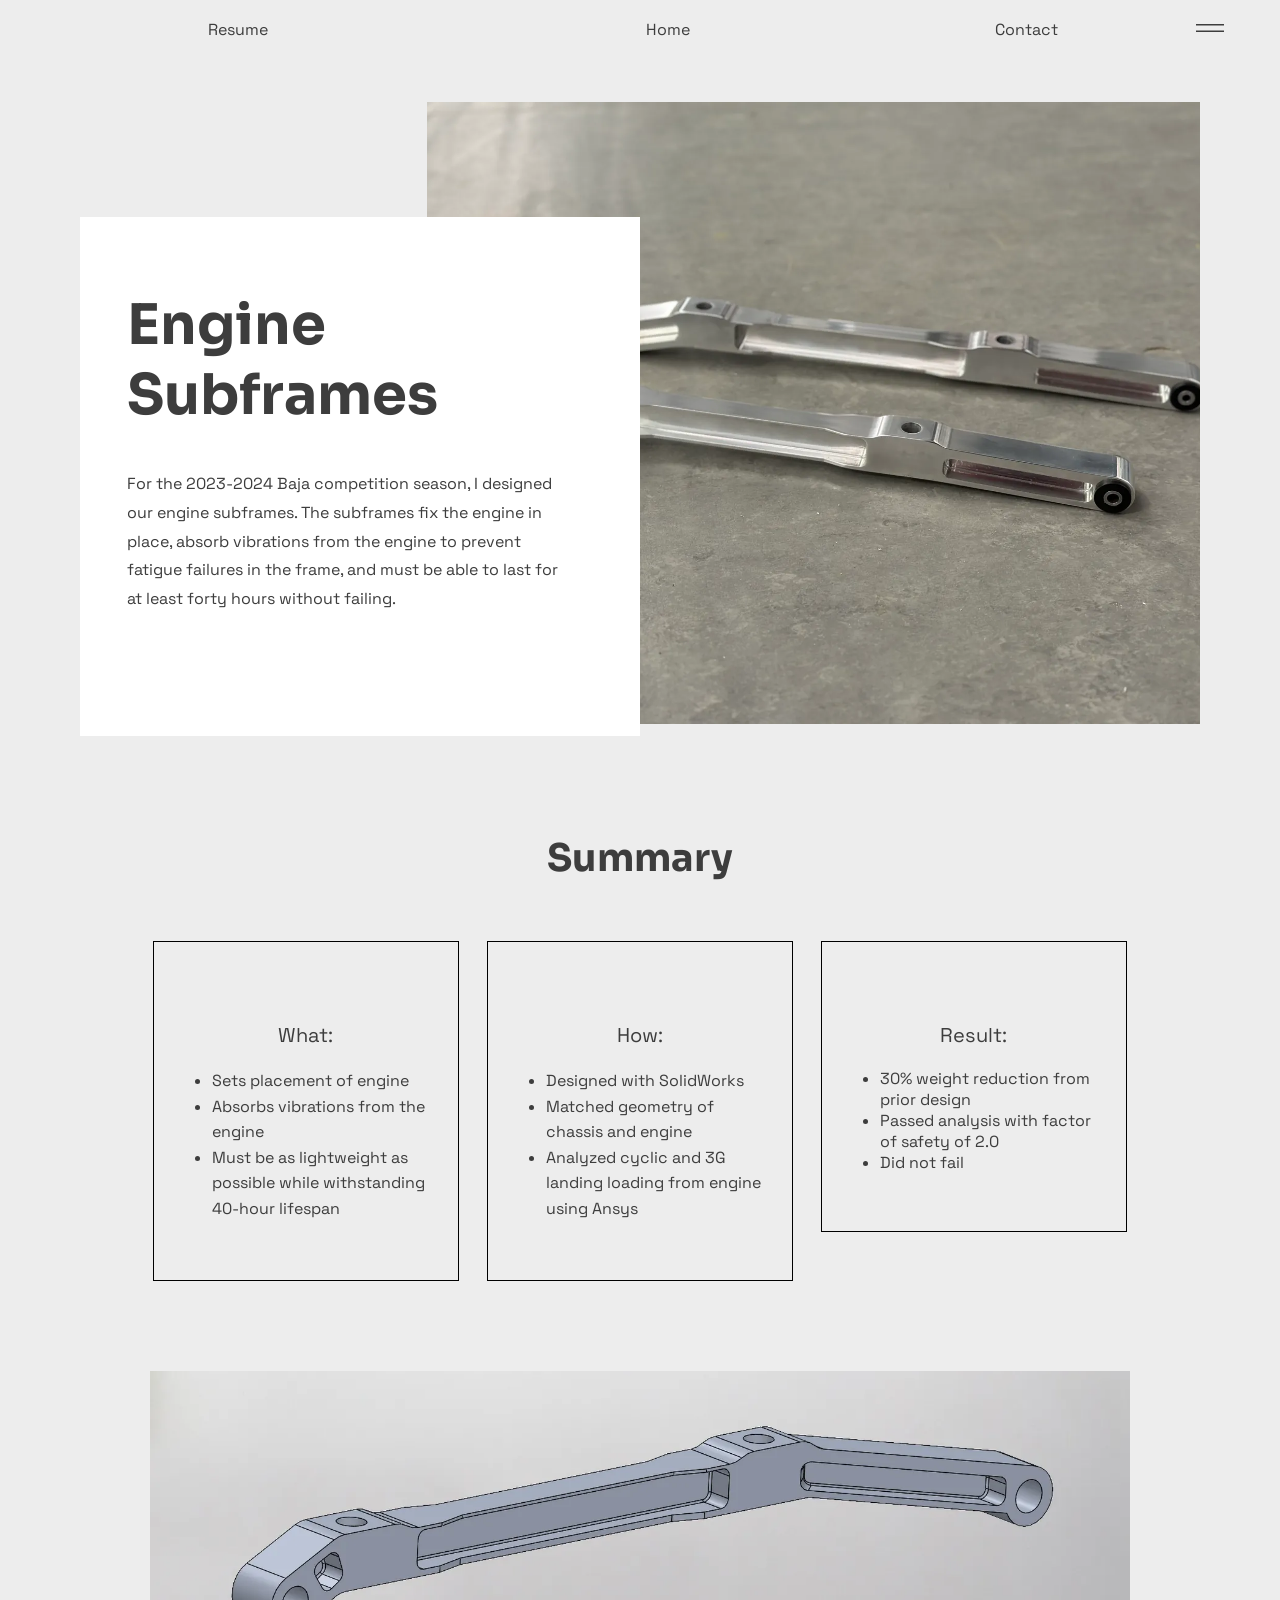
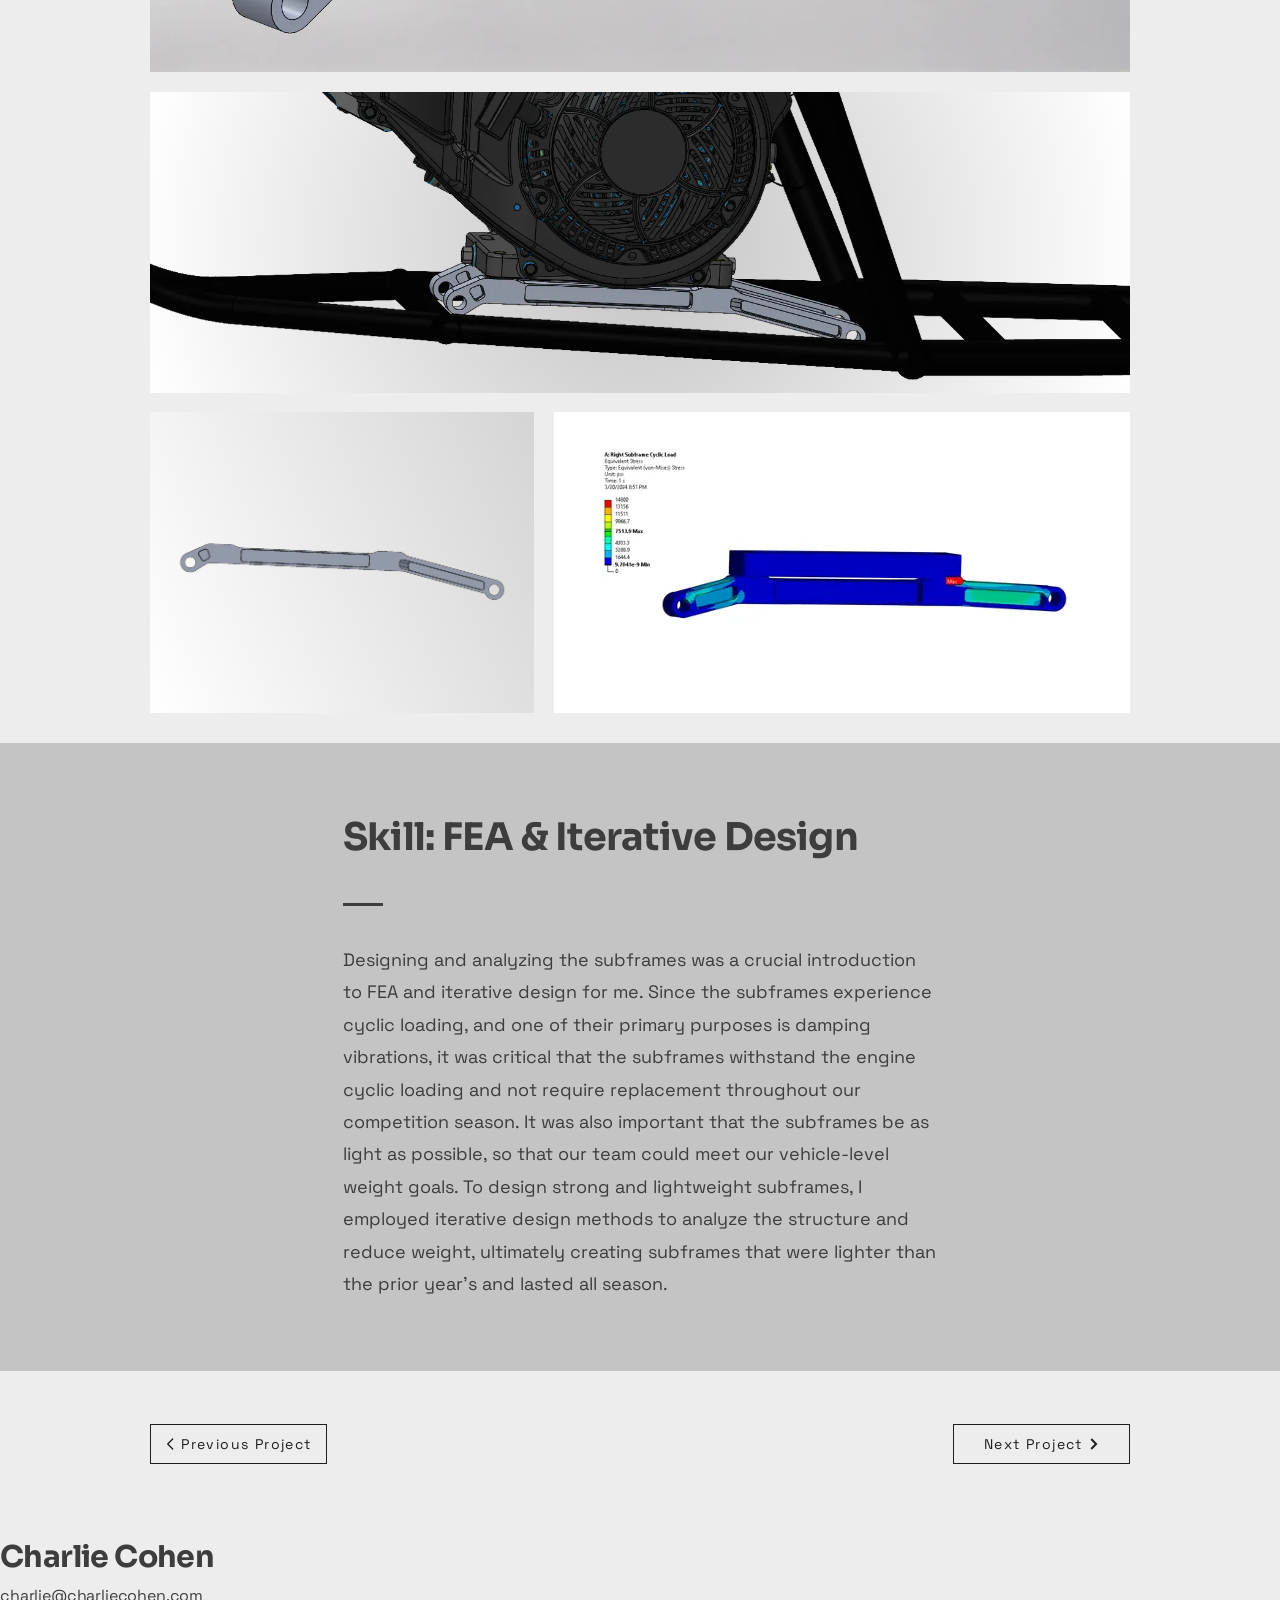
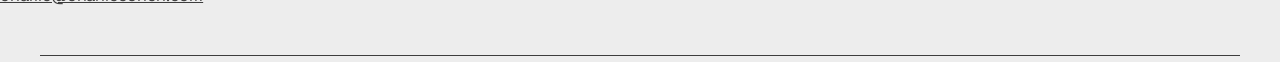
<file: engine-subframes/index.html>
<!doctype html>
<html lang="en">
<head>
<meta charset="utf-8">
<meta name="viewport" content="width=device-width, initial-scale=1">
<title>Engine Subframes | Charlie Cohen</title>
<meta name="description" content="For the 2023-2024 Baja competition season, I designed our engine subframes. The subframes locate the engine, absorb vibrations from the engine to prevent fatigue failures in the frame, and must be able to last for at least forty hours.">
<link rel="icon" href="../favicon.png">
<link rel="preload" href="../assets/fonts/sora-latin.woff2" as="font" type="font/woff2" crossorigin>
<link rel="preload" href="../assets/fonts/space-grotesk-latin.woff2" as="font" type="font/woff2" crossorigin>
<link rel="stylesheet" href="../assets/style.css">
<script>(function(){var d=document.documentElement,rm=window.matchMedia&&matchMedia('(prefers-reduced-motion: reduce)').matches;if(window.matchMedia&&!rm&&'IntersectionObserver' in window)d.classList.add('mo');try{if(!rm&&!window.CSSViewTransitionRule&&sessionStorage.getItem('pt')&&Date.now()-sessionStorage.getItem('pt')<3000){d.classList.add('pt-pre');setTimeout(function(){d.classList.remove('pt-pre')},1500)}sessionStorage.removeItem('pt')}catch(e){}})();</script>
<style>
.SITE_HEADER-dd0{inset:0;width:100%;height:100%}
.SITE_HEADER-dd1{left:calc(-490*var(--u) + 50%);top:0;width:calc(980*var(--u));height:calc(62*var(--u))}
#comp-m1b6xkbi{left:calc(30*var(--u));top:0;width:calc(-60*var(--u) + 100%);height:calc(53*var(--u))}
#comp-m1b6xkbo15{left:calc(30*var(--u));top:0;width:calc(-20.6*var(--u) + 34.09%);height:calc(53*var(--u))}
#comp-m1b6xkbs2{left:calc(-58.1*var(--u) + 17.03%);top:calc(21*var(--u));width:calc(156*var(--u));height:calc(19*var(--u))}
.comp-m1b6xkbs2-dml0{left:calc(47.5*var(--u));top:calc(-1.7*var(--u));width:calc(61*var(--u));height:calc(22.4*var(--u))}
#comp-m1b6xkbm1{left:calc(9.4*var(--u) + 34.09%);top:0;width:calc(-19.9*var(--u) + 32.97%);height:calc(53*var(--u))}
#comp-m1js20ow{left:calc(153.4*var(--u) + 34.09%);top:calc(21*var(--u));width:calc(156*var(--u));height:calc(19*var(--u))}
.comp-m1js20ow-dml0{left:calc(56.2*var(--u));top:calc(-1.7*var(--u));width:calc(43.6*var(--u));height:calc(22.4*var(--u))}
#comp-m1b6xkbt17{left:calc(-10.1*var(--u) + 67.03%);top:0;width:calc(-19.9*var(--u) + 32.97%);height:calc(53*var(--u))}
#comp-m1js23tu{left:calc(-331*var(--u) + 100%);top:calc(21*var(--u));width:calc(156*var(--u));height:calc(19*var(--u))}
.comp-m1js23tu-dml0{left:calc(46.7*var(--u));top:calc(-1.7*var(--u));width:calc(62.6*var(--u));height:calc(22.4*var(--u))}
#comp-m1b6xkbu6{left:calc(-120*var(--u) + 100%);top:calc(12*var(--u));width:calc(75*var(--u));height:calc(31*var(--u))}
#comp-m1b6xkbv5{left:calc(-120*var(--u) + 100%);top:calc(12*var(--u));width:calc(75*var(--u));height:calc(31*var(--u))}
.comp-m1b6xkbv5-ds0{left:calc(25*var(--u));top:calc(-9.5*var(--u));width:calc(50*var(--u));height:calc(50*var(--u))}
#comp-m1bgra55{left:calc(80*var(--u));top:calc(40*var(--u));width:calc(-160*var(--u) + 100%);height:calc(622*var(--u))}
#comp-m1bgra556{left:calc(80*var(--u));top:calc(40*var(--u));width:calc(-49.8*var(--u) + 31.03%);height:calc(622*var(--u))}
#comp-m1bgra561{left:calc(30.2*var(--u) + 31.03%);top:calc(40*var(--u));width:calc(-110.2*var(--u) + 68.97%);height:calc(622*var(--u))}
.comp-m1bgra561-dmd0{inset:0;width:100%;height:100%}
.comp-m1bgra561-dmm0{inset:0;width:100%;height:100%}
#comp-m1bgra57{left:calc(80*var(--u));top:calc(155*var(--u));width:calc(-160*var(--u) + 100%);height:calc(519*var(--u))}
#comp-m1bgra576{left:calc(80*var(--u));top:calc(155*var(--u));width:calc(-80*var(--u) + 50%);height:calc(519*var(--u))}
.comp-m1bgra576-dmd0{inset:0;width:100%;height:100%}
#comp-m1bgra5712{left:calc(-193*var(--u) + 25%);top:calc(228*var(--u));width:calc(465*var(--u));height:auto}
#comp-m1bgra585{left:calc(-193*var(--u) + 25%);top:calc(408*var(--u));width:calc(432*var(--u));height:auto}
#comp-m1bgra5a3{left:calc(0*var(--u) + 50%);top:calc(155*var(--u));width:calc(-80*var(--u) + 50%);height:calc(519*var(--u))}
.comp-m1bgra5b2-dmd0{inset:0;width:100%;height:100%}
#comp-m1bgra5b10{left:calc(-490*var(--u) + 50%);top:calc(80*var(--u));width:calc(980*var(--u));height:auto}
#comp-m1bgra5c4{left:0;top:calc(188*var(--u));width:100%;height:calc(338*var(--u))}
#comp-m1bgra5h5__item1{left:calc(-487*var(--u) + 50%);top:calc(187*var(--u));width:calc(306*var(--u));height:calc(339.6*var(--u))}
.comp-m1bgra5h5__item1-dmd0{inset:0;width:100%;height:100%}
#comp-m1bgra5k__item1{left:calc(-457*var(--u) + 50%);top:calc(268*var(--u));width:calc(245*var(--u));height:auto}
#comp-m1bgra5k5__item1{left:calc(-457*var(--u) + 50%);top:calc(314*var(--u));width:calc(246*var(--u));height:auto}
#comp-m1bgra5h5__item2{left:calc(-153*var(--u) + 50%);top:calc(187*var(--u));width:calc(306*var(--u));height:calc(339.6*var(--u))}
.comp-m1bgra5h5__item2-dmd0{inset:0;width:100%;height:100%}
#comp-m1bgra5k__item2{left:calc(-123*var(--u) + 50%);top:calc(268*var(--u));width:calc(245*var(--u));height:auto}
#comp-m1bgra5k5__item2{left:calc(-123*var(--u) + 50%);top:calc(314*var(--u));width:calc(246*var(--u));height:auto}
#comp-m1bgra5h5__item3{left:calc(181*var(--u) + 50%);top:calc(187*var(--u));width:calc(306*var(--u));height:calc(291*var(--u))}
.comp-m1bgra5h5__item3-dmd0{inset:0;width:100%;height:100%}
#comp-m1bgra5k__item3{left:calc(211*var(--u) + 50%);top:calc(268*var(--u));width:calc(245*var(--u));height:auto}
#comp-m1bgra5k5__item3{left:calc(211*var(--u) + 50%);top:calc(314*var(--u));width:calc(246*var(--u));height:auto}
.comp-m1bhhdj3-dmd0{inset:0;width:100%;height:100%}
#comp-m1bhhdjq2{left:calc(-490*var(--u) + 50%);top:calc(30*var(--u));width:calc(980*var(--u));height:calc(301*var(--u))}
.comp-m1bhhdjq2-dmm0{inset:0;width:100%;height:100%}
#comp-m1bhhdjr{left:calc(-490*var(--u) + 50%);top:calc(351*var(--u));width:calc(980*var(--u));height:calc(301*var(--u))}
#comp-m1bhhdjr6{left:calc(-490*var(--u) + 50%);top:calc(351*var(--u));width:calc(980*var(--u));height:calc(301*var(--u))}
.comp-m1bhhdjr6-dmd0{inset:0;width:100%;height:100%}
.comp-m1bhhdjr6-dmm0{inset:0;width:100%;height:100%}
#comp-m1bhhdjs10{left:calc(-490*var(--u) + 50%);top:calc(671*var(--u));width:calc(980*var(--u));height:calc(301*var(--u))}
#comp-m1bhhdjs16{left:calc(-490*var(--u) + 50%);top:calc(671*var(--u));width:calc(384*var(--u));height:calc(301*var(--u))}
.comp-m1bhhdjs16-dmd0{inset:0;width:100%;height:100%}
.comp-m1bhhdjs16-dmm0{inset:0;width:100%;height:100%}
#comp-m1bhhdjt7{left:calc(-86*var(--u) + 50%);top:calc(671*var(--u));width:calc(576*var(--u));height:calc(301*var(--u))}
.comp-m1bhhdjt7-dmd0{inset:0;width:100%;height:100%}
.comp-m1bhhdjt7-dmm0{inset:0;width:100%;height:100%}
.comp-m1bj0s1e-dmd0{inset:0;width:100%;height:100%}
#comp-m1bj0s1x2{left:calc(-297*var(--u) + 50%);top:calc(70*var(--u));width:calc(586*var(--u));height:auto}
#comp-m1bj0s1y{left:calc(-297*var(--u) + 50%);top:calc(160*var(--u));width:calc(40*var(--u));height:calc(5*var(--u))}
.comp-m1bj0s1y-dmd0{inset:0;width:100%;height:100%}
#comp-m1bj0s1y5{left:calc(-297*var(--u) + 50%);top:calc(201*var(--u));width:calc(594*var(--u));height:auto}
#comp-m1bj5u0t{left:calc(-490*var(--u) + 50%);top:calc(53*var(--u));width:calc(177*var(--u));height:calc(40*var(--u))}
.comp-m1bj5u0t-dmd0{inset:0;width:100%;height:100%}
.comp-m1bj5u0t-dms0{left:calc(14.8*var(--u));top:calc(14*var(--u));width:calc(12*var(--u));height:calc(12*var(--u))}
.comp-m1bj5u0t-dml0{left:calc(30.8*var(--u));top:calc(11*var(--u));width:calc(131.4*var(--u));height:calc(18*var(--u))}
#comp-m1bj5km7{left:calc(313*var(--u) + 50%);top:calc(53*var(--u));width:calc(177*var(--u));height:calc(40*var(--u))}
.comp-m1bj5km7-dmd0{inset:0;width:100%;height:100%}
.comp-m1bj5km7-dms0{left:calc(134.8*var(--u));top:calc(14*var(--u));width:calc(12*var(--u));height:calc(12*var(--u))}
.comp-m1bj5km7-dml0{left:calc(30.2*var(--u));top:calc(11*var(--u));width:calc(100.6*var(--u));height:calc(18*var(--u))}
.SITE_FOOTER-dmd0{inset:0;width:100%;height:100%}
.SITE_FOOTER-dmd1{left:calc(-490*var(--u) + 50%);top:0;width:calc(980*var(--u));height:calc(198*var(--u))}
#comp-m1bj8ctk{left:max(0px,calc(-657*var(--u) + 50%));top:calc(75*var(--u));width:calc(307*var(--u));height:auto}
#comp-m1bj8ctv{left:max(0px,calc(-657*var(--u) + 50%));top:calc(121*var(--u));width:calc(307*var(--u));height:auto}
#comp-m1b6xkci{left:calc(40*var(--u));top:calc(191*var(--u));width:calc(-80*var(--u) + 100%);height:calc(7*var(--u))}
.comp-m1b6xkci-dmd0{inset:0;width:100%;height:100%}
#SITE_HEADER{height:calc(62*var(--u))}
.SITE_HEADER-md0{display:none}
.SITE_HEADER-md1{display:none}
.SITE_HEADER-md2{display:none}
.SITE_HEADER-md3{display:none}
#comp-m1bgra53{height:calc(692*var(--u))}
#comp-m1bgra5b2{height:calc(587*var(--u))}
#comp-m1bhhdj3{height:calc(1002*var(--u))}
#comp-m1bj0s1e{height:calc(627.5*var(--u))}
#comp-m1bj535s{height:calc(93*var(--u))}
#SITE_FOOTER{height:calc(198*var(--u))}
@media (max-width:767.98px){
#SITE_HEADER{height:calc(59*var(--u));display:block}
.SITE_HEADER-dd0{display:none}
.SITE_HEADER-dd1{display:none}
.SITE_HEADER-md0{inset:0;width:100%;height:100%}
.SITE_HEADER-md1{left:calc(10*var(--u));top:0;width:calc(300*var(--u));height:calc(59*var(--u))}
.SITE_HEADER-md2{left:calc(287*var(--u));top:calc(23*var(--u));width:calc(22*var(--u));height:calc(2*var(--u))}
.SITE_HEADER-md3{left:calc(287*var(--u));top:calc(33*var(--u));width:calc(22*var(--u));height:calc(2*var(--u))}
#comp-m1b6xkbi{display:none}
#comp-m1b6xkbo15{display:none}
#comp-m1b6xkbs2{display:block;left:calc(7*var(--u));top:calc(8*var(--u));width:calc(82*var(--u));height:calc(42*var(--u))}
.comp-m1b6xkbs2-dml0{left:calc(1*var(--u));top:calc(9.1*var(--u));width:calc(64.5*var(--u));height:calc(23.7*var(--u))}
#comp-m1b6xkbm1{display:none}
#comp-m1js20ow{display:block;left:calc(111*var(--u));top:calc(8*var(--u));width:calc(60*var(--u));height:calc(42*var(--u))}
.comp-m1js20ow-dml0{left:calc(1*var(--u));top:calc(10.5*var(--u));width:calc(40.7*var(--u));height:calc(20.9*var(--u))}
#comp-m1b6xkbt17{display:none}
#comp-m1js23tu{display:block;left:calc(197*var(--u));top:calc(8*var(--u));width:calc(69*var(--u));height:calc(42*var(--u))}
.comp-m1js23tu-dml0{left:calc(1*var(--u));top:calc(10.5*var(--u));width:calc(58.4*var(--u));height:calc(20.9*var(--u))}
#comp-m1b6xkbu6{display:none}
#comp-m1b6xkbv5{display:none}
.comp-m1b6xkbv5-ds0{display:none}
#comp-m1bgra53{height:calc(502.4*var(--u));display:block}
#comp-m1bgra55{display:block;left:0;top:0;width:calc(320*var(--u));height:calc(130*var(--u))}
#comp-m1bgra556{display:none}
#comp-m1bgra561{display:block;left:0;top:0;width:calc(320*var(--u));height:calc(130*var(--u))}
.comp-m1bgra561-dmd0{inset:0;width:100%;height:100%}
#comp-m1bgra57{display:block;left:0;top:calc(130*var(--u));width:calc(320*var(--u));height:calc(372.4*var(--u))}
#comp-m1bgra576{display:block;left:0;top:calc(130*var(--u));width:calc(320*var(--u));height:calc(372.4*var(--u))}
.comp-m1bgra576-dmd0{inset:0;width:100%;height:100%}
#comp-m1bgra5712{display:block;left:calc(20*var(--u));top:calc(170*var(--u));width:calc(280*var(--u));height:auto}
#comp-m1bgra585{display:block;left:calc(20*var(--u));top:calc(228*var(--u));width:calc(280*var(--u));height:auto}
#comp-m1bgra5a3{display:none}
#comp-m1bgra5b2{height:calc(873*var(--u));display:block}
.comp-m1bgra5b2-dmd0{inset:0;width:100%;height:100%}
#comp-m1bgra5b10{display:block;left:calc(20*var(--u));top:calc(20*var(--u));width:calc(280*var(--u));height:auto}
#comp-m1bgra5c4{display:block;left:0;top:calc(73*var(--u));width:calc(320*var(--u));height:calc(800*var(--u))}
#comp-m1bgra5h5__item1{display:block;left:calc(-1*var(--u));top:calc(72*var(--u));width:calc(322*var(--u));height:calc(273*var(--u))}
.comp-m1bgra5h5__item1-dmd0{inset:0;width:100%;height:100%}
#comp-m1bgra5k__item1{display:block;left:calc(20*var(--u));top:calc(114*var(--u));width:calc(280*var(--u));height:auto}
#comp-m1bgra5k5__item1{display:block;left:calc(20*var(--u));top:calc(160*var(--u));width:calc(280*var(--u));height:auto}
#comp-m1bgra5h5__item2{display:block;left:calc(-1*var(--u));top:calc(373*var(--u));width:calc(322*var(--u));height:calc(249*var(--u))}
.comp-m1bgra5h5__item2-dmd0{inset:0;width:100%;height:100%}
#comp-m1bgra5k__item2{display:block;left:calc(20*var(--u));top:calc(415*var(--u));width:calc(280*var(--u));height:auto}
#comp-m1bgra5k5__item2{display:block;left:calc(20*var(--u));top:calc(461*var(--u));width:calc(280*var(--u));height:auto}
#comp-m1bgra5h5__item3{display:block;left:calc(-1*var(--u));top:calc(650*var(--u));width:calc(322*var(--u));height:calc(224*var(--u))}
.comp-m1bgra5h5__item3-dmd0{inset:0;width:100%;height:100%}
#comp-m1bgra5k__item3{display:block;left:calc(20*var(--u));top:calc(692*var(--u));width:calc(280*var(--u));height:auto}
#comp-m1bgra5k5__item3{display:block;left:calc(20*var(--u));top:calc(738*var(--u));width:calc(280*var(--u));height:auto}
#comp-m1bhhdj3{height:calc(866*var(--u));display:block}
.comp-m1bhhdj3-dmd0{inset:0;width:100%;height:100%}
#comp-m1bhhdjq2{display:block;left:0;top:calc(20*var(--u));width:calc(320*var(--u));height:calc(200*var(--u))}
.comp-m1bhhdjq2-dmm0{inset:0;width:100%;height:100%}
#comp-m1bhhdjr{display:block;left:0;top:calc(230*var(--u));width:calc(320*var(--u));height:calc(176*var(--u))}
#comp-m1bhhdjr6{display:block;left:0;top:calc(230*var(--u));width:calc(320*var(--u));height:calc(176*var(--u))}
.comp-m1bhhdjr6-dmd0{inset:0;width:100%;height:100%}
#comp-m1bhhdjs10{display:block;left:0;top:calc(406*var(--u));width:calc(320*var(--u));height:calc(440*var(--u))}
#comp-m1bhhdjs16{display:block;left:0;top:calc(406*var(--u));width:calc(320*var(--u));height:calc(200*var(--u))}
.comp-m1bhhdjs16-dmd0{inset:0;width:100%;height:100%}
#comp-m1bhhdjt7{display:block;left:0;top:calc(626*var(--u));width:calc(320*var(--u));height:calc(200*var(--u))}
.comp-m1bhhdjt7-dmd0{inset:0;width:100%;height:100%}
#comp-m1bj0s1e{height:calc(876.7*var(--u));display:block}
.comp-m1bj0s1e-dmd0{inset:0;width:100%;height:100%}
#comp-m1bj0s1x2{display:block;left:calc(20*var(--u));top:calc(64*var(--u));width:calc(280*var(--u));height:auto}
#comp-m1bj0s1y{display:block;left:calc(20*var(--u));top:calc(166*var(--u));width:calc(40*var(--u));height:calc(5*var(--u))}
.comp-m1bj0s1y-dmd0{inset:0;width:100%;height:100%}
#comp-m1bj0s1y5{display:block;left:calc(20*var(--u));top:calc(208*var(--u));width:calc(280*var(--u));height:auto}
#comp-m1bj535s{height:calc(134*var(--u));display:block}
#comp-m1bj5u0t{display:block;left:calc(60*var(--u));top:calc(20*var(--u));width:calc(200*var(--u));height:calc(42*var(--u))}
.comp-m1bj5u0t-dmd0{inset:0;width:100%;height:100%}
.comp-m1bj5u0t-dms0{left:calc(26.3*var(--u));top:calc(15*var(--u));width:calc(12*var(--u));height:calc(12*var(--u))}
.comp-m1bj5u0t-dml0{left:calc(42.3*var(--u));top:calc(12*var(--u));width:calc(131.4*var(--u));height:calc(18*var(--u))}
#comp-m1bj5km7{display:block;left:calc(80*var(--u));top:calc(72*var(--u));width:calc(160*var(--u));height:calc(42*var(--u))}
.comp-m1bj5km7-dmd0{inset:0;width:100%;height:100%}
.comp-m1bj5km7-dms0{left:calc(126.3*var(--u));top:calc(15*var(--u));width:calc(12*var(--u));height:calc(12*var(--u))}
.comp-m1bj5km7-dml0{left:calc(21.7*var(--u));top:calc(12*var(--u));width:calc(100.6*var(--u));height:calc(18*var(--u))}
#SITE_FOOTER{height:calc(88.6*var(--u));display:block}
.SITE_FOOTER-dmd0{inset:0;width:100%;height:100%}
.SITE_FOOTER-dmd1{left:calc(10*var(--u));top:0;width:calc(300*var(--u));height:calc(88.6*var(--u))}
#comp-m1bj8ctk{display:block;left:calc(20*var(--u));top:calc(20*var(--u));width:calc(280*var(--u));height:auto}
#comp-m1bj8ctv{display:block;left:calc(20*var(--u));top:calc(55.2*var(--u));width:calc(280*var(--u));height:auto}
#comp-m1b6xkci{display:block;left:0;top:calc(87.6*var(--u));width:calc(320*var(--u));height:calc(1*var(--u))}
.comp-m1b6xkci-dmd0{inset:0;width:100%;height:100%}
}
@media (prefers-reduced-motion:no-preference){
@media (min-width:768px){.mo #comp-m1b6xkbs2:not(.mo-done){animation:motion-fadeIn 1200ms 1ms cubic-bezier(0.445, 0.05, 0.55, 0.95) backwards 1 paused;animation-composition:replace;}.mo #comp-m1js20ow:not(.mo-done){animation:motion-fadeIn 1200ms 1ms cubic-bezier(0.445, 0.05, 0.55, 0.95) backwards 1 paused;animation-composition:replace;}.mo #comp-m1js23tu:not(.mo-done){animation:motion-fadeIn 1200ms 1ms cubic-bezier(0.445, 0.05, 0.55, 0.95) backwards 1 paused;animation-composition:replace;}.mo #comp-m1bj8ctk:not(.mo-done){animation:motion-fadeIn 1200ms 1ms cubic-bezier(0.445, 0.05, 0.55, 0.95) backwards 1 paused;animation-composition:replace;}.mo #comp-m1bj8ctv:not(.mo-done){animation:motion-fadeIn 1200ms 1ms cubic-bezier(0.445, 0.05, 0.55, 0.95) backwards 1 paused;animation-composition:replace;}.mo #comp-m1b6xkci:not(.mo-done){animation:motion-fadeIn 1200ms 1ms cubic-bezier(0.445, 0.05, 0.55, 0.95) backwards 1 paused;animation-composition:replace;}.mo #comp-m1bgra5h5__item1:not(.mo-done),.mo #comp-m1bgra5k__item1:not(.mo-done),.mo #comp-m1bgra5k5__item1:not(.mo-done){animation:motion-floatIn 1200ms 1ms cubic-bezier(0.445, 0.05, 0.55, 0.95) backwards 1 paused;animation-composition:replace;--motion-translate-x:0px;--motion-translate-y:60px;}.mo #comp-m1bgra5h5__item2:not(.mo-done),.mo #comp-m1bgra5k__item2:not(.mo-done),.mo #comp-m1bgra5k5__item2:not(.mo-done){animation:motion-floatIn 1200ms 1ms cubic-bezier(0.445, 0.05, 0.55, 0.95) backwards 1 paused;animation-composition:replace;--motion-translate-x:0px;--motion-translate-y:60px;}.mo #comp-m1bgra5h5__item3:not(.mo-done),.mo #comp-m1bgra5k__item3:not(.mo-done),.mo #comp-m1bgra5k5__item3:not(.mo-done){animation:motion-floatIn 1200ms 1ms cubic-bezier(0.445, 0.05, 0.55, 0.95) backwards 1 paused;animation-composition:replace;--motion-translate-x:0px;--motion-translate-y:60px;}}
@media (max-width:767.98px){.mo #comp-m1b6xkbs2:not(.mo-done){animation:motion-fadeIn 1200ms 1ms cubic-bezier(0.445, 0.05, 0.55, 0.95) backwards 1 paused;animation-composition:replace;}.mo #comp-m1js20ow:not(.mo-done){animation:motion-fadeIn 1200ms 1ms cubic-bezier(0.445, 0.05, 0.55, 0.95) backwards 1 paused;animation-composition:replace;}.mo #comp-m1js23tu:not(.mo-done){animation:motion-fadeIn 1200ms 1ms cubic-bezier(0.445, 0.05, 0.55, 0.95) backwards 1 paused;animation-composition:replace;}.mo #comp-m1bj8ctk:not(.mo-done){animation:motion-fadeIn 1200ms 1ms cubic-bezier(0.445, 0.05, 0.55, 0.95) backwards 1 paused;animation-composition:replace;}.mo #comp-m1bj8ctv:not(.mo-done){animation:motion-fadeIn 1200ms 1ms cubic-bezier(0.445, 0.05, 0.55, 0.95) backwards 1 paused;animation-composition:replace;}.mo #comp-m1b6xkci:not(.mo-done){animation:motion-fadeIn 1200ms 1ms cubic-bezier(0.445, 0.05, 0.55, 0.95) backwards 1 paused;animation-composition:replace;}.mo #comp-m1bgra5h5__item1:not(.mo-done),.mo #comp-m1bgra5k__item1:not(.mo-done),.mo #comp-m1bgra5k5__item1:not(.mo-done){animation:motion-floatIn 1200ms 1ms cubic-bezier(0.445, 0.05, 0.55, 0.95) backwards 1 paused;animation-composition:replace;--motion-translate-x:0px;--motion-translate-y:60px;}.mo #comp-m1bgra5h5__item2:not(.mo-done),.mo #comp-m1bgra5k__item2:not(.mo-done),.mo #comp-m1bgra5k5__item2:not(.mo-done){animation:motion-floatIn 1200ms 1ms cubic-bezier(0.445, 0.05, 0.55, 0.95) backwards 1 paused;animation-composition:replace;--motion-translate-x:0px;--motion-translate-y:60px;}.mo #comp-m1bgra5h5__item3:not(.mo-done),.mo #comp-m1bgra5k__item3:not(.mo-done),.mo #comp-m1bgra5k5__item3:not(.mo-done){animation:motion-floatIn 1200ms 1ms cubic-bezier(0.445, 0.05, 0.55, 0.95) backwards 1 paused;animation-composition:replace;--motion-translate-x:0px;--motion-translate-y:60px;}}
}
</style>
<script src="../assets/site.js" defer></script>
</head>
<body>
<div class="page">
<header id="SITE_HEADER" class="blk hdr"><i class="ly dc SITE_HEADER-dd0" style="background-color:rgb(237, 237, 237)"></i><i class="ly dc SITE_HEADER-dd1" style="background-color:rgb(237, 237, 237)"></i><i class="ly dc SITE_HEADER-md0" style="background-color:rgb(237, 237, 237)"></i><i class="ly dc SITE_HEADER-md1" style="background-color:rgb(237, 237, 237)"></i><i class="ly dc SITE_HEADER-md2" style="background-color:rgb(61, 61, 61)"></i><i class="ly dc SITE_HEADER-md3" style="background-color:rgb(61, 61, 61)"></i><div id="comp-m1b6xkbi" class="n"></div><div id="comp-m1b6xkbo15" class="n"></div><a id="comp-m1b6xkbs2" class="n lnk" href="../charlie-cohen-resume-2025.pdf" target="_blank" rel="noopener" data-mo><span class="lb comp-m1b6xkbs2-dml0" style="--fs:16;--lh:calc(22.4*var(--u));--ls:0;--fsm:16.93;--lhm:calc(23.71*var(--u));--lsm:0;font-family:var(--body);font-weight:400;color:rgb(61, 61, 61)">Resume</span></a><div id="comp-m1b6xkbm1" class="n"></div><a id="comp-m1js20ow" class="n lnk" href="../" data-mo><span class="lb comp-m1js20ow-dml0" style="--fs:16;--lh:calc(22.4*var(--u));--ls:0;--fsm:14.93;--lhm:calc(20.91*var(--u));--lsm:0;font-family:var(--body);font-weight:400;color:rgb(61, 61, 61)">Home</span></a><div id="comp-m1b6xkbt17" class="n"></div><a id="comp-m1js23tu" class="n lnk" href="../contact-7/" data-mo><span class="lb comp-m1js23tu-dml0" style="--fs:16;--lh:calc(22.4*var(--u));--ls:0;--fsm:14.93;--lhm:calc(20.91*var(--u));--lsm:0;font-family:var(--body);font-weight:400;color:rgb(61, 61, 61)">Contact</span></a><div id="comp-m1b6xkbu6" class="n"></div><button type="button" id="comp-m1b6xkbv5" class="n hb-open" aria-label="Open navigation menu" aria-controls="hbm" aria-expanded="false"><span class="ly sv comp-m1b6xkbv5-ds0"><svg width="100%" height="100%" aria-hidden="true" focusable="false" viewBox="0 0 200 200" xmlns="http://www.w3.org/2000/svg" fill="rgb(61, 61, 61)">
    <g fill="rgb(61, 61, 61)">
        <path d="M156 84v6H44v-6h112z" fill="rgb(61, 61, 61)"></path>
        <path d="M156 110v6H44v-6h112z" fill="rgb(61, 61, 61)"></path>
    </g>
</svg></span></button><div class="hbm" id="hbm" hidden><div class="hbm-bg" data-hb-close></div><div class="hbm-panel" role="dialog" aria-modal="true" aria-label="Site menu"><button class="hbm-x" type="button" data-hb-close aria-label="Close menu"><svg viewBox="0 0 24 24" width="100%" height="100%" aria-hidden="true"><path d="M5 5l14 14M19 5L5 19" stroke="#3D3D3D" stroke-width="1.6" fill="none"/></svg></button><nav aria-label="Projects"><div class="hbm-item"><button type="button" class="hbm-top" aria-expanded="false"><svg class="hbm-chev" viewBox="0 0 16 11" aria-hidden="true"><path d="M8 10.5L16 1.86193L14.7387 0.5L8 7.77613L1.26133 0.499999L-5.95321e-08 1.86193L8 10.5Z" fill="#3D3D3D"/></svg>Projects</button><ul class="hbm-sub"><li><a href="../brake-calipers/">Brake Calipers</a></li><li><a href="../dock-pit-forming-system/">Dock Pit Forming System</a></li><li><a href="../engine-subframes/">Engine Subframes</a></li><li><a href="../frame-fixtures/">Frame Fixtures</a></li><li><a href="../mae2250-swiss-guitarmy-knife/">MAE2250: Swiss Guitarmy Knife</a></li><li><a href="../nonstructural-tabs/">Nonstructural Tabs</a></li></ul></div></nav></div></div><button type="button" class="hb-m" aria-label="Open navigation menu" aria-controls="hbm" aria-expanded="false"><span></span><span></span></button></header>
<section id="comp-m1bgra53" class="blk"><div id="comp-m1bgra55" class="n"></div><div id="comp-m1bgra556" class="n"></div><div id="comp-m1bgra561" class="n"><i class="ly dc comp-m1bgra561-dmd0" style="background-color:rgb(255, 255, 255)"></i><img class="ly md bgm comp-m1bgra561-dmm0" src="../assets/img/d0f392_400e1726df8f4bbeb9364412167087e8.webp" alt="" aria-hidden="true" style="object-fit:cover;object-position:50% 50%"></div><div id="comp-m1bgra57" class="n"></div><div id="comp-m1bgra576" class="n" data-fx="BgFadeOut"><i class="ly dc comp-m1bgra576-dmd0" style="background-color:rgb(255, 255, 255)"></i></div><div id="comp-m1bgra5712" class="n rt"><div class="rtx"><h1 style="--fs:56;--lh:normal;--ls:0;--fsm:30;--lhm:normal;--lsm:0;font-family:var(--display);font-weight:700;color:rgb(61, 61, 61);margin:0"><span style="--fs:56;--lh:normal;--ls:0;--fsm:30;--lhm:normal;--lsm:0;font-family:var(--display);font-weight:700;color:rgb(61, 61, 61)">Engine Subframes</span></h1></div></div><div id="comp-m1bgra585" class="n rt"><div class="rtx"><p style="--fs:16;--lh:calc(28.8*var(--u));--ls:0;--fsm:16;--lhm:calc(28.8*var(--u));--lsm:0;font-family:var(--body);font-weight:400;color:rgb(61, 61, 61);margin:0"><span style="--fs:16;--lh:calc(28.8*var(--u));--ls:0;--fsm:16;--lhm:calc(28.8*var(--u));--lsm:0;font-family:var(--body);font-weight:400;color:rgb(61, 61, 61)">For the 2023-2024 Baja competition season, I designed our engine subframes. The subframes fix the engine in place, absorb vibrations from the engine to prevent fatigue failures in the frame, and must be able to last for at least forty hours without failing.</span></p></div></div><div id="comp-m1bgra5a3" class="n"></div></section>
<section id="comp-m1bgra5b2" class="blk"><i class="ly dc comp-m1bgra5b2-dmd0" style="background-color:rgb(237, 237, 237)"></i><div id="comp-m1bgra5b10" class="n rt"><div class="rtx"><h2 style="--fs:38;--lh:normal;--ls:0;--fsm:26;--lhm:normal;--lsm:0;font-family:var(--display);font-weight:700;color:rgb(61, 61, 61);text-align:center;margin:0"><span style="--fs:38;--lh:normal;--ls:0;--fsm:26;--lhm:normal;--lsm:0;font-family:var(--display);font-weight:700;color:rgb(61, 61, 61);text-align:center">Summary</span></h2></div></div><div id="comp-m1bgra5c4" class="n"></div><div id="comp-m1bgra5h5__item1" class="n" data-mo data-mo-group="comp-m1bgra5k__item1 comp-m1bgra5k5__item1"><i class="ly dc comp-m1bgra5h5__item1-dmd0" style="border-top:calc(1*var(--u)) solid rgb(0, 0, 0);border-right:calc(1*var(--u)) solid rgb(0, 0, 0);border-bottom:calc(1*var(--u)) solid rgb(0, 0, 0);border-left:calc(1*var(--u)) solid rgb(0, 0, 0)"></i></div><div id="comp-m1bgra5k__item1" class="n rt"><div class="rtx"><h3 style="--fs:20;--lh:normal;--ls:0;--fsm:20;--lhm:normal;--lsm:0;font-family:var(--body);font-weight:400;color:rgb(61, 61, 61);text-align:center;margin:0"><span style="--fs:20;--lh:normal;--ls:0;--fsm:20;--lhm:normal;--lsm:0;font-family:var(--body);font-weight:400;color:rgb(61, 61, 61);text-align:center">What:</span></h3></div></div><div id="comp-m1bgra5k5__item1" class="n rt"><div class="rtx"><ul style="--fs:16;--lh:normal;--ls:0;--fsm:15;--lhm:normal;--lsm:0;font-family:var(--body);font-weight:400;color:rgb(61, 61, 61);margin:0em 0 0em 0.5em;padding-left:0em;list-style-type:disc">
<li style="--fs:16;--lh:calc(25.6*var(--u));--ls:0;--fsm:15;--lhm:calc(24*var(--u));--lsm:0;font-family:var(--body);font-weight:400;color:rgb(61, 61, 61);margin:0em 0 0em 1.3em;padding-left:0em">
<p style="--fs:16;--lh:calc(25.6*var(--u));--ls:0;--fsm:15;--lhm:calc(24*var(--u));--lsm:0;font-family:var(--body);font-weight:400;color:rgb(61, 61, 61);margin:0"><span style="--fs:16;--lh:calc(25.6*var(--u));--ls:0;--fsm:15;--lhm:calc(24*var(--u));--lsm:0;font-family:var(--body);font-weight:400;color:rgb(61, 61, 61)">Sets placement of engine​</span></p>
</li>
<li style="--fs:16;--lh:normal;--ls:0;--fsm:15;--lhm:normal;--lsm:0;font-family:var(--body);font-weight:400;color:rgb(61, 61, 61);margin:0em 0 0em 1.3em;padding-left:0em">
<p style="--fs:16;--lh:calc(25.6*var(--u));--ls:0;--fsm:15;--lhm:calc(24*var(--u));--lsm:0;font-family:var(--body);font-weight:400;color:rgb(61, 61, 61);margin:0"><span style="--fs:16;--lh:calc(25.6*var(--u));--ls:0;--fsm:15;--lhm:calc(24*var(--u));--lsm:0;font-family:var(--body);font-weight:400;color:rgb(61, 61, 61)">Absorbs vibrations from the engine</span></p>
</li>
<li style="--fs:16;--lh:normal;--ls:0;--fsm:15;--lhm:normal;--lsm:0;font-family:var(--body);font-weight:400;color:rgb(61, 61, 61);margin:0em 0 0em 1.3em;padding-left:0em">
<p style="--fs:16;--lh:calc(25.6*var(--u));--ls:0;--fsm:15;--lhm:calc(24*var(--u));--lsm:0;font-family:var(--body);font-weight:400;color:rgb(61, 61, 61);margin:0"><span style="--fs:16;--lh:calc(25.6*var(--u));--ls:0;--fsm:15;--lhm:calc(24*var(--u));--lsm:0;font-family:var(--body);font-weight:400;color:rgb(61, 61, 61)">Must be as lightweight as possible while withstanding 40-hour lifespan</span></p>
</li>
</ul></div></div><div id="comp-m1bgra5h5__item2" class="n" data-mo data-mo-group="comp-m1bgra5k__item2 comp-m1bgra5k5__item2"><i class="ly dc comp-m1bgra5h5__item2-dmd0" style="border-top:calc(1*var(--u)) solid rgb(0, 0, 0);border-right:calc(1*var(--u)) solid rgb(0, 0, 0);border-bottom:calc(1*var(--u)) solid rgb(0, 0, 0);border-left:calc(1*var(--u)) solid rgb(0, 0, 0)"></i></div><div id="comp-m1bgra5k__item2" class="n rt"><div class="rtx"><h3 style="--fs:20;--lh:normal;--ls:0;--fsm:20;--lhm:normal;--lsm:0;font-family:var(--body);font-weight:400;color:rgb(61, 61, 61);text-align:center;margin:0"><span style="--fs:20;--lh:normal;--ls:0;--fsm:20;--lhm:normal;--lsm:0;font-family:var(--body);font-weight:400;color:rgb(61, 61, 61);text-align:center">How:</span></h3></div></div><div id="comp-m1bgra5k5__item2" class="n rt"><div class="rtx"><ul style="--fs:16;--lh:normal;--ls:0;--fsm:15;--lhm:normal;--lsm:0;font-family:var(--body);font-weight:400;color:rgb(61, 61, 61);margin:0em 0 0em 0.5em;padding-left:0em;list-style-type:disc">
<li style="--fs:16;--lh:calc(25.6*var(--u));--ls:0;--fsm:15;--lhm:calc(24*var(--u));--lsm:0;font-family:var(--body);font-weight:400;color:rgb(61, 61, 61);margin:0em 0 0em 1.3em;padding-left:0em">
<p style="--fs:16;--lh:calc(25.6*var(--u));--ls:0;--fsm:15;--lhm:calc(24*var(--u));--lsm:0;font-family:var(--body);font-weight:400;color:rgb(61, 61, 61);margin:0"><span style="--fs:16;--lh:calc(25.6*var(--u));--ls:0;--fsm:15;--lhm:calc(24*var(--u));--lsm:0;font-family:var(--body);font-weight:400;color:rgb(61, 61, 61)">Designed with SolidWorks</span></p>
</li>
<li style="--fs:16;--lh:calc(25.6*var(--u));--ls:0;--fsm:15;--lhm:calc(24*var(--u));--lsm:0;font-family:var(--body);font-weight:400;color:rgb(61, 61, 61);margin:0em 0 0em 1.3em;padding-left:0em">
<p style="--fs:16;--lh:calc(25.6*var(--u));--ls:0;--fsm:15;--lhm:calc(24*var(--u));--lsm:0;font-family:var(--body);font-weight:400;color:rgb(61, 61, 61);margin:0"><span style="--fs:16;--lh:calc(25.6*var(--u));--ls:0;--fsm:15;--lhm:calc(24*var(--u));--lsm:0;font-family:var(--body);font-weight:400;color:rgb(61, 61, 61)">Matched geometry of chassis and engine</span></p>
</li>
<li style="--fs:16;--lh:calc(25.6*var(--u));--ls:0;--fsm:15;--lhm:calc(24*var(--u));--lsm:0;font-family:var(--body);font-weight:400;color:rgb(61, 61, 61);margin:0em 0 0em 1.3em;padding-left:0em">
<p style="--fs:16;--lh:calc(25.6*var(--u));--ls:0;--fsm:15;--lhm:calc(24*var(--u));--lsm:0;font-family:var(--body);font-weight:400;color:rgb(61, 61, 61);margin:0"><span style="--fs:16;--lh:calc(25.6*var(--u));--ls:0;--fsm:15;--lhm:calc(24*var(--u));--lsm:0;font-family:var(--body);font-weight:400;color:rgb(61, 61, 61)">Analyzed cyclic and 3G landing loading from engine using Ansys</span></p>
</li>
</ul></div></div><div id="comp-m1bgra5h5__item3" class="n" data-mo data-mo-group="comp-m1bgra5k__item3 comp-m1bgra5k5__item3"><i class="ly dc comp-m1bgra5h5__item3-dmd0" style="border-top:calc(1*var(--u)) solid rgb(0, 0, 0);border-right:calc(1*var(--u)) solid rgb(0, 0, 0);border-bottom:calc(1*var(--u)) solid rgb(0, 0, 0);border-left:calc(1*var(--u)) solid rgb(0, 0, 0)"></i></div><div id="comp-m1bgra5k__item3" class="n rt"><div class="rtx"><h3 style="--fs:20;--lh:normal;--ls:0;--fsm:20;--lhm:normal;--lsm:0;font-family:var(--body);font-weight:400;color:rgb(61, 61, 61);text-align:center;margin:0"><span style="--fs:20;--lh:normal;--ls:0;--fsm:20;--lhm:normal;--lsm:0;font-family:var(--body);font-weight:400;color:rgb(61, 61, 61);text-align:center">Result:</span></h3></div></div><div id="comp-m1bgra5k5__item3" class="n rt"><div class="rtx"><ul style="--fs:16;--lh:normal;--ls:0;--fsm:15;--lhm:normal;--lsm:0;font-family:var(--body);font-weight:400;color:rgb(61, 61, 61);margin:0em 0 0em 0.5em;padding-left:0em;list-style-type:disc">
<li style="--fs:16;--lh:normal;--ls:0;--fsm:15;--lhm:normal;--lsm:0;font-family:var(--body);font-weight:400;color:rgb(61, 61, 61);margin:0em 0 0em 1.3em;padding-left:0em">
<p style="--fs:16;--lh:normal;--ls:0;--fsm:15;--lhm:normal;--lsm:0;font-family:var(--body);font-weight:400;color:rgb(61, 61, 61);margin:0"><span style="--fs:16;--lh:normal;--ls:0;--fsm:15;--lhm:normal;--lsm:0;font-family:var(--body);font-weight:400;color:rgb(61, 61, 61)">30% weight reduction from prior design</span></p>
</li>
<li style="--fs:16;--lh:normal;--ls:0;--fsm:15;--lhm:normal;--lsm:0;font-family:var(--body);font-weight:400;color:rgb(61, 61, 61);margin:0em 0 0em 1.3em;padding-left:0em">
<p style="--fs:16;--lh:normal;--ls:0;--fsm:15;--lhm:normal;--lsm:0;font-family:var(--body);font-weight:400;color:rgb(61, 61, 61);margin:0"><span style="--fs:16;--lh:normal;--ls:0;--fsm:15;--lhm:normal;--lsm:0;font-family:var(--body);font-weight:400;color:rgb(61, 61, 61)">Passed analysis with factor of safety of 2.0</span></p>
</li>
<li style="--fs:16;--lh:normal;--ls:0;--fsm:15;--lhm:normal;--lsm:0;font-family:var(--body);font-weight:400;color:rgb(61, 61, 61);margin:0em 0 0em 1.3em;padding-left:0em">
<p style="--fs:16;--lh:normal;--ls:0;--fsm:15;--lhm:normal;--lsm:0;font-family:var(--body);font-weight:400;color:rgb(61, 61, 61);margin:0"><span style="--fs:16;--lh:normal;--ls:0;--fsm:15;--lhm:normal;--lsm:0;font-family:var(--body);font-weight:400;color:rgb(61, 61, 61)">Did not fail</span></p>
</li>
</ul></div></div></section>
<section id="comp-m1bhhdj3" class="blk"><i class="ly dc comp-m1bhhdj3-dmd0" style="background-color:rgb(237, 237, 237)"></i><div id="comp-m1bhhdjq2" class="n"><img class="ly md comp-m1bhhdjq2-dmm0" src="../assets/img/d0f392_f077e41eeee349dab178579b9d1e7690.webp" alt="Subframe side view" loading="lazy" style="object-fit:cover;object-position:50% 50%"></div><div id="comp-m1bhhdjr" class="n"></div><div id="comp-m1bhhdjr6" class="n"><i class="ly dc comp-m1bhhdjr6-dmd0" style="background-image:radial-gradient(circle, rgb(196, 196, 196) 0%, rgb(255, 255, 255) 100%)"></i><img class="ly md bgm comp-m1bhhdjr6-dmm0" src="../assets/img/d0f392_800bace5daf14371873c2963163d8e6a.webp" alt="" loading="lazy" aria-hidden="true" style="object-fit:cover;object-position:50% 50%"></div><div id="comp-m1bhhdjs10" class="n"></div><div id="comp-m1bhhdjs16" class="n"><i class="ly dc comp-m1bhhdjs16-dmd0" style="background-image:linear-gradient(67deg, rgb(255, 255, 255) 0%, rgba(196, 196, 196, 0.6) 100%)"></i><img class="ly md bgm comp-m1bhhdjs16-dmm0" src="../assets/img/d0f392_126115bf1f1a42dc8fd2c66dded42e01.webp" alt="" loading="lazy" aria-hidden="true" style="object-fit:cover;object-position:50% 50%"></div><div id="comp-m1bhhdjt7" class="n"><i class="ly dc comp-m1bhhdjt7-dmd0" style="background-color:rgb(255, 255, 255)"></i><img class="ly md bgm comp-m1bhhdjt7-dmm0" src="../assets/img/d0f392_9f21b7b29dc7409a94e8e45e419ae776.webp" alt="" loading="lazy" aria-hidden="true" style="object-fit:none;object-position:50% 50%"></div></section>
<section id="comp-m1bj0s1e" class="blk"><i class="ly dc comp-m1bj0s1e-dmd0" style="background-color:rgb(196, 196, 196)"></i><div id="comp-m1bj0s1x2" class="n rt"><div class="rtx"><h2 style="--fs:38;--lh:normal;--ls:-0.76;--fsm:28;--lhm:normal;--lsm:-0.56;font-family:var(--display);font-weight:700;color:rgb(61, 61, 61);margin:0">Skill: FEA &amp; Iterative Design</h2></div></div><div id="comp-m1bj0s1y" class="n"><i class="ly dc comp-m1bj0s1y-dmd0" style="border-top:calc(3*var(--u)) solid rgb(61, 61, 61)"></i></div><div id="comp-m1bj0s1y5" class="n rt"><div class="rtx"><p style="--fs:18;--lh:calc(32.4*var(--u));--ls:-0.18;--fsm:16;--lhm:calc(28.8*var(--u));--lsm:-0.16;font-family:var(--body);font-weight:400;color:rgb(61, 61, 61);margin:0"><span style="--fs:18;--lh:calc(32.4*var(--u));--ls:0;--fsm:16;--lhm:calc(28.8*var(--u));--lsm:0;font-family:var(--body);font-weight:400;color:rgb(61, 61, 61)"><span style="--fs:18;--lh:calc(32.4*var(--u));--ls:0;--fsm:16;--lhm:calc(28.8*var(--u));--lsm:0;font-family:var(--body);font-weight:400;color:rgb(61, 61, 61)">Designing and analyzing the subframes was a crucial introduction to FEA and iterative design for me. Since the subframes experience cyclic loading, and one of their primary purposes is damping vibrations, it was critical that the subframes withstand the engine cyclic loading and not require replacement throughout our competition season. It was also important that the subframes be as light as possible, so that our team could meet our vehicle-level weight goals. To design strong and lightweight subframes, I employed iterative design methods to analyze the structure and reduce weight, ultimately creating subframes that were lighter than the prior year&#x27;s and lasted all season.</span></span></p></div></div></section>
<section id="comp-m1bj535s" class="blk"><a id="comp-m1bj5u0t" class="n lnk btn-inv" href="../dock-pit-forming-system/"><i class="ly dc comp-m1bj5u0t-dmd0" style="background-color:rgb(237, 237, 237);border-top:calc(1*var(--u)) solid rgb(31, 31, 31);border-right:calc(1*var(--u)) solid rgb(31, 31, 31);border-bottom:calc(1*var(--u)) solid rgb(31, 31, 31);border-left:calc(1*var(--u)) solid rgb(31, 31, 31)"></i><span class="ly sv comp-m1bj5u0t-dms0"><svg width="100%" height="100%" aria-hidden="true" focusable="false" xmlns="http://www.w3.org/2000/svg" viewBox="0 0 60 60" fill="rgb(31, 31, 31)">
    <g fill="rgb(31, 31, 31)">
        <path d="M40.8 52.5L18.3 30 40.8 7.5c1.3-1.3 1.3-3.5 0-4.8-1.3-1.3-3.5-1.3-4.8 0L11.1 27.6c-1.3 1.3-1.3 3.5 0 4.8L36 57.3c1.3 1.3 3.5 1.3 4.8 0 1.3-1.3 1.3-3.4 0-4.8z" fill="rgb(31, 31, 31)"></path>
    </g>
</svg></span><span class="lb comp-m1bj5u0t-dml0" style="--fs:14;--lh:normal;--ls:1.4;--fsm:14;--lhm:normal;--lsm:1.4;font-family:var(--body);font-weight:400;color:rgb(31, 31, 31);text-align:center">Previous Project</span></a><a id="comp-m1bj5km7" class="n lnk btn-inv" href="../frame-fixtures/"><i class="ly dc comp-m1bj5km7-dmd0" style="background-color:rgb(237, 237, 237);border-top:calc(1*var(--u)) solid rgb(31, 31, 31);border-right:calc(1*var(--u)) solid rgb(31, 31, 31);border-bottom:calc(1*var(--u)) solid rgb(31, 31, 31);border-left:calc(1*var(--u)) solid rgb(31, 31, 31)"></i><span class="ly sv comp-m1bj5km7-dms0"><svg width="100%" height="100%" aria-hidden="true" focusable="false" xmlns="http://www.w3.org/2000/svg" viewBox="0 0 60 60" fill="rgb(31, 31, 31)">
    <g fill="rgb(31, 31, 31)">
        <path d="M46.5 28.9L20.6 3c-.6-.6-1.6-.6-2.2 0l-4.8 4.8c-.6.6-.6 1.6 0 2.2l19.8 20-19.9 19.9c-.6.6-.6 1.6 0 2.2l4.8 4.8c.6.6 1.6.6 2.2 0l21-21 4.8-4.8c.8-.6.8-1.6.2-2.2z" fill="rgb(31, 31, 31)"></path>
    </g>
</svg></span><span class="lb comp-m1bj5km7-dml0" style="--fs:14;--lh:normal;--ls:1.4;--fsm:14;--lhm:normal;--lsm:1.4;font-family:var(--body);font-weight:400;color:rgb(31, 31, 31);text-align:center">Next Project</span></a></section>
<footer id="SITE_FOOTER" class="blk"><i class="ly dc SITE_FOOTER-dmd0" style="background-color:rgb(237, 237, 237)"></i><i class="ly dc SITE_FOOTER-dmd1" style="background-color:rgb(237, 237, 237)"></i><div id="comp-m1bj8ctk" class="n rt" data-mo><div class="rtx"><h2 style="--fs:30;--lh:calc(36*var(--u));--ls:-0.6;--fsm:21;--lhm:calc(25.2*var(--u));--lsm:-0.42;font-family:var(--display);font-weight:700;color:rgb(61, 61, 61);margin:0"><span style="--fs:30;--lh:calc(36*var(--u));--ls:-0.6;--fsm:21;--lhm:calc(25.2*var(--u));--lsm:-0.42;font-family:var(--display);font-weight:700;color:rgb(61, 61, 61)"><a style="--fs:30;--lh:calc(36*var(--u));--ls:-0.6;--fsm:21;--lhm:calc(25.2*var(--u));--lsm:-0.42;font-family:var(--display);font-weight:700;color:rgb(61, 61, 61)" href="../">Charlie Cohen</a></span></h2></div></div><div id="comp-m1bj8ctv" class="n rt" data-mo><div class="rtx"><p style="--fs:16;--lh:calc(22.4*var(--u));--ls:-0.16;--fsm:16;--lhm:calc(22.4*var(--u));--lsm:-0.16;font-family:var(--body);font-weight:400;color:rgb(61, 61, 61);margin:0"><span style="--fs:16;--lh:calc(22.4*var(--u));--ls:-0.16;--fsm:16;--lhm:calc(22.4*var(--u));--lsm:-0.16;font-family:var(--body);font-weight:400;color:rgb(61, 61, 61);text-decoration-line:underline"><a style="--fs:16;--lh:calc(22.4*var(--u));--ls:-0.16;--fsm:16;--lhm:calc(22.4*var(--u));--lsm:-0.16;font-family:var(--body);font-weight:400;color:rgb(61, 61, 61)" href="mailto:charlie@charliecohen.com">charlie@charliecohen.com</a></span></p></div></div><div id="comp-m1b6xkci" class="n" data-mo><i class="ly dc comp-m1b6xkci-dmd0" style="border-top:calc(1*var(--u)) solid rgb(61, 61, 61)"></i></div></footer>
</div>
</body>
</html>
</file>
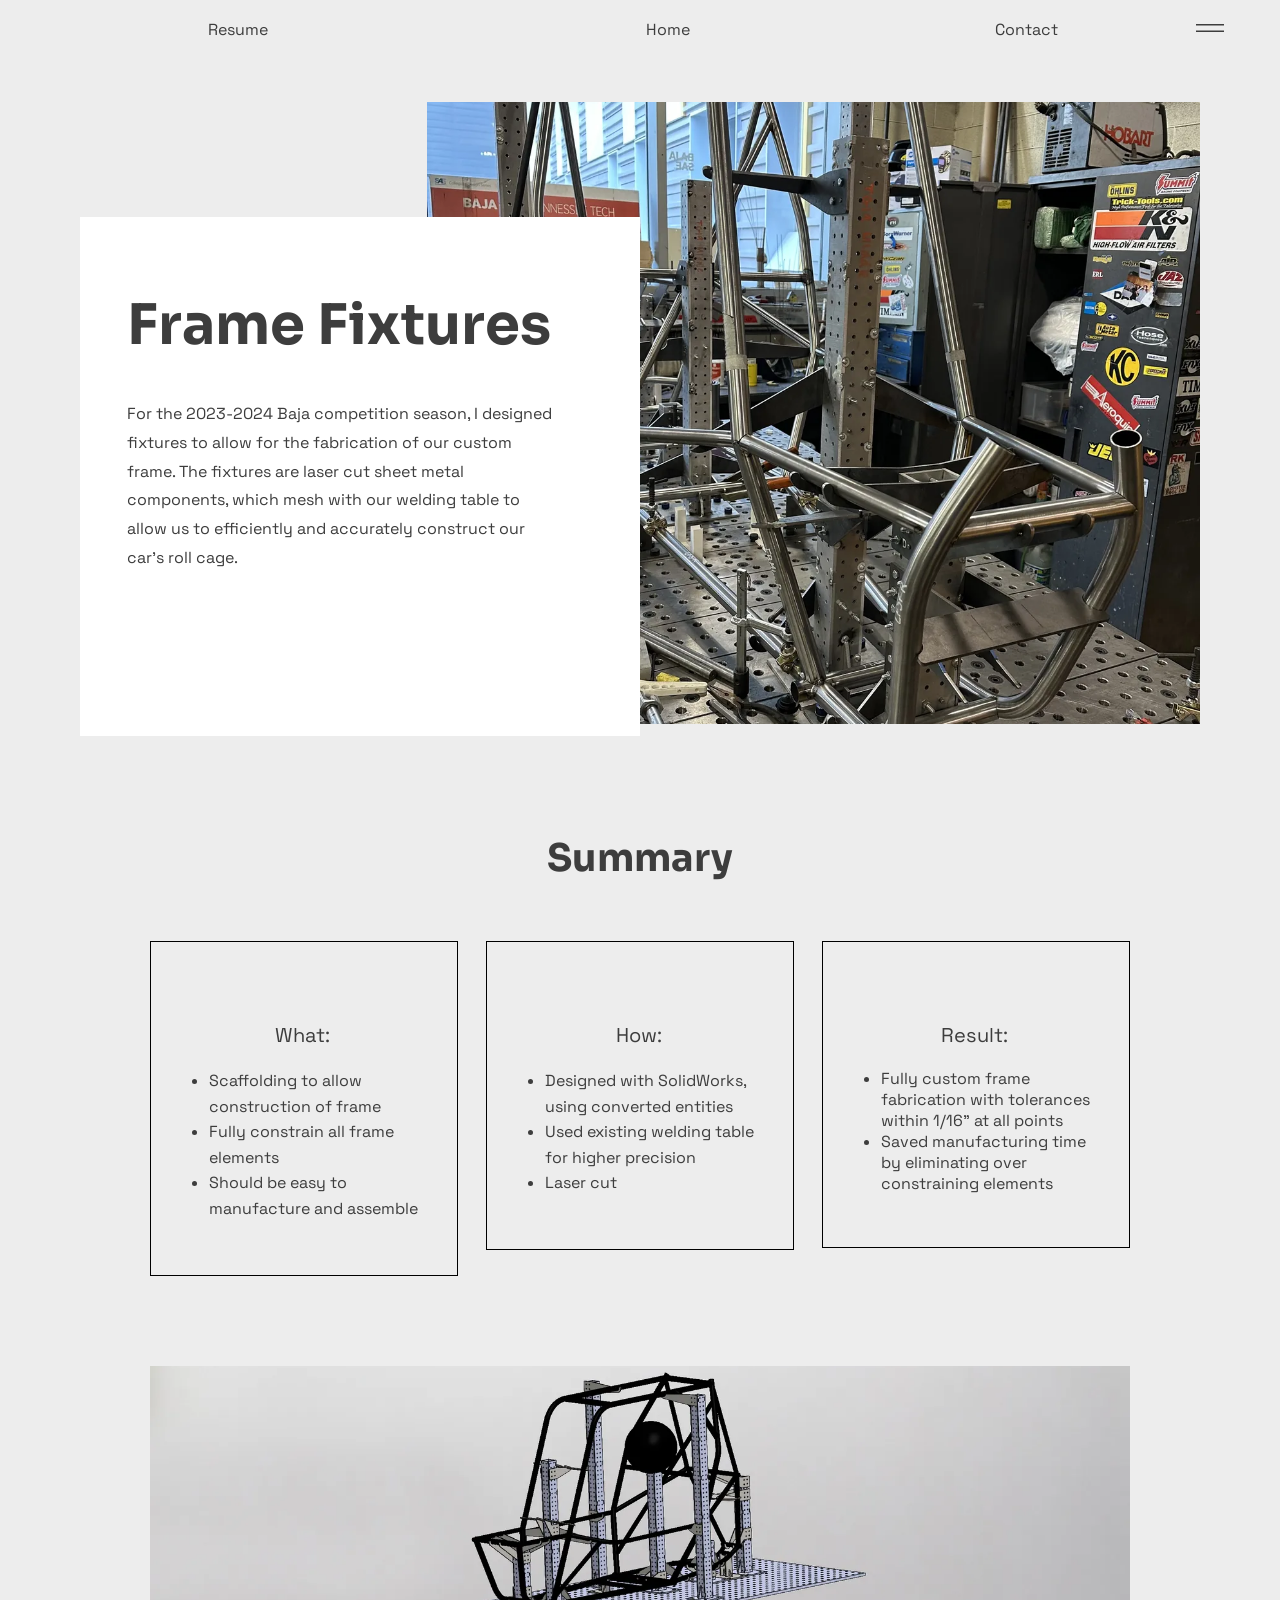
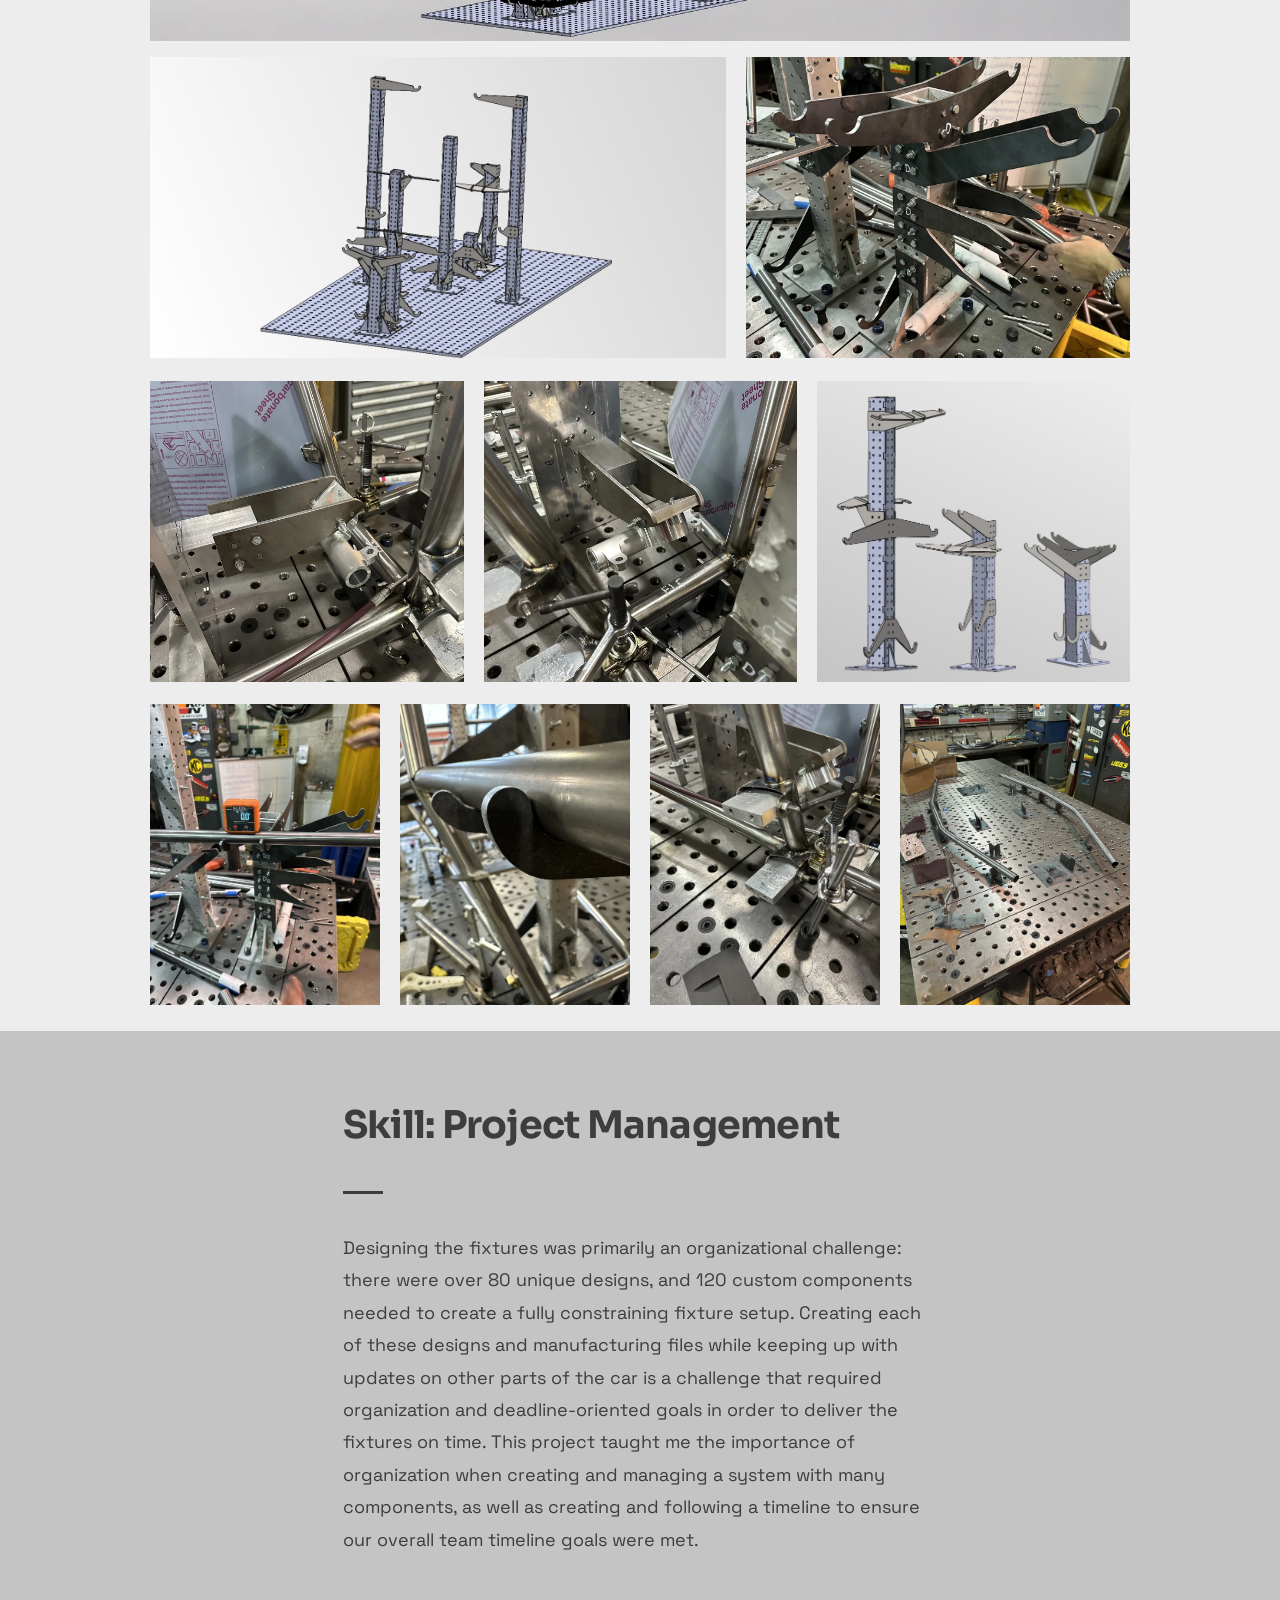
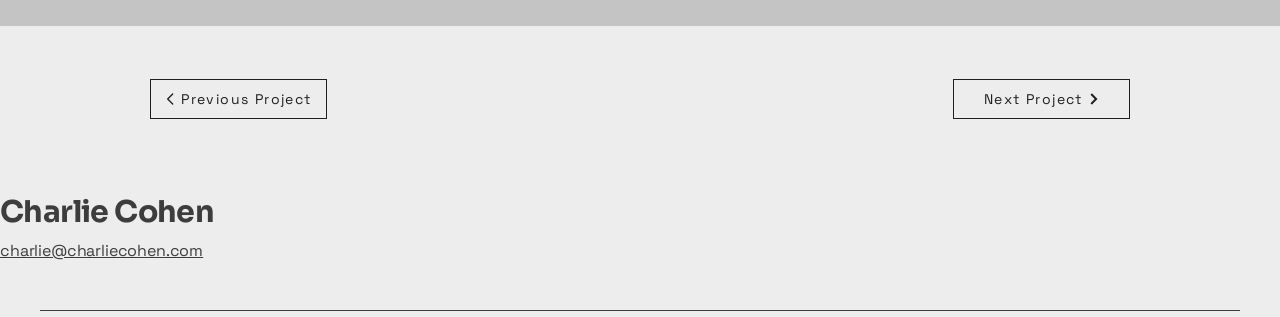
<file: frame-fixtures/index.html>
<!doctype html>
<html lang="en">
<head>
<meta charset="utf-8">
<meta name="viewport" content="width=device-width, initial-scale=1">
<title>Frame Fixtures | Charlie Cohen</title>
<meta name="description" content="For the 2023-2024 Baja competition season, I designed our engine subframes. The subframes fix the engine in place, absorb vibrations from the engine to prevent fatigue failures in the frame, and must be able to last for at least forty hours without failing.">
<link rel="icon" href="../favicon.png">
<link rel="preload" href="../assets/fonts/sora-latin.woff2" as="font" type="font/woff2" crossorigin>
<link rel="preload" href="../assets/fonts/space-grotesk-latin.woff2" as="font" type="font/woff2" crossorigin>
<link rel="stylesheet" href="../assets/style.css">
<script>(function(){var d=document.documentElement,rm=window.matchMedia&&matchMedia('(prefers-reduced-motion: reduce)').matches;if(window.matchMedia&&!rm&&'IntersectionObserver' in window)d.classList.add('mo');try{if(!rm&&!window.CSSViewTransitionRule&&sessionStorage.getItem('pt')&&Date.now()-sessionStorage.getItem('pt')<3000){d.classList.add('pt-pre');setTimeout(function(){d.classList.remove('pt-pre')},1500)}sessionStorage.removeItem('pt')}catch(e){}})();</script>
<style>
.SITE_HEADER-dd0{inset:0;width:100%;height:100%}
.SITE_HEADER-dd1{left:calc(-490*var(--u) + 50%);top:0;width:calc(980*var(--u));height:calc(62*var(--u))}
#comp-m1b6xkbi{left:calc(30*var(--u));top:0;width:calc(-60*var(--u) + 100%);height:calc(53*var(--u))}
#comp-m1b6xkbo15{left:calc(30*var(--u));top:0;width:calc(-20.6*var(--u) + 34.09%);height:calc(53*var(--u))}
#comp-m1b6xkbs2{left:calc(-58.1*var(--u) + 17.03%);top:calc(21*var(--u));width:calc(156*var(--u));height:calc(19*var(--u))}
.comp-m1b6xkbs2-dml0{left:calc(47.5*var(--u));top:calc(-1.7*var(--u));width:calc(61*var(--u));height:calc(22.4*var(--u))}
#comp-m1b6xkbm1{left:calc(9.4*var(--u) + 34.09%);top:0;width:calc(-19.9*var(--u) + 32.97%);height:calc(53*var(--u))}
#comp-m1js20ow{left:calc(153.4*var(--u) + 34.09%);top:calc(21*var(--u));width:calc(156*var(--u));height:calc(19*var(--u))}
.comp-m1js20ow-dml0{left:calc(56.2*var(--u));top:calc(-1.7*var(--u));width:calc(43.6*var(--u));height:calc(22.4*var(--u))}
#comp-m1b6xkbt17{left:calc(-10.1*var(--u) + 67.03%);top:0;width:calc(-19.9*var(--u) + 32.97%);height:calc(53*var(--u))}
#comp-m1js23tu{left:calc(-331*var(--u) + 100%);top:calc(21*var(--u));width:calc(156*var(--u));height:calc(19*var(--u))}
.comp-m1js23tu-dml0{left:calc(46.7*var(--u));top:calc(-1.7*var(--u));width:calc(62.6*var(--u));height:calc(22.4*var(--u))}
#comp-m1b6xkbu6{left:calc(-120*var(--u) + 100%);top:calc(12*var(--u));width:calc(75*var(--u));height:calc(31*var(--u))}
#comp-m1b6xkbv5{left:calc(-120*var(--u) + 100%);top:calc(12*var(--u));width:calc(75*var(--u));height:calc(31*var(--u))}
.comp-m1b6xkbv5-ds0{left:calc(25*var(--u));top:calc(-9.5*var(--u));width:calc(50*var(--u));height:calc(50*var(--u))}
#comp-m1bjl1ad7{left:calc(80*var(--u));top:calc(40*var(--u));width:calc(-160*var(--u) + 100%);height:calc(622*var(--u))}
#comp-m1bjl1ae5{left:calc(80*var(--u));top:calc(40*var(--u));width:calc(-49.8*var(--u) + 31.03%);height:calc(622*var(--u))}
#comp-m1bjl1af{left:calc(30.2*var(--u) + 31.03%);top:calc(40*var(--u));width:calc(-110.2*var(--u) + 68.97%);height:calc(622*var(--u))}
.comp-m1bjl1af-dmd0{inset:0;width:100%;height:100%}
.comp-m1bjl1af-dmm0{inset:0;width:100%;height:100%}
#comp-m1bjl1af9{left:calc(80*var(--u));top:calc(155*var(--u));width:calc(-160*var(--u) + 100%);height:calc(519*var(--u))}
#comp-m1bjl1af15{left:calc(80*var(--u));top:calc(155*var(--u));width:calc(-80*var(--u) + 50%);height:calc(519*var(--u))}
.comp-m1bjl1af15-dmd0{inset:0;width:100%;height:100%}
#comp-m1bjl1ag6{left:calc(-193*var(--u) + 25%);top:calc(228*var(--u));width:calc(465*var(--u));height:auto}
#comp-m1bjl1ah1{left:calc(-193*var(--u) + 25%);top:calc(338*var(--u));width:calc(432*var(--u));height:auto}
#comp-m1bjl1ah9{left:calc(0*var(--u) + 50%);top:calc(155*var(--u));width:calc(-80*var(--u) + 50%);height:calc(519*var(--u))}
.comp-m1bjl1ah18-dmd0{inset:0;width:100%;height:100%}
#comp-m1bjl1ai8{left:calc(-490*var(--u) + 50%);top:calc(80*var(--u));width:calc(980*var(--u));height:auto}
#comp-m1bjl1aj{left:0;top:calc(188*var(--u));width:100%;height:calc(333*var(--u))}
#comp-m1bjl1ak__item1{left:calc(-490*var(--u) + 50%);top:calc(187*var(--u));width:calc(308*var(--u));height:calc(334.6*var(--u))}
.comp-m1bjl1ak__item1-dmd0{inset:0;width:100%;height:100%}
#comp-m1bjl1al10__item1{left:calc(-460*var(--u) + 50%);top:calc(268*var(--u));width:calc(245*var(--u));height:auto}
#comp-m1bjl1am5__item1{left:calc(-460*var(--u) + 50%);top:calc(314*var(--u));width:calc(246*var(--u));height:auto}
#comp-m1bjl1ak__item2{left:calc(-154*var(--u) + 50%);top:calc(187*var(--u));width:calc(308*var(--u));height:calc(309*var(--u))}
.comp-m1bjl1ak__item2-dmd0{inset:0;width:100%;height:100%}
#comp-m1bjl1al10__item2{left:calc(-124*var(--u) + 50%);top:calc(268*var(--u));width:calc(245*var(--u));height:auto}
#comp-m1bjl1am5__item2{left:calc(-124*var(--u) + 50%);top:calc(314*var(--u));width:calc(246*var(--u));height:auto}
#comp-m1bjl1ak__item3{left:calc(182*var(--u) + 50%);top:calc(187*var(--u));width:calc(308*var(--u));height:calc(307*var(--u))}
.comp-m1bjl1ak__item3-dmd0{inset:0;width:100%;height:100%}
#comp-m1bjl1al10__item3{left:calc(212*var(--u) + 50%);top:calc(268*var(--u));width:calc(245*var(--u));height:auto}
#comp-m1bjl1am5__item3{left:calc(212*var(--u) + 50%);top:calc(314*var(--u));width:calc(246*var(--u));height:auto}
.comp-m1bjl1an3-dmd0{inset:0;width:100%;height:100%}
#comp-m1bjl1ao7{left:calc(-490*var(--u) + 50%);top:calc(30*var(--u));width:calc(980*var(--u));height:calc(275*var(--u))}
.comp-m1bjl1ao7-dmm0{inset:0;width:100%;height:100%}
#comp-m1gtvgkl{left:calc(-490*var(--u) + 50%);top:calc(321*var(--u));width:calc(980*var(--u));height:calc(301*var(--u))}
#comp-m1gtvgl34{left:calc(-490*var(--u) + 50%);top:calc(321*var(--u));width:calc(576*var(--u));height:calc(301*var(--u))}
.comp-m1gtvgl34-dmd0{inset:0;width:100%;height:100%}
.comp-m1gtvgl34-dmm0{inset:0;width:100%;height:100%}
#comp-m1gtvgl47{left:calc(106*var(--u) + 50%);top:calc(321*var(--u));width:calc(384*var(--u));height:calc(301*var(--u))}
.comp-m1gtvgl47-dmd0{inset:0;width:100%;height:100%}
.comp-m1gtvgl47-dmm0{inset:0;width:100%;height:100%}
#comp-m1bjl1aq4{left:calc(-490*var(--u) + 50%);top:calc(645*var(--u));width:calc(980*var(--u));height:calc(301*var(--u))}
#comp-m1bjl1aq10{left:calc(-490*var(--u) + 50%);top:calc(645*var(--u));width:calc(314*var(--u));height:calc(301*var(--u))}
.comp-m1bjl1aq10-dmd0{inset:0;width:100%;height:100%}
.comp-m1bjl1aq10-dmm0{inset:0;width:100%;height:100%}
#comp-m1bjl1ar3{left:calc(-156*var(--u) + 50%);top:calc(645*var(--u));width:calc(313*var(--u));height:calc(301*var(--u))}
.comp-m1bjl1ar3-dmd0{inset:0;width:100%;height:100%}
.comp-m1bjl1ar3-dmm0{inset:0;width:100%;height:100%}
#comp-m1gxwhft{left:calc(177*var(--u) + 50%);top:calc(645*var(--u));width:calc(313*var(--u));height:calc(301*var(--u))}
.comp-m1gxwhft-dmd0{inset:0;width:100%;height:100%}
.comp-m1gxwhft-dmm0{inset:0;width:100%;height:100%}
#comp-m1gu28w5{left:calc(-490*var(--u) + 50%);top:calc(968*var(--u));width:calc(980*var(--u));height:calc(301*var(--u))}
#comp-m1gu28wq{left:calc(-490*var(--u) + 50%);top:calc(968*var(--u));width:calc(230*var(--u));height:calc(301*var(--u))}
.comp-m1gu28wq-dmd0{inset:0;width:100%;height:100%}
.comp-m1gu28wq-dmm0{inset:0;width:100%;height:100%}
#comp-m1gu28wr1{left:calc(-240*var(--u) + 50%);top:calc(968*var(--u));width:calc(230*var(--u));height:calc(301*var(--u))}
.comp-m1gu28wr1-dmd0{inset:0;width:100%;height:100%}
.comp-m1gu28wr1-dmm0{inset:0;width:100%;height:100%}
#comp-m1gu2zr9{left:calc(10*var(--u) + 50%);top:calc(968*var(--u));width:calc(230*var(--u));height:calc(301*var(--u))}
.comp-m1gu2zr9-dmd0{inset:0;width:100%;height:100%}
.comp-m1gu2zr9-dmm0{inset:0;width:100%;height:100%}
#comp-m1gu303o{left:calc(260*var(--u) + 50%);top:calc(968*var(--u));width:calc(230*var(--u));height:calc(301*var(--u))}
.comp-m1gu303o-dmd0{inset:0;width:100%;height:100%}
.comp-m1gu303o-dmm0{inset:0;width:100%;height:100%}
.comp-m1bjl1ar13-dmd0{inset:0;width:100%;height:100%}
#comp-m1bjl1au{left:calc(-297*var(--u) + 50%);top:calc(70*var(--u));width:calc(586*var(--u));height:auto}
#comp-m1bjl1av6{left:calc(-297*var(--u) + 50%);top:calc(160*var(--u));width:calc(40*var(--u));height:calc(5*var(--u))}
.comp-m1bjl1av6-dmd0{inset:0;width:100%;height:100%}
#comp-m1bjl1aw1{left:calc(-297*var(--u) + 50%);top:calc(201*var(--u));width:calc(594*var(--u));height:auto}
#comp-m1bjl1ay1{left:calc(-490*var(--u) + 50%);top:calc(53*var(--u));width:calc(177*var(--u));height:calc(40*var(--u))}
.comp-m1bjl1ay1-dmd0{inset:0;width:100%;height:100%}
.comp-m1bjl1ay1-dms0{left:calc(14.8*var(--u));top:calc(14*var(--u));width:calc(12*var(--u));height:calc(12*var(--u))}
.comp-m1bjl1ay1-dml0{left:calc(30.8*var(--u));top:calc(11*var(--u));width:calc(131.4*var(--u));height:calc(18*var(--u))}
#comp-m1bjl1ax{left:calc(313*var(--u) + 50%);top:calc(53*var(--u));width:calc(177*var(--u));height:calc(40*var(--u))}
.comp-m1bjl1ax-dmd0{inset:0;width:100%;height:100%}
.comp-m1bjl1ax-dms0{left:calc(134.8*var(--u));top:calc(14*var(--u));width:calc(12*var(--u));height:calc(12*var(--u))}
.comp-m1bjl1ax-dml0{left:calc(30.2*var(--u));top:calc(11*var(--u));width:calc(100.6*var(--u));height:calc(18*var(--u))}
.SITE_FOOTER-dmd0{inset:0;width:100%;height:100%}
.SITE_FOOTER-dmd1{left:calc(-490*var(--u) + 50%);top:0;width:calc(980*var(--u));height:calc(198*var(--u))}
#comp-m1bj8ctk{left:max(0px,calc(-657*var(--u) + 50%));top:calc(75*var(--u));width:calc(307*var(--u));height:auto}
#comp-m1bj8ctv{left:max(0px,calc(-657*var(--u) + 50%));top:calc(121*var(--u));width:calc(307*var(--u));height:auto}
#comp-m1b6xkci{left:calc(40*var(--u));top:calc(191*var(--u));width:calc(-80*var(--u) + 100%);height:calc(7*var(--u))}
.comp-m1b6xkci-dmd0{inset:0;width:100%;height:100%}
#SITE_HEADER{height:calc(62*var(--u))}
.SITE_HEADER-md0{display:none}
.SITE_HEADER-md1{display:none}
.SITE_HEADER-md2{display:none}
.SITE_HEADER-md3{display:none}
#comp-m1bjl1ac1{height:calc(692*var(--u))}
#comp-m1bjl1ah18{height:calc(582*var(--u))}
#comp-m1bjl1an3{height:calc(1295*var(--u))}
#comp-m1bjl1ar13{height:calc(595.1*var(--u))}
#comp-m1bjl1aw9{height:calc(93*var(--u))}
#SITE_FOOTER{height:calc(198*var(--u))}
@media (max-width:767.98px){
#SITE_HEADER{height:calc(59*var(--u));display:block}
.SITE_HEADER-dd0{display:none}
.SITE_HEADER-dd1{display:none}
.SITE_HEADER-md0{inset:0;width:100%;height:100%}
.SITE_HEADER-md1{left:calc(10*var(--u));top:0;width:calc(300*var(--u));height:calc(59*var(--u))}
.SITE_HEADER-md2{left:calc(287*var(--u));top:calc(23*var(--u));width:calc(22*var(--u));height:calc(2*var(--u))}
.SITE_HEADER-md3{left:calc(287*var(--u));top:calc(33*var(--u));width:calc(22*var(--u));height:calc(2*var(--u))}
#comp-m1b6xkbi{display:none}
#comp-m1b6xkbo15{display:none}
#comp-m1b6xkbs2{display:block;left:calc(7*var(--u));top:calc(8*var(--u));width:calc(82*var(--u));height:calc(42*var(--u))}
.comp-m1b6xkbs2-dml0{left:calc(1*var(--u));top:calc(9.1*var(--u));width:calc(64.5*var(--u));height:calc(23.7*var(--u))}
#comp-m1b6xkbm1{display:none}
#comp-m1js20ow{display:block;left:calc(111*var(--u));top:calc(8*var(--u));width:calc(60*var(--u));height:calc(42*var(--u))}
.comp-m1js20ow-dml0{left:calc(1*var(--u));top:calc(10.5*var(--u));width:calc(40.7*var(--u));height:calc(20.9*var(--u))}
#comp-m1b6xkbt17{display:none}
#comp-m1js23tu{display:block;left:calc(197*var(--u));top:calc(8*var(--u));width:calc(69*var(--u));height:calc(42*var(--u))}
.comp-m1js23tu-dml0{left:calc(1*var(--u));top:calc(10.5*var(--u));width:calc(58.4*var(--u));height:calc(20.9*var(--u))}
#comp-m1b6xkbu6{display:none}
#comp-m1b6xkbv5{display:none}
.comp-m1b6xkbv5-ds0{display:none}
#comp-m1bjl1ac1{height:calc(502*var(--u));display:block}
#comp-m1bjl1ad7{display:block;left:0;top:0;width:calc(320*var(--u));height:calc(130*var(--u))}
#comp-m1bjl1ae5{display:none}
#comp-m1bjl1af{display:block;left:0;top:0;width:calc(320*var(--u));height:calc(130*var(--u))}
.comp-m1bjl1af-dmd0{inset:0;width:100%;height:100%}
#comp-m1bjl1af9{display:block;left:0;top:calc(130*var(--u));width:calc(320*var(--u));height:calc(372*var(--u))}
#comp-m1bjl1af15{display:block;left:0;top:calc(130*var(--u));width:calc(320*var(--u));height:calc(372*var(--u))}
.comp-m1bjl1af15-dmd0{inset:0;width:100%;height:100%}
#comp-m1bjl1ag6{display:block;left:calc(20*var(--u));top:calc(170*var(--u));width:calc(280*var(--u));height:auto}
#comp-m1bjl1ah1{display:block;left:calc(20*var(--u));top:calc(228*var(--u));width:calc(280*var(--u));height:auto}
#comp-m1bjl1ah9{display:none}
#comp-m1bjl1ah18{height:calc(868*var(--u));display:block}
.comp-m1bjl1ah18-dmd0{inset:0;width:100%;height:100%}
#comp-m1bjl1ai8{display:block;left:calc(20*var(--u));top:calc(20*var(--u));width:calc(280*var(--u));height:auto}
#comp-m1bjl1aj{display:block;left:0;top:calc(73*var(--u));width:calc(320*var(--u));height:calc(795*var(--u))}
#comp-m1bjl1ak__item1{display:block;left:calc(-1*var(--u));top:calc(72*var(--u));width:calc(322*var(--u));height:calc(249*var(--u))}
.comp-m1bjl1ak__item1-dmd0{inset:0;width:100%;height:100%}
#comp-m1bjl1al10__item1{display:block;left:calc(20*var(--u));top:calc(114*var(--u));width:calc(280*var(--u));height:auto}
#comp-m1bjl1am5__item1{display:block;left:calc(20*var(--u));top:calc(160*var(--u));width:calc(280*var(--u));height:auto}
#comp-m1bjl1ak__item2{display:block;left:calc(-1*var(--u));top:calc(349*var(--u));width:calc(322*var(--u));height:calc(249*var(--u))}
.comp-m1bjl1ak__item2-dmd0{inset:0;width:100%;height:100%}
#comp-m1bjl1al10__item2{display:block;left:calc(20*var(--u));top:calc(391*var(--u));width:calc(280*var(--u));height:auto}
#comp-m1bjl1am5__item2{display:block;left:calc(20*var(--u));top:calc(437*var(--u));width:calc(280*var(--u));height:auto}
#comp-m1bjl1ak__item3{display:block;left:calc(-1*var(--u));top:calc(626*var(--u));width:calc(322*var(--u));height:calc(243*var(--u))}
.comp-m1bjl1ak__item3-dmd0{inset:0;width:100%;height:100%}
#comp-m1bjl1al10__item3{display:block;left:calc(20*var(--u));top:calc(668*var(--u));width:calc(280*var(--u));height:auto}
#comp-m1bjl1am5__item3{display:block;left:calc(20*var(--u));top:calc(714*var(--u));width:calc(280*var(--u));height:auto}
#comp-m1bjl1an3{height:calc(2019*var(--u));display:block}
.comp-m1bjl1an3-dmd0{inset:0;width:100%;height:100%}
#comp-m1bjl1an3{isolation:isolate}
#comp-m1bjl1ao7{z-index:25}
#comp-m1gtvgkl{z-index:30}
#comp-m1gtvgl34{z-index:31}
#comp-m1gtvgl47{z-index:32}
#comp-m1bjl1aq4{z-index:26}
#comp-m1bjl1aq10{z-index:27}
#comp-m1bjl1ar3{z-index:28}
#comp-m1gxwhft{z-index:29}
#comp-m1gu28w5{z-index:33}
#comp-m1gu28wq{z-index:34}
#comp-m1gu28wr1{z-index:35}
#comp-m1gu2zr9{z-index:36}
#comp-m1gu303o{z-index:37}
#comp-m1bjl1ao7{display:block;left:0;top:calc(20*var(--u));width:calc(320*var(--u));height:calc(200*var(--u))}
.comp-m1bjl1ao7-dmm0{inset:0;width:100%;height:100%}
#comp-m1gtvgkl{display:block;left:0;top:calc(230*var(--u));width:calc(320*var(--u));height:calc(677*var(--u))}
#comp-m1gtvgl34{display:block;left:0;top:calc(230*var(--u));width:calc(320*var(--u));height:calc(211*var(--u))}
.comp-m1gtvgl34-dmd0{inset:0;width:100%;height:100%}
#comp-m1gtvgl47{display:block;left:0;top:calc(461*var(--u));width:calc(320*var(--u));height:calc(426*var(--u))}
.comp-m1gtvgl47-dmd0{inset:0;width:100%;height:100%}
#comp-m1bjl1aq4{display:block;left:0;top:calc(679*var(--u));width:calc(320*var(--u));height:calc(660*var(--u))}
#comp-m1bjl1aq10{display:block;left:0;top:calc(679*var(--u));width:calc(320*var(--u));height:calc(200*var(--u))}
.comp-m1bjl1aq10-dmd0{inset:0;width:100%;height:100%}
#comp-m1bjl1ar3{display:block;left:0;top:calc(899*var(--u));width:calc(320*var(--u));height:calc(200*var(--u))}
.comp-m1bjl1ar3-dmd0{inset:0;width:100%;height:100%}
#comp-m1gxwhft{display:block;left:0;top:calc(1119*var(--u));width:calc(320*var(--u));height:calc(200*var(--u))}
.comp-m1gxwhft-dmd0{inset:0;width:100%;height:100%}
#comp-m1gu28w5{display:block;left:0;top:calc(1377*var(--u));width:calc(320*var(--u));height:calc(880*var(--u))}
#comp-m1gu28wq{display:block;left:0;top:calc(1377*var(--u));width:calc(320*var(--u));height:calc(200*var(--u))}
.comp-m1gu28wq-dmd0{inset:0;width:100%;height:100%}
#comp-m1gu28wr1{display:block;left:0;top:calc(1597*var(--u));width:calc(320*var(--u));height:calc(200*var(--u))}
.comp-m1gu28wr1-dmd0{inset:0;width:100%;height:100%}
#comp-m1gu2zr9{display:block;left:0;top:calc(1817*var(--u));width:calc(320*var(--u));height:calc(200*var(--u))}
.comp-m1gu2zr9-dmd0{inset:0;width:100%;height:100%}
#comp-m1gu303o{display:block;left:0;top:calc(2037*var(--u));width:calc(320*var(--u));height:calc(200*var(--u))}
.comp-m1gu303o-dmd0{inset:0;width:100%;height:100%}
#comp-m1bjl1ar13{height:calc(819.1*var(--u));display:block}
.comp-m1bjl1ar13-dmd0{inset:0;width:100%;height:100%}
#comp-m1bjl1au{display:block;left:calc(20*var(--u));top:calc(64*var(--u));width:calc(280*var(--u));height:auto}
#comp-m1bjl1av6{display:block;left:calc(20*var(--u));top:calc(166*var(--u));width:calc(40*var(--u));height:calc(5*var(--u))}
.comp-m1bjl1av6-dmd0{inset:0;width:100%;height:100%}
#comp-m1bjl1aw1{display:block;left:calc(20*var(--u));top:calc(208*var(--u));width:calc(280*var(--u));height:auto}
#comp-m1bjl1aw9{height:calc(134*var(--u));display:block}
#comp-m1bjl1ay1{display:block;left:calc(60*var(--u));top:calc(20*var(--u));width:calc(200*var(--u));height:calc(42*var(--u))}
.comp-m1bjl1ay1-dmd0{inset:0;width:100%;height:100%}
.comp-m1bjl1ay1-dms0{left:calc(26.3*var(--u));top:calc(15*var(--u));width:calc(12*var(--u));height:calc(12*var(--u))}
.comp-m1bjl1ay1-dml0{left:calc(42.3*var(--u));top:calc(12*var(--u));width:calc(131.4*var(--u));height:calc(18*var(--u))}
#comp-m1bjl1ax{display:block;left:calc(80*var(--u));top:calc(72*var(--u));width:calc(160*var(--u));height:calc(42*var(--u))}
.comp-m1bjl1ax-dmd0{inset:0;width:100%;height:100%}
.comp-m1bjl1ax-dms0{left:calc(126.3*var(--u));top:calc(15*var(--u));width:calc(12*var(--u));height:calc(12*var(--u))}
.comp-m1bjl1ax-dml0{left:calc(21.7*var(--u));top:calc(12*var(--u));width:calc(100.6*var(--u));height:calc(18*var(--u))}
#SITE_FOOTER{height:calc(88.6*var(--u));display:block}
.SITE_FOOTER-dmd0{inset:0;width:100%;height:100%}
.SITE_FOOTER-dmd1{left:calc(10*var(--u));top:0;width:calc(300*var(--u));height:calc(88.6*var(--u))}
#comp-m1bj8ctk{display:block;left:calc(20*var(--u));top:calc(20*var(--u));width:calc(280*var(--u));height:auto}
#comp-m1bj8ctv{display:block;left:calc(20*var(--u));top:calc(55.2*var(--u));width:calc(280*var(--u));height:auto}
#comp-m1b6xkci{display:block;left:0;top:calc(87.7*var(--u));width:calc(320*var(--u));height:calc(1*var(--u))}
.comp-m1b6xkci-dmd0{inset:0;width:100%;height:100%}
}
@media (prefers-reduced-motion:no-preference){
@media (min-width:768px){.mo #comp-m1b6xkbs2:not(.mo-done){animation:motion-fadeIn 1200ms 1ms cubic-bezier(0.445, 0.05, 0.55, 0.95) backwards 1 paused;animation-composition:replace;}.mo #comp-m1js20ow:not(.mo-done){animation:motion-fadeIn 1200ms 1ms cubic-bezier(0.445, 0.05, 0.55, 0.95) backwards 1 paused;animation-composition:replace;}.mo #comp-m1js23tu:not(.mo-done){animation:motion-fadeIn 1200ms 1ms cubic-bezier(0.445, 0.05, 0.55, 0.95) backwards 1 paused;animation-composition:replace;}.mo #comp-m1bj8ctk:not(.mo-done){animation:motion-fadeIn 1200ms 1ms cubic-bezier(0.445, 0.05, 0.55, 0.95) backwards 1 paused;animation-composition:replace;}.mo #comp-m1bj8ctv:not(.mo-done){animation:motion-fadeIn 1200ms 1ms cubic-bezier(0.445, 0.05, 0.55, 0.95) backwards 1 paused;animation-composition:replace;}.mo #comp-m1b6xkci:not(.mo-done){animation:motion-fadeIn 1200ms 1ms cubic-bezier(0.445, 0.05, 0.55, 0.95) backwards 1 paused;animation-composition:replace;}.mo #comp-m1bjl1ak__item1:not(.mo-done),.mo #comp-m1bjl1al10__item1:not(.mo-done),.mo #comp-m1bjl1am5__item1:not(.mo-done){animation:motion-floatIn 1200ms 1ms cubic-bezier(0.445, 0.05, 0.55, 0.95) backwards 1 paused;animation-composition:replace;--motion-translate-x:0px;--motion-translate-y:60px;}.mo #comp-m1bjl1ak__item2:not(.mo-done),.mo #comp-m1bjl1al10__item2:not(.mo-done),.mo #comp-m1bjl1am5__item2:not(.mo-done){animation:motion-floatIn 1200ms 1ms cubic-bezier(0.445, 0.05, 0.55, 0.95) backwards 1 paused;animation-composition:replace;--motion-translate-x:0px;--motion-translate-y:60px;}.mo #comp-m1bjl1ak__item3:not(.mo-done),.mo #comp-m1bjl1al10__item3:not(.mo-done),.mo #comp-m1bjl1am5__item3:not(.mo-done){animation:motion-floatIn 1200ms 1ms cubic-bezier(0.445, 0.05, 0.55, 0.95) backwards 1 paused;animation-composition:replace;--motion-translate-x:0px;--motion-translate-y:60px;}}
@media (max-width:767.98px){.mo #comp-m1b6xkbs2:not(.mo-done){animation:motion-fadeIn 1200ms 1ms cubic-bezier(0.445, 0.05, 0.55, 0.95) backwards 1 paused;animation-composition:replace;}.mo #comp-m1js20ow:not(.mo-done){animation:motion-fadeIn 1200ms 1ms cubic-bezier(0.445, 0.05, 0.55, 0.95) backwards 1 paused;animation-composition:replace;}.mo #comp-m1js23tu:not(.mo-done){animation:motion-fadeIn 1200ms 1ms cubic-bezier(0.445, 0.05, 0.55, 0.95) backwards 1 paused;animation-composition:replace;}.mo #comp-m1bj8ctk:not(.mo-done){animation:motion-fadeIn 1200ms 1ms cubic-bezier(0.445, 0.05, 0.55, 0.95) backwards 1 paused;animation-composition:replace;}.mo #comp-m1bj8ctv:not(.mo-done){animation:motion-fadeIn 1200ms 1ms cubic-bezier(0.445, 0.05, 0.55, 0.95) backwards 1 paused;animation-composition:replace;}.mo #comp-m1b6xkci:not(.mo-done){animation:motion-fadeIn 1200ms 1ms cubic-bezier(0.445, 0.05, 0.55, 0.95) backwards 1 paused;animation-composition:replace;}.mo #comp-m1bjl1ak__item1:not(.mo-done),.mo #comp-m1bjl1al10__item1:not(.mo-done),.mo #comp-m1bjl1am5__item1:not(.mo-done){animation:motion-floatIn 1200ms 1ms cubic-bezier(0.445, 0.05, 0.55, 0.95) backwards 1 paused;animation-composition:replace;--motion-translate-x:0px;--motion-translate-y:60px;}.mo #comp-m1bjl1ak__item2:not(.mo-done),.mo #comp-m1bjl1al10__item2:not(.mo-done),.mo #comp-m1bjl1am5__item2:not(.mo-done){animation:motion-floatIn 1200ms 1ms cubic-bezier(0.445, 0.05, 0.55, 0.95) backwards 1 paused;animation-composition:replace;--motion-translate-x:0px;--motion-translate-y:60px;}.mo #comp-m1bjl1ak__item3:not(.mo-done),.mo #comp-m1bjl1al10__item3:not(.mo-done),.mo #comp-m1bjl1am5__item3:not(.mo-done){animation:motion-floatIn 1200ms 1ms cubic-bezier(0.445, 0.05, 0.55, 0.95) backwards 1 paused;animation-composition:replace;--motion-translate-x:0px;--motion-translate-y:60px;}}
}
</style>
<script src="../assets/site.js" defer></script>
</head>
<body>
<div class="page">
<header id="SITE_HEADER" class="blk hdr"><i class="ly dc SITE_HEADER-dd0" style="background-color:rgb(237, 237, 237)"></i><i class="ly dc SITE_HEADER-dd1" style="background-color:rgb(237, 237, 237)"></i><i class="ly dc SITE_HEADER-md0" style="background-color:rgb(237, 237, 237)"></i><i class="ly dc SITE_HEADER-md1" style="background-color:rgb(237, 237, 237)"></i><i class="ly dc SITE_HEADER-md2" style="background-color:rgb(61, 61, 61)"></i><i class="ly dc SITE_HEADER-md3" style="background-color:rgb(61, 61, 61)"></i><div id="comp-m1b6xkbi" class="n"></div><div id="comp-m1b6xkbo15" class="n"></div><a id="comp-m1b6xkbs2" class="n lnk" href="../charlie-cohen-resume-2025.pdf" target="_blank" rel="noopener" data-mo><span class="lb comp-m1b6xkbs2-dml0" style="--fs:16;--lh:calc(22.4*var(--u));--ls:0;--fsm:16.93;--lhm:calc(23.71*var(--u));--lsm:0;font-family:var(--body);font-weight:400;color:rgb(61, 61, 61)">Resume</span></a><div id="comp-m1b6xkbm1" class="n"></div><a id="comp-m1js20ow" class="n lnk" href="../" data-mo><span class="lb comp-m1js20ow-dml0" style="--fs:16;--lh:calc(22.4*var(--u));--ls:0;--fsm:14.93;--lhm:calc(20.91*var(--u));--lsm:0;font-family:var(--body);font-weight:400;color:rgb(61, 61, 61)">Home</span></a><div id="comp-m1b6xkbt17" class="n"></div><a id="comp-m1js23tu" class="n lnk" href="../contact-7/" data-mo><span class="lb comp-m1js23tu-dml0" style="--fs:16;--lh:calc(22.4*var(--u));--ls:0;--fsm:14.93;--lhm:calc(20.91*var(--u));--lsm:0;font-family:var(--body);font-weight:400;color:rgb(61, 61, 61)">Contact</span></a><div id="comp-m1b6xkbu6" class="n"></div><button type="button" id="comp-m1b6xkbv5" class="n hb-open" aria-label="Open navigation menu" aria-controls="hbm" aria-expanded="false"><span class="ly sv comp-m1b6xkbv5-ds0"><svg width="100%" height="100%" aria-hidden="true" focusable="false" viewBox="0 0 200 200" xmlns="http://www.w3.org/2000/svg" fill="rgb(61, 61, 61)">
    <g fill="rgb(61, 61, 61)">
        <path d="M156 84v6H44v-6h112z" fill="rgb(61, 61, 61)"></path>
        <path d="M156 110v6H44v-6h112z" fill="rgb(61, 61, 61)"></path>
    </g>
</svg></span></button><div class="hbm" id="hbm" hidden><div class="hbm-bg" data-hb-close></div><div class="hbm-panel" role="dialog" aria-modal="true" aria-label="Site menu"><button class="hbm-x" type="button" data-hb-close aria-label="Close menu"><svg viewBox="0 0 24 24" width="100%" height="100%" aria-hidden="true"><path d="M5 5l14 14M19 5L5 19" stroke="#3D3D3D" stroke-width="1.6" fill="none"/></svg></button><nav aria-label="Projects"><div class="hbm-item"><button type="button" class="hbm-top" aria-expanded="false"><svg class="hbm-chev" viewBox="0 0 16 11" aria-hidden="true"><path d="M8 10.5L16 1.86193L14.7387 0.5L8 7.77613L1.26133 0.499999L-5.95321e-08 1.86193L8 10.5Z" fill="#3D3D3D"/></svg>Projects</button><ul class="hbm-sub"><li><a href="../brake-calipers/">Brake Calipers</a></li><li><a href="../dock-pit-forming-system/">Dock Pit Forming System</a></li><li><a href="../engine-subframes/">Engine Subframes</a></li><li><a href="../frame-fixtures/">Frame Fixtures</a></li><li><a href="../mae2250-swiss-guitarmy-knife/">MAE2250: Swiss Guitarmy Knife</a></li><li><a href="../nonstructural-tabs/">Nonstructural Tabs</a></li></ul></div></nav></div></div><button type="button" class="hb-m" aria-label="Open navigation menu" aria-controls="hbm" aria-expanded="false"><span></span><span></span></button></header>
<section id="comp-m1bjl1ac1" class="blk"><div id="comp-m1bjl1ad7" class="n"></div><div id="comp-m1bjl1ae5" class="n"></div><div id="comp-m1bjl1af" class="n"><i class="ly dc comp-m1bjl1af-dmd0" style="background-color:rgb(255, 255, 255)"></i><img class="ly md bgm comp-m1bjl1af-dmm0" src="../assets/img/d0f392_3833fa7b8a004d5ead2d2bc614fe399d.webp" alt="" aria-hidden="true" style="object-fit:cover;object-position:50% 50%"></div><div id="comp-m1bjl1af9" class="n"></div><div id="comp-m1bjl1af15" class="n" data-fx="BgFadeOut"><i class="ly dc comp-m1bjl1af15-dmd0" style="background-color:rgb(255, 255, 255)"></i></div><div id="comp-m1bjl1ag6" class="n rt"><div class="rtx"><h1 style="--fs:56;--lh:normal;--ls:0;--fsm:30;--lhm:normal;--lsm:0;font-family:var(--display);font-weight:700;color:rgb(61, 61, 61);margin:0"><span style="--fs:56;--lh:normal;--ls:0;--fsm:30;--lhm:normal;--lsm:0;font-family:var(--display);font-weight:700;color:rgb(61, 61, 61)">Frame Fixtures</span></h1></div></div><div id="comp-m1bjl1ah1" class="n rt"><div class="rtx"><p style="--fs:16;--lh:calc(28.8*var(--u));--ls:0;--fsm:16;--lhm:calc(28.8*var(--u));--lsm:0;font-family:var(--body);font-weight:400;color:rgb(61, 61, 61);margin:0"><span style="--fs:16;--lh:calc(28.8*var(--u));--ls:0;--fsm:16;--lhm:calc(28.8*var(--u));--lsm:0;font-family:var(--body);font-weight:400;color:rgb(61, 61, 61)">For the 2023-2024 Baja competition season, I designed fixtures to allow for the fabrication of our custom frame. The fixtures are laser cut sheet metal components, which mesh with our welding table to allow us to efficiently and accurately construct our car&#x27;s roll cage. </span></p></div></div><div id="comp-m1bjl1ah9" class="n"></div></section>
<section id="comp-m1bjl1ah18" class="blk"><i class="ly dc comp-m1bjl1ah18-dmd0" style="background-color:rgb(237, 237, 237)"></i><div id="comp-m1bjl1ai8" class="n rt"><div class="rtx"><h2 style="--fs:38;--lh:normal;--ls:0;--fsm:26;--lhm:normal;--lsm:0;font-family:var(--display);font-weight:700;color:rgb(61, 61, 61);text-align:center;margin:0"><span style="--fs:38;--lh:normal;--ls:0;--fsm:26;--lhm:normal;--lsm:0;font-family:var(--display);font-weight:700;color:rgb(61, 61, 61);text-align:center">Summary</span></h2></div></div><div id="comp-m1bjl1aj" class="n"></div><div id="comp-m1bjl1ak__item1" class="n" data-mo data-mo-group="comp-m1bjl1al10__item1 comp-m1bjl1am5__item1"><i class="ly dc comp-m1bjl1ak__item1-dmd0" style="border-top:calc(1*var(--u)) solid rgb(0, 0, 0);border-right:calc(1*var(--u)) solid rgb(0, 0, 0);border-bottom:calc(1*var(--u)) solid rgb(0, 0, 0);border-left:calc(1*var(--u)) solid rgb(0, 0, 0)"></i></div><div id="comp-m1bjl1al10__item1" class="n rt"><div class="rtx"><h3 style="--fs:20;--lh:normal;--ls:0;--fsm:20;--lhm:normal;--lsm:0;font-family:var(--body);font-weight:400;color:rgb(61, 61, 61);text-align:center;margin:0"><span style="--fs:20;--lh:normal;--ls:0;--fsm:20;--lhm:normal;--lsm:0;font-family:var(--body);font-weight:400;color:rgb(61, 61, 61);text-align:center">What:</span></h3></div></div><div id="comp-m1bjl1am5__item1" class="n rt"><div class="rtx"><ul style="--fs:16;--lh:normal;--ls:0;--fsm:15;--lhm:normal;--lsm:0;font-family:var(--body);font-weight:400;color:rgb(61, 61, 61);margin:0em 0 0em 0.5em;padding-left:0em;list-style-type:disc">
<li style="--fs:16;--lh:calc(25.6*var(--u));--ls:0;--fsm:15;--lhm:calc(24*var(--u));--lsm:0;font-family:var(--body);font-weight:400;color:rgb(61, 61, 61);margin:0em 0 0em 1.3em;padding-left:0em">
<p style="--fs:16;--lh:calc(25.6*var(--u));--ls:0;--fsm:15;--lhm:calc(24*var(--u));--lsm:0;font-family:var(--body);font-weight:400;color:rgb(61, 61, 61);margin:0"><span style="--fs:16;--lh:calc(25.6*var(--u));--ls:0;--fsm:15;--lhm:calc(24*var(--u));--lsm:0;font-family:var(--body);font-weight:400;color:rgb(61, 61, 61)">Scaffolding to allow construction of frame</span></p>
</li>
<li style="--fs:16;--lh:calc(25.6*var(--u));--ls:0;--fsm:15;--lhm:calc(24*var(--u));--lsm:0;font-family:var(--body);font-weight:400;color:rgb(61, 61, 61);margin:0em 0 0em 1.3em;padding-left:0em">
<p style="--fs:16;--lh:calc(25.6*var(--u));--ls:0;--fsm:15;--lhm:calc(24*var(--u));--lsm:0;font-family:var(--body);font-weight:400;color:rgb(61, 61, 61);margin:0"><span style="--fs:16;--lh:calc(25.6*var(--u));--ls:0;--fsm:15;--lhm:calc(24*var(--u));--lsm:0;font-family:var(--body);font-weight:400;color:rgb(61, 61, 61)">Fully constrain all frame elements</span></p>
</li>
<li style="--fs:16;--lh:calc(25.6*var(--u));--ls:0;--fsm:15;--lhm:calc(24*var(--u));--lsm:0;font-family:var(--body);font-weight:400;color:rgb(61, 61, 61);margin:0em 0 0em 1.3em;padding-left:0em">
<p style="--fs:16;--lh:calc(25.6*var(--u));--ls:0;--fsm:15;--lhm:calc(24*var(--u));--lsm:0;font-family:var(--body);font-weight:400;color:rgb(61, 61, 61);margin:0"><span style="--fs:16;--lh:calc(25.6*var(--u));--ls:0;--fsm:15;--lhm:calc(24*var(--u));--lsm:0;font-family:var(--body);font-weight:400;color:rgb(61, 61, 61)">Should be easy to manufacture and assemble</span></p>
</li>
</ul></div></div><div id="comp-m1bjl1ak__item2" class="n" data-mo data-mo-group="comp-m1bjl1al10__item2 comp-m1bjl1am5__item2"><i class="ly dc comp-m1bjl1ak__item2-dmd0" style="border-top:calc(1*var(--u)) solid rgb(0, 0, 0);border-right:calc(1*var(--u)) solid rgb(0, 0, 0);border-bottom:calc(1*var(--u)) solid rgb(0, 0, 0);border-left:calc(1*var(--u)) solid rgb(0, 0, 0)"></i></div><div id="comp-m1bjl1al10__item2" class="n rt"><div class="rtx"><h3 style="--fs:20;--lh:normal;--ls:0;--fsm:20;--lhm:normal;--lsm:0;font-family:var(--body);font-weight:400;color:rgb(61, 61, 61);text-align:center;margin:0"><span style="--fs:20;--lh:normal;--ls:0;--fsm:20;--lhm:normal;--lsm:0;font-family:var(--body);font-weight:400;color:rgb(61, 61, 61);text-align:center">How:</span></h3></div></div><div id="comp-m1bjl1am5__item2" class="n rt"><div class="rtx"><ul style="--fs:16;--lh:normal;--ls:0;--fsm:15;--lhm:normal;--lsm:0;font-family:var(--body);font-weight:400;color:rgb(61, 61, 61);margin:0em 0 0em 0.5em;padding-left:0em;list-style-type:disc">
<li style="--fs:16;--lh:calc(25.6*var(--u));--ls:0;--fsm:15;--lhm:calc(24*var(--u));--lsm:0;font-family:var(--body);font-weight:400;color:rgb(61, 61, 61);margin:0em 0 0em 1.3em;padding-left:0em">
<p style="--fs:16;--lh:calc(25.6*var(--u));--ls:0;--fsm:15;--lhm:calc(24*var(--u));--lsm:0;font-family:var(--body);font-weight:400;color:rgb(61, 61, 61);margin:0"><span style="--fs:16;--lh:calc(25.6*var(--u));--ls:0;--fsm:15;--lhm:calc(24*var(--u));--lsm:0;font-family:var(--body);font-weight:400;color:rgb(61, 61, 61)">Designed with SolidWorks, using converted entities</span></p>
</li>
<li style="--fs:16;--lh:calc(25.6*var(--u));--ls:0;--fsm:15;--lhm:calc(24*var(--u));--lsm:0;font-family:var(--body);font-weight:400;color:rgb(61, 61, 61);margin:0em 0 0em 1.3em;padding-left:0em">
<p style="--fs:16;--lh:calc(25.6*var(--u));--ls:0;--fsm:15;--lhm:calc(24*var(--u));--lsm:0;font-family:var(--body);font-weight:400;color:rgb(61, 61, 61);margin:0"><span style="--fs:16;--lh:calc(25.6*var(--u));--ls:0;--fsm:15;--lhm:calc(24*var(--u));--lsm:0;font-family:var(--body);font-weight:400;color:rgb(61, 61, 61)">Used existing welding table for higher precision</span></p>
</li>
<li style="--fs:16;--lh:calc(25.6*var(--u));--ls:0;--fsm:15;--lhm:calc(24*var(--u));--lsm:0;font-family:var(--body);font-weight:400;color:rgb(61, 61, 61);margin:0em 0 0em 1.3em;padding-left:0em">
<p style="--fs:16;--lh:calc(25.6*var(--u));--ls:0;--fsm:15;--lhm:calc(24*var(--u));--lsm:0;font-family:var(--body);font-weight:400;color:rgb(61, 61, 61);margin:0"><span style="--fs:16;--lh:calc(25.6*var(--u));--ls:0;--fsm:15;--lhm:calc(24*var(--u));--lsm:0;font-family:var(--body);font-weight:400;color:rgb(61, 61, 61)">Laser cut</span></p>
</li>
</ul></div></div><div id="comp-m1bjl1ak__item3" class="n" data-mo data-mo-group="comp-m1bjl1al10__item3 comp-m1bjl1am5__item3"><i class="ly dc comp-m1bjl1ak__item3-dmd0" style="border-top:calc(1*var(--u)) solid rgb(0, 0, 0);border-right:calc(1*var(--u)) solid rgb(0, 0, 0);border-bottom:calc(1*var(--u)) solid rgb(0, 0, 0);border-left:calc(1*var(--u)) solid rgb(0, 0, 0)"></i></div><div id="comp-m1bjl1al10__item3" class="n rt"><div class="rtx"><h3 style="--fs:20;--lh:normal;--ls:0;--fsm:20;--lhm:normal;--lsm:0;font-family:var(--body);font-weight:400;color:rgb(61, 61, 61);text-align:center;margin:0"><span style="--fs:20;--lh:normal;--ls:0;--fsm:20;--lhm:normal;--lsm:0;font-family:var(--body);font-weight:400;color:rgb(61, 61, 61);text-align:center">Result:</span></h3></div></div><div id="comp-m1bjl1am5__item3" class="n rt"><div class="rtx"><ul style="--fs:16;--lh:normal;--ls:0;--fsm:15;--lhm:normal;--lsm:0;font-family:var(--body);font-weight:400;color:rgb(61, 61, 61);margin:0em 0 0em 0.5em;padding-left:0em;list-style-type:disc">
<li style="--fs:16;--lh:normal;--ls:0;--fsm:15;--lhm:normal;--lsm:0;font-family:var(--body);font-weight:400;color:rgb(61, 61, 61);margin:0em 0 0em 1.3em;padding-left:0em">
<p style="--fs:16;--lh:normal;--ls:0;--fsm:15;--lhm:normal;--lsm:0;font-family:var(--body);font-weight:400;color:rgb(61, 61, 61);margin:0"><span style="--fs:16;--lh:normal;--ls:0;--fsm:15;--lhm:normal;--lsm:0;font-family:var(--body);font-weight:400;color:rgb(61, 61, 61)">Fully custom frame fabrication with tolerances within 1/16&quot; at all points</span></p>
</li>
<li style="--fs:16;--lh:normal;--ls:0;--fsm:15;--lhm:normal;--lsm:0;font-family:var(--body);font-weight:400;color:rgb(61, 61, 61);margin:0em 0 0em 1.3em;padding-left:0em">
<p style="--fs:16;--lh:normal;--ls:0;--fsm:15;--lhm:normal;--lsm:0;font-family:var(--body);font-weight:400;color:rgb(61, 61, 61);margin:0"><span style="--fs:16;--lh:normal;--ls:0;--fsm:15;--lhm:normal;--lsm:0;font-family:var(--body);font-weight:400;color:rgb(61, 61, 61)">Saved manufacturing time by eliminating over constraining elements</span></p>
</li>
</ul></div></div></section>
<section id="comp-m1bjl1an3" class="blk"><i class="ly dc comp-m1bjl1an3-dmd0" style="background-color:rgb(237, 237, 237)"></i><div id="comp-m1bjl1ao7" class="n"><img class="ly md comp-m1bjl1ao7-dmm0" src="../assets/img/d0f392_d1241c539ce1417dab368654dee1ca4d.webp" alt="Frame fixture assembly, with frame " loading="lazy" style="object-fit:cover;object-position:50% 50%"></div><div id="comp-m1gtvgkl" class="n"></div><div id="comp-m1gtvgl34" class="n"><i class="ly dc comp-m1gtvgl34-dmd0" style="background-image:linear-gradient(67deg, rgb(255, 255, 255) 0%, rgba(196, 196, 196, 0.6) 100%)"></i><img class="ly md bgm comp-m1gtvgl34-dmm0" src="../assets/img/d0f392_62cf4c23f40f4a9392afb7b6613193fe.webp" alt="" loading="lazy" aria-hidden="true" style="object-fit:cover;object-position:50% 50%"></div><div id="comp-m1gtvgl47" class="n"><i class="ly dc comp-m1gtvgl47-dmd0" style="background-color:rgb(255, 255, 255)"></i><img class="ly md bgm comp-m1gtvgl47-dmm0" src="../assets/img/d0f392_8ffb4fe0f58244bfac859d13ae2057da.webp" alt="" loading="lazy" aria-hidden="true" style="object-fit:cover;object-position:50% 50%"></div><div id="comp-m1bjl1aq4" class="n"></div><div id="comp-m1bjl1aq10" class="n"><i class="ly dc comp-m1bjl1aq10-dmd0" style="background-image:linear-gradient(237deg, rgb(255, 255, 255) 0%, rgba(196, 196, 196, 0.6) 100%)"></i><img class="ly md bgm comp-m1bjl1aq10-dmm0" src="../assets/img/d0f392_f5df6748ba5248a08b66622ae5272e11.webp" alt="" loading="lazy" aria-hidden="true" style="object-fit:cover;object-position:50% 50%"></div><div id="comp-m1bjl1ar3" class="n"><i class="ly dc comp-m1bjl1ar3-dmd0" style="background-image:linear-gradient(24deg, rgb(196, 196, 196) 0%, rgb(237, 237, 237) 100%)"></i><img class="ly md bgm comp-m1bjl1ar3-dmm0" src="../assets/img/d0f392_3847428aeada4f2f8e6202f68ca336f8.webp" alt="" loading="lazy" aria-hidden="true" style="object-fit:cover;object-position:50% 50%"></div><div id="comp-m1gxwhft" class="n"><i class="ly dc comp-m1gxwhft-dmd0" style="background-image:linear-gradient(24deg, rgb(196, 196, 196) 0%, rgb(237, 237, 237) 100%)"></i><img class="ly md bgm comp-m1gxwhft-dmm0" src="../assets/img/d0f392_5ea728b88fba47139553895e68a60337.webp" alt="" loading="lazy" aria-hidden="true" style="object-fit:cover;object-position:50% 50%"></div><div id="comp-m1gu28w5" class="n"></div><div id="comp-m1gu28wq" class="n"><i class="ly dc comp-m1gu28wq-dmd0" style="background-image:linear-gradient(67deg, rgb(255, 255, 255) 0%, rgba(196, 196, 196, 0.6) 100%)"></i><img class="ly md bgm comp-m1gu28wq-dmm0" src="../assets/img/d0f392_642abf465be14c40b66e904f13c2a4b0.webp" alt="" loading="lazy" aria-hidden="true" style="object-fit:cover;object-position:50% 50%"></div><div id="comp-m1gu28wr1" class="n"><i class="ly dc comp-m1gu28wr1-dmd0" style="background-color:rgb(255, 255, 255)"></i><img class="ly md bgm comp-m1gu28wr1-dmm0" src="../assets/img/d0f392_e43d8d9242df432a9e3c726006be5197.webp" alt="" loading="lazy" aria-hidden="true" style="object-fit:cover;object-position:50% 50%"></div><div id="comp-m1gu2zr9" class="n"><i class="ly dc comp-m1gu2zr9-dmd0" style="background-color:rgb(255, 255, 255)"></i><img class="ly md bgm comp-m1gu2zr9-dmm0" src="../assets/img/d0f392_81afdad0388c44afb9f47cffb62a3012.webp" alt="" loading="lazy" aria-hidden="true" style="object-fit:cover;object-position:50% 50%"></div><div id="comp-m1gu303o" class="n"><i class="ly dc comp-m1gu303o-dmd0" style="background-color:rgb(255, 255, 255)"></i><img class="ly md bgm comp-m1gu303o-dmm0" src="../assets/img/d0f392_1f7861ce5b904786a4338232a22ecffe.webp" alt="" loading="lazy" aria-hidden="true" style="object-fit:cover;object-position:50% 50%"></div></section>
<section id="comp-m1bjl1ar13" class="blk"><i class="ly dc comp-m1bjl1ar13-dmd0" style="background-color:rgb(196, 196, 196)"></i><div id="comp-m1bjl1au" class="n rt"><div class="rtx"><h2 style="--fs:38;--lh:normal;--ls:-0.76;--fsm:28;--lhm:normal;--lsm:-0.56;font-family:var(--display);font-weight:700;color:rgb(61, 61, 61);margin:0">Skill: Project Management</h2></div></div><div id="comp-m1bjl1av6" class="n"><i class="ly dc comp-m1bjl1av6-dmd0" style="border-top:calc(3*var(--u)) solid rgb(61, 61, 61)"></i></div><div id="comp-m1bjl1aw1" class="n rt"><div class="rtx"><p style="--fs:18;--lh:calc(32.4*var(--u));--ls:-0.18;--fsm:16;--lhm:calc(28.8*var(--u));--lsm:-0.16;font-family:var(--body);font-weight:400;color:rgb(61, 61, 61);margin:0"><span style="--fs:18;--lh:calc(32.4*var(--u));--ls:0;--fsm:16;--lhm:calc(28.8*var(--u));--lsm:0;font-family:var(--body);font-weight:400;color:rgb(61, 61, 61)"><span style="--fs:18;--lh:calc(32.4*var(--u));--ls:0;--fsm:16;--lhm:calc(28.8*var(--u));--lsm:0;font-family:var(--body);font-weight:400;color:rgb(61, 61, 61)">Designing the fixtures was primarily an organizational challenge: there were over 80 unique designs, and 120 custom components needed to create a fully constraining fixture setup. Creating each of these designs and manufacturing files while keeping up with updates on other parts of the car is a challenge that required organization and deadline-oriented goals in order to deliver the fixtures on time. This project taught me the importance of organization when creating and managing a system with many components, as well as creating and following a timeline to ensure our overall team timeline goals were met.</span></span></p></div></div></section>
<section id="comp-m1bjl1aw9" class="blk"><a id="comp-m1bjl1ay1" class="n lnk btn-inv" href="../engine-subframes/"><i class="ly dc comp-m1bjl1ay1-dmd0" style="background-color:rgb(237, 237, 237);border-top:calc(1*var(--u)) solid rgb(31, 31, 31);border-right:calc(1*var(--u)) solid rgb(31, 31, 31);border-bottom:calc(1*var(--u)) solid rgb(31, 31, 31);border-left:calc(1*var(--u)) solid rgb(31, 31, 31)"></i><span class="ly sv comp-m1bjl1ay1-dms0"><svg width="100%" height="100%" aria-hidden="true" focusable="false" xmlns="http://www.w3.org/2000/svg" viewBox="0 0 60 60" fill="rgb(31, 31, 31)">
    <g fill="rgb(31, 31, 31)">
        <path d="M40.8 52.5L18.3 30 40.8 7.5c1.3-1.3 1.3-3.5 0-4.8-1.3-1.3-3.5-1.3-4.8 0L11.1 27.6c-1.3 1.3-1.3 3.5 0 4.8L36 57.3c1.3 1.3 3.5 1.3 4.8 0 1.3-1.3 1.3-3.4 0-4.8z" fill="rgb(31, 31, 31)"></path>
    </g>
</svg></span><span class="lb comp-m1bjl1ay1-dml0" style="--fs:14;--lh:normal;--ls:1.4;--fsm:14;--lhm:normal;--lsm:1.4;font-family:var(--body);font-weight:400;color:rgb(31, 31, 31);text-align:center">Previous Project</span></a><a id="comp-m1bjl1ax" class="n lnk btn-inv" href="../mae2250-swiss-guitarmy-knife/"><i class="ly dc comp-m1bjl1ax-dmd0" style="background-color:rgb(237, 237, 237);border-top:calc(1*var(--u)) solid rgb(31, 31, 31);border-right:calc(1*var(--u)) solid rgb(31, 31, 31);border-bottom:calc(1*var(--u)) solid rgb(31, 31, 31);border-left:calc(1*var(--u)) solid rgb(31, 31, 31)"></i><span class="ly sv comp-m1bjl1ax-dms0"><svg width="100%" height="100%" aria-hidden="true" focusable="false" xmlns="http://www.w3.org/2000/svg" viewBox="0 0 60 60" fill="rgb(31, 31, 31)">
    <g fill="rgb(31, 31, 31)">
        <path d="M46.5 28.9L20.6 3c-.6-.6-1.6-.6-2.2 0l-4.8 4.8c-.6.6-.6 1.6 0 2.2l19.8 20-19.9 19.9c-.6.6-.6 1.6 0 2.2l4.8 4.8c.6.6 1.6.6 2.2 0l21-21 4.8-4.8c.8-.6.8-1.6.2-2.2z" fill="rgb(31, 31, 31)"></path>
    </g>
</svg></span><span class="lb comp-m1bjl1ax-dml0" style="--fs:14;--lh:normal;--ls:1.4;--fsm:14;--lhm:normal;--lsm:1.4;font-family:var(--body);font-weight:400;color:rgb(31, 31, 31);text-align:center">Next Project</span></a></section>
<footer id="SITE_FOOTER" class="blk"><i class="ly dc SITE_FOOTER-dmd0" style="background-color:rgb(237, 237, 237)"></i><i class="ly dc SITE_FOOTER-dmd1" style="background-color:rgb(237, 237, 237)"></i><div id="comp-m1bj8ctk" class="n rt" data-mo><div class="rtx"><h2 style="--fs:30;--lh:calc(36*var(--u));--ls:-0.6;--fsm:21;--lhm:calc(25.2*var(--u));--lsm:-0.42;font-family:var(--display);font-weight:700;color:rgb(61, 61, 61);margin:0"><span style="--fs:30;--lh:calc(36*var(--u));--ls:-0.6;--fsm:21;--lhm:calc(25.2*var(--u));--lsm:-0.42;font-family:var(--display);font-weight:700;color:rgb(61, 61, 61)"><a style="--fs:30;--lh:calc(36*var(--u));--ls:-0.6;--fsm:21;--lhm:calc(25.2*var(--u));--lsm:-0.42;font-family:var(--display);font-weight:700;color:rgb(61, 61, 61)" href="../">Charlie Cohen</a></span></h2></div></div><div id="comp-m1bj8ctv" class="n rt" data-mo><div class="rtx"><p style="--fs:16;--lh:calc(22.4*var(--u));--ls:-0.16;--fsm:16;--lhm:calc(22.4*var(--u));--lsm:-0.16;font-family:var(--body);font-weight:400;color:rgb(61, 61, 61);margin:0"><span style="--fs:16;--lh:calc(22.4*var(--u));--ls:-0.16;--fsm:16;--lhm:calc(22.4*var(--u));--lsm:-0.16;font-family:var(--body);font-weight:400;color:rgb(61, 61, 61);text-decoration-line:underline"><a style="--fs:16;--lh:calc(22.4*var(--u));--ls:-0.16;--fsm:16;--lhm:calc(22.4*var(--u));--lsm:-0.16;font-family:var(--body);font-weight:400;color:rgb(61, 61, 61)" href="mailto:charlie@charliecohen.com">charlie@charliecohen.com</a></span></p></div></div><div id="comp-m1b6xkci" class="n" data-mo><i class="ly dc comp-m1b6xkci-dmd0" style="border-top:calc(1*var(--u)) solid rgb(61, 61, 61)"></i></div></footer>
</div>
</body>
</html>
</file>
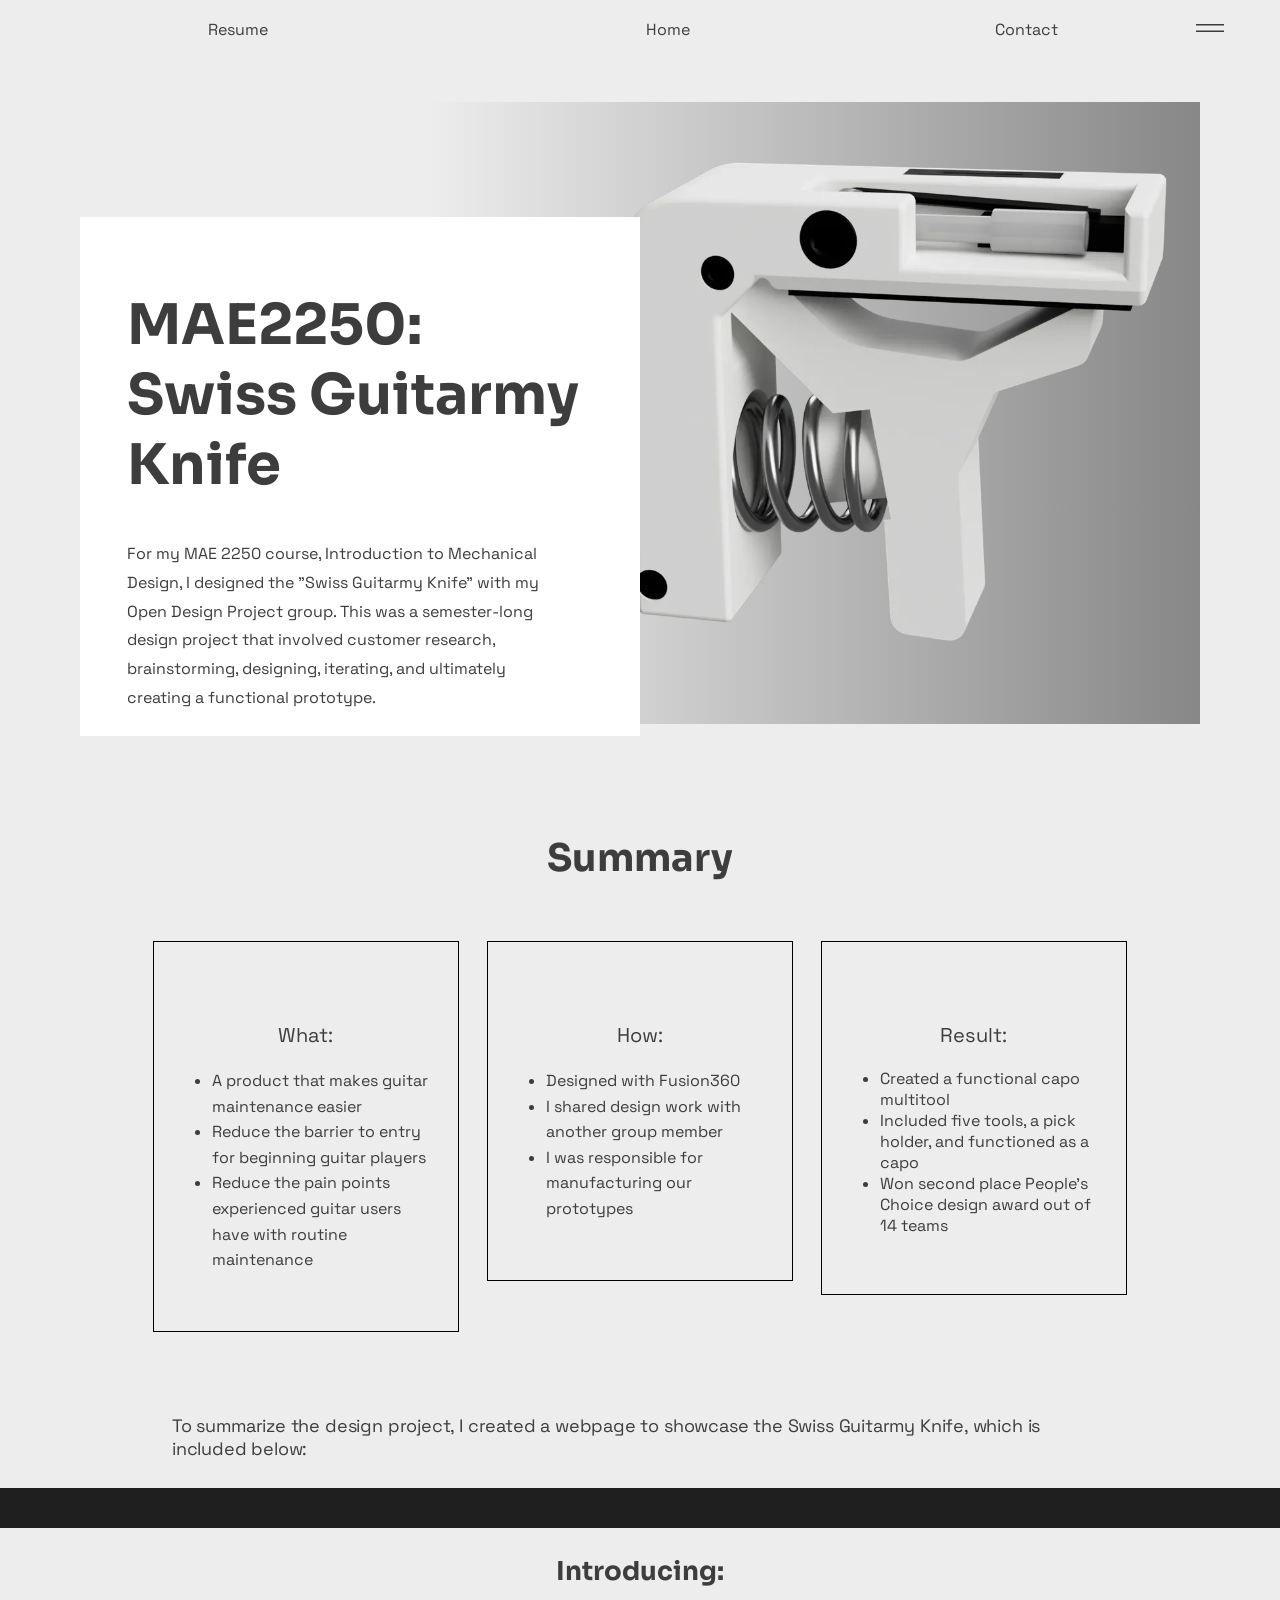
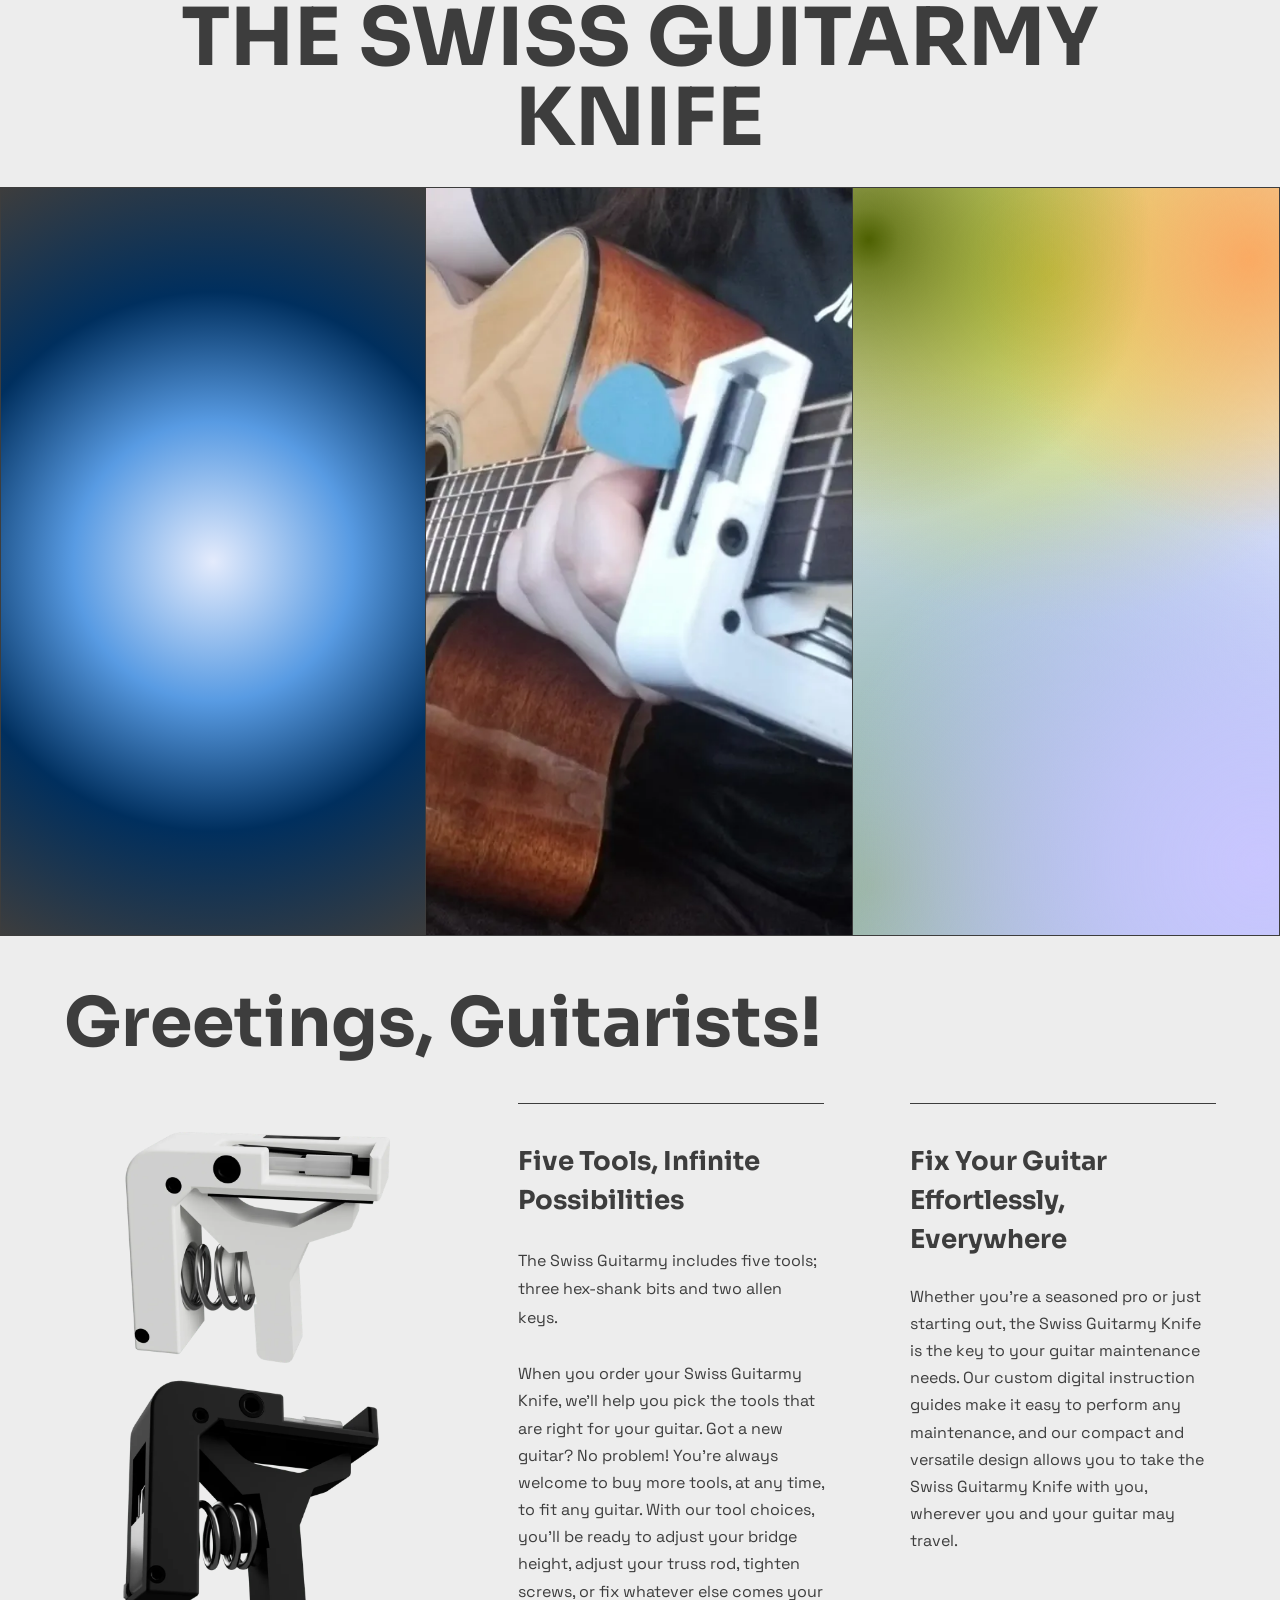
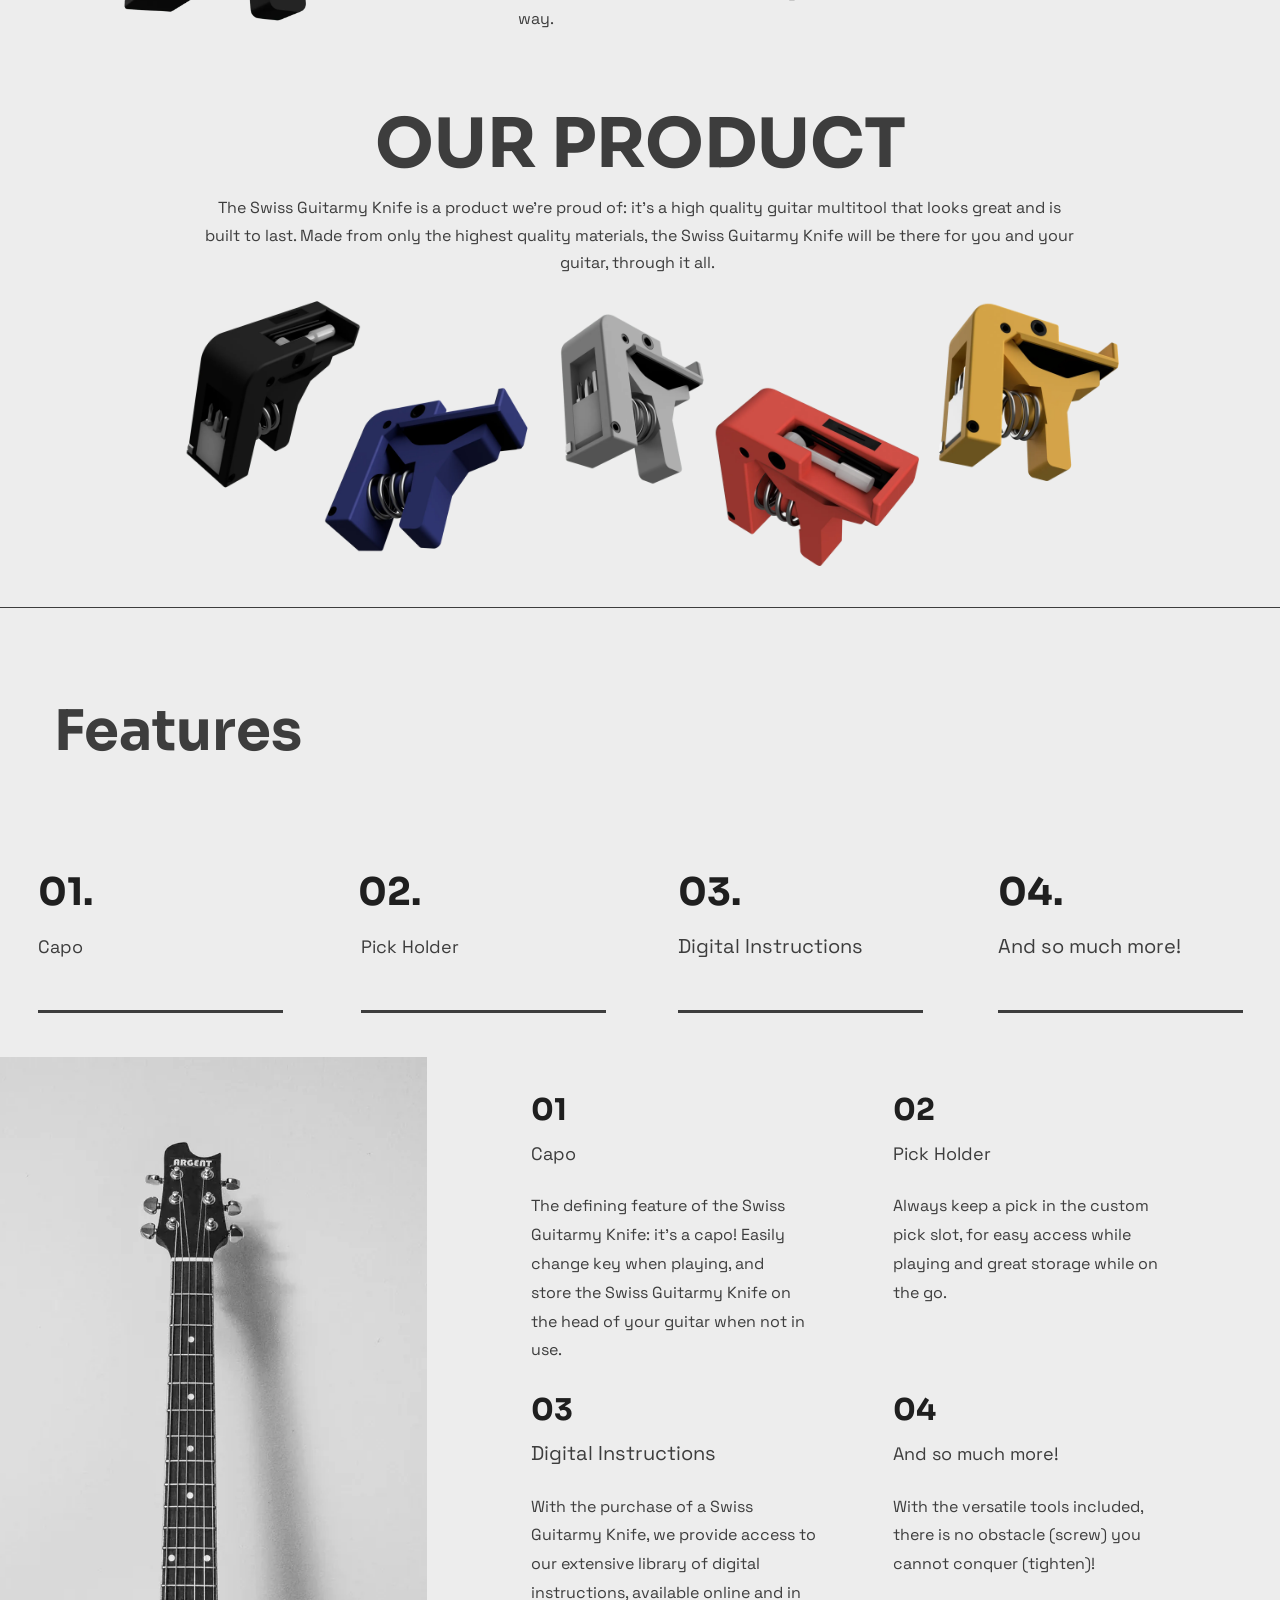
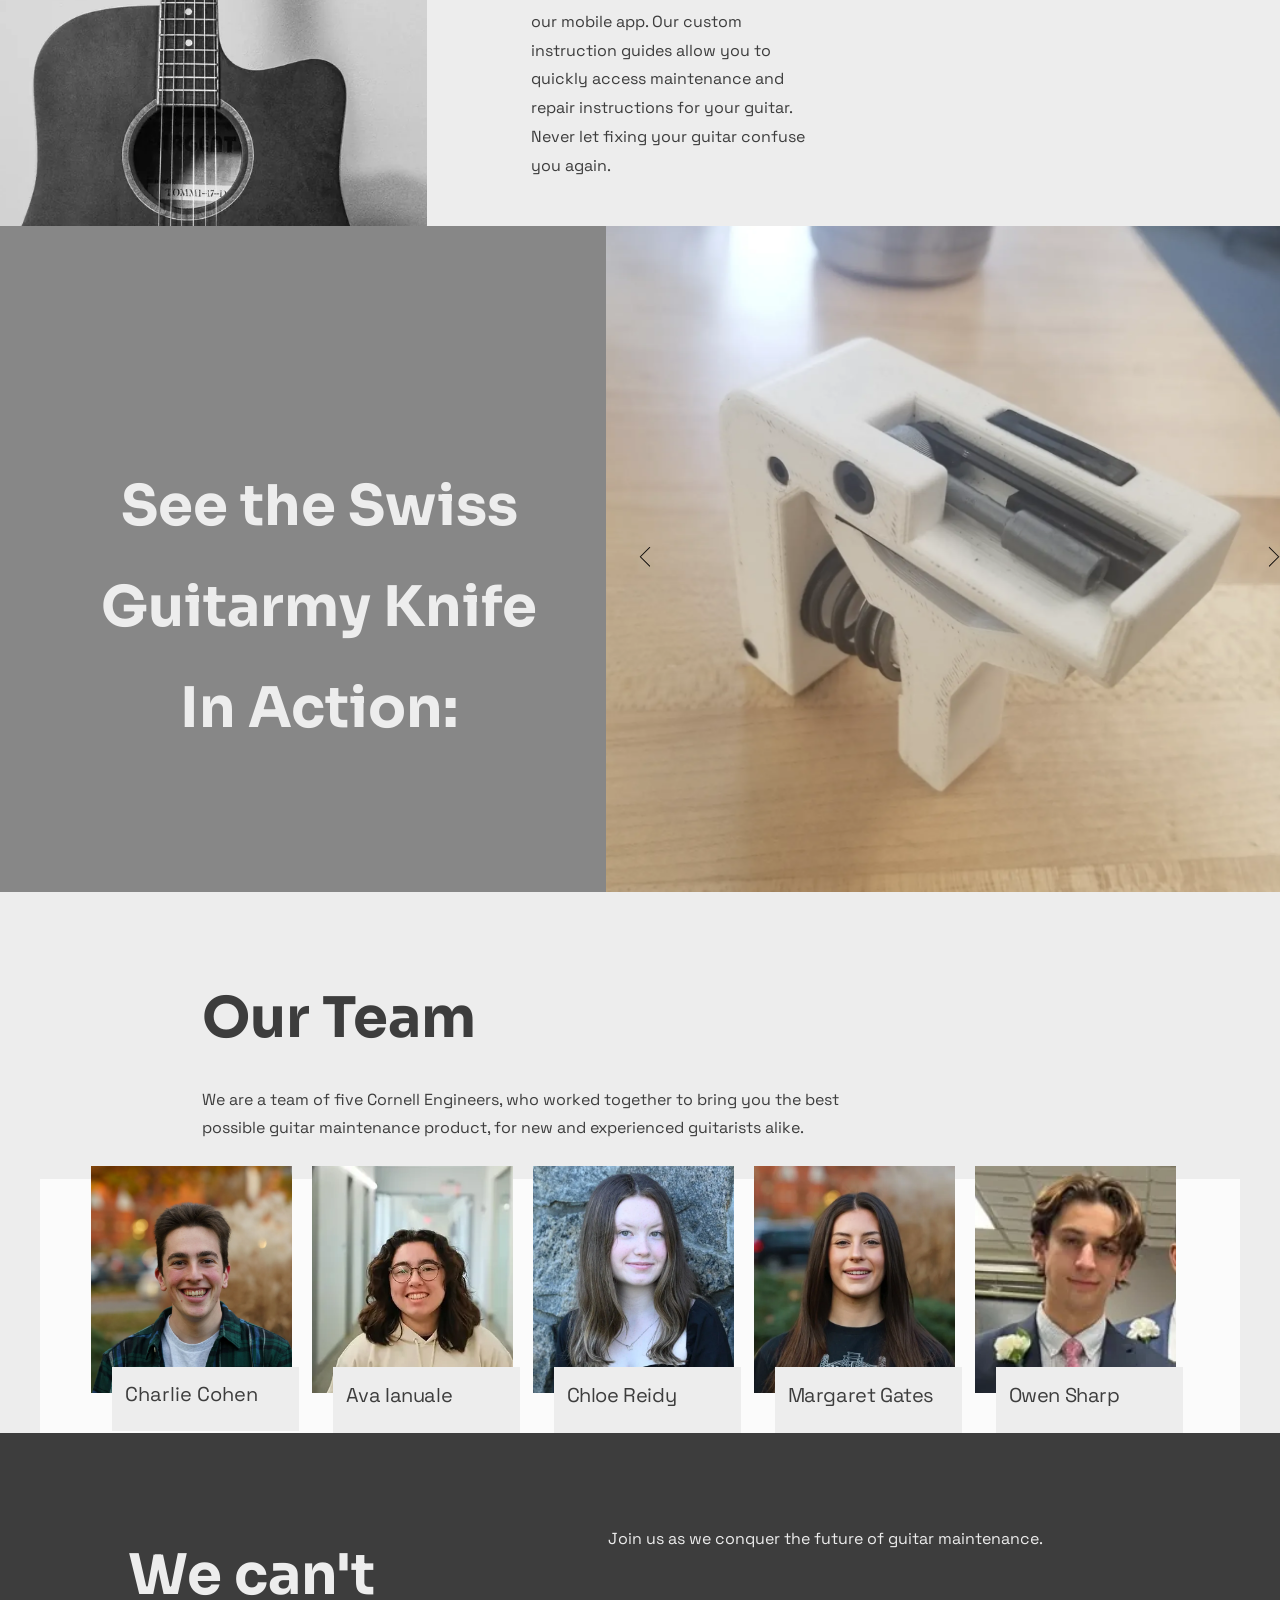
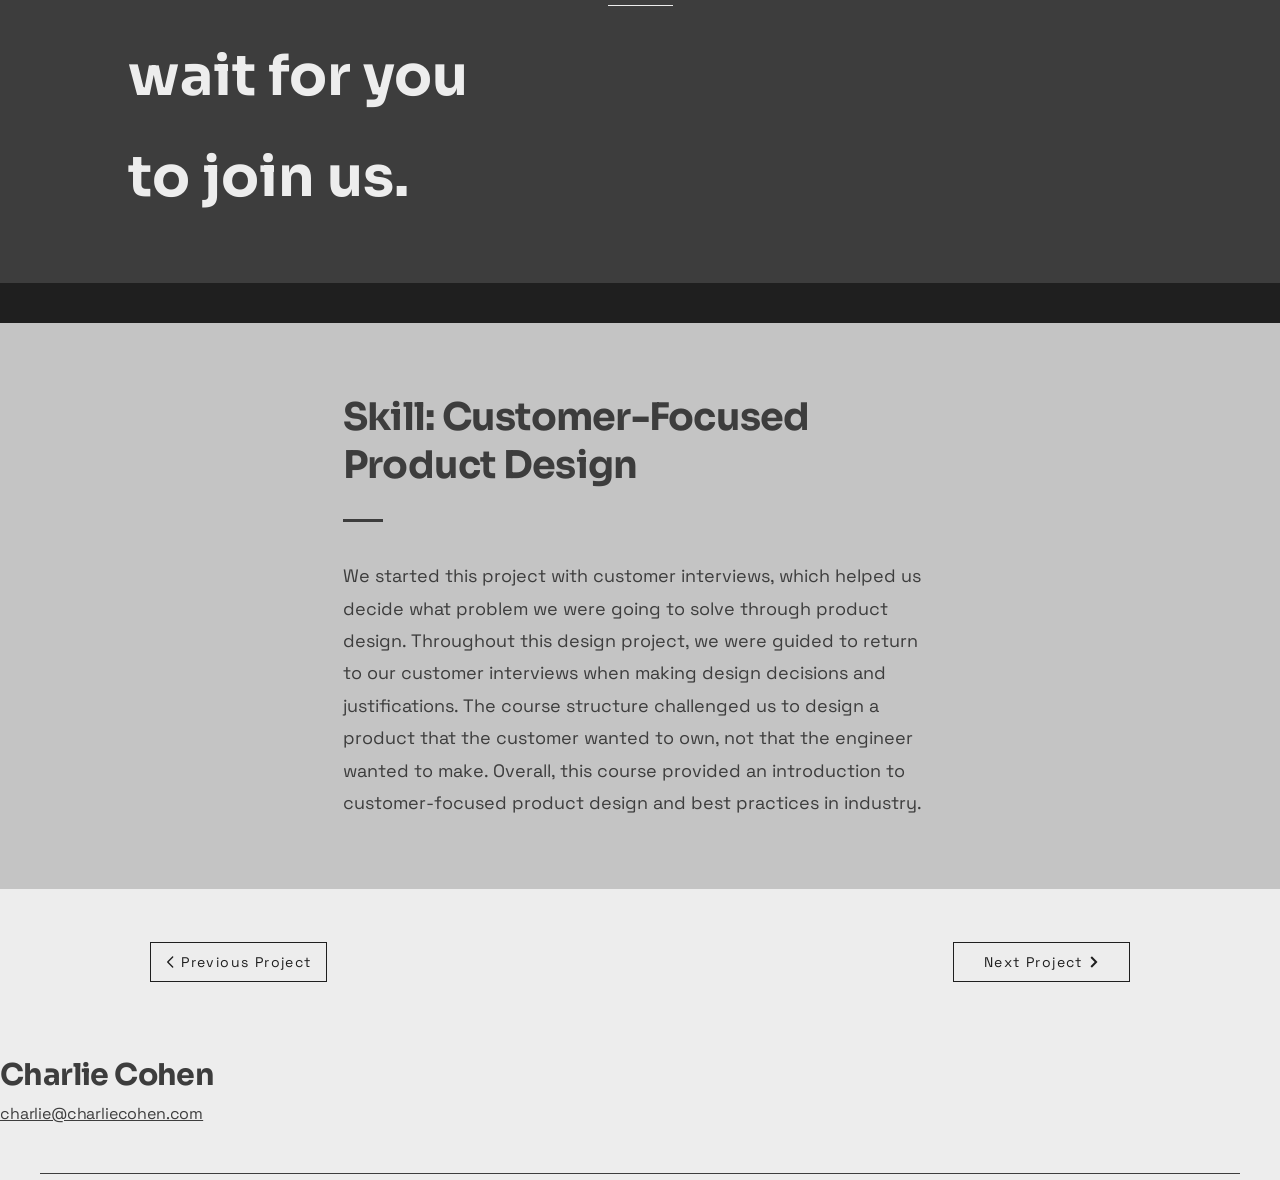
<file: mae2250-swiss-guitarmy-knife/index.html>
<!doctype html>
<html lang="en">
<head>
<meta charset="utf-8">
<meta name="viewport" content="width=device-width, initial-scale=1">
<title>MAE2250: Swiss Guitarmy Knife | Charlie Cohen</title>
<meta name="description" content="For my MAE 2250 course, Introduction to Mechanical Design, I designed the &quot;Swiss Guitarmy Knife&quot; with my Open Design Project group. This was a semester-long design project that involved customer research, brainstorming, designing, iterating, and ultimately creating a functional prototype.">
<link rel="icon" href="../favicon.png">
<link rel="preload" href="../assets/fonts/sora-latin.woff2" as="font" type="font/woff2" crossorigin>
<link rel="preload" href="../assets/fonts/space-grotesk-latin.woff2" as="font" type="font/woff2" crossorigin>
<link rel="stylesheet" href="../assets/style.css">
<script>(function(){var d=document.documentElement,rm=window.matchMedia&&matchMedia('(prefers-reduced-motion: reduce)').matches;if(window.matchMedia&&!rm&&'IntersectionObserver' in window)d.classList.add('mo');try{if(!rm&&!window.CSSViewTransitionRule&&sessionStorage.getItem('pt')&&Date.now()-sessionStorage.getItem('pt')<3000){d.classList.add('pt-pre');setTimeout(function(){d.classList.remove('pt-pre')},1500)}sessionStorage.removeItem('pt')}catch(e){}})();</script>
<style>
.SITE_HEADER-dd0{inset:0;width:100%;height:100%}
.SITE_HEADER-dd1{left:calc(-490*var(--u) + 50%);top:0;width:calc(980*var(--u));height:calc(62*var(--u))}
#comp-m1b6xkbi{left:calc(30*var(--u));top:0;width:calc(-60*var(--u) + 100%);height:calc(53*var(--u))}
#comp-m1b6xkbo15{left:calc(30*var(--u));top:0;width:calc(-20.6*var(--u) + 34.09%);height:calc(53*var(--u))}
#comp-m1b6xkbs2{left:calc(-58.1*var(--u) + 17.03%);top:calc(21*var(--u));width:calc(156*var(--u));height:calc(19*var(--u))}
.comp-m1b6xkbs2-dml0{left:calc(47.5*var(--u));top:calc(-1.7*var(--u));width:calc(61*var(--u));height:calc(22.4*var(--u))}
#comp-m1b6xkbm1{left:calc(9.4*var(--u) + 34.09%);top:0;width:calc(-19.9*var(--u) + 32.97%);height:calc(53*var(--u))}
#comp-m1js20ow{left:calc(153.4*var(--u) + 34.09%);top:calc(21*var(--u));width:calc(156*var(--u));height:calc(19*var(--u))}
.comp-m1js20ow-dml0{left:calc(56.2*var(--u));top:calc(-1.7*var(--u));width:calc(43.6*var(--u));height:calc(22.4*var(--u))}
#comp-m1b6xkbt17{left:calc(-10.1*var(--u) + 67.03%);top:0;width:calc(-19.9*var(--u) + 32.97%);height:calc(53*var(--u))}
#comp-m1js23tu{left:calc(-331*var(--u) + 100%);top:calc(21*var(--u));width:calc(156*var(--u));height:calc(19*var(--u))}
.comp-m1js23tu-dml0{left:calc(46.7*var(--u));top:calc(-1.7*var(--u));width:calc(62.6*var(--u));height:calc(22.4*var(--u))}
#comp-m1b6xkbu6{left:calc(-120*var(--u) + 100%);top:calc(12*var(--u));width:calc(75*var(--u));height:calc(31*var(--u))}
#comp-m1b6xkbv5{left:calc(-120*var(--u) + 100%);top:calc(12*var(--u));width:calc(75*var(--u));height:calc(31*var(--u))}
.comp-m1b6xkbv5-ds0{left:calc(25*var(--u));top:calc(-9.5*var(--u));width:calc(50*var(--u));height:calc(50*var(--u))}
#comp-m1gulen18{left:calc(80*var(--u));top:calc(40*var(--u));width:calc(-160*var(--u) + 100%);height:calc(622*var(--u))}
#comp-m1gulen24{left:calc(80*var(--u));top:calc(40*var(--u));width:calc(-49.8*var(--u) + 31.03%);height:calc(622*var(--u))}
#comp-m1gulen211{left:calc(30.2*var(--u) + 31.03%);top:calc(40*var(--u));width:calc(-110.2*var(--u) + 68.97%);height:calc(622*var(--u))}
.comp-m1gulen211-dmd0{inset:0;width:100%;height:100%}
.comp-m1gulen211-dmm0{inset:0;width:100%;height:100%}
#comp-m1gulen34{left:calc(80*var(--u));top:calc(155*var(--u));width:calc(-160*var(--u) + 100%);height:calc(519*var(--u))}
#comp-m1gulen310{left:calc(80*var(--u));top:calc(155*var(--u));width:calc(-80*var(--u) + 50%);height:calc(519*var(--u))}
.comp-m1gulen310-dmd0{inset:0;width:100%;height:100%}
#comp-m1gulen42{left:calc(-193*var(--u) + 25%);top:calc(228*var(--u));width:calc(465*var(--u));height:auto}
#comp-m1gulen49{left:calc(-193*var(--u) + 25%);top:calc(478*var(--u));width:calc(432*var(--u));height:auto}
#comp-m1gulen52{left:calc(0*var(--u) + 50%);top:calc(155*var(--u));width:calc(-80*var(--u) + 50%);height:calc(519*var(--u))}
.comp-m1gulen511-dmd0{inset:0;width:100%;height:100%}
#comp-m1gulen64{left:calc(-490*var(--u) + 50%);top:calc(80*var(--u));width:calc(980*var(--u));height:auto}
#comp-m1gulen611{left:0;top:calc(188*var(--u));width:100%;height:calc(389*var(--u))}
#comp-m1gulen77__item1{left:calc(-487*var(--u) + 50%);top:calc(187*var(--u));width:calc(306*var(--u));height:calc(390.8*var(--u))}
.comp-m1gulen77__item1-dmd0{inset:0;width:100%;height:100%}
#comp-m1gulen9__item1{left:calc(-457*var(--u) + 50%);top:calc(268*var(--u));width:calc(245*var(--u));height:auto}
#comp-m1gulen97__item1{left:calc(-457*var(--u) + 50%);top:calc(314*var(--u));width:calc(246*var(--u));height:auto}
#comp-m1gulen77__item2{left:calc(-153*var(--u) + 50%);top:calc(187*var(--u));width:calc(306*var(--u));height:calc(339.6*var(--u))}
.comp-m1gulen77__item2-dmd0{inset:0;width:100%;height:100%}
#comp-m1gulen9__item2{left:calc(-123*var(--u) + 50%);top:calc(268*var(--u));width:calc(245*var(--u));height:auto}
#comp-m1gulen97__item2{left:calc(-123*var(--u) + 50%);top:calc(314*var(--u));width:calc(246*var(--u));height:auto}
#comp-m1gulen77__item3{left:calc(181*var(--u) + 50%);top:calc(187*var(--u));width:calc(306*var(--u));height:calc(354*var(--u))}
.comp-m1gulen77__item3-dmd0{inset:0;width:100%;height:100%}
#comp-m1gulen9__item3{left:calc(211*var(--u) + 50%);top:calc(268*var(--u));width:calc(245*var(--u));height:auto}
#comp-m1gulen97__item3{left:calc(211*var(--u) + 50%);top:calc(314*var(--u));width:calc(246*var(--u));height:auto}
#comp-m1gvqm3m{left:calc(-468*var(--u) + 50%);top:calc(22*var(--u));width:calc(932*var(--u));height:auto}
.comp-m1gvrrb2-dmd0{inset:0;width:100%;height:100%}
.comp-m1gvta04-dmd0{inset:0;width:100%;height:100%}
#comp-m1gvta0s1{left:0;top:0;width:100%;height:calc(259*var(--u))}
#comp-m1gvta0s10{left:0;top:0;width:100%;height:calc(259*var(--u))}
#comp-m1gvta0t8{left:calc(-490*var(--u) + 50%);top:calc(28*var(--u));width:calc(980*var(--u));height:auto}
#comp-m1gvta0v6{left:calc(-490*var(--u) + 50%);top:calc(70*var(--u));width:calc(980*var(--u));height:auto}
#comp-m1gvta0w20{left:0;top:calc(259*var(--u));width:100%;height:calc(749*var(--u))}
.comp-m1gvta0w20-dmd0{inset:0;width:100%;height:100%}
#comp-m1gvta0x5{left:calc(1*var(--u));top:calc(260*var(--u));width:calc(-1.2*var(--u) + 33.19%);height:calc(747*var(--u))}
.comp-m1gvta0x5-dmd0{inset:0;width:100%;height:100%}
.comp-m1gvta0x5-dmm0{inset:0;width:100%;height:100%}
#comp-m1gvta0y1{left:calc(0.8*var(--u) + 33.19%);top:calc(260*var(--u));width:calc(-1.4*var(--u) + 33.41%);height:calc(747*var(--u))}
.comp-m1gvta0y1-dm0{inset:0;width:100%;height:100%}
#comp-m1gvta0y12{left:calc(0.4*var(--u) + 66.59%);top:calc(260*var(--u));width:calc(-1.4*var(--u) + 33.41%);height:calc(747*var(--u))}
.comp-m1gvta0y12-dd0{inset:0;width:100%;height:100%}
.comp-m1gvta0y12-dm0{inset:0;width:100%;height:100%}
.comp-m1gvtowt-dmd0{inset:0;width:100%;height:100%}
#comp-m1gvtox99{left:calc(54*var(--u));top:0;width:calc(-108*var(--u) + 100%);height:calc(165.8*var(--u))}
#comp-m1gvtoxa7{left:calc(54*var(--u));top:0;width:calc(-108*var(--u) + 100%);height:calc(165.8*var(--u))}
#comp-m1gvtoxb{left:calc(64*var(--u));top:calc(50*var(--u));width:calc(1047*var(--u));height:auto}
#comp-m1gvtoxc3{left:calc(54*var(--u));top:calc(166.8*var(--u));width:calc(-108*var(--u) + 100%);height:calc(579*var(--u))}
#comp-m1gvtoxd1{left:calc(54*var(--u));top:calc(166.8*var(--u));width:calc(-35.7*var(--u) + 33.25%);height:calc(579*var(--u))}
#comp-m1gvtoxd10{left:calc(-245.3*var(--u) + 16.66%);top:calc(166.8*var(--u));width:calc(504*var(--u));height:calc(300*var(--u))}
.comp-m1gvtoxd10-dmm0{inset:0;width:100%;height:100%}
#comp-m1gvtoxe14{left:calc(-261.3*var(--u) + 16.66%);top:calc(411.8*var(--u));width:calc(514*var(--u));height:calc(305*var(--u))}
.comp-m1gvtoxe14-dmm0{inset:0;width:100%;height:100%}
#comp-m1gvtoxf13{left:calc(18.3*var(--u) + 33.25%);top:calc(166.8*var(--u));width:calc(-35.7*var(--u) + 33.34%);height:calc(579*var(--u))}
#comp-m1gvtoxg{left:calc(-335.3*var(--u) + 66.66%);top:calc(166.8*var(--u));width:calc(306*var(--u));height:calc(7*var(--u))}
.comp-m1gvtoxg-dmd0{inset:0;width:100%;height:100%}
#comp-m1gvtoxg16{left:calc(-335.3*var(--u) + 66.66%);top:calc(205.8*var(--u));width:calc(306*var(--u));height:auto}
#comp-m1gvtoxh17{left:calc(-335.3*var(--u) + 66.66%);top:calc(310.8*var(--u));width:calc(306*var(--u));height:auto}
#comp-m1gvtoxi13{left:calc(-18.3*var(--u) + 66.66%);top:calc(166.8*var(--u));width:calc(-35.7*var(--u) + 33.34%);height:calc(579*var(--u))}
#comp-m1gvtoxj{left:calc(-370*var(--u) + 100%);top:calc(166.8*var(--u));width:calc(306*var(--u));height:calc(7*var(--u))}
.comp-m1gvtoxj-dmd0{inset:0;width:100%;height:100%}
#comp-m1gvtoxj16{left:calc(-370*var(--u) + 100%);top:calc(205.8*var(--u));width:calc(306*var(--u));height:auto}
#comp-m1gvtoxk14{left:calc(-370*var(--u) + 100%);top:calc(346.8*var(--u));width:calc(306*var(--u));height:auto}
#comp-m1gvtoxl4{left:calc(-480*var(--u) + 50%);top:calc(770.8*var(--u));width:calc(960*var(--u));height:auto}
#comp-m1gvtoxm{left:calc(-439*var(--u) + 50%);top:calc(858.6*var(--u));width:calc(876*var(--u));height:auto}
#comp-m1gvtoxm19{left:calc(-568*var(--u) + 50%);top:calc(961.2*var(--u));width:calc(342*var(--u));height:calc(201*var(--u))}
.comp-m1gvtoxm19-dmm0{inset:0;width:100%;height:100%}
#comp-m1gvtoxn12{left:calc(-404*var(--u) + 50%);top:calc(1045.2*var(--u));width:calc(326*var(--u));height:calc(193*var(--u))}
.comp-m1gvtoxn12-dmm0{inset:0;width:100%;height:100%}
#comp-m1gvtoxo1{left:calc(-204*var(--u) + 50%);top:calc(961.2*var(--u));width:calc(337*var(--u));height:calc(201*var(--u))}
.comp-m1gvtoxo1-dmm0{inset:0;width:100%;height:100%}
#comp-m1gvtoxo18{left:calc(-31*var(--u) + 50%);top:calc(1045.2*var(--u));width:calc(337*var(--u));height:calc(201*var(--u))}
.comp-m1gvtoxo18-dmm0{inset:0;width:100%;height:100%}
#comp-m1gvtoxp15{left:calc(189*var(--u) + 50%);top:calc(961.2*var(--u));width:calc(342*var(--u));height:calc(201*var(--u))}
.comp-m1gvtoxp15-dmm0{inset:0;width:100%;height:100%}
#comp-m1gvtoxq1{left:0;top:calc(1271.2*var(--u));width:100%;height:calc(1*var(--u))}
.comp-m1gvtoxq1-dmd0{inset:0;width:100%;height:100%}
.comp-m1gvu84p-dmd0{inset:0;width:100%;height:100%}
#comp-m1gvu8533{left:0;top:0;width:100%;height:calc(152*var(--u))}
#comp-m1gvu854{left:0;top:0;width:100%;height:calc(152*var(--u))}
#comp-m1gvu8547{left:calc(54*var(--u));top:calc(35*var(--u));width:calc(850*var(--u));height:auto}
#comp-m1gvu8553{left:0;top:calc(152*var(--u));width:100%;height:calc(268*var(--u))}
#comp-m1gvu85510{left:0;top:calc(152*var(--u));width:calc(0*var(--u) + 25%);height:calc(268*var(--u))}
#comp-m1gvu8564{left:calc(-122.5*var(--u) + 12.5%);top:calc(202*var(--u));width:calc(237*var(--u));height:auto}
#comp-m1gvu85610{left:calc(-122.5*var(--u) + 12.5%);top:calc(293*var(--u));width:calc(237*var(--u));height:auto}
#comp-m1gvu8571{left:calc(-122.5*var(--u) + 12.5%);top:calc(373*var(--u));width:calc(245*var(--u));height:calc(7*var(--u))}
.comp-m1gvu8571-dmd0{inset:0;width:100%;height:100%}
#comp-m1gvu8578{left:calc(0*var(--u) + 25%);top:calc(152*var(--u));width:calc(0*var(--u) + 25%);height:calc(268*var(--u))}
#comp-m1gvu858{left:calc(-122.5*var(--u) + 37.5%);top:calc(202*var(--u));width:calc(237*var(--u));height:auto}
#comp-m1gvu8587{left:calc(-119.5*var(--u) + 37.5%);top:calc(293*var(--u));width:calc(237*var(--u));height:auto}
#comp-m1gvu85814{left:calc(-119.5*var(--u) + 37.5%);top:calc(373*var(--u));width:calc(245*var(--u));height:calc(7*var(--u))}
.comp-m1gvu85814-dmd0{inset:0;width:100%;height:100%}
#comp-m1gvu8594{left:calc(0*var(--u) + 50%);top:calc(152*var(--u));width:calc(0*var(--u) + 25%);height:calc(268*var(--u))}
#comp-m1gvu85911{left:calc(-122.5*var(--u) + 62.5%);top:calc(202*var(--u));width:calc(237*var(--u));height:auto}
#comp-m1gvu85a1{left:calc(-122.5*var(--u) + 62.5%);top:calc(293*var(--u));width:calc(237*var(--u));height:auto}
#comp-m1gvu85a8{left:calc(-122.5*var(--u) + 62.5%);top:calc(373*var(--u));width:calc(245*var(--u));height:calc(7*var(--u))}
.comp-m1gvu85a8-dmd0{inset:0;width:100%;height:100%}
#comp-m1gvu85a14{left:calc(0*var(--u) + 75%);top:calc(152*var(--u));width:calc(0*var(--u) + 25%);height:calc(268*var(--u))}
#comp-m1gvu85b4{left:calc(-122.5*var(--u) + 87.5%);top:calc(202*var(--u));width:calc(237*var(--u));height:auto}
#comp-m1gvu85d1{left:calc(-122.5*var(--u) + 87.5%);top:calc(293*var(--u));width:calc(237*var(--u));height:auto}
#comp-m1gvu85d8{left:calc(-122.5*var(--u) + 87.5%);top:calc(373*var(--u));width:calc(245*var(--u));height:calc(7*var(--u))}
.comp-m1gvu85d8-dmd0{inset:0;width:100%;height:100%}
.comp-m1gvulea-dmd0{inset:0;width:100%;height:100%}
#comp-m1gvulep{left:0;top:0;width:100%;height:calc(768.6*var(--u))}
#comp-m1gvuleq{left:0;top:0;width:calc(-0.1*var(--u) + 33.37%);height:calc(768.6*var(--u))}
.comp-m1gvuleq-dmd0{inset:0;width:100%;height:100%}
.comp-m1gvuleq-dmm0{inset:0;width:100%;height:100%}
#comp-m1gvuleq9{left:calc(-0.1*var(--u) + 33.37%);top:0;width:calc(0.1*var(--u) + 66.62%);height:calc(768.6*var(--u))}
#comp-m1gvules6{left:calc(-322.6*var(--u) + 66.69%);top:calc(27*var(--u));width:calc(245*var(--u));height:auto}
#comp-m1gvulet4{left:calc(-322.6*var(--u) + 66.69%);top:calc(80*var(--u));width:calc(280*var(--u));height:auto}
#comp-m1gvulet11{left:calc(-322.6*var(--u) + 66.69%);top:calc(135.4*var(--u));width:calc(276*var(--u));height:auto}
#comp-m1gvuleu3{left:calc(-322.6*var(--u) + 66.69%);top:calc(327.2*var(--u));width:calc(245*var(--u));height:auto}
#comp-m1gvuleu10{left:calc(-322.6*var(--u) + 66.69%);top:calc(380.2*var(--u));width:calc(280*var(--u));height:auto}
#comp-m1gvulev1{left:calc(-322.6*var(--u) + 66.69%);top:calc(435.6*var(--u));width:calc(286*var(--u));height:auto}
#comp-m1gvulev8{left:calc(39.4*var(--u) + 66.69%);top:calc(27*var(--u));width:calc(245*var(--u));height:auto}
#comp-m1gvulev15{left:calc(39.4*var(--u) + 66.69%);top:calc(80*var(--u));width:calc(280*var(--u));height:auto}
#comp-m1gvulew6{left:calc(39.4*var(--u) + 66.69%);top:calc(135.4*var(--u));width:calc(276*var(--u));height:auto}
#comp-m1gvulew13{left:calc(39.4*var(--u) + 66.69%);top:calc(327.2*var(--u));width:calc(245*var(--u));height:auto}
#comp-m1gvulex1{left:calc(39.4*var(--u) + 66.69%);top:calc(380.2*var(--u));width:calc(280*var(--u));height:auto}
#comp-m1gvulex8{left:calc(39.4*var(--u) + 66.69%);top:calc(435.6*var(--u));width:calc(276*var(--u));height:auto}
.comp-m1gvuy47-dmd0{inset:0;width:100%;height:100%}
#comp-m1gvuy4n2{left:0;top:0;width:100%;height:calc(666*var(--u))}
.comp-m1gvuy4n2-dmd0{inset:0;width:100%;height:100%}
#comp-m1gvuy4o1{left:0;top:0;width:calc(-0.1*var(--u) + 49.91%);height:calc(666*var(--u))}
#comp-m1gvuy4o8{left:calc(-242.8*var(--u) + 24.97%);top:calc(221*var(--u));width:calc(485*var(--u));height:auto}
#comp-m1gvuy4p4{left:calc(-0.1*var(--u) + 49.91%);top:0;width:calc(0.1*var(--u) + 50.09%);height:calc(666*var(--u))}
#comp-m1gvuy4p11{left:calc(-353.8*var(--u) + 74.97%);top:0;width:calc(707*var(--u));height:calc(666*var(--u))}
.comp-m1gvuy4p11-dms0{left:calc(34*var(--u));top:calc(321.7*var(--u));width:calc(10*var(--u));height:calc(19.5*var(--u))}
.comp-m1gvuy4p11-dms1{left:calc(663.1*var(--u));top:calc(321.7*var(--u));width:calc(10*var(--u));height:calc(19.5*var(--u))}
#comp-m1gvuy4q4,#comp-m1gvuy4q4-s1,#comp-m1gvuy4q4-s2,#comp-m1gvuy4q4-s3,#comp-m1gvuy4q4-s4{left:calc(-353.8*var(--u) + 74.97%);top:0;width:calc(707*var(--u));height:calc(666*var(--u))}
.comp-m1gvuy4q4-dmd0{inset:0;width:100%;height:100%}
.comp-m1gvuy4q4-dmm0{inset:0;width:100%;height:100%}
.comp-m1gvv910-dmd0{inset:0;width:100%;height:100%}
#comp-m1gvv91g1{left:calc(-438*var(--u) + 50%);top:calc(67*var(--u));width:calc(907*var(--u));height:auto}
#comp-m1gvv91g8{left:calc(-438*var(--u) + 50%);top:calc(194*var(--u));width:calc(659*var(--u));height:auto}
#comp-m1gvv91h6{left:calc(40*var(--u));top:calc(287.6*var(--u));width:calc(-80*var(--u) + 100%);height:calc(254*var(--u))}
#comp-m1gvv91i{left:calc(40*var(--u));top:calc(287.6*var(--u));width:calc(-80*var(--u) + 100%);height:calc(254*var(--u))}
.comp-m1gvv91i-dmd0{inset:0;width:100%;height:100%}
#comp-m1gvv91i6{left:calc(60*var(--u));top:calc(287.6*var(--u));width:calc(-120*var(--u) + 100%);height:calc(254*var(--u))}
#comp-m1gvv91j5__item1{left:calc(-542.5*var(--u) + 50%);top:calc(287.6*var(--u));width:calc(201*var(--u));height:calc(252*var(--u))}
#comp-m1gvv91k7__item1{left:calc(-549.5*var(--u) + 50%);top:calc(274.6*var(--u));width:calc(201*var(--u));height:calc(227*var(--u))}
.comp-m1gvv91k7__item1-dmm0{inset:0;width:100%;height:100%}
#comp-m1gvv91l5__item1{left:calc(-528.5*var(--u) + 50%);top:calc(475.6*var(--u));width:calc(187*var(--u));height:calc(64*var(--u))}
.comp-m1gvv91l5__item1-dmd0{inset:0;width:100%;height:100%}
#comp-m1gvv91l9__item1{left:calc(-515.5*var(--u) + 50%);top:calc(489.6*var(--u));width:calc(224*var(--u));height:auto}
#comp-m1gvv91j5__item-kf51ysxt{left:calc(-321.5*var(--u) + 50%);top:calc(287.6*var(--u));width:calc(201*var(--u));height:calc(254*var(--u))}
#comp-m1gvv91k7__item-kf51ysxt{left:calc(-328.5*var(--u) + 50%);top:calc(274.6*var(--u));width:calc(201*var(--u));height:calc(227*var(--u))}
.comp-m1gvv91k7__item-kf51ysxt-dmm0{inset:0;width:100%;height:100%}
.comp-m1gvv91k7__item-kf51ysxt-dmm0c{width:112.96%;height:100.02%;left:-4.32%;top:-0.01%}
#comp-m1gvv91l5__item-kf51ysxt{left:calc(-307.5*var(--u) + 50%);top:calc(475.6*var(--u));width:calc(187*var(--u));height:calc(66*var(--u))}
.comp-m1gvv91l5__item-kf51ysxt-dmd0{inset:0;width:100%;height:100%}
#comp-m1gvv91l9__item-kf51ysxt{left:calc(-294.5*var(--u) + 50%);top:calc(489.6*var(--u));width:calc(224*var(--u));height:auto}
#comp-m1gvv91j5__item-kf51yt5v{left:calc(-100.5*var(--u) + 50%);top:calc(287.6*var(--u));width:calc(201*var(--u));height:calc(254*var(--u))}
#comp-m1gvv91k7__item-kf51yt5v{left:calc(-107.5*var(--u) + 50%);top:calc(274.6*var(--u));width:calc(201*var(--u));height:calc(227*var(--u))}
.comp-m1gvv91k7__item-kf51yt5v-dmm0{inset:0;width:100%;height:100%}
.comp-m1gvv91k7__item-kf51yt5v-dmm0c{width:112.99%;height:100.05%;left:-6.92%;top:-0.03%}
#comp-m1gvv91l5__item-kf51yt5v{left:calc(-86.5*var(--u) + 50%);top:calc(475.6*var(--u));width:calc(187*var(--u));height:calc(66*var(--u))}
.comp-m1gvv91l5__item-kf51yt5v-dmd0{inset:0;width:100%;height:100%}
#comp-m1gvv91l9__item-kf51yt5v{left:calc(-73.5*var(--u) + 50%);top:calc(489.6*var(--u));width:calc(224*var(--u));height:auto}
#comp-m1gvv91j5__item-kf51ytd5{left:calc(120.5*var(--u) + 50%);top:calc(287.6*var(--u));width:calc(201*var(--u));height:calc(254*var(--u))}
#comp-m1gvv91k7__item-kf51ytd5{left:calc(113.5*var(--u) + 50%);top:calc(274.6*var(--u));width:calc(201*var(--u));height:calc(227*var(--u))}
.comp-m1gvv91k7__item-kf51ytd5-dmm0{inset:0;width:100%;height:100%}
.comp-m1gvv91k7__item-kf51ytd5-dmm0c{width:138.41%;height:122.56%;left:-18.86%;top:-0.02%}
#comp-m1gvv91l5__item-kf51ytd5{left:calc(134.5*var(--u) + 50%);top:calc(475.6*var(--u));width:calc(187*var(--u));height:calc(66*var(--u))}
.comp-m1gvv91l5__item-kf51ytd5-dmd0{inset:0;width:100%;height:100%}
#comp-m1gvv91l9__item-kf51ytd5{left:calc(147.5*var(--u) + 50%);top:calc(489.6*var(--u));width:calc(224*var(--u));height:auto}
#comp-m1gvv91j5__item-lvztao85{left:calc(341.5*var(--u) + 50%);top:calc(287.6*var(--u));width:calc(201*var(--u));height:calc(254*var(--u))}
#comp-m1gvv91k7__item-lvztao85{left:calc(334.5*var(--u) + 50%);top:calc(274.6*var(--u));width:calc(201*var(--u));height:calc(227*var(--u))}
.comp-m1gvv91k7__item-lvztao85-dmm0{inset:0;width:100%;height:100%}
.comp-m1gvv91k7__item-lvztao85-dmm0c{width:140.56%;height:124.46%;left:-20.28%;top:-0%}
#comp-m1gvv91l5__item-lvztao85{left:calc(355.5*var(--u) + 50%);top:calc(475.6*var(--u));width:calc(187*var(--u));height:calc(66*var(--u))}
.comp-m1gvv91l5__item-lvztao85-dmd0{inset:0;width:100%;height:100%}
#comp-m1gvv91l9__item-lvztao85{left:calc(368.5*var(--u) + 50%);top:calc(489.6*var(--u));width:calc(224*var(--u));height:auto}
.comp-m1gvvhy6-dmd0{inset:0;width:100%;height:100%}
#comp-m1gvvhyn{left:0;top:0;width:100%;height:calc(426*var(--u))}
#comp-m1gvvhyn7{left:0;top:0;width:calc(0*var(--u) + 40%);height:calc(426*var(--u))}
#comp-m1gvvhyo6{left:calc(-384*var(--u) + 40%);top:calc(83*var(--u));width:calc(373*var(--u));height:auto}
#comp-m1gvvhyp{left:calc(0*var(--u) + 40%);top:0;width:calc(0*var(--u) + 60%);height:calc(426*var(--u))}
#comp-m1gvvhyp7{left:calc(-288*var(--u) + 70%);top:calc(92*var(--u));width:calc(436*var(--u));height:auto}
#comp-m1gvvhyp13{left:calc(-288*var(--u) + 70%);top:calc(171.6*var(--u));width:calc(65*var(--u));height:calc(5*var(--u))}
.comp-m1gvvhyp13-dmd0{inset:0;width:100%;height:100%}
.comp-m1gvwxfg-dmd0{inset:0;width:100%;height:100%}
.comp-m1gvwkry-dmd0{inset:0;width:100%;height:100%}
#comp-m1gvwksc4{left:calc(-297*var(--u) + 50%);top:calc(70*var(--u));width:calc(586*var(--u));height:auto}
#comp-m1gvwksd3{left:calc(-297*var(--u) + 50%);top:calc(196*var(--u));width:calc(40*var(--u));height:calc(5*var(--u))}
.comp-m1gvwksd3-dmd0{inset:0;width:100%;height:100%}
#comp-m1gvwksd9{left:calc(-297*var(--u) + 50%);top:calc(237*var(--u));width:calc(594*var(--u));height:auto}
#comp-m1gvw0ii6{left:calc(-490*var(--u) + 50%);top:calc(53*var(--u));width:calc(177*var(--u));height:calc(40*var(--u))}
.comp-m1gvw0ii6-dmd0{inset:0;width:100%;height:100%}
.comp-m1gvw0ii6-dms0{left:calc(14.8*var(--u));top:calc(14*var(--u));width:calc(12*var(--u));height:calc(12*var(--u))}
.comp-m1gvw0ii6-dml0{left:calc(30.8*var(--u));top:calc(11*var(--u));width:calc(131.4*var(--u));height:calc(18*var(--u))}
#comp-m1gvw0ij5{left:calc(313*var(--u) + 50%);top:calc(53*var(--u));width:calc(177*var(--u));height:calc(40*var(--u))}
.comp-m1gvw0ij5-dmd0{inset:0;width:100%;height:100%}
.comp-m1gvw0ij5-dms0{left:calc(134.8*var(--u));top:calc(14*var(--u));width:calc(12*var(--u));height:calc(12*var(--u))}
.comp-m1gvw0ij5-dml0{left:calc(30.2*var(--u));top:calc(11*var(--u));width:calc(100.6*var(--u));height:calc(18*var(--u))}
.SITE_FOOTER-dmd0{inset:0;width:100%;height:100%}
.SITE_FOOTER-dmd1{left:calc(-490*var(--u) + 50%);top:0;width:calc(980*var(--u));height:calc(198*var(--u))}
#comp-m1bj8ctk{left:max(0px,calc(-657*var(--u) + 50%));top:calc(75*var(--u));width:calc(307*var(--u));height:auto}
#comp-m1bj8ctv{left:max(0px,calc(-657*var(--u) + 50%));top:calc(121*var(--u));width:calc(307*var(--u));height:auto}
#comp-m1b6xkci{left:calc(40*var(--u));top:calc(191*var(--u));width:calc(-80*var(--u) + 100%);height:calc(7*var(--u))}
.comp-m1b6xkci-dmd0{inset:0;width:100%;height:100%}
#SITE_HEADER{height:calc(62*var(--u))}
.SITE_HEADER-md0{display:none}
.SITE_HEADER-md1{display:none}
.SITE_HEADER-md2{display:none}
.SITE_HEADER-md3{display:none}
#comp-m1gulen1{height:calc(692*var(--u))}
#comp-m1gulen511{height:calc(638*var(--u))}
#comp-m1gvq5tq{height:calc(95.8*var(--u))}
#comp-m1gvrrb2{height:calc(40*var(--u))}
#comp-m1gvta04{height:calc(1008*var(--u))}
#comp-m1gvtowt{height:calc(1301.2*var(--u))}
#comp-m1gvu84p{height:calc(420*var(--u))}
#comp-m1gvulea{height:calc(768.6*var(--u))}
#comp-m1gvuy47{height:calc(666*var(--u))}
#comp-m1gvv910{height:calc(541.6*var(--u))}
#comp-m1gvvhy6{height:calc(450*var(--u))}
#comp-m1gvwxfg{height:calc(40*var(--u))}
#comp-m1gvwkry{height:calc(566.3*var(--u))}
#comp-m1gvw0i3{height:calc(93*var(--u))}
#SITE_FOOTER{height:calc(198*var(--u))}
@media (max-width:767.98px){
#SITE_HEADER{height:calc(59*var(--u));display:block}
.SITE_HEADER-dd0{display:none}
.SITE_HEADER-dd1{display:none}
.SITE_HEADER-md0{inset:0;width:100%;height:100%}
.SITE_HEADER-md1{left:calc(10*var(--u));top:0;width:calc(300*var(--u));height:calc(59*var(--u))}
.SITE_HEADER-md2{left:calc(287*var(--u));top:calc(23*var(--u));width:calc(22*var(--u));height:calc(2*var(--u))}
.SITE_HEADER-md3{left:calc(287*var(--u));top:calc(33*var(--u));width:calc(22*var(--u));height:calc(2*var(--u))}
#comp-m1b6xkbi{display:none}
#comp-m1b6xkbo15{display:none}
#comp-m1b6xkbs2{display:block;left:calc(7*var(--u));top:calc(8*var(--u));width:calc(82*var(--u));height:calc(42*var(--u))}
.comp-m1b6xkbs2-dml0{left:calc(1*var(--u));top:calc(9.1*var(--u));width:calc(64.5*var(--u));height:calc(23.7*var(--u))}
#comp-m1b6xkbm1{display:none}
#comp-m1js20ow{display:block;left:calc(111*var(--u));top:calc(8*var(--u));width:calc(60*var(--u));height:calc(42*var(--u))}
.comp-m1js20ow-dml0{left:calc(1*var(--u));top:calc(10.5*var(--u));width:calc(40.7*var(--u));height:calc(20.9*var(--u))}
#comp-m1b6xkbt17{display:none}
#comp-m1js23tu{display:block;left:calc(197*var(--u));top:calc(8*var(--u));width:calc(69*var(--u));height:calc(42*var(--u))}
.comp-m1js23tu-dml0{left:calc(1*var(--u));top:calc(10.5*var(--u));width:calc(58.4*var(--u));height:calc(20.9*var(--u))}
#comp-m1b6xkbu6{display:none}
#comp-m1b6xkbv5{display:none}
.comp-m1b6xkbv5-ds0{display:none}
#comp-m1gulen1{height:calc(535.2*var(--u));display:block}
#comp-m1gulen18{display:block;left:0;top:0;width:calc(320*var(--u));height:calc(130*var(--u))}
#comp-m1gulen24{display:none}
#comp-m1gulen211{display:block;left:0;top:0;width:calc(320*var(--u));height:calc(130*var(--u))}
.comp-m1gulen211-dmd0{inset:0;width:100%;height:100%}
#comp-m1gulen34{display:block;left:0;top:calc(130*var(--u));width:calc(320*var(--u));height:calc(405.2*var(--u))}
#comp-m1gulen310{display:block;left:0;top:calc(130*var(--u));width:calc(320*var(--u));height:calc(405.2*var(--u))}
.comp-m1gulen310-dmd0{inset:0;width:100%;height:100%}
#comp-m1gulen42{display:block;left:calc(20*var(--u));top:calc(170*var(--u));width:calc(280*var(--u));height:auto}
#comp-m1gulen49{display:block;left:calc(20*var(--u));top:calc(266*var(--u));width:calc(280*var(--u));height:auto}
#comp-m1gulen52{display:none}
#comp-m1gulen511{height:calc(916*var(--u));display:block}
.comp-m1gulen511-dmd0{inset:0;width:100%;height:100%}
#comp-m1gulen64{display:block;left:calc(20*var(--u));top:calc(20*var(--u));width:calc(280*var(--u));height:auto}
#comp-m1gulen611{display:block;left:0;top:calc(73*var(--u));width:calc(320*var(--u));height:calc(843*var(--u))}
#comp-m1gulen77__item1{display:block;left:calc(-1*var(--u));top:calc(72*var(--u));width:calc(322*var(--u));height:calc(297*var(--u))}
.comp-m1gulen77__item1-dmd0{inset:0;width:100%;height:100%}
#comp-m1gulen9__item1{display:block;left:calc(20*var(--u));top:calc(114*var(--u));width:calc(280*var(--u));height:auto}
#comp-m1gulen97__item1{display:block;left:calc(20*var(--u));top:calc(160*var(--u));width:calc(280*var(--u));height:auto}
#comp-m1gulen77__item2{display:block;left:calc(-1*var(--u));top:calc(397*var(--u));width:calc(322*var(--u));height:calc(249*var(--u))}
.comp-m1gulen77__item2-dmd0{inset:0;width:100%;height:100%}
#comp-m1gulen9__item2{display:block;left:calc(20*var(--u));top:calc(439*var(--u));width:calc(280*var(--u));height:auto}
#comp-m1gulen97__item2{display:block;left:calc(20*var(--u));top:calc(485*var(--u));width:calc(280*var(--u));height:auto}
#comp-m1gulen77__item3{display:block;left:calc(-1*var(--u));top:calc(674*var(--u));width:calc(322*var(--u));height:calc(243*var(--u))}
.comp-m1gulen77__item3-dmd0{inset:0;width:100%;height:100%}
#comp-m1gulen9__item3{display:block;left:calc(20*var(--u));top:calc(716*var(--u));width:calc(280*var(--u));height:auto}
#comp-m1gulen97__item3{display:block;left:calc(20*var(--u));top:calc(762*var(--u));width:calc(280*var(--u));height:auto}
#comp-m1gvq5tq{height:calc(128.4*var(--u));display:block}
#comp-m1gvqm3m{display:block;left:calc(20*var(--u));top:calc(20*var(--u));width:calc(280*var(--u));height:auto}
#comp-m1gvrrb2{height:calc(10*var(--u));display:block}
.comp-m1gvrrb2-dmd0{inset:0;width:100%;height:100%}
#comp-m1gvta04{height:calc(548.5*var(--u));display:block}
.comp-m1gvta04-dmd0{inset:0;width:100%;height:100%}
#comp-m1gvta0s1{display:block;left:0;top:0;width:calc(320*var(--u));height:calc(207.5*var(--u))}
#comp-m1gvta0s10{display:block;left:0;top:0;width:calc(320*var(--u));height:calc(207.5*var(--u))}
#comp-m1gvta0t8{display:block;left:calc(20*var(--u));top:calc(35*var(--u));width:calc(280*var(--u));height:auto}
#comp-m1gvta0v6{display:block;left:calc(20*var(--u));top:calc(69.5*var(--u));width:calc(280*var(--u));height:auto}
#comp-m1gvta0w20{display:block;left:0;top:calc(207.5*var(--u));width:calc(320*var(--u));height:calc(321*var(--u))}
.comp-m1gvta0w20-dmd0{inset:0;width:100%;height:100%}
#comp-m1gvta0x5{display:block;left:0;top:calc(207.5*var(--u));width:calc(320*var(--u));height:calc(321*var(--u))}
.comp-m1gvta0x5-dmd0{inset:0;width:100%;height:100%}
#comp-m1gvta0y1{display:none}
.comp-m1gvta0y1-dm0{display:none}
#comp-m1gvta0y12{display:none}
.comp-m1gvta0y12-dd0{display:none}
.comp-m1gvta0y12-dm0{display:none}
#comp-m1gvtowt{height:calc(2346.9*var(--u));display:block}
.comp-m1gvtowt-dmd0{inset:0;width:100%;height:100%}
#comp-m1gvtowt{isolation:isolate}
#comp-m1gvtox99{z-index:37}
#comp-m1gvtoxa7{z-index:38}
#comp-m1gvtoxb{z-index:39}
#comp-m1gvtoxc3{z-index:40}
#comp-m1gvtoxd10{z-index:35}
#comp-m1gvtoxe14{z-index:36}
#comp-m1gvtoxf13{z-index:41}
#comp-m1gvtoxg{z-index:42}
#comp-m1gvtoxg16{z-index:43}
#comp-m1gvtoxh17{z-index:44}
#comp-m1gvtoxi13{z-index:45}
#comp-m1gvtoxj{z-index:46}
#comp-m1gvtoxj16{z-index:47}
#comp-m1gvtoxk14{z-index:48}
#comp-m1gvtoxl4{z-index:49}
#comp-m1gvtoxm{z-index:50}
#comp-m1gvtoxm19{z-index:53}
#comp-m1gvtoxn12{z-index:54}
#comp-m1gvtoxo1{z-index:51}
#comp-m1gvtoxo18{z-index:52}
#comp-m1gvtoxp15{z-index:55}
#comp-m1gvtoxq1{z-index:56}
#comp-m1gvtox99{display:block;left:0;top:calc(363*var(--u));width:calc(320*var(--u));height:calc(156*var(--u))}
#comp-m1gvtoxa7{display:block;left:0;top:calc(363*var(--u));width:calc(320*var(--u));height:calc(156*var(--u))}
#comp-m1gvtoxb{display:block;left:calc(10*var(--u));top:calc(433*var(--u));width:calc(256*var(--u));height:auto}
#comp-m1gvtoxc3{display:block;left:0;top:calc(519*var(--u));width:calc(320*var(--u));height:calc(1039.1*var(--u))}
#comp-m1gvtoxd1{display:none}
#comp-m1gvtoxd10{display:block;left:calc(20*var(--u));top:calc(20*var(--u));width:calc(280*var(--u));height:calc(167*var(--u))}
.comp-m1gvtoxd10-dmm0{inset:0;width:100%;height:100%}
#comp-m1gvtoxe14{display:block;left:calc(20*var(--u));top:calc(197*var(--u));width:calc(280*var(--u));height:calc(166*var(--u))}
.comp-m1gvtoxe14-dmm0{inset:0;width:100%;height:100%}
#comp-m1gvtoxf13{display:block;left:0;top:calc(519*var(--u));width:calc(320*var(--u));height:calc(556.8*var(--u))}
#comp-m1gvtoxg{display:block;left:calc(20*var(--u));top:calc(539*var(--u));width:calc(280*var(--u));height:calc(6*var(--u))}
.comp-m1gvtoxg-dmd0{inset:0;width:100%;height:100%}
#comp-m1gvtoxg16{display:block;left:calc(20*var(--u));top:calc(555*var(--u));width:calc(280*var(--u));height:auto}
#comp-m1gvtoxh17{display:block;left:calc(20*var(--u));top:calc(643*var(--u));width:calc(280*var(--u));height:auto}
#comp-m1gvtoxi13{display:block;left:0;top:calc(1075.9*var(--u));width:calc(320*var(--u));height:calc(482.2*var(--u))}
#comp-m1gvtoxj{display:block;left:calc(20*var(--u));top:calc(1095.9*var(--u));width:calc(280*var(--u));height:calc(6*var(--u))}
.comp-m1gvtoxj-dmd0{inset:0;width:100%;height:100%}
#comp-m1gvtoxj16{display:block;left:calc(20*var(--u));top:calc(1111.9*var(--u));width:calc(280*var(--u));height:auto}
#comp-m1gvtoxk14{display:block;left:calc(20*var(--u));top:calc(1238.9*var(--u));width:calc(280*var(--u));height:auto}
#comp-m1gvtoxl4{display:block;left:calc(20*var(--u));top:calc(1568.1*var(--u));width:calc(280*var(--u));height:auto}
#comp-m1gvtoxm{display:block;left:calc(20*var(--u));top:calc(1613.3*var(--u));width:calc(280*var(--u));height:auto}
#comp-m1gvtoxm19{display:block;left:calc(20*var(--u));top:calc(2006.9*var(--u));width:calc(195*var(--u));height:calc(115*var(--u))}
.comp-m1gvtoxm19-dmm0{inset:0;width:100%;height:100%}
#comp-m1gvtoxn12{display:block;left:calc(114*var(--u));top:calc(2054.9*var(--u));width:calc(186*var(--u));height:calc(110*var(--u))}
.comp-m1gvtoxn12-dmm0{inset:0;width:100%;height:100%}
#comp-m1gvtoxo1{display:block;left:calc(20*var(--u));top:calc(1840.9*var(--u));width:calc(185*var(--u));height:calc(110*var(--u))}
.comp-m1gvtoxo1-dmm0{inset:0;width:100%;height:100%}
#comp-m1gvtoxo18{display:block;left:calc(115*var(--u));top:calc(1886.9*var(--u));width:calc(185*var(--u));height:calc(110*var(--u))}
.comp-m1gvtoxo18-dmm0{inset:0;width:100%;height:100%}
#comp-m1gvtoxp15{display:block;left:calc(40*var(--u));top:calc(2174.9*var(--u));width:calc(240*var(--u));height:calc(141*var(--u))}
.comp-m1gvtoxp15-dmm0{inset:0;width:100%;height:100%}
#comp-m1gvtoxq1{display:block;left:0;top:calc(2325.9*var(--u));width:calc(320*var(--u));height:calc(1*var(--u))}
.comp-m1gvtoxq1-dmd0{inset:0;width:100%;height:100%}
#comp-m1gvu84p{height:calc(773.4*var(--u));display:block}
.comp-m1gvu84p-dmd0{inset:0;width:100%;height:100%}
#comp-m1gvu8533{display:block;left:0;top:0;width:calc(320*var(--u));height:calc(88*var(--u))}
#comp-m1gvu854{display:block;left:0;top:0;width:calc(320*var(--u));height:calc(88*var(--u))}
#comp-m1gvu8547{display:block;left:calc(20*var(--u));top:calc(20*var(--u));width:calc(280*var(--u));height:auto}
#comp-m1gvu8553{display:block;left:0;top:calc(88*var(--u));width:calc(320*var(--u));height:calc(665.4*var(--u))}
#comp-m1gvu85510{display:block;left:0;top:calc(88*var(--u));width:calc(320*var(--u));height:calc(162.6*var(--u))}
#comp-m1gvu8564{display:block;left:calc(20*var(--u));top:calc(108*var(--u));width:calc(280*var(--u));height:auto}
#comp-m1gvu85610{display:block;left:calc(20*var(--u));top:calc(172*var(--u));width:calc(280*var(--u));height:auto}
#comp-m1gvu8571{display:block;left:calc(20*var(--u));top:calc(222.6*var(--u));width:calc(280*var(--u));height:calc(8*var(--u))}
.comp-m1gvu8571-dmd0{inset:0;width:100%;height:100%}
#comp-m1gvu8578{display:block;left:0;top:calc(250.6*var(--u));width:calc(320*var(--u));height:calc(165.6*var(--u))}
#comp-m1gvu858{display:block;left:calc(20*var(--u));top:calc(270.6*var(--u));width:calc(280*var(--u));height:auto}
#comp-m1gvu8587{display:block;left:calc(20*var(--u));top:calc(337.6*var(--u));width:calc(280*var(--u));height:auto}
#comp-m1gvu85814{display:block;left:calc(20*var(--u));top:calc(388.2*var(--u));width:calc(280*var(--u));height:calc(8*var(--u))}
.comp-m1gvu85814-dmd0{inset:0;width:100%;height:100%}
#comp-m1gvu8594{display:block;left:0;top:calc(416.2*var(--u));width:calc(320*var(--u));height:calc(168.6*var(--u))}
#comp-m1gvu85911{display:block;left:calc(20*var(--u));top:calc(436.2*var(--u));width:calc(280*var(--u));height:auto}
#comp-m1gvu85a1{display:block;left:calc(20*var(--u));top:calc(506.2*var(--u));width:calc(280*var(--u));height:auto}
#comp-m1gvu85a8{display:block;left:calc(20*var(--u));top:calc(556.8*var(--u));width:calc(280*var(--u));height:calc(8*var(--u))}
.comp-m1gvu85a8-dmd0{inset:0;width:100%;height:100%}
#comp-m1gvu85a14{display:block;left:0;top:calc(584.8*var(--u));width:calc(320*var(--u));height:calc(168.6*var(--u))}
#comp-m1gvu85b4{display:block;left:calc(20*var(--u));top:calc(604.8*var(--u));width:calc(280*var(--u));height:auto}
#comp-m1gvu85d1{display:block;left:calc(20*var(--u));top:calc(674.8*var(--u));width:calc(280*var(--u));height:auto}
#comp-m1gvu85d8{display:block;left:calc(20*var(--u));top:calc(725.4*var(--u));width:calc(280*var(--u));height:calc(8*var(--u))}
.comp-m1gvu85d8-dmd0{inset:0;width:100%;height:100%}
#comp-m1gvulea{height:calc(1423.1*var(--u));display:block}
.comp-m1gvulea-dmd0{inset:0;width:100%;height:100%}
#comp-m1gvulep{display:block;left:0;top:0;width:calc(320*var(--u));height:calc(1403.1*var(--u))}
#comp-m1gvuleq{display:block;left:0;top:0;width:calc(320*var(--u));height:calc(300*var(--u))}
.comp-m1gvuleq-dmd0{inset:0;width:100%;height:100%}
#comp-m1gvuleq9{display:block;left:0;top:calc(300*var(--u));width:calc(320*var(--u));height:calc(1103.1*var(--u))}
#comp-m1gvules6{display:block;left:calc(20*var(--u));top:calc(320*var(--u));width:calc(280*var(--u));height:auto}
#comp-m1gvulet4{display:block;left:calc(20*var(--u));top:calc(370*var(--u));width:calc(280*var(--u));height:auto}
#comp-m1gvulet11{display:block;left:calc(20*var(--u));top:calc(410.6*var(--u));width:calc(280*var(--u));height:auto}
#comp-m1gvuleu3{display:block;left:calc(20*var(--u));top:calc(593.4*var(--u));width:calc(280*var(--u));height:auto}
#comp-m1gvuleu10{display:block;left:calc(20*var(--u));top:calc(643.4*var(--u));width:calc(280*var(--u));height:auto}
#comp-m1gvulev1{display:block;left:calc(24*var(--u));top:calc(686.8*var(--u));width:calc(272*var(--u));height:auto}
#comp-m1gvulev8{display:block;left:calc(20*var(--u));top:calc(984.8*var(--u));width:calc(280*var(--u));height:auto}
#comp-m1gvulev15{display:block;left:calc(20*var(--u));top:calc(1034.8*var(--u));width:calc(280*var(--u));height:auto}
#comp-m1gvulew6{display:block;left:calc(20*var(--u));top:calc(1078.2*var(--u));width:calc(280*var(--u));height:auto}
#comp-m1gvulew13{display:block;left:calc(20*var(--u));top:calc(1203.4*var(--u));width:calc(280*var(--u));height:auto}
#comp-m1gvulex1{display:block;left:calc(20*var(--u));top:calc(1253.4*var(--u));width:calc(280*var(--u));height:auto}
#comp-m1gvulex8{display:block;left:calc(20*var(--u));top:calc(1296.8*var(--u));width:calc(280*var(--u));height:auto}
#comp-m1gvuy47{height:calc(544*var(--u));display:block}
.comp-m1gvuy47-dmd0{inset:0;width:100%;height:100%}
#comp-m1gvuy4n2{display:block;left:0;top:0;width:calc(320*var(--u));height:calc(524*var(--u))}
.comp-m1gvuy4n2-dmd0{inset:0;width:100%;height:100%}
#comp-m1gvuy4o1{display:block;left:0;top:0;width:calc(320*var(--u));height:calc(202*var(--u))}
#comp-m1gvuy4o8{display:block;left:calc(20*var(--u));top:calc(20*var(--u));width:calc(280*var(--u));height:auto}
#comp-m1gvuy4p4{display:block;left:0;top:calc(202*var(--u));width:calc(320*var(--u));height:calc(322*var(--u))}
#comp-m1gvuy4p11{display:block;left:calc(20*var(--u));top:calc(222*var(--u));width:calc(280*var(--u));height:calc(262*var(--u))}
.comp-m1gvuy4p11-dms0{left:calc(34*var(--u));top:calc(119.7*var(--u));width:calc(10*var(--u));height:calc(19.5*var(--u))}
.comp-m1gvuy4p11-dms1{left:calc(236*var(--u));top:calc(119.7*var(--u));width:calc(10*var(--u));height:calc(19.5*var(--u))}
#comp-m1gvuy4q4,#comp-m1gvuy4q4-s1,#comp-m1gvuy4q4-s2,#comp-m1gvuy4q4-s3,#comp-m1gvuy4q4-s4{display:block;left:calc(20*var(--u));top:calc(222*var(--u));width:calc(280*var(--u));height:calc(262*var(--u))}
.comp-m1gvuy4q4-dmd0{inset:0;width:100%;height:100%}
#comp-m1gvv910{height:calc(2558.8*var(--u));display:block}
.comp-m1gvv910-dmd0{inset:0;width:100%;height:100%}
#comp-m1gvv91g1{display:block;left:calc(20*var(--u));top:calc(35*var(--u));width:calc(280*var(--u));height:auto}
#comp-m1gvv91g8{display:block;left:calc(20*var(--u));top:calc(102*var(--u));width:calc(280*var(--u));height:auto}
#comp-m1gvv91h6{display:block;left:0;top:calc(279.9*var(--u));width:calc(320*var(--u));height:calc(2258.8*var(--u))}
#comp-m1gvv91i{display:block;left:0;top:calc(279.9*var(--u));width:calc(320*var(--u));height:calc(2258.8*var(--u))}
.comp-m1gvv91i-dmd0{inset:0;width:100%;height:100%}
#comp-m1gvv91i6{display:block;left:0;top:calc(299.9*var(--u));width:calc(320*var(--u));height:calc(2218.8*var(--u))}
#comp-m1gvv91j5__item1{display:block;left:0;top:calc(299.9*var(--u));width:calc(320*var(--u));height:calc(426*var(--u))}
#comp-m1gvv91k7__item1{display:block;left:calc(31*var(--u));top:calc(319.9*var(--u));width:calc(258*var(--u));height:calc(310*var(--u))}
.comp-m1gvv91k7__item1-dmm0{inset:0;width:100%;height:100%}
#comp-m1gvv91l5__item1{display:block;left:calc(59*var(--u));top:calc(629.9*var(--u));width:calc(247*var(--u));height:calc(101*var(--u))}
.comp-m1gvv91l5__item1-dmd0{inset:0;width:100%;height:100%}
#comp-m1gvv91l9__item1{display:block;left:calc(75*var(--u));top:calc(639.9*var(--u));width:calc(216*var(--u));height:auto}
#comp-m1gvv91j5__item-kf51ysxt{display:block;left:0;top:calc(745.9*var(--u));width:calc(320*var(--u));height:calc(428.2*var(--u))}
#comp-m1gvv91k7__item-kf51ysxt{display:block;left:calc(31*var(--u));top:calc(765.9*var(--u));width:calc(258*var(--u));height:calc(310*var(--u))}
.comp-m1gvv91k7__item-kf51ysxt-dmm0{inset:0;width:100%;height:100%}
.comp-m1gvv91k7__item-kf51ysxt-dmm0c{width:120.16%;height:100%;left:-7.78%;top:-0%}
#comp-m1gvv91l5__item-kf51ysxt{display:block;left:calc(59*var(--u));top:calc(1075.9*var(--u));width:calc(247*var(--u));height:calc(103.2*var(--u))}
.comp-m1gvv91l5__item-kf51ysxt-dmd0{inset:0;width:100%;height:100%}
#comp-m1gvv91l9__item-kf51ysxt{display:block;left:calc(75*var(--u));top:calc(1085.9*var(--u));width:calc(216*var(--u));height:auto}
#comp-m1gvv91j5__item-kf51yt5v{display:block;left:0;top:calc(1194.1*var(--u));width:calc(320*var(--u));height:calc(428.2*var(--u))}
#comp-m1gvv91k7__item-kf51yt5v{display:block;left:calc(31*var(--u));top:calc(1214.1*var(--u));width:calc(258*var(--u));height:calc(310*var(--u))}
.comp-m1gvv91k7__item-kf51yt5v-dmm0{inset:0;width:100%;height:100%}
.comp-m1gvv91k7__item-kf51yt5v-dmm0c{width:120.16%;height:100%;left:-10.53%;top:-0%}
#comp-m1gvv91l5__item-kf51yt5v{display:block;left:calc(59*var(--u));top:calc(1524.1*var(--u));width:calc(247*var(--u));height:calc(103.2*var(--u))}
.comp-m1gvv91l5__item-kf51yt5v-dmd0{inset:0;width:100%;height:100%}
#comp-m1gvv91l9__item-kf51yt5v{display:block;left:calc(75*var(--u));top:calc(1534.1*var(--u));width:calc(216*var(--u));height:auto}
#comp-m1gvv91j5__item-kf51ytd5{display:block;left:0;top:calc(1642.3*var(--u));width:calc(320*var(--u));height:calc(428.2*var(--u))}
#comp-m1gvv91k7__item-kf51ytd5{display:block;left:calc(31*var(--u));top:calc(1662.3*var(--u));width:calc(258*var(--u));height:calc(310*var(--u))}
.comp-m1gvv91k7__item-kf51ytd5-dmm0{inset:0;width:100%;height:100%}
.comp-m1gvv91k7__item-kf51ytd5-dmm0c{width:147.2%;height:122.51%;left:-23.23%;top:-0%}
#comp-m1gvv91l5__item-kf51ytd5{display:block;left:calc(59*var(--u));top:calc(1972.3*var(--u));width:calc(247*var(--u));height:calc(103.2*var(--u))}
.comp-m1gvv91l5__item-kf51ytd5-dmd0{inset:0;width:100%;height:100%}
#comp-m1gvv91l9__item-kf51ytd5{display:block;left:calc(75*var(--u));top:calc(1982.3*var(--u));width:calc(216*var(--u));height:auto}
#comp-m1gvv91j5__item-lvztao85{display:block;left:0;top:calc(2090.5*var(--u));width:calc(320*var(--u));height:calc(428.2*var(--u))}
#comp-m1gvv91k7__item-lvztao85{display:block;left:calc(31*var(--u));top:calc(2110.5*var(--u));width:calc(258*var(--u));height:calc(310*var(--u))}
.comp-m1gvv91k7__item-lvztao85-dmm0{inset:0;width:100%;height:100%}
.comp-m1gvv91k7__item-lvztao85-dmm0c{width:149.54%;height:124.46%;left:-24.77%;top:-0%}
#comp-m1gvv91l5__item-lvztao85{display:block;left:calc(59*var(--u));top:calc(2420.5*var(--u));width:calc(247*var(--u));height:calc(103.2*var(--u))}
.comp-m1gvv91l5__item-lvztao85-dmd0{inset:0;width:100%;height:100%}
#comp-m1gvv91l9__item-lvztao85{display:block;left:calc(75*var(--u));top:calc(2430.5*var(--u));width:calc(216*var(--u));height:auto}
#comp-m1gvvhy6{height:calc(428*var(--u));display:block}
.comp-m1gvvhy6-dmd0{inset:0;width:100%;height:100%}
#comp-m1gvvhyn{display:block;left:0;top:0;width:calc(320*var(--u));height:calc(408*var(--u))}
#comp-m1gvvhyn7{display:block;left:0;top:0;width:calc(320*var(--u));height:calc(152*var(--u))}
#comp-m1gvvhyo6{display:block;left:calc(20*var(--u));top:calc(38*var(--u));width:calc(280*var(--u));height:auto}
#comp-m1gvvhyp{display:block;left:0;top:calc(152*var(--u));width:calc(320*var(--u));height:calc(256*var(--u))}
#comp-m1gvvhyp7{display:block;left:calc(30*var(--u));top:calc(172*var(--u));width:calc(260*var(--u));height:auto}
#comp-m1gvvhyp13{display:block;left:calc(128*var(--u));top:calc(249.5*var(--u));width:calc(65*var(--u));height:calc(5*var(--u))}
.comp-m1gvvhyp13-dmd0{inset:0;width:100%;height:100%}
#comp-m1gvwxfg{height:calc(10*var(--u));display:block}
.comp-m1gvwxfg-dmd0{inset:0;width:100%;height:100%}
#comp-m1gvwkry{height:calc(767.8*var(--u));display:block}
.comp-m1gvwkry-dmd0{inset:0;width:100%;height:100%}
#comp-m1gvwksc4{display:block;left:calc(20*var(--u));top:calc(64*var(--u));width:calc(280*var(--u));height:auto}
#comp-m1gvwksd3{display:block;left:calc(20*var(--u));top:calc(201*var(--u));width:calc(40*var(--u));height:calc(5*var(--u))}
.comp-m1gvwksd3-dmd0{inset:0;width:100%;height:100%}
#comp-m1gvwksd9{display:block;left:calc(20*var(--u));top:calc(243*var(--u));width:calc(280*var(--u));height:auto}
#comp-m1gvw0i3{height:calc(134*var(--u));display:block}
#comp-m1gvw0ii6{display:block;left:calc(60*var(--u));top:calc(20*var(--u));width:calc(200*var(--u));height:calc(42*var(--u))}
.comp-m1gvw0ii6-dmd0{inset:0;width:100%;height:100%}
.comp-m1gvw0ii6-dms0{left:calc(26.3*var(--u));top:calc(15*var(--u));width:calc(12*var(--u));height:calc(12*var(--u))}
.comp-m1gvw0ii6-dml0{left:calc(42.3*var(--u));top:calc(12*var(--u));width:calc(131.4*var(--u));height:calc(18*var(--u))}
#comp-m1gvw0ij5{display:block;left:calc(80*var(--u));top:calc(72*var(--u));width:calc(160*var(--u));height:calc(42*var(--u))}
.comp-m1gvw0ij5-dmd0{inset:0;width:100%;height:100%}
.comp-m1gvw0ij5-dms0{left:calc(126.3*var(--u));top:calc(15*var(--u));width:calc(12*var(--u));height:calc(12*var(--u))}
.comp-m1gvw0ij5-dml0{left:calc(21.7*var(--u));top:calc(12*var(--u));width:calc(100.6*var(--u));height:calc(18*var(--u))}
#SITE_FOOTER{height:calc(88.6*var(--u));display:block}
.SITE_FOOTER-dmd0{inset:0;width:100%;height:100%}
.SITE_FOOTER-dmd1{left:calc(10*var(--u));top:0;width:calc(300*var(--u));height:calc(88.6*var(--u))}
#comp-m1bj8ctk{display:block;left:calc(20*var(--u));top:calc(20*var(--u));width:calc(280*var(--u));height:auto}
#comp-m1bj8ctv{display:block;left:calc(20*var(--u));top:calc(55.2*var(--u));width:calc(280*var(--u));height:auto}
#comp-m1b6xkci{display:block;left:0;top:calc(87.6*var(--u));width:calc(320*var(--u));height:calc(1*var(--u))}
.comp-m1b6xkci-dmd0{inset:0;width:100%;height:100%}
}
@media (prefers-reduced-motion:no-preference){
@media (min-width:768px){.mo #comp-m1b6xkbs2:not(.mo-done){animation:motion-fadeIn 1200ms 1ms cubic-bezier(0.445, 0.05, 0.55, 0.95) backwards 1 paused;animation-composition:replace;}.mo #comp-m1js20ow:not(.mo-done){animation:motion-fadeIn 1200ms 1ms cubic-bezier(0.445, 0.05, 0.55, 0.95) backwards 1 paused;animation-composition:replace;}.mo #comp-m1js23tu:not(.mo-done){animation:motion-fadeIn 1200ms 1ms cubic-bezier(0.445, 0.05, 0.55, 0.95) backwards 1 paused;animation-composition:replace;}.mo #comp-m1bj8ctk:not(.mo-done){animation:motion-fadeIn 1200ms 1ms cubic-bezier(0.445, 0.05, 0.55, 0.95) backwards 1 paused;animation-composition:replace;}.mo #comp-m1bj8ctv:not(.mo-done){animation:motion-fadeIn 1200ms 1ms cubic-bezier(0.445, 0.05, 0.55, 0.95) backwards 1 paused;animation-composition:replace;}.mo #comp-m1b6xkci:not(.mo-done){animation:motion-fadeIn 1200ms 1ms cubic-bezier(0.445, 0.05, 0.55, 0.95) backwards 1 paused;animation-composition:replace;}.mo #comp-m1gvqm3m:not(.mo-done){animation:motion-floatIn 1200ms 1ms cubic-bezier(0.445, 0.05, 0.55, 0.95) backwards 1 paused;animation-composition:replace;--motion-translate-x:0px;--motion-translate-y:60px;}.mo #comp-m1gvta0t8:not(.mo-done){animation:motion-fadeIn 1200ms 1ms cubic-bezier(0.445, 0.05, 0.55, 0.95) backwards 1 paused;animation-composition:replace;}.mo #comp-m1gvta0v6:not(.mo-done){animation:motion-fadeIn 1200ms 1ms cubic-bezier(0.445, 0.05, 0.55, 0.95) backwards 1 paused;animation-composition:replace;}.mo #comp-m1gvtoxb:not(.mo-done){animation:motion-fadeIn 1200ms 1ms cubic-bezier(0.445, 0.05, 0.55, 0.95) backwards 1 paused;animation-composition:replace;}.mo #comp-m1gvtoxd10:not(.mo-done){animation:motion-floatIn 1200ms 1ms cubic-bezier(0.445, 0.05, 0.55, 0.95) backwards 1 paused;animation-composition:replace;--motion-translate-x:0px;--motion-translate-y:60px;}.mo #comp-m1gvtoxe14:not(.mo-done){animation:motion-floatIn 1200ms 1ms cubic-bezier(0.445, 0.05, 0.55, 0.95) backwards 1 paused;animation-composition:replace;--motion-translate-x:0px;--motion-translate-y:60px;}.mo #comp-m1gvtoxg:not(.mo-done){animation:motion-fadeIn 1200ms 1ms cubic-bezier(0.445, 0.05, 0.55, 0.95) backwards 1 paused;animation-composition:replace;}.mo #comp-m1gvtoxg16:not(.mo-done){animation:motion-fadeIn 1200ms 1ms cubic-bezier(0.445, 0.05, 0.55, 0.95) backwards 1 paused;animation-composition:replace;}.mo #comp-m1gvtoxh17:not(.mo-done){animation:motion-fadeIn 1200ms 1ms cubic-bezier(0.445, 0.05, 0.55, 0.95) backwards 1 paused;animation-composition:replace;}.mo #comp-m1gvtoxj:not(.mo-done){animation:motion-fadeIn 1200ms 1ms cubic-bezier(0.445, 0.05, 0.55, 0.95) backwards 1 paused;animation-composition:replace;}.mo #comp-m1gvtoxj16:not(.mo-done){animation:motion-fadeIn 1200ms 1ms cubic-bezier(0.445, 0.05, 0.55, 0.95) backwards 1 paused;animation-composition:replace;}.mo #comp-m1gvtoxk14:not(.mo-done){animation:motion-fadeIn 1200ms 1ms cubic-bezier(0.445, 0.05, 0.55, 0.95) backwards 1 paused;animation-composition:replace;}.mo #comp-m1gvtoxl4:not(.mo-done){animation:motion-fadeIn 1200ms 1ms cubic-bezier(0.445, 0.05, 0.55, 0.95) backwards 1 paused;animation-composition:replace;}.mo #comp-m1gvtoxm:not(.mo-done){animation:motion-fadeIn 1200ms 1ms cubic-bezier(0.445, 0.05, 0.55, 0.95) backwards 1 paused;animation-composition:replace;}.mo #comp-m1gvtoxm19:not(.mo-done){animation:motion-floatIn 1200ms 1ms cubic-bezier(0.445, 0.05, 0.55, 0.95) backwards 1 paused;animation-composition:replace;--motion-translate-x:0px;--motion-translate-y:60px;}.mo #comp-m1gvtoxn12:not(.mo-done){animation:motion-floatIn 1200ms 1ms cubic-bezier(0.445, 0.05, 0.55, 0.95) backwards 1 paused;animation-composition:replace;--motion-translate-x:0px;--motion-translate-y:60px;}.mo #comp-m1gvtoxo1:not(.mo-done){animation:motion-floatIn 1200ms 1ms cubic-bezier(0.445, 0.05, 0.55, 0.95) backwards 1 paused;animation-composition:replace;--motion-translate-x:0px;--motion-translate-y:60px;}.mo #comp-m1gvtoxo18:not(.mo-done){animation:motion-floatIn 1200ms 1ms cubic-bezier(0.445, 0.05, 0.55, 0.95) backwards 1 paused;animation-composition:replace;--motion-translate-x:0px;--motion-translate-y:60px;}.mo #comp-m1gvtoxp15:not(.mo-done){animation:motion-floatIn 1200ms 1ms cubic-bezier(0.445, 0.05, 0.55, 0.95) backwards 1 paused;animation-composition:replace;--motion-translate-x:0px;--motion-translate-y:60px;}.mo #comp-m1gvtoxq1:not(.mo-done){animation:motion-fadeIn 1200ms 1ms cubic-bezier(0.445, 0.05, 0.55, 0.95) backwards 1 paused;animation-composition:replace;}.mo #comp-m1gulen77__item1:not(.mo-done),.mo #comp-m1gulen9__item1:not(.mo-done),.mo #comp-m1gulen97__item1:not(.mo-done){animation:motion-floatIn 1200ms 1ms cubic-bezier(0.445, 0.05, 0.55, 0.95) backwards 1 paused;animation-composition:replace;--motion-translate-x:0px;--motion-translate-y:60px;}.mo #comp-m1gulen77__item2:not(.mo-done),.mo #comp-m1gulen9__item2:not(.mo-done),.mo #comp-m1gulen97__item2:not(.mo-done){animation:motion-floatIn 1200ms 1ms cubic-bezier(0.445, 0.05, 0.55, 0.95) backwards 1 paused;animation-composition:replace;--motion-translate-x:0px;--motion-translate-y:60px;}.mo #comp-m1gulen77__item3:not(.mo-done),.mo #comp-m1gulen9__item3:not(.mo-done),.mo #comp-m1gulen97__item3:not(.mo-done){animation:motion-floatIn 1200ms 1ms cubic-bezier(0.445, 0.05, 0.55, 0.95) backwards 1 paused;animation-composition:replace;--motion-translate-x:0px;--motion-translate-y:60px;}}
@media (max-width:767.98px){.mo #comp-m1b6xkbs2:not(.mo-done){animation:motion-fadeIn 1200ms 1ms cubic-bezier(0.445, 0.05, 0.55, 0.95) backwards 1 paused;animation-composition:replace;}.mo #comp-m1js20ow:not(.mo-done){animation:motion-fadeIn 1200ms 1ms cubic-bezier(0.445, 0.05, 0.55, 0.95) backwards 1 paused;animation-composition:replace;}.mo #comp-m1js23tu:not(.mo-done){animation:motion-fadeIn 1200ms 1ms cubic-bezier(0.445, 0.05, 0.55, 0.95) backwards 1 paused;animation-composition:replace;}.mo #comp-m1bj8ctk:not(.mo-done){animation:motion-fadeIn 1200ms 1ms cubic-bezier(0.445, 0.05, 0.55, 0.95) backwards 1 paused;animation-composition:replace;}.mo #comp-m1bj8ctv:not(.mo-done){animation:motion-fadeIn 1200ms 1ms cubic-bezier(0.445, 0.05, 0.55, 0.95) backwards 1 paused;animation-composition:replace;}.mo #comp-m1b6xkci:not(.mo-done){animation:motion-fadeIn 1200ms 1ms cubic-bezier(0.445, 0.05, 0.55, 0.95) backwards 1 paused;animation-composition:replace;}.mo #comp-m1gvqm3m:not(.mo-done){animation:motion-floatIn 1200ms 1ms cubic-bezier(0.445, 0.05, 0.55, 0.95) backwards 1 paused;animation-composition:replace;--motion-translate-x:0px;--motion-translate-y:60px;}.mo #comp-m1gvta0t8:not(.mo-done){animation:motion-fadeIn 1200ms 1ms cubic-bezier(0.445, 0.05, 0.55, 0.95) backwards 1 paused;animation-composition:replace;}.mo #comp-m1gvta0v6:not(.mo-done){animation:motion-fadeIn 1200ms 1ms cubic-bezier(0.445, 0.05, 0.55, 0.95) backwards 1 paused;animation-composition:replace;}.mo #comp-m1gvtoxd10:not(.mo-done){animation:motion-floatIn 1200ms 1ms cubic-bezier(0.445, 0.05, 0.55, 0.95) backwards 1 paused;animation-composition:replace;--motion-translate-x:0px;--motion-translate-y:60px;}.mo #comp-m1gvtoxe14:not(.mo-done){animation:motion-floatIn 1200ms 1ms cubic-bezier(0.445, 0.05, 0.55, 0.95) backwards 1 paused;animation-composition:replace;--motion-translate-x:0px;--motion-translate-y:60px;}.mo #comp-m1gvtoxb:not(.mo-done){animation:motion-fadeIn 1200ms 1ms cubic-bezier(0.445, 0.05, 0.55, 0.95) backwards 1 paused;animation-composition:replace;}.mo #comp-m1gvtoxg:not(.mo-done){animation:motion-fadeIn 1200ms 1ms cubic-bezier(0.445, 0.05, 0.55, 0.95) backwards 1 paused;animation-composition:replace;}.mo #comp-m1gvtoxg16:not(.mo-done){animation:motion-fadeIn 1200ms 1ms cubic-bezier(0.445, 0.05, 0.55, 0.95) backwards 1 paused;animation-composition:replace;}.mo #comp-m1gvtoxh17:not(.mo-done){animation:motion-fadeIn 1200ms 1ms cubic-bezier(0.445, 0.05, 0.55, 0.95) backwards 1 paused;animation-composition:replace;}.mo #comp-m1gvtoxj:not(.mo-done){animation:motion-fadeIn 1200ms 1ms cubic-bezier(0.445, 0.05, 0.55, 0.95) backwards 1 paused;animation-composition:replace;}.mo #comp-m1gvtoxj16:not(.mo-done){animation:motion-fadeIn 1200ms 1ms cubic-bezier(0.445, 0.05, 0.55, 0.95) backwards 1 paused;animation-composition:replace;}.mo #comp-m1gvtoxk14:not(.mo-done){animation:motion-fadeIn 1200ms 1ms cubic-bezier(0.445, 0.05, 0.55, 0.95) backwards 1 paused;animation-composition:replace;}.mo #comp-m1gvtoxl4:not(.mo-done){animation:motion-fadeIn 1200ms 1ms cubic-bezier(0.445, 0.05, 0.55, 0.95) backwards 1 paused;animation-composition:replace;}.mo #comp-m1gvtoxm:not(.mo-done){animation:motion-fadeIn 1200ms 1ms cubic-bezier(0.445, 0.05, 0.55, 0.95) backwards 1 paused;animation-composition:replace;}.mo #comp-m1gvtoxo1:not(.mo-done){animation:motion-floatIn 1200ms 1ms cubic-bezier(0.445, 0.05, 0.55, 0.95) backwards 1 paused;animation-composition:replace;--motion-translate-x:0px;--motion-translate-y:60px;}.mo #comp-m1gvtoxo18:not(.mo-done){animation:motion-floatIn 1200ms 1ms cubic-bezier(0.445, 0.05, 0.55, 0.95) backwards 1 paused;animation-composition:replace;--motion-translate-x:0px;--motion-translate-y:60px;}.mo #comp-m1gvtoxm19:not(.mo-done){animation:motion-floatIn 1200ms 1ms cubic-bezier(0.445, 0.05, 0.55, 0.95) backwards 1 paused;animation-composition:replace;--motion-translate-x:0px;--motion-translate-y:60px;}.mo #comp-m1gvtoxn12:not(.mo-done){animation:motion-floatIn 1200ms 1ms cubic-bezier(0.445, 0.05, 0.55, 0.95) backwards 1 paused;animation-composition:replace;--motion-translate-x:0px;--motion-translate-y:60px;}.mo #comp-m1gvtoxp15:not(.mo-done){animation:motion-floatIn 1200ms 1ms cubic-bezier(0.445, 0.05, 0.55, 0.95) backwards 1 paused;animation-composition:replace;--motion-translate-x:0px;--motion-translate-y:60px;}.mo #comp-m1gvtoxq1:not(.mo-done){animation:motion-fadeIn 1200ms 1ms cubic-bezier(0.445, 0.05, 0.55, 0.95) backwards 1 paused;animation-composition:replace;}.mo #comp-m1gulen77__item1:not(.mo-done),.mo #comp-m1gulen9__item1:not(.mo-done),.mo #comp-m1gulen97__item1:not(.mo-done){animation:motion-floatIn 1200ms 1ms cubic-bezier(0.445, 0.05, 0.55, 0.95) backwards 1 paused;animation-composition:replace;--motion-translate-x:0px;--motion-translate-y:60px;}.mo #comp-m1gulen77__item2:not(.mo-done),.mo #comp-m1gulen9__item2:not(.mo-done),.mo #comp-m1gulen97__item2:not(.mo-done){animation:motion-floatIn 1200ms 1ms cubic-bezier(0.445, 0.05, 0.55, 0.95) backwards 1 paused;animation-composition:replace;--motion-translate-x:0px;--motion-translate-y:60px;}.mo #comp-m1gulen77__item3:not(.mo-done),.mo #comp-m1gulen9__item3:not(.mo-done),.mo #comp-m1gulen97__item3:not(.mo-done){animation:motion-floatIn 1200ms 1ms cubic-bezier(0.445, 0.05, 0.55, 0.95) backwards 1 paused;animation-composition:replace;--motion-translate-x:0px;--motion-translate-y:60px;}}
}
</style>
<script src="../assets/site.js" defer></script>
</head>
<body>
<div class="page">
<header id="SITE_HEADER" class="blk hdr"><i class="ly dc SITE_HEADER-dd0" style="background-color:rgb(237, 237, 237)"></i><i class="ly dc SITE_HEADER-dd1" style="background-color:rgb(237, 237, 237)"></i><i class="ly dc SITE_HEADER-md0" style="background-color:rgb(237, 237, 237)"></i><i class="ly dc SITE_HEADER-md1" style="background-color:rgb(237, 237, 237)"></i><i class="ly dc SITE_HEADER-md2" style="background-color:rgb(61, 61, 61)"></i><i class="ly dc SITE_HEADER-md3" style="background-color:rgb(61, 61, 61)"></i><div id="comp-m1b6xkbi" class="n"></div><div id="comp-m1b6xkbo15" class="n"></div><a id="comp-m1b6xkbs2" class="n lnk" href="../charlie-cohen-resume-2025.pdf" target="_blank" rel="noopener" data-mo><span class="lb comp-m1b6xkbs2-dml0" style="--fs:16;--lh:calc(22.4*var(--u));--ls:0;--fsm:16.93;--lhm:calc(23.71*var(--u));--lsm:0;font-family:var(--body);font-weight:400;color:rgb(61, 61, 61)">Resume</span></a><div id="comp-m1b6xkbm1" class="n"></div><a id="comp-m1js20ow" class="n lnk" href="../" data-mo><span class="lb comp-m1js20ow-dml0" style="--fs:16;--lh:calc(22.4*var(--u));--ls:0;--fsm:14.93;--lhm:calc(20.91*var(--u));--lsm:0;font-family:var(--body);font-weight:400;color:rgb(61, 61, 61)">Home</span></a><div id="comp-m1b6xkbt17" class="n"></div><a id="comp-m1js23tu" class="n lnk" href="../contact-7/" data-mo><span class="lb comp-m1js23tu-dml0" style="--fs:16;--lh:calc(22.4*var(--u));--ls:0;--fsm:14.93;--lhm:calc(20.91*var(--u));--lsm:0;font-family:var(--body);font-weight:400;color:rgb(61, 61, 61)">Contact</span></a><div id="comp-m1b6xkbu6" class="n"></div><button type="button" id="comp-m1b6xkbv5" class="n hb-open" aria-label="Open navigation menu" aria-controls="hbm" aria-expanded="false"><span class="ly sv comp-m1b6xkbv5-ds0"><svg width="100%" height="100%" aria-hidden="true" focusable="false" viewBox="0 0 200 200" xmlns="http://www.w3.org/2000/svg" fill="rgb(61, 61, 61)">
    <g fill="rgb(61, 61, 61)">
        <path d="M156 84v6H44v-6h112z" fill="rgb(61, 61, 61)"></path>
        <path d="M156 110v6H44v-6h112z" fill="rgb(61, 61, 61)"></path>
    </g>
</svg></span></button><div class="hbm" id="hbm" hidden><div class="hbm-bg" data-hb-close></div><div class="hbm-panel" role="dialog" aria-modal="true" aria-label="Site menu"><button class="hbm-x" type="button" data-hb-close aria-label="Close menu"><svg viewBox="0 0 24 24" width="100%" height="100%" aria-hidden="true"><path d="M5 5l14 14M19 5L5 19" stroke="#3D3D3D" stroke-width="1.6" fill="none"/></svg></button><nav aria-label="Projects"><div class="hbm-item"><button type="button" class="hbm-top" aria-expanded="false"><svg class="hbm-chev" viewBox="0 0 16 11" aria-hidden="true"><path d="M8 10.5L16 1.86193L14.7387 0.5L8 7.77613L1.26133 0.499999L-5.95321e-08 1.86193L8 10.5Z" fill="#3D3D3D"/></svg>Projects</button><ul class="hbm-sub"><li><a href="../brake-calipers/">Brake Calipers</a></li><li><a href="../dock-pit-forming-system/">Dock Pit Forming System</a></li><li><a href="../engine-subframes/">Engine Subframes</a></li><li><a href="../frame-fixtures/">Frame Fixtures</a></li><li><a href="../mae2250-swiss-guitarmy-knife/">MAE2250: Swiss Guitarmy Knife</a></li><li><a href="../nonstructural-tabs/">Nonstructural Tabs</a></li></ul></div></nav></div></div><button type="button" class="hb-m" aria-label="Open navigation menu" aria-controls="hbm" aria-expanded="false"><span></span><span></span></button></header>
<section id="comp-m1gulen1" class="blk"><div id="comp-m1gulen18" class="n"></div><div id="comp-m1gulen24" class="n"></div><div id="comp-m1gulen211" class="n"><i class="ly dc comp-m1gulen211-dmd0" style="background-image:linear-gradient(90deg, rgb(237, 237, 237) 0%, rgb(135, 135, 135) 100%)"></i><img class="ly md bgm comp-m1gulen211-dmm0" src="../assets/img/d0f392_bfb0b2c825274f5bbe58f39605cc5e9b.webp" alt="" aria-hidden="true" style="object-fit:cover;object-position:50% 50%"></div><div id="comp-m1gulen34" class="n"></div><div id="comp-m1gulen310" class="n" data-fx="BgFadeOut"><i class="ly dc comp-m1gulen310-dmd0" style="background-color:rgb(255, 255, 255)"></i></div><div id="comp-m1gulen42" class="n rt"><div class="rtx"><h1 style="--fs:56;--lh:normal;--ls:0;--fsm:30;--lhm:normal;--lsm:0;font-family:var(--display);font-weight:700;color:rgb(61, 61, 61);margin:0"><span style="--fs:56;--lh:normal;--ls:0;--fsm:30;--lhm:normal;--lsm:0;font-family:var(--display);font-weight:700;color:rgb(61, 61, 61)">MAE2250: Swiss Guitarmy Knife</span></h1></div></div><div id="comp-m1gulen49" class="n rt"><div class="rtx"><p style="--fs:16;--lh:calc(28.8*var(--u));--ls:0;--fsm:16;--lhm:calc(28.8*var(--u));--lsm:0;font-family:var(--body);font-weight:400;color:rgb(61, 61, 61);margin:0"><span style="--fs:16;--lh:calc(28.8*var(--u));--ls:0;--fsm:16;--lhm:calc(28.8*var(--u));--lsm:0;font-family:var(--body);font-weight:400;color:rgb(61, 61, 61)">For my MAE 2250 course, Introduction to Mechanical Design, I designed the &quot;Swiss Guitarmy Knife&quot; with my Open Design Project group. This was a semester-long design project that involved customer research, brainstorming, designing, iterating, and ultimately creating a functional prototype.</span></p></div></div><div id="comp-m1gulen52" class="n"></div></section>
<section id="comp-m1gulen511" class="blk"><i class="ly dc comp-m1gulen511-dmd0" style="background-color:rgb(237, 237, 237)"></i><div id="comp-m1gulen64" class="n rt"><div class="rtx"><h2 style="--fs:38;--lh:normal;--ls:0;--fsm:26;--lhm:normal;--lsm:0;font-family:var(--display);font-weight:700;color:rgb(61, 61, 61);text-align:center;margin:0"><span style="--fs:38;--lh:normal;--ls:0;--fsm:26;--lhm:normal;--lsm:0;font-family:var(--display);font-weight:700;color:rgb(61, 61, 61);text-align:center">Summary</span></h2></div></div><div id="comp-m1gulen611" class="n"></div><div id="comp-m1gulen77__item1" class="n" data-mo data-mo-group="comp-m1gulen9__item1 comp-m1gulen97__item1"><i class="ly dc comp-m1gulen77__item1-dmd0" style="border-top:calc(1*var(--u)) solid rgb(0, 0, 0);border-right:calc(1*var(--u)) solid rgb(0, 0, 0);border-bottom:calc(1*var(--u)) solid rgb(0, 0, 0);border-left:calc(1*var(--u)) solid rgb(0, 0, 0)"></i></div><div id="comp-m1gulen9__item1" class="n rt"><div class="rtx"><h3 style="--fs:20;--lh:normal;--ls:0;--fsm:20;--lhm:normal;--lsm:0;font-family:var(--body);font-weight:400;color:rgb(61, 61, 61);text-align:center;margin:0"><span style="--fs:20;--lh:normal;--ls:0;--fsm:20;--lhm:normal;--lsm:0;font-family:var(--body);font-weight:400;color:rgb(61, 61, 61);text-align:center">What:</span></h3></div></div><div id="comp-m1gulen97__item1" class="n rt"><div class="rtx"><ul style="--fs:16;--lh:normal;--ls:0;--fsm:15;--lhm:normal;--lsm:0;font-family:var(--body);font-weight:400;color:rgb(61, 61, 61);margin:0em 0 0em 0.5em;padding-left:0em;list-style-type:disc">
<li style="--fs:16;--lh:calc(25.6*var(--u));--ls:0;--fsm:15;--lhm:calc(24*var(--u));--lsm:0;font-family:var(--body);font-weight:400;color:rgb(61, 61, 61);margin:0em 0 0em 1.3em;padding-left:0em">
<p style="--fs:16;--lh:calc(25.6*var(--u));--ls:0;--fsm:15;--lhm:calc(24*var(--u));--lsm:0;font-family:var(--body);font-weight:400;color:rgb(61, 61, 61);margin:0"><span style="--fs:16;--lh:calc(25.6*var(--u));--ls:0;--fsm:15;--lhm:calc(24*var(--u));--lsm:0;font-family:var(--body);font-weight:400;color:rgb(61, 61, 61)">A product that makes guitar maintenance easier</span></p>
</li>
<li style="--fs:16;--lh:calc(25.6*var(--u));--ls:0;--fsm:15;--lhm:calc(24*var(--u));--lsm:0;font-family:var(--body);font-weight:400;color:rgb(61, 61, 61);margin:0em 0 0em 1.3em;padding-left:0em">
<p style="--fs:16;--lh:calc(25.6*var(--u));--ls:0;--fsm:15;--lhm:calc(24*var(--u));--lsm:0;font-family:var(--body);font-weight:400;color:rgb(61, 61, 61);margin:0"><span style="--fs:16;--lh:calc(25.6*var(--u));--ls:0;--fsm:15;--lhm:calc(24*var(--u));--lsm:0;font-family:var(--body);font-weight:400;color:rgb(61, 61, 61)"><span style="--fs:16;--lh:calc(25.6*var(--u));--ls:0;--fsm:15;--lhm:calc(24*var(--u));--lsm:0;font-family:var(--body);font-weight:400;color:rgb(61, 61, 61)">Reduce the barrier to entry for beginning guitar players</span></span></p>
</li>
<li style="--fs:16;--lh:calc(25.6*var(--u));--ls:0;--fsm:15;--lhm:calc(24*var(--u));--lsm:0;font-family:var(--body);font-weight:400;color:rgb(61, 61, 61);margin:0em 0 0em 1.3em;padding-left:0em">
<p style="--fs:16;--lh:calc(25.6*var(--u));--ls:0;--fsm:15;--lhm:calc(24*var(--u));--lsm:0;font-family:var(--body);font-weight:400;color:rgb(61, 61, 61);margin:0"><span style="--fs:16;--lh:calc(25.6*var(--u));--ls:0;--fsm:15;--lhm:calc(24*var(--u));--lsm:0;font-family:var(--body);font-weight:400;color:rgb(61, 61, 61)"><span style="--fs:16;--lh:calc(25.6*var(--u));--ls:0;--fsm:15;--lhm:calc(24*var(--u));--lsm:0;font-family:var(--body);font-weight:400;color:rgb(61, 61, 61)">Reduce the pain points experienced guitar users have with routine maintenance </span></span></p>
</li>
</ul></div></div><div id="comp-m1gulen77__item2" class="n" data-mo data-mo-group="comp-m1gulen9__item2 comp-m1gulen97__item2"><i class="ly dc comp-m1gulen77__item2-dmd0" style="border-top:calc(1*var(--u)) solid rgb(0, 0, 0);border-right:calc(1*var(--u)) solid rgb(0, 0, 0);border-bottom:calc(1*var(--u)) solid rgb(0, 0, 0);border-left:calc(1*var(--u)) solid rgb(0, 0, 0)"></i></div><div id="comp-m1gulen9__item2" class="n rt"><div class="rtx"><h3 style="--fs:20;--lh:normal;--ls:0;--fsm:20;--lhm:normal;--lsm:0;font-family:var(--body);font-weight:400;color:rgb(61, 61, 61);text-align:center;margin:0"><span style="--fs:20;--lh:normal;--ls:0;--fsm:20;--lhm:normal;--lsm:0;font-family:var(--body);font-weight:400;color:rgb(61, 61, 61);text-align:center">How:</span></h3></div></div><div id="comp-m1gulen97__item2" class="n rt"><div class="rtx"><ul style="--fs:16;--lh:normal;--ls:0;--fsm:15;--lhm:normal;--lsm:0;font-family:var(--body);font-weight:400;color:rgb(61, 61, 61);margin:0em 0 0em 0.5em;padding-left:0em;list-style-type:disc">
<li style="--fs:16;--lh:calc(25.6*var(--u));--ls:0;--fsm:15;--lhm:calc(24*var(--u));--lsm:0;font-family:var(--body);font-weight:400;color:rgb(61, 61, 61);margin:0em 0 0em 1.3em;padding-left:0em">
<p style="--fs:16;--lh:calc(25.6*var(--u));--ls:0;--fsm:15;--lhm:calc(24*var(--u));--lsm:0;font-family:var(--body);font-weight:400;color:rgb(61, 61, 61);margin:0"><span style="--fs:16;--lh:calc(25.6*var(--u));--ls:0;--fsm:15;--lhm:calc(24*var(--u));--lsm:0;font-family:var(--body);font-weight:400;color:rgb(61, 61, 61)">Designed with Fusion360</span></p>
</li>
<li style="--fs:16;--lh:calc(25.6*var(--u));--ls:0;--fsm:15;--lhm:calc(24*var(--u));--lsm:0;font-family:var(--body);font-weight:400;color:rgb(61, 61, 61);margin:0em 0 0em 1.3em;padding-left:0em">
<p style="--fs:16;--lh:calc(25.6*var(--u));--ls:0;--fsm:15;--lhm:calc(24*var(--u));--lsm:0;font-family:var(--body);font-weight:400;color:rgb(61, 61, 61);margin:0"><span style="--fs:16;--lh:calc(25.6*var(--u));--ls:0;--fsm:15;--lhm:calc(24*var(--u));--lsm:0;font-family:var(--body);font-weight:400;color:rgb(61, 61, 61)">I shared design work with another group member</span></p>
</li>
<li style="--fs:16;--lh:calc(25.6*var(--u));--ls:0;--fsm:15;--lhm:calc(24*var(--u));--lsm:0;font-family:var(--body);font-weight:400;color:rgb(61, 61, 61);margin:0em 0 0em 1.3em;padding-left:0em">
<p style="--fs:16;--lh:calc(25.6*var(--u));--ls:0;--fsm:15;--lhm:calc(24*var(--u));--lsm:0;font-family:var(--body);font-weight:400;color:rgb(61, 61, 61);margin:0"><span style="--fs:16;--lh:calc(25.6*var(--u));--ls:0;--fsm:15;--lhm:calc(24*var(--u));--lsm:0;font-family:var(--body);font-weight:400;color:rgb(61, 61, 61)">I was responsible for manufacturing our prototypes </span></p>
</li>
</ul></div></div><div id="comp-m1gulen77__item3" class="n" data-mo data-mo-group="comp-m1gulen9__item3 comp-m1gulen97__item3"><i class="ly dc comp-m1gulen77__item3-dmd0" style="border-top:calc(1*var(--u)) solid rgb(0, 0, 0);border-right:calc(1*var(--u)) solid rgb(0, 0, 0);border-bottom:calc(1*var(--u)) solid rgb(0, 0, 0);border-left:calc(1*var(--u)) solid rgb(0, 0, 0)"></i></div><div id="comp-m1gulen9__item3" class="n rt"><div class="rtx"><h3 style="--fs:20;--lh:normal;--ls:0;--fsm:20;--lhm:normal;--lsm:0;font-family:var(--body);font-weight:400;color:rgb(61, 61, 61);text-align:center;margin:0"><span style="--fs:20;--lh:normal;--ls:0;--fsm:20;--lhm:normal;--lsm:0;font-family:var(--body);font-weight:400;color:rgb(61, 61, 61);text-align:center">Result:</span></h3></div></div><div id="comp-m1gulen97__item3" class="n rt"><div class="rtx"><ul style="--fs:16;--lh:normal;--ls:0;--fsm:15;--lhm:normal;--lsm:0;font-family:var(--body);font-weight:400;color:rgb(61, 61, 61);margin:0em 0 0em 0.5em;padding-left:0em;list-style-type:disc">
<li style="--fs:16;--lh:normal;--ls:0;--fsm:15;--lhm:normal;--lsm:0;font-family:var(--body);font-weight:400;color:rgb(61, 61, 61);margin:0em 0 0em 1.3em;padding-left:0em">
<p style="--fs:16;--lh:normal;--ls:0;--fsm:15;--lhm:normal;--lsm:0;font-family:var(--body);font-weight:400;color:rgb(61, 61, 61);margin:0"><span style="--fs:16;--lh:normal;--ls:0;--fsm:15;--lhm:normal;--lsm:0;font-family:var(--body);font-weight:400;color:rgb(61, 61, 61)">Created a functional capo multitool</span></p>
</li>
<li style="--fs:16;--lh:normal;--ls:0;--fsm:15;--lhm:normal;--lsm:0;font-family:var(--body);font-weight:400;color:rgb(61, 61, 61);margin:0em 0 0em 1.3em;padding-left:0em">
<p style="--fs:16;--lh:normal;--ls:0;--fsm:15;--lhm:normal;--lsm:0;font-family:var(--body);font-weight:400;color:rgb(61, 61, 61);margin:0"><span style="--fs:16;--lh:normal;--ls:0;--fsm:15;--lhm:normal;--lsm:0;font-family:var(--body);font-weight:400;color:rgb(61, 61, 61)">Included five tools, a pick holder, and functioned as a capo </span></p>
</li>
<li style="--fs:16;--lh:normal;--ls:0;--fsm:15;--lhm:normal;--lsm:0;font-family:var(--body);font-weight:400;color:rgb(61, 61, 61);margin:0em 0 0em 1.3em;padding-left:0em">
<p style="--fs:16;--lh:normal;--ls:0;--fsm:15;--lhm:normal;--lsm:0;font-family:var(--body);font-weight:400;color:rgb(61, 61, 61);margin:0"><span style="--fs:16;--lh:normal;--ls:0;--fsm:15;--lhm:normal;--lsm:0;font-family:var(--body);font-weight:400;color:rgb(61, 61, 61)">Won second place People&#x27;s Choice design award out of 14 teams</span></p>
</li>
</ul></div></div></section>
<section id="comp-m1gvq5tq" class="blk"><div id="comp-m1gvqm3m" class="n rt" data-mo><div class="rtx"><p style="--fs:18;--lh:calc(23.4*var(--u));--ls:-0.18;--fsm:17;--lhm:calc(22.1*var(--u));--lsm:-0.17;font-family:var(--body);font-weight:400;color:rgb(61, 61, 61);margin:0">To summarize the design project, I created a webpage to showcase the Swiss Guitarmy Knife, which is included below:</p></div></div></section>
<section id="comp-m1gvrrb2" class="blk"><i class="ly dc comp-m1gvrrb2-dmd0" style="background-color:rgb(31, 31, 31)"></i></section>
<section id="comp-m1gvta04" class="blk"><i class="ly dc comp-m1gvta04-dmd0" style="background-color:rgb(237, 237, 237)"></i><div id="comp-m1gvta0s1" class="n"></div><div id="comp-m1gvta0s10" class="n"></div><div id="comp-m1gvta0t8" class="n rt" data-mo><div class="rtx"><p style="--fs:20;--lh:calc(30*var(--u));--ls:-0.2;--fsm:15;--lhm:calc(22.5*var(--u));--lsm:-0.15;font-family:var(--body);font-weight:400;color:rgb(61, 61, 61);text-align:center;margin:0"><span style="--fs:26;--lh:calc(30*var(--u));--ls:-0.2;--fsm:20;--lhm:calc(22.5*var(--u));--lsm:-0.15;font-family:var(--body);font-weight:400;color:rgb(61, 61, 61);text-align:center"><span style="--fs:26;--lh:calc(30*var(--u));--ls:-0.2;--fsm:20;--lhm:calc(22.5*var(--u));--lsm:-0.15;font-family:var(--display);font-weight:400;color:rgb(61, 61, 61);text-align:center"><span style="--fs:26;--lh:calc(30*var(--u));--ls:-0.2;--fsm:20;--lhm:calc(22.5*var(--u));--lsm:-0.15;font-family:var(--display);font-weight:700;color:rgb(61, 61, 61);text-align:center"><span style="--fs:26;--lh:calc(30*var(--u));--ls:-0.2;--fsm:20;--lhm:calc(22.5*var(--u));--lsm:-0.15;font-family:var(--display);font-weight:700;color:rgb(61, 61, 61);text-align:center"><span style="--fs:26;--lh:calc(30*var(--u));--ls:-0.2;--fsm:20;--lhm:calc(22.5*var(--u));--lsm:-0.15;font-family:var(--display);font-weight:700;color:rgb(61, 61, 61);text-align:center"><span style="--fs:26;--lh:calc(30*var(--u));--ls:-0.2;--fsm:20;--lhm:calc(22.5*var(--u));--lsm:-0.15;font-family:var(--display);font-weight:700;color:rgb(61, 61, 61);text-align:center"><span style="--fs:26;--lh:calc(30*var(--u));--ls:0;--fsm:20;--lhm:calc(22.5*var(--u));--lsm:0;font-family:var(--display);font-weight:700;color:rgb(61, 61, 61);text-align:center">Introducing:</span></span></span></span></span></span></span></p></div></div><div id="comp-m1gvta0v6" class="n rt" data-mo><div class="rtx"><h1 style="--fs:80;--lh:calc(80*var(--u));--ls:-1.6;--fsm:34;--lhm:calc(34*var(--u));--lsm:-0.68;font-family:var(--display);font-weight:700;color:rgb(61, 61, 61);text-align:center;margin:0"><span style="--fs:80;--lh:calc(80*var(--u));--ls:-1.6;--fsm:34;--lhm:calc(34*var(--u));--lsm:-0.68;font-family:var(--display);font-weight:700;color:rgb(61, 61, 61);text-align:center"><span style="--fs:80;--lh:calc(80*var(--u));--ls:-1.6;--fsm:34;--lhm:calc(34*var(--u));--lsm:-0.68;font-family:var(--display);font-weight:700;color:rgb(61, 61, 61);text-align:center"><span style="--fs:80;--lh:calc(80*var(--u));--ls:-1.6;--fsm:34;--lhm:calc(34*var(--u));--lsm:-0.68;font-family:var(--display);font-weight:700;color:rgb(61, 61, 61);text-align:center"><span style="--fs:80;--lh:calc(80*var(--u));--ls:-1.6;--fsm:34;--lhm:calc(34*var(--u));--lsm:-0.68;font-family:var(--display);font-weight:700;color:rgb(61, 61, 61);text-align:center"><span style="--fs:80;--lh:calc(80*var(--u));--ls:-1.6;--fsm:34;--lhm:calc(34*var(--u));--lsm:-0.68;font-family:var(--display);font-weight:700;color:rgb(61, 61, 61);text-align:center"><span style="--fs:80;--lh:calc(80*var(--u));--ls:-1.6;--fsm:34;--lhm:calc(34*var(--u));--lsm:-0.68;font-family:var(--display);font-weight:700;color:rgb(61, 61, 61);text-align:center"><span style="--fs:80;--lh:calc(80*var(--u));--ls:0;--fsm:34;--lhm:calc(34*var(--u));--lsm:0;font-family:var(--display);font-weight:700;color:rgb(61, 61, 61);text-align:center">THE SWISS GUITARMY KNIFE</span></span></span></span></span></span></span></h1></div></div><div id="comp-m1gvta0w20" class="n"><i class="ly dc comp-m1gvta0w20-dmd0" style="background-color:rgb(61, 61, 61)"></i></div><div id="comp-m1gvta0x5" class="n" data-fx="BgParallax"><i class="ly dc comp-m1gvta0x5-dmd0" style="background-image:radial-gradient(circle, rgb(228, 235, 252) 0%, rgb(88, 155, 227) 32.4829%, rgb(0, 47, 94) 62.7808%, rgb(61, 61, 61) 100%)"></i><img class="ly md bgm comp-m1gvta0x5-dmm0" src="../assets/img/d0f392_9936a1bfb4a749459af0857da6472e2a.webp" alt="" loading="lazy" aria-hidden="true" style="object-fit:cover;object-position:50% 50%"></div><div id="comp-m1gvta0y1" class="n"><video class="ly md bgm comp-m1gvta0y1-dm0" src="../assets/media/swiss-guitarmy-clip.mp4" poster="../assets/img/d0f392_7fe212577c93421984f8c8a64ca62ecef000.webp" autoplay muted loop playsinline aria-hidden="true"></video></div><div id="comp-m1gvta0y12" class="n" data-fx="BgParallax"><i class="ly dc comp-m1gvta0y12-dd0" style="background-image:radial-gradient(circle at 3.67513% 6.9401%, rgb(77, 96, 1) 0%, 11.55%, rgba(77, 96, 1, 0) 35%), radial-gradient(circle at 92.9671% 9.55404%, rgb(250, 170, 99) 0%, 17.5%, rgba(250, 170, 99, 0) 35%), radial-gradient(circle at 95.2067% 90.4818%, rgb(201, 198, 255) 0%, 34.1%, rgba(201, 198, 255, 0) 55%), radial-gradient(circle at 4.31315% 93.3464%, rgb(151, 180, 157) 0%, 29.9%, rgba(151, 180, 157, 0) 65%), radial-gradient(circle at 46.556% 11.5039%, rgba(214, 222, 72, 0.99) 0%, 25%, rgba(214, 222, 72, 0) 50%), radial-gradient(circle at 51.1214% 89.987%, rgb(147, 195, 255) 0%, 42%, rgba(147, 195, 255, 0) 70%), radial-gradient(circle at 48.9014% 49.5215%, rgb(237, 237, 237) 0%, 100%, rgba(237, 237, 237, 0) 100%)"></i><img class="ly md bgm comp-m1gvta0y12-dm0" src="../assets/img/d0f392_505e5f416eaa4714bfd51e6cdf3721be.webp" alt="" loading="lazy" aria-hidden="true" style="object-fit:cover;object-position:50% 50%"></div></section>
<section id="comp-m1gvtowt" class="blk"><i class="ly dc comp-m1gvtowt-dmd0" style="background-color:rgb(237, 237, 237)"></i><div id="comp-m1gvtox99" class="n"></div><div id="comp-m1gvtoxa7" class="n"></div><div id="comp-m1gvtoxb" class="n rt" data-mo><div class="rtx"><h2 style="--fs:68;--lh:calc(74.8*var(--u));--ls:-1.36;--fsm:30;--lhm:calc(33*var(--u));--lsm:-0.6;font-family:var(--display);font-weight:700;color:rgb(61, 61, 61);margin:0"><span style="--fs:68;--lh:calc(74.8*var(--u));--ls:-1.36;--fsm:30;--lhm:calc(33*var(--u));--lsm:-0.6;font-family:var(--display);font-weight:700;color:rgb(61, 61, 61)"><span style="--fs:68;--lh:calc(74.8*var(--u));--ls:-1.36;--fsm:30;--lhm:calc(33*var(--u));--lsm:-0.6;font-family:var(--display);font-weight:700;color:rgb(61, 61, 61)"><span style="--fs:68;--lh:calc(74.8*var(--u));--ls:-1.36;--fsm:30;--lhm:calc(33*var(--u));--lsm:-0.6;font-family:var(--display);font-weight:700;color:rgb(61, 61, 61)"><span style="--fs:68;--lh:calc(74.8*var(--u));--ls:-1.36;--fsm:30;--lhm:calc(33*var(--u));--lsm:-0.6;font-family:var(--display);font-weight:700;color:rgb(61, 61, 61)"><span style="--fs:68;--lh:calc(74.8*var(--u));--ls:-1.36;--fsm:30;--lhm:calc(33*var(--u));--lsm:-0.6;font-family:var(--display);font-weight:700;color:rgb(61, 61, 61)"><span style="--fs:68;--lh:calc(74.8*var(--u));--ls:-1.36;--fsm:30;--lhm:calc(33*var(--u));--lsm:-0.6;font-family:var(--display);font-weight:700;color:rgb(61, 61, 61)"><span style="--fs:68;--lh:calc(74.8*var(--u));--ls:0;--fsm:30;--lhm:calc(33*var(--u));--lsm:0;font-family:var(--display);font-weight:700;color:rgb(61, 61, 61)"><span style="--fs:68;--lh:calc(74.8*var(--u));--ls:0;--fsm:30;--lhm:calc(33*var(--u));--lsm:0;font-family:var(--display);font-weight:700;color:rgb(61, 61, 61)">Greetings, Guitarists!</span></span></span></span></span></span></span></span></h2></div></div><div id="comp-m1gvtoxc3" class="n"></div><div id="comp-m1gvtoxd1" class="n"></div><div id="comp-m1gvtoxd10" class="n" data-mo><img class="ly md comp-m1gvtoxd10-dmm0" src="../assets/img/d0f392_bfb0b2c825274f5bbe58f39605cc5e9b.webp" alt="White Swiss Guitarmy Knife" loading="lazy" style="object-fit:cover;object-position:50% 50%"></div><div id="comp-m1gvtoxe14" class="n" data-mo><img class="ly md comp-m1gvtoxe14-dmm0" src="../assets/img/d0f392_8848e6d10420425486fc5d549dd1aaf0.webp" alt="Black Swiss Guitarmy Knife" loading="lazy" style="object-fit:cover;object-position:50% 50%"></div><div id="comp-m1gvtoxf13" class="n"></div><div id="comp-m1gvtoxg" class="n" data-mo><i class="ly dc comp-m1gvtoxg-dmd0" style="border-top:calc(1*var(--u)) solid rgb(61, 61, 61)"></i></div><div id="comp-m1gvtoxg16" class="n rt" data-mo><div class="rtx"><h3 style="--fs:26;--lh:calc(39*var(--u));--ls:-0.26;--fsm:26;--lhm:calc(39*var(--u));--lsm:-0.26;font-family:var(--body);font-weight:400;color:rgb(61, 61, 61);margin:0"><span style="--fs:26;--lh:calc(39*var(--u));--ls:-0.26;--fsm:26;--lhm:calc(39*var(--u));--lsm:-0.26;font-family:var(--body);font-weight:400;color:rgb(61, 61, 61)"><span style="--fs:26;--lh:calc(39*var(--u));--ls:-0.26;--fsm:26;--lhm:calc(39*var(--u));--lsm:-0.26;font-family:var(--display);font-weight:400;color:rgb(61, 61, 61)"><span style="--fs:26;--lh:calc(39*var(--u));--ls:-0.26;--fsm:26;--lhm:calc(39*var(--u));--lsm:-0.26;font-family:var(--display);font-weight:700;color:rgb(61, 61, 61)"><span style="--fs:26;--lh:calc(39*var(--u));--ls:-0.26;--fsm:26;--lhm:calc(39*var(--u));--lsm:-0.26;font-family:var(--display);font-weight:700;color:rgb(61, 61, 61)"><span style="--fs:26;--lh:calc(39*var(--u));--ls:-0.26;--fsm:26;--lhm:calc(39*var(--u));--lsm:-0.26;font-family:var(--display);font-weight:700;color:rgb(61, 61, 61)"><span style="--fs:26;--lh:calc(39*var(--u));--ls:-0.26;--fsm:26;--lhm:calc(39*var(--u));--lsm:-0.26;font-family:var(--display);font-weight:700;color:rgb(61, 61, 61)"><span style="--fs:26;--lh:calc(39*var(--u));--ls:0;--fsm:26;--lhm:calc(39*var(--u));--lsm:0;font-family:var(--display);font-weight:700;color:rgb(61, 61, 61)"><span style="--fs:26;--lh:calc(39*var(--u));--ls:0;--fsm:26;--lhm:calc(39*var(--u));--lsm:0;font-family:var(--display);font-weight:700;color:rgb(61, 61, 61)">Five Tools, Infinite Possibilities</span></span></span></span></span></span></span></span></h3></div></div><div id="comp-m1gvtoxh17" class="n rt" data-mo><div class="rtx"><p style="--fs:16;--lh:calc(28.8*var(--u));--ls:0;--fsm:16;--lhm:calc(28.8*var(--u));--lsm:0;font-family:var(--body);font-weight:400;color:rgb(61, 61, 61);margin:0"><span style="--fs:16;--lh:calc(28.8*var(--u));--ls:0;--fsm:16;--lhm:calc(28.8*var(--u));--lsm:0;font-family:var(--body);font-weight:400;color:rgb(61, 61, 61)"><span style="--fs:16;--lh:calc(28.8*var(--u));--ls:0;--fsm:16;--lhm:calc(28.8*var(--u));--lsm:0;font-family:var(--body);font-weight:400;color:rgb(61, 61, 61)"><span style="--fs:16;--lh:calc(28.8*var(--u));--ls:0;--fsm:16;--lhm:calc(28.8*var(--u));--lsm:0;font-family:var(--body);font-weight:400;color:rgb(61, 61, 61)"><span style="--fs:16;--lh:calc(28.8*var(--u));--ls:0;--fsm:16;--lhm:calc(28.8*var(--u));--lsm:0;font-family:var(--body);font-weight:400;color:rgb(61, 61, 61)"><span style="--fs:16;--lh:calc(28.8*var(--u));--ls:0;--fsm:16;--lhm:calc(28.8*var(--u));--lsm:0;font-family:var(--body);font-weight:400;color:rgb(61, 61, 61)"><span style="--fs:16;--lh:calc(28.8*var(--u));--ls:0;--fsm:16;--lhm:calc(28.8*var(--u));--lsm:0;font-family:var(--body);font-weight:400;color:rgb(61, 61, 61)"><span style="--fs:16;--lh:calc(28.8*var(--u));--ls:0;--fsm:16;--lhm:calc(28.8*var(--u));--lsm:0;font-family:var(--body);font-weight:400;color:rgb(61, 61, 61)"><span style="--fs:16;--lh:calc(28.8*var(--u));--ls:0;--fsm:16;--lhm:calc(28.8*var(--u));--lsm:0;font-family:var(--body);font-weight:400;color:rgb(61, 61, 61)">The Swiss Guitarmy includes five tools; three hex-shank bits and two allen keys. </span></span></span></span></span></span></span></span></p>

<p style="--fs:16;--lh:calc(27.2*var(--u));--ls:-0.16;--fsm:16;--lhm:calc(27.2*var(--u));--lsm:-0.16;font-family:var(--body);font-weight:400;color:rgb(61, 61, 61);margin:0"><span style="--fs:16;--lh:calc(27.2*var(--u));--ls:-0.16;--fsm:16;--lhm:calc(27.2*var(--u));--lsm:-0.16;font-family:var(--body);font-weight:400;color:rgb(61, 61, 61)"><span style="--fs:16;--lh:calc(27.2*var(--u));--ls:-0.16;--fsm:16;--lhm:calc(27.2*var(--u));--lsm:-0.16;font-family:var(--body);font-weight:400;color:rgb(61, 61, 61)"><span style="--fs:16;--lh:calc(27.2*var(--u));--ls:-0.16;--fsm:16;--lhm:calc(27.2*var(--u));--lsm:-0.16;font-family:var(--body);font-weight:400;color:rgb(61, 61, 61)"><span style="--fs:16;--lh:calc(27.2*var(--u));--ls:-0.16;--fsm:16;--lhm:calc(27.2*var(--u));--lsm:-0.16;font-family:var(--body);font-weight:400;color:rgb(61, 61, 61)"><span style="--fs:16;--lh:calc(27.2*var(--u));--ls:-0.16;--fsm:16;--lhm:calc(27.2*var(--u));--lsm:-0.16;font-family:var(--body);font-weight:400;color:rgb(61, 61, 61)"><span style="--fs:16;--lh:calc(27.2*var(--u));--ls:-0.16;--fsm:16;--lhm:calc(27.2*var(--u));--lsm:-0.16;font-family:var(--body);font-weight:400;color:rgb(61, 61, 61)"><span style="--fs:16;--lh:calc(27.2*var(--u));--ls:0;--fsm:16;--lhm:calc(27.2*var(--u));--lsm:0;font-family:var(--body);font-weight:400;color:rgb(61, 61, 61)"><span style="--fs:16;--lh:calc(27.2*var(--u));--ls:0;--fsm:16;--lhm:calc(27.2*var(--u));--lsm:0;font-family:var(--body);font-weight:400;color:rgb(61, 61, 61)"><span style="--fs:16;--lh:calc(27.2*var(--u));--ls:0;--fsm:16;--lhm:calc(27.2*var(--u));--lsm:0;font-family:var(--body);font-weight:400;color:rgb(61, 61, 61)">​</span></span></span></span></span></span></span></span></span></p>

<p style="--fs:16;--lh:calc(27.2*var(--u));--ls:-0.16;--fsm:16;--lhm:calc(27.2*var(--u));--lsm:-0.16;font-family:var(--body);font-weight:400;color:rgb(61, 61, 61);margin:0"><span style="--fs:16;--lh:calc(27.2*var(--u));--ls:-0.16;--fsm:16;--lhm:calc(27.2*var(--u));--lsm:-0.16;font-family:var(--body);font-weight:400;color:rgb(61, 61, 61)"><span style="--fs:16;--lh:calc(27.2*var(--u));--ls:-0.16;--fsm:16;--lhm:calc(27.2*var(--u));--lsm:-0.16;font-family:var(--body);font-weight:400;color:rgb(61, 61, 61)"><span style="--fs:16;--lh:calc(27.2*var(--u));--ls:-0.16;--fsm:16;--lhm:calc(27.2*var(--u));--lsm:-0.16;font-family:var(--body);font-weight:400;color:rgb(61, 61, 61)"><span style="--fs:16;--lh:calc(27.2*var(--u));--ls:-0.16;--fsm:16;--lhm:calc(27.2*var(--u));--lsm:-0.16;font-family:var(--body);font-weight:400;color:rgb(61, 61, 61)"><span style="--fs:16;--lh:calc(27.2*var(--u));--ls:-0.16;--fsm:16;--lhm:calc(27.2*var(--u));--lsm:-0.16;font-family:var(--body);font-weight:400;color:rgb(61, 61, 61)"><span style="--fs:16;--lh:calc(27.2*var(--u));--ls:-0.16;--fsm:16;--lhm:calc(27.2*var(--u));--lsm:-0.16;font-family:var(--body);font-weight:400;color:rgb(61, 61, 61)"><span style="--fs:16;--lh:calc(27.2*var(--u));--ls:0;--fsm:16;--lhm:calc(27.2*var(--u));--lsm:0;font-family:var(--body);font-weight:400;color:rgb(61, 61, 61)"><span style="--fs:16;--lh:calc(27.2*var(--u));--ls:0;--fsm:16;--lhm:calc(27.2*var(--u));--lsm:0;font-family:var(--body);font-weight:400;color:rgb(61, 61, 61)">When you order your Swiss Guitarmy Knife, we&#x27;ll help you pick the tools that are right for your guitar. Got a new guitar? No problem! You&#x27;re always welcome to buy more tools, at any time, to fit any guitar. With our tool choices, you&#x27;ll be ready to adjust your bridge height, adjust your truss rod, tighten screws, or fix whatever else comes your way.</span></span></span></span></span></span></span></span></p></div></div><div id="comp-m1gvtoxi13" class="n"></div><div id="comp-m1gvtoxj" class="n" data-mo><i class="ly dc comp-m1gvtoxj-dmd0" style="border-top:calc(1*var(--u)) solid rgb(61, 61, 61)"></i></div><div id="comp-m1gvtoxj16" class="n rt" data-mo><div class="rtx"><h3 style="--fs:26;--lh:calc(39*var(--u));--ls:-0.26;--fsm:26;--lhm:calc(39*var(--u));--lsm:-0.26;font-family:var(--body);font-weight:400;color:rgb(61, 61, 61);margin:0"><span style="--fs:26;--lh:calc(39*var(--u));--ls:-0.26;--fsm:26;--lhm:calc(39*var(--u));--lsm:-0.26;font-family:var(--body);font-weight:400;color:rgb(61, 61, 61)"><span style="--fs:26;--lh:calc(39*var(--u));--ls:-0.26;--fsm:26;--lhm:calc(39*var(--u));--lsm:-0.26;font-family:var(--display);font-weight:400;color:rgb(61, 61, 61)"><span style="--fs:26;--lh:calc(39*var(--u));--ls:-0.26;--fsm:26;--lhm:calc(39*var(--u));--lsm:-0.26;font-family:var(--display);font-weight:700;color:rgb(61, 61, 61)"><span style="--fs:26;--lh:calc(39*var(--u));--ls:-0.26;--fsm:26;--lhm:calc(39*var(--u));--lsm:-0.26;font-family:var(--display);font-weight:700;color:rgb(61, 61, 61)"><span style="--fs:26;--lh:calc(39*var(--u));--ls:-0.26;--fsm:26;--lhm:calc(39*var(--u));--lsm:-0.26;font-family:var(--display);font-weight:700;color:rgb(61, 61, 61)"><span style="--fs:26;--lh:calc(39*var(--u));--ls:-0.26;--fsm:26;--lhm:calc(39*var(--u));--lsm:-0.26;font-family:var(--display);font-weight:700;color:rgb(61, 61, 61)"><span style="--fs:26;--lh:calc(39*var(--u));--ls:0;--fsm:26;--lhm:calc(39*var(--u));--lsm:0;font-family:var(--display);font-weight:700;color:rgb(61, 61, 61)"><span style="--fs:26;--lh:calc(39*var(--u));--ls:0;--fsm:26;--lhm:calc(39*var(--u));--lsm:0;font-family:var(--display);font-weight:700;color:rgb(61, 61, 61)">Fix Your Guitar Effortlessly, Everywhere </span></span></span></span></span></span></span></span></h3></div></div><div id="comp-m1gvtoxk14" class="n rt" data-mo><div class="rtx"><p style="--fs:16;--lh:calc(27.2*var(--u));--ls:-0.16;--fsm:16;--lhm:calc(27.2*var(--u));--lsm:-0.16;font-family:var(--body);font-weight:400;color:rgb(61, 61, 61);margin:0"><span style="--fs:16;--lh:calc(27.2*var(--u));--ls:-0.16;--fsm:16;--lhm:calc(27.2*var(--u));--lsm:-0.16;font-family:var(--body);font-weight:400;color:rgb(61, 61, 61)"><span style="--fs:16;--lh:calc(27.2*var(--u));--ls:-0.16;--fsm:16;--lhm:calc(27.2*var(--u));--lsm:-0.16;font-family:var(--body);font-weight:400;color:rgb(61, 61, 61)"><span style="--fs:16;--lh:calc(27.2*var(--u));--ls:-0.16;--fsm:16;--lhm:calc(27.2*var(--u));--lsm:-0.16;font-family:var(--body);font-weight:400;color:rgb(61, 61, 61)"><span style="--fs:16;--lh:calc(27.2*var(--u));--ls:-0.16;--fsm:16;--lhm:calc(27.2*var(--u));--lsm:-0.16;font-family:var(--body);font-weight:400;color:rgb(61, 61, 61)"><span style="--fs:16;--lh:calc(27.2*var(--u));--ls:-0.16;--fsm:16;--lhm:calc(27.2*var(--u));--lsm:-0.16;font-family:var(--body);font-weight:400;color:rgb(61, 61, 61)"><span style="--fs:16;--lh:calc(27.2*var(--u));--ls:-0.16;--fsm:16;--lhm:calc(27.2*var(--u));--lsm:-0.16;font-family:var(--body);font-weight:400;color:rgb(61, 61, 61)"><span style="--fs:16;--lh:calc(27.2*var(--u));--ls:0;--fsm:16;--lhm:calc(27.2*var(--u));--lsm:0;font-family:var(--body);font-weight:400;color:rgb(61, 61, 61)"><span style="--fs:16;--lh:calc(27.2*var(--u));--ls:0;--fsm:16;--lhm:calc(27.2*var(--u));--lsm:0;font-family:var(--body);font-weight:400;color:rgb(61, 61, 61)">Whether you&#x27;re a seasoned pro or just starting out, the Swiss Guitarmy Knife is the key to your guitar maintenance needs. Our custom digital instruction guides make it easy to perform any maintenance, and our compact and versatile design allows you to take the Swiss Guitarmy Knife with you, wherever you and your guitar may travel.</span></span></span></span></span></span></span></span></p></div></div><div id="comp-m1gvtoxl4" class="n rt" data-mo><div class="rtx"><h2 style="--fs:68;--lh:calc(74.8*var(--u));--ls:-1.36;--fsm:32;--lhm:calc(35.2*var(--u));--lsm:-0.64;font-family:var(--display);font-weight:700;color:rgb(61, 61, 61);text-align:center;margin:0"><span style="--fs:68;--lh:calc(74.8*var(--u));--ls:-1.36;--fsm:32;--lhm:calc(35.2*var(--u));--lsm:-0.64;font-family:var(--display);font-weight:700;color:rgb(61, 61, 61);text-align:center"><span style="--fs:68;--lh:calc(74.8*var(--u));--ls:-1.36;--fsm:32;--lhm:calc(35.2*var(--u));--lsm:-0.64;font-family:var(--display);font-weight:700;color:rgb(61, 61, 61);text-align:center"><span style="--fs:68;--lh:calc(74.8*var(--u));--ls:-1.36;--fsm:32;--lhm:calc(35.2*var(--u));--lsm:-0.64;font-family:var(--display);font-weight:700;color:rgb(61, 61, 61);text-align:center"><span style="--fs:68;--lh:calc(74.8*var(--u));--ls:-1.36;--fsm:32;--lhm:calc(35.2*var(--u));--lsm:-0.64;font-family:var(--display);font-weight:700;color:rgb(61, 61, 61);text-align:center"><span style="--fs:68;--lh:calc(74.8*var(--u));--ls:-1.36;--fsm:32;--lhm:calc(35.2*var(--u));--lsm:-0.64;font-family:var(--display);font-weight:700;color:rgb(61, 61, 61);text-align:center"><span style="--fs:68;--lh:calc(74.8*var(--u));--ls:-1.36;--fsm:32;--lhm:calc(35.2*var(--u));--lsm:-0.64;font-family:var(--display);font-weight:700;color:rgb(61, 61, 61);text-align:center"><span style="--fs:68;--lh:calc(74.8*var(--u));--ls:0;--fsm:32;--lhm:calc(35.2*var(--u));--lsm:0;font-family:var(--display);font-weight:700;color:rgb(61, 61, 61);text-align:center"><span style="--fs:68;--lh:calc(74.8*var(--u));--ls:0;--fsm:32;--lhm:calc(35.2*var(--u));--lsm:0;font-family:var(--display);font-weight:700;color:rgb(61, 61, 61);text-align:center">OUR PRODUCT</span></span></span></span></span></span></span></span></h2></div></div><div id="comp-m1gvtoxm" class="n rt" data-mo><div class="rtx"><p style="--fs:16;--lh:calc(27.2*var(--u));--ls:-0.16;--fsm:16;--lhm:calc(27.2*var(--u));--lsm:-0.16;font-family:var(--body);font-weight:400;color:rgb(61, 61, 61);text-align:center;margin:0"><span style="--fs:16;--lh:calc(27.2*var(--u));--ls:-0.16;--fsm:16;--lhm:calc(27.2*var(--u));--lsm:-0.16;font-family:var(--body);font-weight:400;color:rgb(61, 61, 61);text-align:center"><span style="--fs:16;--lh:calc(27.2*var(--u));--ls:-0.16;--fsm:16;--lhm:calc(27.2*var(--u));--lsm:-0.16;font-family:var(--body);font-weight:400;color:rgb(61, 61, 61);text-align:center"><span style="--fs:16;--lh:calc(27.2*var(--u));--ls:-0.16;--fsm:16;--lhm:calc(27.2*var(--u));--lsm:-0.16;font-family:var(--body);font-weight:400;color:rgb(61, 61, 61);text-align:center"><span style="--fs:16;--lh:calc(27.2*var(--u));--ls:-0.16;--fsm:16;--lhm:calc(27.2*var(--u));--lsm:-0.16;font-family:var(--body);font-weight:400;color:rgb(61, 61, 61);text-align:center"><span style="--fs:16;--lh:calc(27.2*var(--u));--ls:-0.16;--fsm:16;--lhm:calc(27.2*var(--u));--lsm:-0.16;font-family:var(--body);font-weight:400;color:rgb(61, 61, 61);text-align:center"><span style="--fs:16;--lh:calc(27.2*var(--u));--ls:-0.16;--fsm:16;--lhm:calc(27.2*var(--u));--lsm:-0.16;font-family:var(--body);font-weight:400;color:rgb(61, 61, 61);text-align:center"><span style="--fs:16;--lh:calc(27.2*var(--u));--ls:0;--fsm:16;--lhm:calc(27.2*var(--u));--lsm:0;font-family:var(--body);font-weight:400;color:rgb(61, 61, 61);text-align:center">The Swiss Guitarmy Knife is a product we&#x27;re proud of: it&#x27;s a high quality guitar multitool that looks great and is built to last. Made from only the highest quality materials, the Swiss Guitarmy Knife will be there for you and your guitar, through it all. </span></span></span></span></span></span></span></p></div></div><div id="comp-m1gvtoxm19" class="n" data-mo><img class="ly md comp-m1gvtoxm19-dmm0" src="../assets/img/d0f392_4c93b371edac4393b33e628fa3c9229b.webp" alt="Black Swiss Guitarmy Knife" loading="lazy" style="object-fit:cover;object-position:50% 50%"></div><div id="comp-m1gvtoxn12" class="n" data-mo><img class="ly md comp-m1gvtoxn12-dmm0" src="../assets/img/d0f392_83ae013248b84de48454e4c395d46baa.webp" alt="Black Swiss Guitarmy Knife" loading="lazy" style="object-fit:cover;object-position:50% 50%"></div><div id="comp-m1gvtoxo1" class="n" data-mo><img class="ly md comp-m1gvtoxo1-dmm0" src="../assets/img/d0f392_73fc02f723bf492db91c15c9c4fef0f7.webp" alt="Gray Swiss Guitarmy Knife" loading="lazy" style="object-fit:cover;object-position:50% 50%"></div><div id="comp-m1gvtoxo18" class="n" data-mo><img class="ly md comp-m1gvtoxo18-dmm0" src="../assets/img/d0f392_c6b72fc1da9b443d8019625464f03133.webp" alt="Red Swiss Guitarmy Knife" loading="lazy" style="object-fit:cover;object-position:50% 50%"></div><div id="comp-m1gvtoxp15" class="n" data-mo><img class="ly md comp-m1gvtoxp15-dmm0" src="../assets/img/d0f392_349f5040a4e044b9b233dfd5168c68c3.webp" alt="Yellow Swiss Guitarmy Knife" loading="lazy" style="object-fit:cover;object-position:50% 50%"></div><div id="comp-m1gvtoxq1" class="n" data-mo><i class="ly dc comp-m1gvtoxq1-dmd0" style="border-top:calc(1*var(--u)) solid rgb(61, 61, 61)"></i></div></section>
<section id="comp-m1gvu84p" class="blk"><i class="ly dc comp-m1gvu84p-dmd0" style="background-color:rgb(237, 237, 237)"></i><div id="comp-m1gvu8533" class="n"></div><div id="comp-m1gvu854" class="n"></div><div id="comp-m1gvu8547" class="n rt"><div class="rtx"><h2 style="--fs:56;--lh:calc(56*var(--u));--ls:-1.12;--fsm:31;--lhm:calc(31*var(--u));--lsm:-0.62;font-family:var(--display);font-weight:700;color:rgb(61, 61, 61);margin:0"><span style="--fs:80;--lh:calc(56*var(--u));--ls:-1.12;--fsm:38;--lhm:calc(31*var(--u));--lsm:-0.62;font-family:var(--display);font-weight:700;color:rgb(61, 61, 61)"><span style="--fs:80;--lh:calc(56*var(--u));--ls:-1.12;--fsm:38;--lhm:calc(31*var(--u));--lsm:-0.62;font-family:var(--display);font-weight:700;color:rgb(61, 61, 61)"><span style="--fs:80;--lh:calc(56*var(--u));--ls:-1.12;--fsm:38;--lhm:calc(31*var(--u));--lsm:-0.62;font-family:var(--display);font-weight:700;color:rgb(61, 61, 61)"><span style="--fs:80;--lh:calc(56*var(--u));--ls:-1.12;--fsm:38;--lhm:calc(31*var(--u));--lsm:-0.62;font-family:var(--display);font-weight:700;color:rgb(61, 61, 61)"><span style="--fs:80;--lh:calc(56*var(--u));--ls:-1.12;--fsm:38;--lhm:calc(31*var(--u));--lsm:-0.62;font-family:var(--display);font-weight:700;color:rgb(61, 61, 61)"><span style="--fs:80;--lh:calc(56*var(--u));--ls:-1.12;--fsm:38;--lhm:calc(31*var(--u));--lsm:-0.62;font-family:var(--display);font-weight:700;color:rgb(61, 61, 61)"><span style="--fs:80;--lh:calc(56*var(--u));--ls:0;--fsm:38;--lhm:calc(31*var(--u));--lsm:0;font-family:var(--display);font-weight:700;color:rgb(61, 61, 61)"><span style="--fs:80;--lh:normal;--ls:0;--fsm:38;--lhm:normal;--lsm:0;font-family:var(--display);font-weight:700;color:rgb(61, 61, 61)"><span style="--fs:56;--lh:normal;--ls:0;--fsm:31;--lhm:normal;--lsm:0;font-family:var(--display);font-weight:700;color:rgb(61, 61, 61)">Features</span></span></span></span></span></span></span></span></span></h2></div></div><div id="comp-m1gvu8553" class="n"></div><div id="comp-m1gvu85510" class="n"></div><div id="comp-m1gvu8564" class="n rt"><div class="rtx"><p style="--fs:38;--lh:calc(41.8*var(--u));--ls:-0.76;--fsm:32;--lhm:calc(35.2*var(--u));--lsm:-0.64;font-family:var(--display);font-weight:700;color:rgb(61, 61, 61);margin:0"><span style="--fs:68;--lh:calc(41.8*var(--u));--ls:-0.76;--fsm:43;--lhm:calc(35.2*var(--u));--lsm:-0.64;font-family:var(--display);font-weight:700;color:rgb(61, 61, 61)"><span style="--fs:68;--lh:calc(41.8*var(--u));--ls:-0.76;--fsm:43;--lhm:calc(35.2*var(--u));--lsm:-0.64;font-family:var(--display);font-weight:700;color:rgb(61, 61, 61)"><span style="--fs:68;--lh:calc(41.8*var(--u));--ls:-0.76;--fsm:43;--lhm:calc(35.2*var(--u));--lsm:-0.64;font-family:var(--display);font-weight:700;color:rgb(61, 61, 61)"><span style="--fs:68;--lh:calc(41.8*var(--u));--ls:-0.76;--fsm:43;--lhm:calc(35.2*var(--u));--lsm:-0.64;font-family:var(--display);font-weight:700;color:rgb(61, 61, 61)"><span style="--fs:68;--lh:calc(41.8*var(--u));--ls:-0.76;--fsm:43;--lhm:calc(35.2*var(--u));--lsm:-0.64;font-family:var(--display);font-weight:700;color:rgb(61, 61, 61)"><span style="--fs:68;--lh:calc(41.8*var(--u));--ls:-0.76;--fsm:43;--lhm:calc(35.2*var(--u));--lsm:-0.64;font-family:var(--display);font-weight:700;color:rgb(61, 61, 61)"><span style="--fs:68;--lh:calc(41.8*var(--u));--ls:0;--fsm:43;--lhm:calc(35.2*var(--u));--lsm:0;font-family:var(--display);font-weight:700;color:rgb(61, 61, 61)"><span style="--fs:68;--lh:normal;--ls:0;--fsm:43;--lhm:normal;--lsm:0;font-family:var(--display);font-weight:700;color:rgb(31, 31, 31)"><span style="--fs:38;--lh:normal;--ls:0;--fsm:32;--lhm:normal;--lsm:0;font-family:var(--display);font-weight:700;color:rgb(31, 31, 31)">01.</span></span></span></span></span></span></span></span></span></p></div></div><div id="comp-m1gvu85610" class="n rt"><div class="rtx"><p style="--fs:18;--lh:calc(32.4*var(--u));--ls:-0.18;--fsm:17;--lhm:calc(30.6*var(--u));--lsm:-0.17;font-family:var(--body);font-weight:400;color:rgb(61, 61, 61);margin:0"><span style="--fs:20;--lh:calc(32.4*var(--u));--ls:-0.18;--fsm:19;--lhm:calc(30.6*var(--u));--lsm:-0.17;font-family:var(--body);font-weight:400;color:rgb(61, 61, 61)"><span style="--fs:20;--lh:calc(32.4*var(--u));--ls:-0.18;--fsm:19;--lhm:calc(30.6*var(--u));--lsm:-0.17;font-family:var(--body);font-weight:400;color:rgb(61, 61, 61)"><span style="--fs:20;--lh:calc(32.4*var(--u));--ls:-0.18;--fsm:19;--lhm:calc(30.6*var(--u));--lsm:-0.17;font-family:var(--body);font-weight:400;color:rgb(61, 61, 61)"><span style="--fs:20;--lh:calc(32.4*var(--u));--ls:-0.18;--fsm:19;--lhm:calc(30.6*var(--u));--lsm:-0.17;font-family:var(--body);font-weight:400;color:rgb(61, 61, 61)"><span style="--fs:20;--lh:calc(32.4*var(--u));--ls:-0.18;--fsm:19;--lhm:calc(30.6*var(--u));--lsm:-0.17;font-family:var(--body);font-weight:400;color:rgb(61, 61, 61)"><span style="--fs:20;--lh:calc(32.4*var(--u));--ls:-0.18;--fsm:19;--lhm:calc(30.6*var(--u));--lsm:-0.17;font-family:var(--body);font-weight:400;color:rgb(61, 61, 61)"><span style="--fs:20;--lh:calc(32.4*var(--u));--ls:0;--fsm:19;--lhm:calc(30.6*var(--u));--lsm:0;font-family:var(--body);font-weight:400;color:rgb(61, 61, 61)"><span style="--fs:18;--lh:calc(32.4*var(--u));--ls:0;--fsm:17;--lhm:calc(30.6*var(--u));--lsm:0;font-family:var(--body);font-weight:400;color:rgb(61, 61, 61)">Capo</span></span></span></span></span></span></span></span></p></div></div><div id="comp-m1gvu8571" class="n"><i class="ly dc comp-m1gvu8571-dmd0" style="border-top:calc(3*var(--u)) solid rgb(61, 61, 61)"></i></div><div id="comp-m1gvu8578" class="n"></div><div id="comp-m1gvu858" class="n rt"><div class="rtx"><p style="--fs:38;--lh:calc(41.8*var(--u));--ls:-0.76;--fsm:34;--lhm:calc(37.4*var(--u));--lsm:-0.68;font-family:var(--display);font-weight:700;color:rgb(61, 61, 61);margin:0"><span style="--fs:68;--lh:calc(41.8*var(--u));--ls:-0.76;--fsm:45;--lhm:calc(37.4*var(--u));--lsm:-0.68;font-family:var(--display);font-weight:700;color:rgb(61, 61, 61)"><span style="--fs:68;--lh:calc(41.8*var(--u));--ls:-0.76;--fsm:45;--lhm:calc(37.4*var(--u));--lsm:-0.68;font-family:var(--display);font-weight:700;color:rgb(61, 61, 61)"><span style="--fs:68;--lh:calc(41.8*var(--u));--ls:-0.76;--fsm:45;--lhm:calc(37.4*var(--u));--lsm:-0.68;font-family:var(--display);font-weight:700;color:rgb(61, 61, 61)"><span style="--fs:68;--lh:calc(41.8*var(--u));--ls:-0.76;--fsm:45;--lhm:calc(37.4*var(--u));--lsm:-0.68;font-family:var(--display);font-weight:700;color:rgb(61, 61, 61)"><span style="--fs:68;--lh:calc(41.8*var(--u));--ls:-0.76;--fsm:45;--lhm:calc(37.4*var(--u));--lsm:-0.68;font-family:var(--display);font-weight:700;color:rgb(61, 61, 61)"><span style="--fs:68;--lh:calc(41.8*var(--u));--ls:-0.76;--fsm:45;--lhm:calc(37.4*var(--u));--lsm:-0.68;font-family:var(--display);font-weight:700;color:rgb(61, 61, 61)"><span style="--fs:68;--lh:calc(41.8*var(--u));--ls:0;--fsm:45;--lhm:calc(37.4*var(--u));--lsm:0;font-family:var(--display);font-weight:700;color:rgb(61, 61, 61)"><span style="--fs:68;--lh:normal;--ls:0;--fsm:45;--lhm:normal;--lsm:0;font-family:var(--display);font-weight:700;color:rgb(31, 31, 31)"><span style="--fs:38;--lh:normal;--ls:0;--fsm:34;--lhm:normal;--lsm:0;font-family:var(--display);font-weight:700;color:rgb(31, 31, 31)">02.</span></span></span></span></span></span></span></span></span></p></div></div><div id="comp-m1gvu8587" class="n rt"><div class="rtx"><p style="--fs:18;--lh:calc(32.4*var(--u));--ls:-0.18;--fsm:17;--lhm:calc(30.6*var(--u));--lsm:-0.17;font-family:var(--body);font-weight:400;color:rgb(61, 61, 61);margin:0"><span style="--fs:20;--lh:calc(32.4*var(--u));--ls:-0.18;--fsm:19;--lhm:calc(30.6*var(--u));--lsm:-0.17;font-family:var(--body);font-weight:400;color:rgb(61, 61, 61)"><span style="--fs:20;--lh:calc(32.4*var(--u));--ls:-0.18;--fsm:19;--lhm:calc(30.6*var(--u));--lsm:-0.17;font-family:var(--body);font-weight:400;color:rgb(61, 61, 61)"><span style="--fs:20;--lh:calc(32.4*var(--u));--ls:-0.18;--fsm:19;--lhm:calc(30.6*var(--u));--lsm:-0.17;font-family:var(--body);font-weight:400;color:rgb(61, 61, 61)"><span style="--fs:20;--lh:calc(32.4*var(--u));--ls:-0.18;--fsm:19;--lhm:calc(30.6*var(--u));--lsm:-0.17;font-family:var(--body);font-weight:400;color:rgb(61, 61, 61)"><span style="--fs:20;--lh:calc(32.4*var(--u));--ls:-0.18;--fsm:19;--lhm:calc(30.6*var(--u));--lsm:-0.17;font-family:var(--body);font-weight:400;color:rgb(61, 61, 61)"><span style="--fs:20;--lh:calc(32.4*var(--u));--ls:-0.18;--fsm:19;--lhm:calc(30.6*var(--u));--lsm:-0.17;font-family:var(--body);font-weight:400;color:rgb(61, 61, 61)"><span style="--fs:20;--lh:calc(32.4*var(--u));--ls:0;--fsm:19;--lhm:calc(30.6*var(--u));--lsm:0;font-family:var(--body);font-weight:400;color:rgb(61, 61, 61)"><span style="--fs:18;--lh:calc(32.4*var(--u));--ls:0;--fsm:17;--lhm:calc(30.6*var(--u));--lsm:0;font-family:var(--body);font-weight:400;color:rgb(61, 61, 61)">Pick Holder</span></span></span></span></span></span></span></span></p></div></div><div id="comp-m1gvu85814" class="n"><i class="ly dc comp-m1gvu85814-dmd0" style="border-top:calc(3*var(--u)) solid rgb(61, 61, 61)"></i></div><div id="comp-m1gvu8594" class="n"></div><div id="comp-m1gvu85911" class="n rt"><div class="rtx"><p style="--fs:38;--lh:calc(41.8*var(--u));--ls:-0.76;--fsm:35;--lhm:calc(38.5*var(--u));--lsm:-0.7;font-family:var(--display);font-weight:700;color:rgb(61, 61, 61);margin:0"><span style="--fs:68;--lh:calc(41.8*var(--u));--ls:-0.76;--fsm:47;--lhm:calc(38.5*var(--u));--lsm:-0.7;font-family:var(--display);font-weight:700;color:rgb(61, 61, 61)"><span style="--fs:68;--lh:calc(41.8*var(--u));--ls:-0.76;--fsm:47;--lhm:calc(38.5*var(--u));--lsm:-0.7;font-family:var(--display);font-weight:700;color:rgb(61, 61, 61)"><span style="--fs:68;--lh:calc(41.8*var(--u));--ls:-0.76;--fsm:47;--lhm:calc(38.5*var(--u));--lsm:-0.7;font-family:var(--display);font-weight:700;color:rgb(61, 61, 61)"><span style="--fs:68;--lh:calc(41.8*var(--u));--ls:-0.76;--fsm:47;--lhm:calc(38.5*var(--u));--lsm:-0.7;font-family:var(--display);font-weight:700;color:rgb(61, 61, 61)"><span style="--fs:68;--lh:calc(41.8*var(--u));--ls:-0.76;--fsm:47;--lhm:calc(38.5*var(--u));--lsm:-0.7;font-family:var(--display);font-weight:700;color:rgb(61, 61, 61)"><span style="--fs:68;--lh:calc(41.8*var(--u));--ls:-0.76;--fsm:47;--lhm:calc(38.5*var(--u));--lsm:-0.7;font-family:var(--display);font-weight:700;color:rgb(61, 61, 61)"><span style="--fs:68;--lh:calc(41.8*var(--u));--ls:0;--fsm:47;--lhm:calc(38.5*var(--u));--lsm:0;font-family:var(--display);font-weight:700;color:rgb(61, 61, 61)"><span style="--fs:68;--lh:normal;--ls:0;--fsm:47;--lhm:normal;--lsm:0;font-family:var(--display);font-weight:700;color:rgb(31, 31, 31)"><span style="--fs:38;--lh:normal;--ls:0;--fsm:35;--lhm:normal;--lsm:0;font-family:var(--display);font-weight:700;color:rgb(31, 31, 31)">03.</span></span></span></span></span></span></span></span></span></p></div></div><div id="comp-m1gvu85a1" class="n rt"><div class="rtx"><p style="--fs:18;--lh:calc(32.4*var(--u));--ls:-0.18;--fsm:17;--lhm:calc(30.6*var(--u));--lsm:-0.17;font-family:var(--body);font-weight:400;color:rgb(61, 61, 61);margin:0"><span style="--fs:20;--lh:calc(32.4*var(--u));--ls:-0.18;--fsm:19;--lhm:calc(30.6*var(--u));--lsm:-0.17;font-family:var(--body);font-weight:400;color:rgb(61, 61, 61)"><span style="--fs:20;--lh:calc(32.4*var(--u));--ls:-0.18;--fsm:19;--lhm:calc(30.6*var(--u));--lsm:-0.17;font-family:var(--body);font-weight:400;color:rgb(61, 61, 61)"><span style="--fs:20;--lh:calc(32.4*var(--u));--ls:-0.18;--fsm:19;--lhm:calc(30.6*var(--u));--lsm:-0.17;font-family:var(--body);font-weight:400;color:rgb(61, 61, 61)"><span style="--fs:20;--lh:calc(32.4*var(--u));--ls:-0.18;--fsm:19;--lhm:calc(30.6*var(--u));--lsm:-0.17;font-family:var(--body);font-weight:400;color:rgb(61, 61, 61)"><span style="--fs:20;--lh:calc(32.4*var(--u));--ls:-0.18;--fsm:19;--lhm:calc(30.6*var(--u));--lsm:-0.17;font-family:var(--body);font-weight:400;color:rgb(61, 61, 61)"><span style="--fs:20;--lh:calc(32.4*var(--u));--ls:-0.18;--fsm:19;--lhm:calc(30.6*var(--u));--lsm:-0.17;font-family:var(--body);font-weight:400;color:rgb(61, 61, 61)"><span style="--fs:20;--lh:calc(32.4*var(--u));--ls:0;--fsm:19;--lhm:calc(30.6*var(--u));--lsm:0;font-family:var(--body);font-weight:400;color:rgb(61, 61, 61)">Digital Instructions</span></span></span></span></span></span></span></p></div></div><div id="comp-m1gvu85a8" class="n"><i class="ly dc comp-m1gvu85a8-dmd0" style="border-top:calc(3*var(--u)) solid rgb(61, 61, 61)"></i></div><div id="comp-m1gvu85a14" class="n"></div><div id="comp-m1gvu85b4" class="n rt"><div class="rtx"><p style="--fs:38;--lh:calc(41.8*var(--u));--ls:-0.76;--fsm:35;--lhm:calc(38.5*var(--u));--lsm:-0.7;font-family:var(--display);font-weight:700;color:rgb(61, 61, 61);margin:0"><span style="--fs:68;--lh:calc(41.8*var(--u));--ls:-0.76;--fsm:47;--lhm:calc(38.5*var(--u));--lsm:-0.7;font-family:var(--display);font-weight:700;color:rgb(61, 61, 61)"><span style="--fs:68;--lh:calc(41.8*var(--u));--ls:-0.76;--fsm:47;--lhm:calc(38.5*var(--u));--lsm:-0.7;font-family:var(--display);font-weight:700;color:rgb(61, 61, 61)"><span style="--fs:68;--lh:calc(41.8*var(--u));--ls:-0.76;--fsm:47;--lhm:calc(38.5*var(--u));--lsm:-0.7;font-family:var(--display);font-weight:700;color:rgb(61, 61, 61)"><span style="--fs:68;--lh:calc(41.8*var(--u));--ls:-0.76;--fsm:47;--lhm:calc(38.5*var(--u));--lsm:-0.7;font-family:var(--display);font-weight:700;color:rgb(61, 61, 61)"><span style="--fs:68;--lh:calc(41.8*var(--u));--ls:-0.76;--fsm:47;--lhm:calc(38.5*var(--u));--lsm:-0.7;font-family:var(--display);font-weight:700;color:rgb(61, 61, 61)"><span style="--fs:68;--lh:calc(41.8*var(--u));--ls:-0.76;--fsm:47;--lhm:calc(38.5*var(--u));--lsm:-0.7;font-family:var(--display);font-weight:700;color:rgb(61, 61, 61)"><span style="--fs:68;--lh:calc(41.8*var(--u));--ls:0;--fsm:47;--lhm:calc(38.5*var(--u));--lsm:0;font-family:var(--display);font-weight:700;color:rgb(61, 61, 61)"><span style="--fs:68;--lh:normal;--ls:0;--fsm:47;--lhm:normal;--lsm:0;font-family:var(--display);font-weight:700;color:rgb(31, 31, 31)"><span style="--fs:38;--lh:normal;--ls:0;--fsm:35;--lhm:normal;--lsm:0;font-family:var(--display);font-weight:700;color:rgb(31, 31, 31)">04.</span></span></span></span></span></span></span></span></span></p></div></div><div id="comp-m1gvu85d1" class="n rt"><div class="rtx"><p style="--fs:18;--lh:calc(32.4*var(--u));--ls:-0.18;--fsm:17;--lhm:calc(30.6*var(--u));--lsm:-0.17;font-family:var(--body);font-weight:400;color:rgb(61, 61, 61);margin:0"><span style="--fs:20;--lh:calc(32.4*var(--u));--ls:-0.18;--fsm:19;--lhm:calc(30.6*var(--u));--lsm:-0.17;font-family:var(--body);font-weight:400;color:rgb(61, 61, 61)"><span style="--fs:20;--lh:calc(32.4*var(--u));--ls:-0.18;--fsm:19;--lhm:calc(30.6*var(--u));--lsm:-0.17;font-family:var(--body);font-weight:400;color:rgb(61, 61, 61)"><span style="--fs:20;--lh:calc(32.4*var(--u));--ls:-0.18;--fsm:19;--lhm:calc(30.6*var(--u));--lsm:-0.17;font-family:var(--body);font-weight:400;color:rgb(61, 61, 61)"><span style="--fs:20;--lh:calc(32.4*var(--u));--ls:-0.18;--fsm:19;--lhm:calc(30.6*var(--u));--lsm:-0.17;font-family:var(--body);font-weight:400;color:rgb(61, 61, 61)"><span style="--fs:20;--lh:calc(32.4*var(--u));--ls:-0.18;--fsm:19;--lhm:calc(30.6*var(--u));--lsm:-0.17;font-family:var(--body);font-weight:400;color:rgb(61, 61, 61)"><span style="--fs:20;--lh:calc(32.4*var(--u));--ls:-0.18;--fsm:19;--lhm:calc(30.6*var(--u));--lsm:-0.17;font-family:var(--body);font-weight:400;color:rgb(61, 61, 61)"><span style="--fs:20;--lh:calc(32.4*var(--u));--ls:0;--fsm:19;--lhm:calc(30.6*var(--u));--lsm:0;font-family:var(--body);font-weight:400;color:rgb(61, 61, 61)">And so much more!</span></span></span></span></span></span></span></p></div></div><div id="comp-m1gvu85d8" class="n"><i class="ly dc comp-m1gvu85d8-dmd0" style="border-top:calc(3*var(--u)) solid rgb(61, 61, 61)"></i></div></section>
<section id="comp-m1gvulea" class="blk"><i class="ly dc comp-m1gvulea-dmd0" style="background-color:rgb(237, 237, 237)"></i><div id="comp-m1gvulep" class="n"></div><div id="comp-m1gvuleq" class="n"><i class="ly dc comp-m1gvuleq-dmd0" style="background-color:rgb(255, 255, 255)"></i><img class="ly md bgm comp-m1gvuleq-dmm0" src="../assets/img/91792ed4daf44adbab647946b7484112.webp" alt="" loading="lazy" aria-hidden="true" style="object-fit:cover;object-position:50% 50%"></div><div id="comp-m1gvuleq9" class="n"></div><div id="comp-m1gvules6" class="n rt"><div class="rtx"><p style="--fs:30;--lh:calc(36*var(--u));--ls:-0.6;--fsm:30;--lhm:calc(36*var(--u));--lsm:-0.6;font-family:var(--display);font-weight:700;color:rgb(61, 61, 61);margin:0"><span style="--fs:55;--lh:calc(36*var(--u));--ls:-0.6;--fsm:39;--lhm:calc(36*var(--u));--lsm:-0.6;font-family:var(--display);font-weight:700;color:rgb(61, 61, 61)"><span style="--fs:55;--lh:calc(36*var(--u));--ls:-0.6;--fsm:39;--lhm:calc(36*var(--u));--lsm:-0.6;font-family:var(--display);font-weight:700;color:rgb(61, 61, 61)"><span style="--fs:55;--lh:calc(36*var(--u));--ls:-0.6;--fsm:39;--lhm:calc(36*var(--u));--lsm:-0.6;font-family:var(--display);font-weight:700;color:rgb(61, 61, 61)"><span style="--fs:55;--lh:calc(36*var(--u));--ls:-0.6;--fsm:39;--lhm:calc(36*var(--u));--lsm:-0.6;font-family:var(--display);font-weight:700;color:rgb(61, 61, 61)"><span style="--fs:55;--lh:calc(36*var(--u));--ls:-0.6;--fsm:39;--lhm:calc(36*var(--u));--lsm:-0.6;font-family:var(--display);font-weight:700;color:rgb(61, 61, 61)"><span style="--fs:55;--lh:calc(36*var(--u));--ls:-0.6;--fsm:39;--lhm:calc(36*var(--u));--lsm:-0.6;font-family:var(--display);font-weight:700;color:rgb(61, 61, 61)"><span style="--fs:55;--lh:calc(36*var(--u));--ls:0;--fsm:39;--lhm:calc(36*var(--u));--lsm:0;font-family:var(--display);font-weight:700;color:rgb(61, 61, 61)"><span style="--fs:30;--lh:calc(36*var(--u));--ls:0;--fsm:30;--lhm:calc(36*var(--u));--lsm:0;font-family:var(--display);font-weight:700;color:rgb(61, 61, 61)"><span style="--fs:30;--lh:normal;--ls:0;--fsm:30;--lhm:normal;--lsm:0;font-family:var(--display);font-weight:700;color:rgb(31, 31, 31)">01</span></span></span></span></span></span></span></span></span></p></div></div><div id="comp-m1gvulet4" class="n rt"><div class="rtx"><h3 style="--fs:18;--lh:calc(32.4*var(--u));--ls:-0.18;--fsm:17;--lhm:calc(30.6*var(--u));--lsm:-0.17;font-family:var(--body);font-weight:400;color:rgb(61, 61, 61);margin:0"><span style="--fs:20;--lh:calc(32.4*var(--u));--ls:-0.18;--fsm:19;--lhm:calc(30.6*var(--u));--lsm:-0.17;font-family:var(--body);font-weight:400;color:rgb(61, 61, 61)"><span style="--fs:20;--lh:calc(32.4*var(--u));--ls:-0.18;--fsm:19;--lhm:calc(30.6*var(--u));--lsm:-0.17;font-family:var(--body);font-weight:400;color:rgb(61, 61, 61)"><span style="--fs:20;--lh:calc(32.4*var(--u));--ls:-0.18;--fsm:19;--lhm:calc(30.6*var(--u));--lsm:-0.17;font-family:var(--body);font-weight:400;color:rgb(61, 61, 61)"><span style="--fs:20;--lh:calc(32.4*var(--u));--ls:-0.18;--fsm:19;--lhm:calc(30.6*var(--u));--lsm:-0.17;font-family:var(--body);font-weight:400;color:rgb(61, 61, 61)"><span style="--fs:20;--lh:calc(32.4*var(--u));--ls:-0.18;--fsm:19;--lhm:calc(30.6*var(--u));--lsm:-0.17;font-family:var(--body);font-weight:400;color:rgb(61, 61, 61)"><span style="--fs:20;--lh:calc(32.4*var(--u));--ls:-0.18;--fsm:19;--lhm:calc(30.6*var(--u));--lsm:-0.17;font-family:var(--body);font-weight:400;color:rgb(61, 61, 61)"><span style="--fs:20;--lh:calc(32.4*var(--u));--ls:0;--fsm:19;--lhm:calc(30.6*var(--u));--lsm:0;font-family:var(--body);font-weight:400;color:rgb(61, 61, 61)"><span style="--fs:18;--lh:calc(32.4*var(--u));--ls:0;--fsm:17;--lhm:calc(30.6*var(--u));--lsm:0;font-family:var(--body);font-weight:400;color:rgb(61, 61, 61)">Capo</span></span></span></span></span></span></span></span></h3></div></div><div id="comp-m1gvulet11" class="n rt"><div class="rtx"><p style="--fs:16;--lh:calc(28.8*var(--u));--ls:-0.16;--fsm:16;--lhm:calc(28.8*var(--u));--lsm:-0.16;font-family:var(--body);font-weight:400;color:rgb(61, 61, 61);margin:0"><span style="--fs:16;--lh:calc(28.8*var(--u));--ls:-0.16;--fsm:16;--lhm:calc(28.8*var(--u));--lsm:-0.16;font-family:var(--body);font-weight:400;color:rgb(61, 61, 61)"><span style="--fs:16;--lh:calc(28.8*var(--u));--ls:-0.16;--fsm:16;--lhm:calc(28.8*var(--u));--lsm:-0.16;font-family:var(--body);font-weight:400;color:rgb(61, 61, 61)"><span style="--fs:16;--lh:calc(28.8*var(--u));--ls:-0.16;--fsm:16;--lhm:calc(28.8*var(--u));--lsm:-0.16;font-family:var(--body);font-weight:400;color:rgb(61, 61, 61)"><span style="--fs:16;--lh:calc(28.8*var(--u));--ls:-0.16;--fsm:16;--lhm:calc(28.8*var(--u));--lsm:-0.16;font-family:var(--body);font-weight:400;color:rgb(61, 61, 61)"><span style="--fs:16;--lh:calc(28.8*var(--u));--ls:-0.16;--fsm:16;--lhm:calc(28.8*var(--u));--lsm:-0.16;font-family:var(--body);font-weight:400;color:rgb(61, 61, 61)"><span style="--fs:16;--lh:calc(28.8*var(--u));--ls:-0.16;--fsm:16;--lhm:calc(28.8*var(--u));--lsm:-0.16;font-family:var(--body);font-weight:400;color:rgb(61, 61, 61)"><span style="--fs:16;--lh:calc(28.8*var(--u));--ls:0;--fsm:16;--lhm:calc(28.8*var(--u));--lsm:0;font-family:var(--body);font-weight:400;color:rgb(61, 61, 61)"><span style="--fs:16;--lh:calc(28.8*var(--u));--ls:0;--fsm:16;--lhm:calc(28.8*var(--u));--lsm:0;font-family:var(--body);font-weight:400;color:rgb(61, 61, 61)">The defining feature of the Swiss Guitarmy Knife: it&#x27;s a capo! Easily change key when playing, and store the Swiss Guitarmy Knife on the head of your guitar when not in use.</span></span></span></span></span></span></span></span></p></div></div><div id="comp-m1gvuleu3" class="n rt"><div class="rtx"><p style="--fs:30;--lh:calc(36*var(--u));--ls:-0.6;--fsm:30;--lhm:calc(36*var(--u));--lsm:-0.6;font-family:var(--display);font-weight:700;color:rgb(61, 61, 61);margin:0"><span style="--fs:55;--lh:calc(36*var(--u));--ls:-0.6;--fsm:39;--lhm:calc(36*var(--u));--lsm:-0.6;font-family:var(--display);font-weight:700;color:rgb(61, 61, 61)"><span style="--fs:55;--lh:calc(36*var(--u));--ls:-0.6;--fsm:39;--lhm:calc(36*var(--u));--lsm:-0.6;font-family:var(--display);font-weight:700;color:rgb(61, 61, 61)"><span style="--fs:55;--lh:calc(36*var(--u));--ls:-0.6;--fsm:39;--lhm:calc(36*var(--u));--lsm:-0.6;font-family:var(--display);font-weight:700;color:rgb(61, 61, 61)"><span style="--fs:55;--lh:calc(36*var(--u));--ls:-0.6;--fsm:39;--lhm:calc(36*var(--u));--lsm:-0.6;font-family:var(--display);font-weight:700;color:rgb(61, 61, 61)"><span style="--fs:55;--lh:calc(36*var(--u));--ls:-0.6;--fsm:39;--lhm:calc(36*var(--u));--lsm:-0.6;font-family:var(--display);font-weight:700;color:rgb(61, 61, 61)"><span style="--fs:55;--lh:calc(36*var(--u));--ls:-0.6;--fsm:39;--lhm:calc(36*var(--u));--lsm:-0.6;font-family:var(--display);font-weight:700;color:rgb(61, 61, 61)"><span style="--fs:55;--lh:calc(36*var(--u));--ls:0;--fsm:39;--lhm:calc(36*var(--u));--lsm:0;font-family:var(--display);font-weight:700;color:rgb(61, 61, 61)"><span style="--fs:30;--lh:calc(36*var(--u));--ls:0;--fsm:30;--lhm:calc(36*var(--u));--lsm:0;font-family:var(--display);font-weight:700;color:rgb(61, 61, 61)"><span style="--fs:30;--lh:normal;--ls:0;--fsm:30;--lhm:normal;--lsm:0;font-family:var(--display);font-weight:700;color:rgb(31, 31, 31)">03</span></span></span></span></span></span></span></span></span></p></div></div><div id="comp-m1gvuleu10" class="n rt"><div class="rtx"><h3 style="--fs:18;--lh:calc(32.4*var(--u));--ls:-0.18;--fsm:18;--lhm:calc(32.4*var(--u));--lsm:-0.18;font-family:var(--body);font-weight:400;color:rgb(61, 61, 61);margin:0"><span style="--fs:20;--lh:calc(32.4*var(--u));--ls:-0.18;--fsm:20;--lhm:calc(32.4*var(--u));--lsm:-0.18;font-family:var(--body);font-weight:400;color:rgb(61, 61, 61)"><span style="--fs:20;--lh:calc(32.4*var(--u));--ls:-0.18;--fsm:20;--lhm:calc(32.4*var(--u));--lsm:-0.18;font-family:var(--body);font-weight:400;color:rgb(61, 61, 61)"><span style="--fs:20;--lh:calc(32.4*var(--u));--ls:-0.18;--fsm:20;--lhm:calc(32.4*var(--u));--lsm:-0.18;font-family:var(--body);font-weight:400;color:rgb(61, 61, 61)"><span style="--fs:20;--lh:calc(32.4*var(--u));--ls:-0.18;--fsm:20;--lhm:calc(32.4*var(--u));--lsm:-0.18;font-family:var(--body);font-weight:400;color:rgb(61, 61, 61)"><span style="--fs:20;--lh:calc(32.4*var(--u));--ls:-0.18;--fsm:20;--lhm:calc(32.4*var(--u));--lsm:-0.18;font-family:var(--body);font-weight:400;color:rgb(61, 61, 61)"><span style="--fs:20;--lh:calc(32.4*var(--u));--ls:-0.18;--fsm:20;--lhm:calc(32.4*var(--u));--lsm:-0.18;font-family:var(--body);font-weight:400;color:rgb(61, 61, 61)"><span style="--fs:20;--lh:calc(32.4*var(--u));--ls:0;--fsm:20;--lhm:calc(32.4*var(--u));--lsm:0;font-family:var(--body);font-weight:400;color:rgb(61, 61, 61)">Digital Instructions</span></span></span></span></span></span></span></h3></div></div><div id="comp-m1gvulev1" class="n rt"><div class="rtx"><p style="--fs:16;--lh:calc(28.8*var(--u));--ls:-0.16;--fsm:16;--lhm:calc(28.8*var(--u));--lsm:-0.16;font-family:var(--body);font-weight:400;color:rgb(61, 61, 61);margin:0"><span style="--fs:16;--lh:calc(28.8*var(--u));--ls:-0.16;--fsm:16;--lhm:calc(28.8*var(--u));--lsm:-0.16;font-family:var(--body);font-weight:400;color:rgb(61, 61, 61)"><span style="--fs:16;--lh:calc(28.8*var(--u));--ls:-0.16;--fsm:16;--lhm:calc(28.8*var(--u));--lsm:-0.16;font-family:var(--body);font-weight:400;color:rgb(61, 61, 61)"><span style="--fs:16;--lh:calc(28.8*var(--u));--ls:-0.16;--fsm:16;--lhm:calc(28.8*var(--u));--lsm:-0.16;font-family:var(--body);font-weight:400;color:rgb(61, 61, 61)"><span style="--fs:16;--lh:calc(28.8*var(--u));--ls:-0.16;--fsm:16;--lhm:calc(28.8*var(--u));--lsm:-0.16;font-family:var(--body);font-weight:400;color:rgb(61, 61, 61)"><span style="--fs:16;--lh:calc(28.8*var(--u));--ls:-0.16;--fsm:16;--lhm:calc(28.8*var(--u));--lsm:-0.16;font-family:var(--body);font-weight:400;color:rgb(61, 61, 61)"><span style="--fs:16;--lh:calc(28.8*var(--u));--ls:-0.16;--fsm:16;--lhm:calc(28.8*var(--u));--lsm:-0.16;font-family:var(--body);font-weight:400;color:rgb(61, 61, 61)"><span style="--fs:16;--lh:calc(28.8*var(--u));--ls:0;--fsm:16;--lhm:calc(28.8*var(--u));--lsm:0;font-family:var(--body);font-weight:400;color:rgb(61, 61, 61)"><span style="--fs:16;--lh:calc(28.8*var(--u));--ls:0;--fsm:16;--lhm:calc(28.8*var(--u));--lsm:0;font-family:var(--body);font-weight:400;color:rgb(61, 61, 61)">With the purchase of a Swiss Guitarmy Knife, we provide access to our extensive library of digital instructions, available online and in our mobile app. Our custom instruction guides allow you to quickly access maintenance and repair instructions for your guitar. Never let fixing your guitar confuse you again.</span></span></span></span></span></span></span></span></p></div></div><div id="comp-m1gvulev8" class="n rt"><div class="rtx"><p style="--fs:30;--lh:calc(36*var(--u));--ls:-0.6;--fsm:30;--lhm:calc(36*var(--u));--lsm:-0.6;font-family:var(--display);font-weight:700;color:rgb(61, 61, 61);margin:0"><span style="--fs:55;--lh:calc(36*var(--u));--ls:-0.6;--fsm:39;--lhm:calc(36*var(--u));--lsm:-0.6;font-family:var(--display);font-weight:700;color:rgb(61, 61, 61)"><span style="--fs:55;--lh:calc(36*var(--u));--ls:-0.6;--fsm:39;--lhm:calc(36*var(--u));--lsm:-0.6;font-family:var(--display);font-weight:700;color:rgb(61, 61, 61)"><span style="--fs:55;--lh:calc(36*var(--u));--ls:-0.6;--fsm:39;--lhm:calc(36*var(--u));--lsm:-0.6;font-family:var(--display);font-weight:700;color:rgb(61, 61, 61)"><span style="--fs:55;--lh:calc(36*var(--u));--ls:-0.6;--fsm:39;--lhm:calc(36*var(--u));--lsm:-0.6;font-family:var(--display);font-weight:700;color:rgb(61, 61, 61)"><span style="--fs:55;--lh:calc(36*var(--u));--ls:-0.6;--fsm:39;--lhm:calc(36*var(--u));--lsm:-0.6;font-family:var(--display);font-weight:700;color:rgb(61, 61, 61)"><span style="--fs:55;--lh:calc(36*var(--u));--ls:-0.6;--fsm:39;--lhm:calc(36*var(--u));--lsm:-0.6;font-family:var(--display);font-weight:700;color:rgb(61, 61, 61)"><span style="--fs:55;--lh:calc(36*var(--u));--ls:0;--fsm:39;--lhm:calc(36*var(--u));--lsm:0;font-family:var(--display);font-weight:700;color:rgb(61, 61, 61)"><span style="--fs:30;--lh:calc(36*var(--u));--ls:0;--fsm:30;--lhm:calc(36*var(--u));--lsm:0;font-family:var(--display);font-weight:700;color:rgb(61, 61, 61)"><span style="--fs:30;--lh:normal;--ls:0;--fsm:30;--lhm:normal;--lsm:0;font-family:var(--display);font-weight:700;color:rgb(31, 31, 31)">02</span></span></span></span></span></span></span></span></span></p></div></div><div id="comp-m1gvulev15" class="n rt"><div class="rtx"><h3 style="--fs:18;--lh:calc(32.4*var(--u));--ls:-0.18;--fsm:18;--lhm:calc(32.4*var(--u));--lsm:-0.18;font-family:var(--body);font-weight:400;color:rgb(61, 61, 61);margin:0"><span style="--fs:20;--lh:calc(32.4*var(--u));--ls:-0.18;--fsm:20;--lhm:calc(32.4*var(--u));--lsm:-0.18;font-family:var(--body);font-weight:400;color:rgb(61, 61, 61)"><span style="--fs:20;--lh:calc(32.4*var(--u));--ls:-0.18;--fsm:20;--lhm:calc(32.4*var(--u));--lsm:-0.18;font-family:var(--body);font-weight:400;color:rgb(61, 61, 61)"><span style="--fs:20;--lh:calc(32.4*var(--u));--ls:-0.18;--fsm:20;--lhm:calc(32.4*var(--u));--lsm:-0.18;font-family:var(--body);font-weight:400;color:rgb(61, 61, 61)"><span style="--fs:20;--lh:calc(32.4*var(--u));--ls:-0.18;--fsm:20;--lhm:calc(32.4*var(--u));--lsm:-0.18;font-family:var(--body);font-weight:400;color:rgb(61, 61, 61)"><span style="--fs:20;--lh:calc(32.4*var(--u));--ls:-0.18;--fsm:20;--lhm:calc(32.4*var(--u));--lsm:-0.18;font-family:var(--body);font-weight:400;color:rgb(61, 61, 61)"><span style="--fs:20;--lh:calc(32.4*var(--u));--ls:-0.18;--fsm:20;--lhm:calc(32.4*var(--u));--lsm:-0.18;font-family:var(--body);font-weight:400;color:rgb(61, 61, 61)"><span style="--fs:20;--lh:calc(32.4*var(--u));--ls:0;--fsm:20;--lhm:calc(32.4*var(--u));--lsm:0;font-family:var(--body);font-weight:400;color:rgb(61, 61, 61)"><span style="--fs:18;--lh:calc(32.4*var(--u));--ls:0;--fsm:18;--lhm:calc(32.4*var(--u));--lsm:0;font-family:var(--body);font-weight:400;color:rgb(61, 61, 61)">Pick Holder</span></span></span></span></span></span></span></span></h3></div></div><div id="comp-m1gvulew6" class="n rt"><div class="rtx"><p style="--fs:16;--lh:calc(28.8*var(--u));--ls:-0.16;--fsm:16;--lhm:calc(28.8*var(--u));--lsm:-0.16;font-family:var(--body);font-weight:400;color:rgb(61, 61, 61);margin:0"><span style="--fs:16;--lh:calc(28.8*var(--u));--ls:-0.16;--fsm:16;--lhm:calc(28.8*var(--u));--lsm:-0.16;font-family:var(--body);font-weight:400;color:rgb(61, 61, 61)"><span style="--fs:16;--lh:calc(28.8*var(--u));--ls:-0.16;--fsm:16;--lhm:calc(28.8*var(--u));--lsm:-0.16;font-family:var(--body);font-weight:400;color:rgb(61, 61, 61)"><span style="--fs:16;--lh:calc(28.8*var(--u));--ls:-0.16;--fsm:16;--lhm:calc(28.8*var(--u));--lsm:-0.16;font-family:var(--body);font-weight:400;color:rgb(61, 61, 61)"><span style="--fs:16;--lh:calc(28.8*var(--u));--ls:-0.16;--fsm:16;--lhm:calc(28.8*var(--u));--lsm:-0.16;font-family:var(--body);font-weight:400;color:rgb(61, 61, 61)"><span style="--fs:16;--lh:calc(28.8*var(--u));--ls:-0.16;--fsm:16;--lhm:calc(28.8*var(--u));--lsm:-0.16;font-family:var(--body);font-weight:400;color:rgb(61, 61, 61)"><span style="--fs:16;--lh:calc(28.8*var(--u));--ls:-0.16;--fsm:16;--lhm:calc(28.8*var(--u));--lsm:-0.16;font-family:var(--body);font-weight:400;color:rgb(61, 61, 61)"><span style="--fs:16;--lh:calc(28.8*var(--u));--ls:0;--fsm:16;--lhm:calc(28.8*var(--u));--lsm:0;font-family:var(--body);font-weight:400;color:rgb(61, 61, 61)"><span style="--fs:16;--lh:calc(28.8*var(--u));--ls:0;--fsm:16;--lhm:calc(28.8*var(--u));--lsm:0;font-family:var(--body);font-weight:400;color:rgb(61, 61, 61)">Always keep a pick in the custom pick slot, for easy access while playing and great storage while on the go.</span></span></span></span></span></span></span></span></p></div></div><div id="comp-m1gvulew13" class="n rt"><div class="rtx"><p style="--fs:30;--lh:calc(36*var(--u));--ls:-0.6;--fsm:30;--lhm:calc(36*var(--u));--lsm:-0.6;font-family:var(--display);font-weight:700;color:rgb(61, 61, 61);margin:0"><span style="--fs:55;--lh:calc(36*var(--u));--ls:-0.6;--fsm:39;--lhm:calc(36*var(--u));--lsm:-0.6;font-family:var(--display);font-weight:700;color:rgb(61, 61, 61)"><span style="--fs:55;--lh:calc(36*var(--u));--ls:-0.6;--fsm:39;--lhm:calc(36*var(--u));--lsm:-0.6;font-family:var(--display);font-weight:700;color:rgb(61, 61, 61)"><span style="--fs:55;--lh:calc(36*var(--u));--ls:-0.6;--fsm:39;--lhm:calc(36*var(--u));--lsm:-0.6;font-family:var(--display);font-weight:700;color:rgb(61, 61, 61)"><span style="--fs:55;--lh:calc(36*var(--u));--ls:-0.6;--fsm:39;--lhm:calc(36*var(--u));--lsm:-0.6;font-family:var(--display);font-weight:700;color:rgb(61, 61, 61)"><span style="--fs:55;--lh:calc(36*var(--u));--ls:-0.6;--fsm:39;--lhm:calc(36*var(--u));--lsm:-0.6;font-family:var(--display);font-weight:700;color:rgb(61, 61, 61)"><span style="--fs:55;--lh:calc(36*var(--u));--ls:-0.6;--fsm:39;--lhm:calc(36*var(--u));--lsm:-0.6;font-family:var(--display);font-weight:700;color:rgb(61, 61, 61)"><span style="--fs:55;--lh:calc(36*var(--u));--ls:0;--fsm:39;--lhm:calc(36*var(--u));--lsm:0;font-family:var(--display);font-weight:700;color:rgb(61, 61, 61)"><span style="--fs:30;--lh:calc(36*var(--u));--ls:0;--fsm:30;--lhm:calc(36*var(--u));--lsm:0;font-family:var(--display);font-weight:700;color:rgb(61, 61, 61)"><span style="--fs:30;--lh:normal;--ls:0;--fsm:30;--lhm:normal;--lsm:0;font-family:var(--display);font-weight:700;color:rgb(31, 31, 31)">04</span></span></span></span></span></span></span></span></span></p></div></div><div id="comp-m1gvulex1" class="n rt"><div class="rtx"><h3 style="--fs:18;--lh:calc(32.4*var(--u));--ls:-0.18;--fsm:18;--lhm:calc(32.4*var(--u));--lsm:-0.18;font-family:var(--body);font-weight:400;color:rgb(61, 61, 61);margin:0"><span style="--fs:20;--lh:calc(32.4*var(--u));--ls:-0.18;--fsm:20;--lhm:calc(32.4*var(--u));--lsm:-0.18;font-family:var(--body);font-weight:400;color:rgb(61, 61, 61)"><span style="--fs:20;--lh:calc(32.4*var(--u));--ls:-0.18;--fsm:20;--lhm:calc(32.4*var(--u));--lsm:-0.18;font-family:var(--body);font-weight:400;color:rgb(61, 61, 61)"><span style="--fs:20;--lh:calc(32.4*var(--u));--ls:-0.18;--fsm:20;--lhm:calc(32.4*var(--u));--lsm:-0.18;font-family:var(--body);font-weight:400;color:rgb(61, 61, 61)"><span style="--fs:20;--lh:calc(32.4*var(--u));--ls:-0.18;--fsm:20;--lhm:calc(32.4*var(--u));--lsm:-0.18;font-family:var(--body);font-weight:400;color:rgb(61, 61, 61)"><span style="--fs:20;--lh:calc(32.4*var(--u));--ls:-0.18;--fsm:20;--lhm:calc(32.4*var(--u));--lsm:-0.18;font-family:var(--body);font-weight:400;color:rgb(61, 61, 61)"><span style="--fs:20;--lh:calc(32.4*var(--u));--ls:-0.18;--fsm:20;--lhm:calc(32.4*var(--u));--lsm:-0.18;font-family:var(--body);font-weight:400;color:rgb(61, 61, 61)"><span style="--fs:20;--lh:calc(32.4*var(--u));--ls:0;--fsm:20;--lhm:calc(32.4*var(--u));--lsm:0;font-family:var(--body);font-weight:400;color:rgb(61, 61, 61)"><span style="--fs:18;--lh:calc(32.4*var(--u));--ls:0;--fsm:18;--lhm:calc(32.4*var(--u));--lsm:0;font-family:var(--body);font-weight:400;color:rgb(61, 61, 61)">And so much more!</span></span></span></span></span></span></span></span></h3></div></div><div id="comp-m1gvulex8" class="n rt"><div class="rtx"><p style="--fs:16;--lh:calc(28.8*var(--u));--ls:-0.16;--fsm:16;--lhm:calc(28.8*var(--u));--lsm:-0.16;font-family:var(--body);font-weight:400;color:rgb(61, 61, 61);margin:0"><span style="--fs:16;--lh:calc(28.8*var(--u));--ls:-0.16;--fsm:16;--lhm:calc(28.8*var(--u));--lsm:-0.16;font-family:var(--body);font-weight:400;color:rgb(61, 61, 61)"><span style="--fs:16;--lh:calc(28.8*var(--u));--ls:-0.16;--fsm:16;--lhm:calc(28.8*var(--u));--lsm:-0.16;font-family:var(--body);font-weight:400;color:rgb(61, 61, 61)"><span style="--fs:16;--lh:calc(28.8*var(--u));--ls:-0.16;--fsm:16;--lhm:calc(28.8*var(--u));--lsm:-0.16;font-family:var(--body);font-weight:400;color:rgb(61, 61, 61)"><span style="--fs:16;--lh:calc(28.8*var(--u));--ls:-0.16;--fsm:16;--lhm:calc(28.8*var(--u));--lsm:-0.16;font-family:var(--body);font-weight:400;color:rgb(61, 61, 61)"><span style="--fs:16;--lh:calc(28.8*var(--u));--ls:-0.16;--fsm:16;--lhm:calc(28.8*var(--u));--lsm:-0.16;font-family:var(--body);font-weight:400;color:rgb(61, 61, 61)"><span style="--fs:16;--lh:calc(28.8*var(--u));--ls:-0.16;--fsm:16;--lhm:calc(28.8*var(--u));--lsm:-0.16;font-family:var(--body);font-weight:400;color:rgb(61, 61, 61)"><span style="--fs:16;--lh:calc(28.8*var(--u));--ls:0;--fsm:16;--lhm:calc(28.8*var(--u));--lsm:0;font-family:var(--body);font-weight:400;color:rgb(61, 61, 61)"><span style="--fs:16;--lh:calc(28.8*var(--u));--ls:0;--fsm:16;--lhm:calc(28.8*var(--u));--lsm:0;font-family:var(--body);font-weight:400;color:rgb(61, 61, 61)">With the versatile tools included, there is no obstacle (screw) you cannot conquer (tighten)!</span></span></span></span></span></span></span></span></p></div></div></section>
<section id="comp-m1gvuy47" class="blk"><i class="ly dc comp-m1gvuy47-dmd0" style="background-color:rgb(237, 237, 237)"></i><div id="comp-m1gvuy4n2" class="n"><i class="ly dc comp-m1gvuy4n2-dmd0" style="background-color:rgb(135, 135, 135)"></i></div><div id="comp-m1gvuy4o1" class="n"></div><div id="comp-m1gvuy4o8" class="n rt"><div class="rtx"><h2 style="--fs:56;--lh:normal;--ls:-1.12;--fsm:35;--lhm:normal;--lsm:-0.7;font-family:var(--display);font-weight:700;color:rgb(61, 61, 61);text-align:center;margin:0"><span style="--fs:80;--lh:normal;--ls:-1.12;--fsm:43;--lhm:normal;--lsm:-0.7;font-family:var(--display);font-weight:700;color:rgb(61, 61, 61);text-align:center"><span style="--fs:80;--lh:normal;--ls:-1.12;--fsm:43;--lhm:normal;--lsm:-0.7;font-family:var(--display);font-weight:700;color:rgb(61, 61, 61);text-align:center"><span style="--fs:80;--lh:normal;--ls:-1.12;--fsm:43;--lhm:normal;--lsm:-0.7;font-family:var(--display);font-weight:700;color:rgb(61, 61, 61);text-align:center"><span style="--fs:80;--lh:normal;--ls:-1.12;--fsm:43;--lhm:normal;--lsm:-0.7;font-family:var(--display);font-weight:700;color:rgb(61, 61, 61);text-align:center"><span style="--fs:80;--lh:normal;--ls:-1.12;--fsm:43;--lhm:normal;--lsm:-0.7;font-family:var(--display);font-weight:700;color:rgb(61, 61, 61);text-align:center"><span style="--fs:80;--lh:normal;--ls:-1.12;--fsm:43;--lhm:normal;--lsm:-0.7;font-family:var(--display);font-weight:700;color:rgb(61, 61, 61);text-align:center"><span style="--fs:80;--lh:normal;--ls:0;--fsm:43;--lhm:normal;--lsm:0;font-family:var(--display);font-weight:700;color:rgb(61, 61, 61);text-align:center"><span style="--fs:80;--lh:normal;--ls:0;--fsm:43;--lhm:normal;--lsm:0;font-family:var(--display);font-weight:700;color:rgb(237, 237, 237);text-align:center"><span style="--fs:80;--lh:normal;--ls:0;--fsm:43;--lhm:normal;--lsm:0;font-family:var(--display);font-weight:700;color:rgb(237, 237, 237);text-align:center"><span style="--fs:56;--lh:normal;--ls:0;--fsm:35;--lhm:normal;--lsm:0;font-family:var(--display);font-weight:700;color:rgb(237, 237, 237);text-align:center">See the Swiss Guitarmy Knife In Action:</span></span></span></span></span></span></span></span></span></span></h2></div></div><div id="comp-m1gvuy4p4" class="n"></div><div id="comp-m1gvuy4p11" class="n ss" data-interval="4000" aria-roledescription="carousel"><button type="button" class="ly sv ss-btn comp-m1gvuy4p11-dms0" data-ss="prev" aria-label="Previous slide"><svg width="100%" height="100%" aria-hidden="true" focusable="false" xmlns="http://www.w3.org/2000/svg" viewBox="0 0 21 41" fill="rgb(0, 0, 0)" stroke="rgb(0, 0, 0)" stroke-width="1px"><path d="M20.3 40.8 0 20.5 20.3.2l.7.7L1.3 20.5 21 40.1z" fill="rgb(0, 0, 0)" stroke="rgb(0, 0, 0)" stroke-width="1px"></path></svg></button><button type="button" class="ly sv ss-btn comp-m1gvuy4p11-dms1" data-ss="next" aria-label="Next slide"><svg width="100%" height="100%" aria-hidden="true" focusable="false" xmlns="http://www.w3.org/2000/svg" viewBox="0 0 21 41" fill="rgb(0, 0, 0)" stroke="rgb(0, 0, 0)" stroke-width="1px"><path d="M20.3 40.8 0 20.5 20.3.2l.7.7L1.3 20.5 21 40.1z" fill="rgb(0, 0, 0)" stroke="rgb(0, 0, 0)" stroke-width="1px"></path></svg></button></div><div id="comp-m1gvuy4q4" class="n ss-slide is-on" data-ss-of="comp-m1gvuy4p11"><i class="ly dc comp-m1gvuy4q4-dmd0" style="background-color:rgb(135, 135, 135)"></i><img class="ly md bgm comp-m1gvuy4q4-dmm0" src="../assets/img/d0f392_0d4f99efb72d44248fee3fd99371bce3.webp" alt="" loading="lazy" aria-hidden="true" style="object-fit:cover;object-position:50% 50%"></div><div id="comp-m1gvuy4q4-s1" class="n ss-slide" data-ss-of="comp-m1gvuy4p11" aria-hidden="true"><i class="ly dc comp-m1gvuy4q4-dmd0" style="background-color:rgb(135, 135, 135)"></i><img loading="lazy" class="ly md bgm comp-m1gvuy4q4-dmm0" src="../assets/img/d0f392_81b00142118c43d697a0777d78248821.webp" alt="" aria-hidden="true" style="object-fit:cover;object-position:50% 50%"></div><div id="comp-m1gvuy4q4-s2" class="n ss-slide" data-ss-of="comp-m1gvuy4p11" aria-hidden="true"><i class="ly dc comp-m1gvuy4q4-dmd0" style="background-color:rgb(135, 135, 135)"></i><img loading="lazy" class="ly md bgm comp-m1gvuy4q4-dmm0" src="../assets/img/d0f392_79e17e6a2db445389f62bfba4dc292b4.webp" alt="" aria-hidden="true" style="object-fit:cover;object-position:50% 50%"></div><div id="comp-m1gvuy4q4-s3" class="n ss-slide" data-ss-of="comp-m1gvuy4p11" aria-hidden="true"><i class="ly dc comp-m1gvuy4q4-dmd0" style="background-color:rgb(135, 135, 135)"></i><img loading="lazy" class="ly md bgm comp-m1gvuy4q4-dmm0" src="../assets/img/d0f392_a04724a4fb6d40459476ee2281cd1b52.webp" alt="" aria-hidden="true" style="object-fit:cover;object-position:50% 50%"></div><div id="comp-m1gvuy4q4-s4" class="n ss-slide" data-ss-of="comp-m1gvuy4p11" aria-hidden="true"><i class="ly dc comp-m1gvuy4q4-dmd0" style="background-color:rgb(135, 135, 135)"></i><img loading="lazy" class="ly md bgm comp-m1gvuy4q4-dmm0" src="../assets/img/d0f392_839e3b44863c45de80fe88ce9cf6e783.webp" alt="" aria-hidden="true" style="object-fit:cover;object-position:50% 50%"></div></section>
<section id="comp-m1gvv910" class="blk"><i class="ly dc comp-m1gvv910-dmd0" style="background-color:rgb(237, 237, 237)"></i><div id="comp-m1gvv91g1" class="n rt"><div class="rtx"><h2 style="--fs:56;--lh:normal;--ls:-1.12;--fsm:30;--lhm:normal;--lsm:-0.6;font-family:var(--display);font-weight:700;color:rgb(61, 61, 61);margin:0"><span style="--fs:80;--lh:normal;--ls:-1.12;--fsm:37;--lhm:normal;--lsm:-0.6;font-family:var(--display);font-weight:700;color:rgb(61, 61, 61)"><span style="--fs:80;--lh:normal;--ls:-1.12;--fsm:37;--lhm:normal;--lsm:-0.6;font-family:var(--display);font-weight:700;color:rgb(61, 61, 61)"><span style="--fs:80;--lh:normal;--ls:-1.12;--fsm:37;--lhm:normal;--lsm:-0.6;font-family:var(--display);font-weight:700;color:rgb(61, 61, 61)"><span style="--fs:80;--lh:normal;--ls:-1.12;--fsm:37;--lhm:normal;--lsm:-0.6;font-family:var(--display);font-weight:700;color:rgb(61, 61, 61)"><span style="--fs:80;--lh:normal;--ls:-1.12;--fsm:37;--lhm:normal;--lsm:-0.6;font-family:var(--display);font-weight:700;color:rgb(61, 61, 61)"><span style="--fs:80;--lh:normal;--ls:-1.12;--fsm:37;--lhm:normal;--lsm:-0.6;font-family:var(--display);font-weight:700;color:rgb(61, 61, 61)"><span style="--fs:80;--lh:normal;--ls:0;--fsm:37;--lhm:normal;--lsm:0;font-family:var(--display);font-weight:700;color:rgb(61, 61, 61)"><span style="--fs:80;--lh:normal;--ls:0;--fsm:37;--lhm:normal;--lsm:0;font-family:var(--display);font-weight:700;color:rgb(61, 61, 61)"><span style="--fs:56;--lh:normal;--ls:0;--fsm:30;--lhm:normal;--lsm:0;font-family:var(--display);font-weight:700;color:rgb(61, 61, 61)">Our Team</span></span></span></span></span></span></span></span></span></h2></div></div><div id="comp-m1gvv91g8" class="n rt"><div class="rtx"><p style="--fs:16;--lh:calc(28.8*var(--u));--ls:-0.16;--fsm:16;--lhm:calc(28.8*var(--u));--lsm:-0.16;font-family:var(--body);font-weight:400;color:rgb(61, 61, 61);margin:0"><span style="--fs:16;--lh:calc(28.8*var(--u));--ls:-0.16;--fsm:16;--lhm:calc(28.8*var(--u));--lsm:-0.16;font-family:var(--body);font-weight:400;color:rgb(61, 61, 61)"><span style="--fs:16;--lh:calc(28.8*var(--u));--ls:-0.16;--fsm:16;--lhm:calc(28.8*var(--u));--lsm:-0.16;font-family:var(--body);font-weight:400;color:rgb(61, 61, 61)"><span style="--fs:16;--lh:calc(28.8*var(--u));--ls:-0.16;--fsm:16;--lhm:calc(28.8*var(--u));--lsm:-0.16;font-family:var(--body);font-weight:400;color:rgb(61, 61, 61)"><span style="--fs:16;--lh:calc(28.8*var(--u));--ls:-0.16;--fsm:16;--lhm:calc(28.8*var(--u));--lsm:-0.16;font-family:var(--body);font-weight:400;color:rgb(61, 61, 61)"><span style="--fs:16;--lh:calc(28.8*var(--u));--ls:-0.16;--fsm:16;--lhm:calc(28.8*var(--u));--lsm:-0.16;font-family:var(--body);font-weight:400;color:rgb(61, 61, 61)"><span style="--fs:16;--lh:calc(28.8*var(--u));--ls:-0.16;--fsm:16;--lhm:calc(28.8*var(--u));--lsm:-0.16;font-family:var(--body);font-weight:400;color:rgb(61, 61, 61)"><span style="--fs:16;--lh:calc(28.8*var(--u));--ls:0;--fsm:16;--lhm:calc(28.8*var(--u));--lsm:0;font-family:var(--body);font-weight:400;color:rgb(61, 61, 61)"><span style="--fs:16;--lh:calc(28.8*var(--u));--ls:0;--fsm:16;--lhm:calc(28.8*var(--u));--lsm:0;font-family:var(--body);font-weight:400;color:rgb(61, 61, 61)"><span style="--fs:16;--lh:calc(28.8*var(--u));--ls:0;--fsm:16;--lhm:calc(28.8*var(--u));--lsm:0;font-family:var(--body);font-weight:400;color:rgb(61, 61, 61)">We are a team of five Cornell Engineers, who worked together to bring you the best possible guitar maintenance product, for new and experienced guitarists alike.</span></span></span></span></span></span></span></span></span></p></div></div><div id="comp-m1gvv91h6" class="n"></div><div id="comp-m1gvv91i" class="n"><i class="ly dc comp-m1gvv91i-dmd0" style="background-color:rgba(255, 255, 255, 0.8)"></i></div><div id="comp-m1gvv91i6" class="n"></div><div id="comp-m1gvv91j5__item1" class="n"></div><div id="comp-m1gvv91k7__item1" class="n"><img class="ly md comp-m1gvv91k7__item1-dmm0" src="../assets/img/d0f392_4bd80502d6a4460d8b83537dbd71d641.webp" alt="20231106-_DSC6727_edited.jpg" loading="lazy" style="object-fit:cover;object-position:50% 50%"></div><div id="comp-m1gvv91l5__item1" class="n"><i class="ly dc comp-m1gvv91l5__item1-dmd0" style="background-color:rgb(237, 237, 237)"></i></div><div id="comp-m1gvv91l9__item1" class="n rt"><div class="rtx"><p style="--fs:20;--lh:normal;--ls:-0.4;--fsm:18;--lhm:normal;--lsm:-0.36;font-family:var(--body);font-weight:400;color:rgb(61, 61, 61);margin:0"><span style="--fs:20;--lh:normal;--ls:0;--fsm:18;--lhm:normal;--lsm:0;font-family:var(--body);font-weight:400;color:rgb(61, 61, 61)"><span style="--fs:20;--lh:normal;--ls:0;--fsm:18;--lhm:normal;--lsm:0;font-family:var(--body);font-weight:400;color:rgb(61, 61, 61)">Charlie Cohen</span></span></p></div></div><div id="comp-m1gvv91j5__item-kf51ysxt" class="n"></div><div id="comp-m1gvv91k7__item-kf51ysxt" class="n"><span class="ly md crop comp-m1gvv91k7__item-kf51ysxt-dmm0"><img class="comp-m1gvv91k7__item-kf51ysxt-dmm0c" src="../assets/img/d0f392_ad4233948c8049f4b65503c8f1f7232d.webp" alt="Ava_Ianuale_2024 copy_edited.jpg" loading="lazy"></span></div><div id="comp-m1gvv91l5__item-kf51ysxt" class="n"><i class="ly dc comp-m1gvv91l5__item-kf51ysxt-dmd0" style="background-color:rgb(237, 237, 237)"></i></div><div id="comp-m1gvv91l9__item-kf51ysxt" class="n rt"><div class="rtx"><p style="--fs:20;--lh:calc(28*var(--u));--ls:-0.4;--fsm:18;--lhm:calc(25.2*var(--u));--lsm:-0.36;font-family:var(--body);font-weight:400;color:rgb(61, 61, 61);margin:0"><span style="--fs:20;--lh:calc(28*var(--u));--ls:-0.4;--fsm:18;--lhm:calc(25.2*var(--u));--lsm:-0.36;font-family:var(--body);font-weight:400;color:rgb(61, 61, 61)">Ava Ianuale</span></p></div></div><div id="comp-m1gvv91j5__item-kf51yt5v" class="n"></div><div id="comp-m1gvv91k7__item-kf51yt5v" class="n"><span class="ly md crop comp-m1gvv91k7__item-kf51yt5v-dmm0"><img class="comp-m1gvv91k7__item-kf51yt5v-dmm0c" src="../assets/img/d0f392_8e292fc55ea441ce83d3cc50a05a6601.webp" alt="1684005389173.jpeg" loading="lazy"></span></div><div id="comp-m1gvv91l5__item-kf51yt5v" class="n"><i class="ly dc comp-m1gvv91l5__item-kf51yt5v-dmd0" style="background-color:rgb(237, 237, 237)"></i></div><div id="comp-m1gvv91l9__item-kf51yt5v" class="n rt"><div class="rtx"><p style="--fs:20;--lh:calc(28*var(--u));--ls:-0.4;--fsm:18;--lhm:calc(25.2*var(--u));--lsm:-0.36;font-family:var(--body);font-weight:400;color:rgb(61, 61, 61);margin:0"><span style="--fs:20;--lh:calc(28*var(--u));--ls:-0.4;--fsm:18;--lhm:calc(25.2*var(--u));--lsm:-0.36;font-family:var(--body);font-weight:400;color:rgb(61, 61, 61)">Chloe Reidy</span></p></div></div><div id="comp-m1gvv91j5__item-kf51ytd5" class="n"></div><div id="comp-m1gvv91k7__item-kf51ytd5" class="n"><span class="ly md crop comp-m1gvv91k7__item-kf51ytd5-dmm0"><img class="comp-m1gvv91k7__item-kf51ytd5-dmm0c" src="../assets/img/d0f392_e23ee8b39e5e488eb0a5768a53422a34.webp" alt="1710826006849.jpeg" loading="lazy"></span></div><div id="comp-m1gvv91l5__item-kf51ytd5" class="n"><i class="ly dc comp-m1gvv91l5__item-kf51ytd5-dmd0" style="background-color:rgb(237, 237, 237)"></i></div><div id="comp-m1gvv91l9__item-kf51ytd5" class="n rt"><div class="rtx"><p style="--fs:20;--lh:calc(28*var(--u));--ls:-0.4;--fsm:18;--lhm:calc(25.2*var(--u));--lsm:-0.36;font-family:var(--body);font-weight:400;color:rgb(61, 61, 61);margin:0"><span style="--fs:20;--lh:calc(28*var(--u));--ls:-0.4;--fsm:18;--lhm:calc(25.2*var(--u));--lsm:-0.36;font-family:var(--body);font-weight:400;color:rgb(61, 61, 61)">Margaret Gates</span></p></div></div><div id="comp-m1gvv91j5__item-lvztao85" class="n"></div><div id="comp-m1gvv91k7__item-lvztao85" class="n"><span class="ly md crop comp-m1gvv91k7__item-lvztao85-dmm0"><img class="comp-m1gvv91k7__item-lvztao85-dmm0c" src="../assets/img/d0f392_6fdaf294c39740d2a7a9f1862cbcb951.webp" alt="1676416880420.jpeg" loading="lazy"></span></div><div id="comp-m1gvv91l5__item-lvztao85" class="n"><i class="ly dc comp-m1gvv91l5__item-lvztao85-dmd0" style="background-color:rgb(237, 237, 237)"></i></div><div id="comp-m1gvv91l9__item-lvztao85" class="n rt"><div class="rtx"><p style="--fs:20;--lh:calc(28*var(--u));--ls:-0.4;--fsm:18;--lhm:calc(25.2*var(--u));--lsm:-0.36;font-family:var(--body);font-weight:400;color:rgb(61, 61, 61);margin:0"><span style="--fs:20;--lh:calc(28*var(--u));--ls:-0.4;--fsm:18;--lhm:calc(25.2*var(--u));--lsm:-0.36;font-family:var(--body);font-weight:400;color:rgb(61, 61, 61)">Owen Sharp</span></p></div></div></section>
<section id="comp-m1gvvhy6" class="blk"><i class="ly dc comp-m1gvvhy6-dmd0" style="background-color:rgb(61, 61, 61)"></i><div id="comp-m1gvvhyn" class="n"></div><div id="comp-m1gvvhyn7" class="n"></div><div id="comp-m1gvvhyo6" class="n rt"><div class="rtx"><h1 style="--fs:56;--lh:calc(67.2*var(--u));--ls:-1.12;--fsm:30;--lhm:calc(36*var(--u));--lsm:-0.6;font-family:var(--display);font-weight:700;color:rgb(61, 61, 61);margin:0"><span style="--fs:80;--lh:calc(67.2*var(--u));--ls:-1.12;--fsm:37;--lhm:calc(36*var(--u));--lsm:-0.6;font-family:var(--display);font-weight:700;color:rgb(61, 61, 61)"><span style="--fs:80;--lh:calc(67.2*var(--u));--ls:-1.12;--fsm:37;--lhm:calc(36*var(--u));--lsm:-0.6;font-family:var(--display);font-weight:700;color:rgb(61, 61, 61)"><span style="--fs:80;--lh:calc(67.2*var(--u));--ls:-1.12;--fsm:37;--lhm:calc(36*var(--u));--lsm:-0.6;font-family:var(--display);font-weight:700;color:rgb(61, 61, 61)"><span style="--fs:80;--lh:calc(67.2*var(--u));--ls:-1.12;--fsm:37;--lhm:calc(36*var(--u));--lsm:-0.6;font-family:var(--display);font-weight:700;color:rgb(61, 61, 61)"><span style="--fs:80;--lh:calc(67.2*var(--u));--ls:-1.12;--fsm:37;--lhm:calc(36*var(--u));--lsm:-0.6;font-family:var(--display);font-weight:700;color:rgb(61, 61, 61)"><span style="--fs:80;--lh:calc(67.2*var(--u));--ls:-1.12;--fsm:37;--lhm:calc(36*var(--u));--lsm:-0.6;font-family:var(--display);font-weight:700;color:rgb(61, 61, 61)"><span style="--fs:80;--lh:calc(67.2*var(--u));--ls:0;--fsm:37;--lhm:calc(36*var(--u));--lsm:0;font-family:var(--display);font-weight:700;color:rgb(61, 61, 61)"><span style="--fs:80;--lh:calc(67.2*var(--u));--ls:0;--fsm:37;--lhm:calc(36*var(--u));--lsm:0;font-family:var(--display);font-weight:700;color:rgb(61, 61, 61)"><span style="--fs:80;--lh:normal;--ls:0;--fsm:37;--lhm:normal;--lsm:0;font-family:var(--display);font-weight:700;color:rgb(237, 237, 237)"><span style="--fs:56;--lh:normal;--ls:0;--fsm:30;--lhm:normal;--lsm:0;font-family:var(--display);font-weight:700;color:rgb(237, 237, 237)">We can&#x27;t wait for you to join us.</span></span></span></span></span></span></span></span></span></span></h1></div></div><div id="comp-m1gvvhyp" class="n"></div><div id="comp-m1gvvhyp7" class="n rt"><div class="rtx"><p style="--fs:16;--lh:calc(28.8*var(--u));--ls:-0.16;--fsm:16;--lhm:calc(28.8*var(--u));--lsm:-0.16;font-family:var(--body);font-weight:400;color:rgb(61, 61, 61);margin:0"><span style="--fs:16;--lh:calc(28.8*var(--u));--ls:-0.16;--fsm:16;--lhm:calc(28.8*var(--u));--lsm:-0.16;font-family:var(--body);font-weight:400;color:rgb(61, 61, 61)"><span style="--fs:16;--lh:calc(28.8*var(--u));--ls:-0.16;--fsm:16;--lhm:calc(28.8*var(--u));--lsm:-0.16;font-family:var(--body);font-weight:400;color:rgb(61, 61, 61)"><span style="--fs:16;--lh:calc(28.8*var(--u));--ls:-0.16;--fsm:16;--lhm:calc(28.8*var(--u));--lsm:-0.16;font-family:var(--body);font-weight:400;color:rgb(61, 61, 61)"><span style="--fs:16;--lh:calc(28.8*var(--u));--ls:-0.16;--fsm:16;--lhm:calc(28.8*var(--u));--lsm:-0.16;font-family:var(--body);font-weight:400;color:rgb(61, 61, 61)"><span style="--fs:16;--lh:calc(28.8*var(--u));--ls:-0.16;--fsm:16;--lhm:calc(28.8*var(--u));--lsm:-0.16;font-family:var(--body);font-weight:400;color:rgb(61, 61, 61)"><span style="--fs:16;--lh:calc(28.8*var(--u));--ls:-0.16;--fsm:16;--lhm:calc(28.8*var(--u));--lsm:-0.16;font-family:var(--body);font-weight:400;color:rgb(61, 61, 61)"><span style="--fs:16;--lh:calc(28.8*var(--u));--ls:0;--fsm:16;--lhm:calc(28.8*var(--u));--lsm:0;font-family:var(--body);font-weight:400;color:rgb(61, 61, 61)"><span style="--fs:16;--lh:calc(28.8*var(--u));--ls:0;--fsm:16;--lhm:calc(28.8*var(--u));--lsm:0;font-family:var(--body);font-weight:400;color:rgb(61, 61, 61)"><span style="--fs:16;--lh:normal;--ls:0;--fsm:16;--lhm:normal;--lsm:0;font-family:var(--body);font-weight:400;color:rgb(237, 237, 237)">Join us as we conquer the future of guitar maintenance.</span></span></span></span></span></span></span></span></span></p></div></div><div id="comp-m1gvvhyp13" class="n"><i class="ly dc comp-m1gvvhyp13-dmd0" style="border-top:calc(1*var(--u)) solid rgb(237, 237, 237)"></i></div></section>
<section id="comp-m1gvwxfg" class="blk"><i class="ly dc comp-m1gvwxfg-dmd0" style="background-color:rgb(31, 31, 31)"></i></section>
<section id="comp-m1gvwkry" class="blk"><i class="ly dc comp-m1gvwkry-dmd0" style="background-color:rgb(196, 196, 196)"></i><div id="comp-m1gvwksc4" class="n rt"><div class="rtx"><h2 style="--fs:38;--lh:normal;--ls:-0.76;--fsm:28;--lhm:normal;--lsm:-0.56;font-family:var(--display);font-weight:700;color:rgb(61, 61, 61);margin:0">Skill: Customer-Focused Product Design</h2></div></div><div id="comp-m1gvwksd3" class="n"><i class="ly dc comp-m1gvwksd3-dmd0" style="border-top:calc(3*var(--u)) solid rgb(61, 61, 61)"></i></div><div id="comp-m1gvwksd9" class="n rt"><div class="rtx"><p style="--fs:18;--lh:calc(32.4*var(--u));--ls:-0.18;--fsm:16;--lhm:calc(28.8*var(--u));--lsm:-0.16;font-family:var(--body);font-weight:400;color:rgb(61, 61, 61);margin:0"><span style="--fs:18;--lh:calc(32.4*var(--u));--ls:0;--fsm:16;--lhm:calc(28.8*var(--u));--lsm:0;font-family:var(--body);font-weight:400;color:rgb(61, 61, 61)"><span style="--fs:18;--lh:calc(32.4*var(--u));--ls:0;--fsm:16;--lhm:calc(28.8*var(--u));--lsm:0;font-family:var(--body);font-weight:400;color:rgb(61, 61, 61)">We started this project with customer interviews, which helped us decide what problem we were going to solve through product design. Throughout this design project, we were guided to return to our customer interviews when making design decisions and justifications. The course structure challenged us to design a product that the customer wanted to own, not that the engineer wanted to make. Overall, this course provided an introduction to customer-focused product design and best practices in industry.</span></span></p></div></div></section>
<section id="comp-m1gvw0i3" class="blk"><a id="comp-m1gvw0ii6" class="n lnk btn-inv" href="../frame-fixtures/"><i class="ly dc comp-m1gvw0ii6-dmd0" style="background-color:rgb(237, 237, 237);border-top:calc(1*var(--u)) solid rgb(31, 31, 31);border-right:calc(1*var(--u)) solid rgb(31, 31, 31);border-bottom:calc(1*var(--u)) solid rgb(31, 31, 31);border-left:calc(1*var(--u)) solid rgb(31, 31, 31)"></i><span class="ly sv comp-m1gvw0ii6-dms0"><svg width="100%" height="100%" aria-hidden="true" focusable="false" xmlns="http://www.w3.org/2000/svg" viewBox="0 0 60 60" fill="rgb(31, 31, 31)">
    <g fill="rgb(31, 31, 31)">
        <path d="M40.8 52.5L18.3 30 40.8 7.5c1.3-1.3 1.3-3.5 0-4.8-1.3-1.3-3.5-1.3-4.8 0L11.1 27.6c-1.3 1.3-1.3 3.5 0 4.8L36 57.3c1.3 1.3 3.5 1.3 4.8 0 1.3-1.3 1.3-3.4 0-4.8z" fill="rgb(31, 31, 31)"></path>
    </g>
</svg></span><span class="lb comp-m1gvw0ii6-dml0" style="--fs:14;--lh:normal;--ls:1.4;--fsm:14;--lhm:normal;--lsm:1.4;font-family:var(--body);font-weight:400;color:rgb(31, 31, 31);text-align:center">Previous Project</span></a><a id="comp-m1gvw0ij5" class="n lnk btn-inv" href="../nonstructural-tabs/"><i class="ly dc comp-m1gvw0ij5-dmd0" style="background-color:rgb(237, 237, 237);border-top:calc(1*var(--u)) solid rgb(31, 31, 31);border-right:calc(1*var(--u)) solid rgb(31, 31, 31);border-bottom:calc(1*var(--u)) solid rgb(31, 31, 31);border-left:calc(1*var(--u)) solid rgb(31, 31, 31)"></i><span class="ly sv comp-m1gvw0ij5-dms0"><svg width="100%" height="100%" aria-hidden="true" focusable="false" xmlns="http://www.w3.org/2000/svg" viewBox="0 0 60 60" fill="rgb(31, 31, 31)">
    <g fill="rgb(31, 31, 31)">
        <path d="M46.5 28.9L20.6 3c-.6-.6-1.6-.6-2.2 0l-4.8 4.8c-.6.6-.6 1.6 0 2.2l19.8 20-19.9 19.9c-.6.6-.6 1.6 0 2.2l4.8 4.8c.6.6 1.6.6 2.2 0l21-21 4.8-4.8c.8-.6.8-1.6.2-2.2z" fill="rgb(31, 31, 31)"></path>
    </g>
</svg></span><span class="lb comp-m1gvw0ij5-dml0" style="--fs:14;--lh:normal;--ls:1.4;--fsm:14;--lhm:normal;--lsm:1.4;font-family:var(--body);font-weight:400;color:rgb(31, 31, 31);text-align:center">Next Project</span></a></section>
<footer id="SITE_FOOTER" class="blk"><i class="ly dc SITE_FOOTER-dmd0" style="background-color:rgb(237, 237, 237)"></i><i class="ly dc SITE_FOOTER-dmd1" style="background-color:rgb(237, 237, 237)"></i><div id="comp-m1bj8ctk" class="n rt" data-mo><div class="rtx"><h2 style="--fs:30;--lh:calc(36*var(--u));--ls:-0.6;--fsm:21;--lhm:calc(25.2*var(--u));--lsm:-0.42;font-family:var(--display);font-weight:700;color:rgb(61, 61, 61);margin:0"><span style="--fs:30;--lh:calc(36*var(--u));--ls:-0.6;--fsm:21;--lhm:calc(25.2*var(--u));--lsm:-0.42;font-family:var(--display);font-weight:700;color:rgb(61, 61, 61)"><a style="--fs:30;--lh:calc(36*var(--u));--ls:-0.6;--fsm:21;--lhm:calc(25.2*var(--u));--lsm:-0.42;font-family:var(--display);font-weight:700;color:rgb(61, 61, 61)" href="../">Charlie Cohen</a></span></h2></div></div><div id="comp-m1bj8ctv" class="n rt" data-mo><div class="rtx"><p style="--fs:16;--lh:calc(22.4*var(--u));--ls:-0.16;--fsm:16;--lhm:calc(22.4*var(--u));--lsm:-0.16;font-family:var(--body);font-weight:400;color:rgb(61, 61, 61);margin:0"><span style="--fs:16;--lh:calc(22.4*var(--u));--ls:-0.16;--fsm:16;--lhm:calc(22.4*var(--u));--lsm:-0.16;font-family:var(--body);font-weight:400;color:rgb(61, 61, 61);text-decoration-line:underline"><a style="--fs:16;--lh:calc(22.4*var(--u));--ls:-0.16;--fsm:16;--lhm:calc(22.4*var(--u));--lsm:-0.16;font-family:var(--body);font-weight:400;color:rgb(61, 61, 61)" href="mailto:charlie@charliecohen.com">charlie@charliecohen.com</a></span></p></div></div><div id="comp-m1b6xkci" class="n" data-mo><i class="ly dc comp-m1b6xkci-dmd0" style="border-top:calc(1*var(--u)) solid rgb(61, 61, 61)"></i></div></footer>
</div>
</body>
</html>
</file>
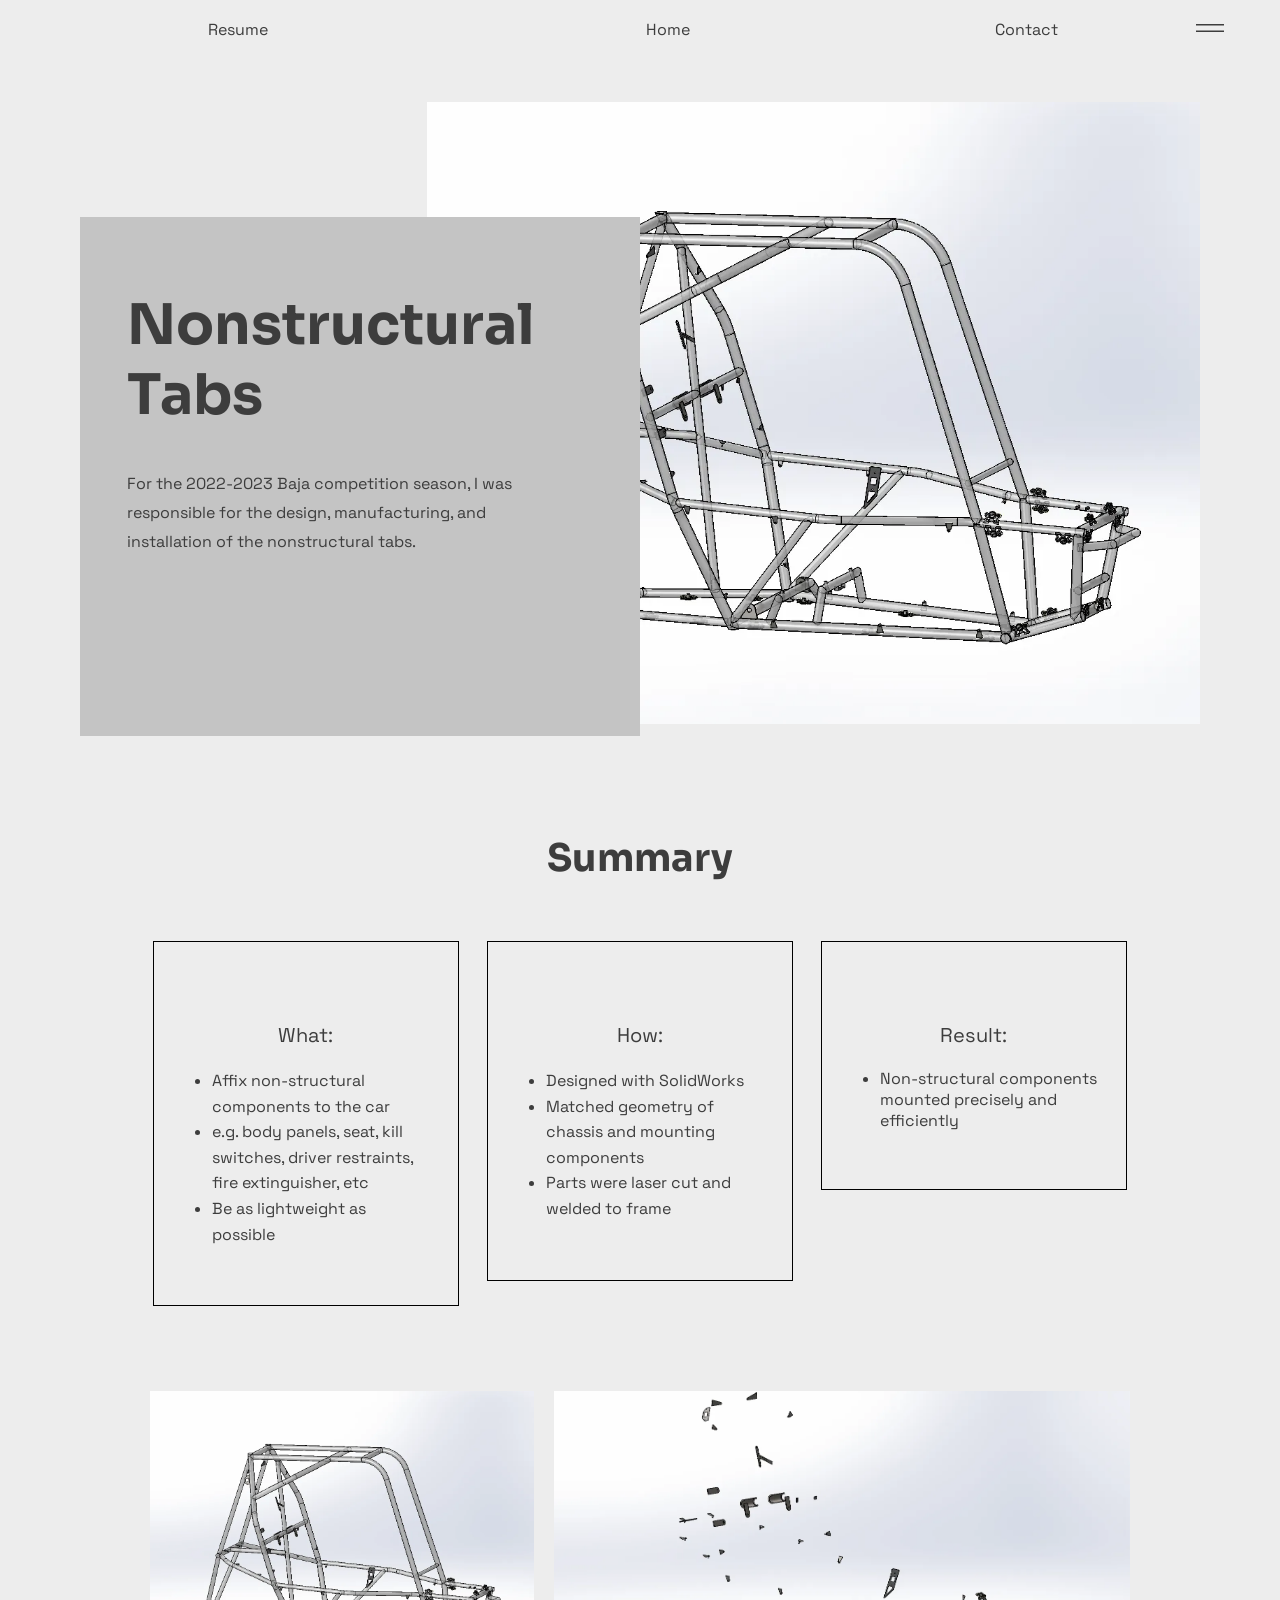
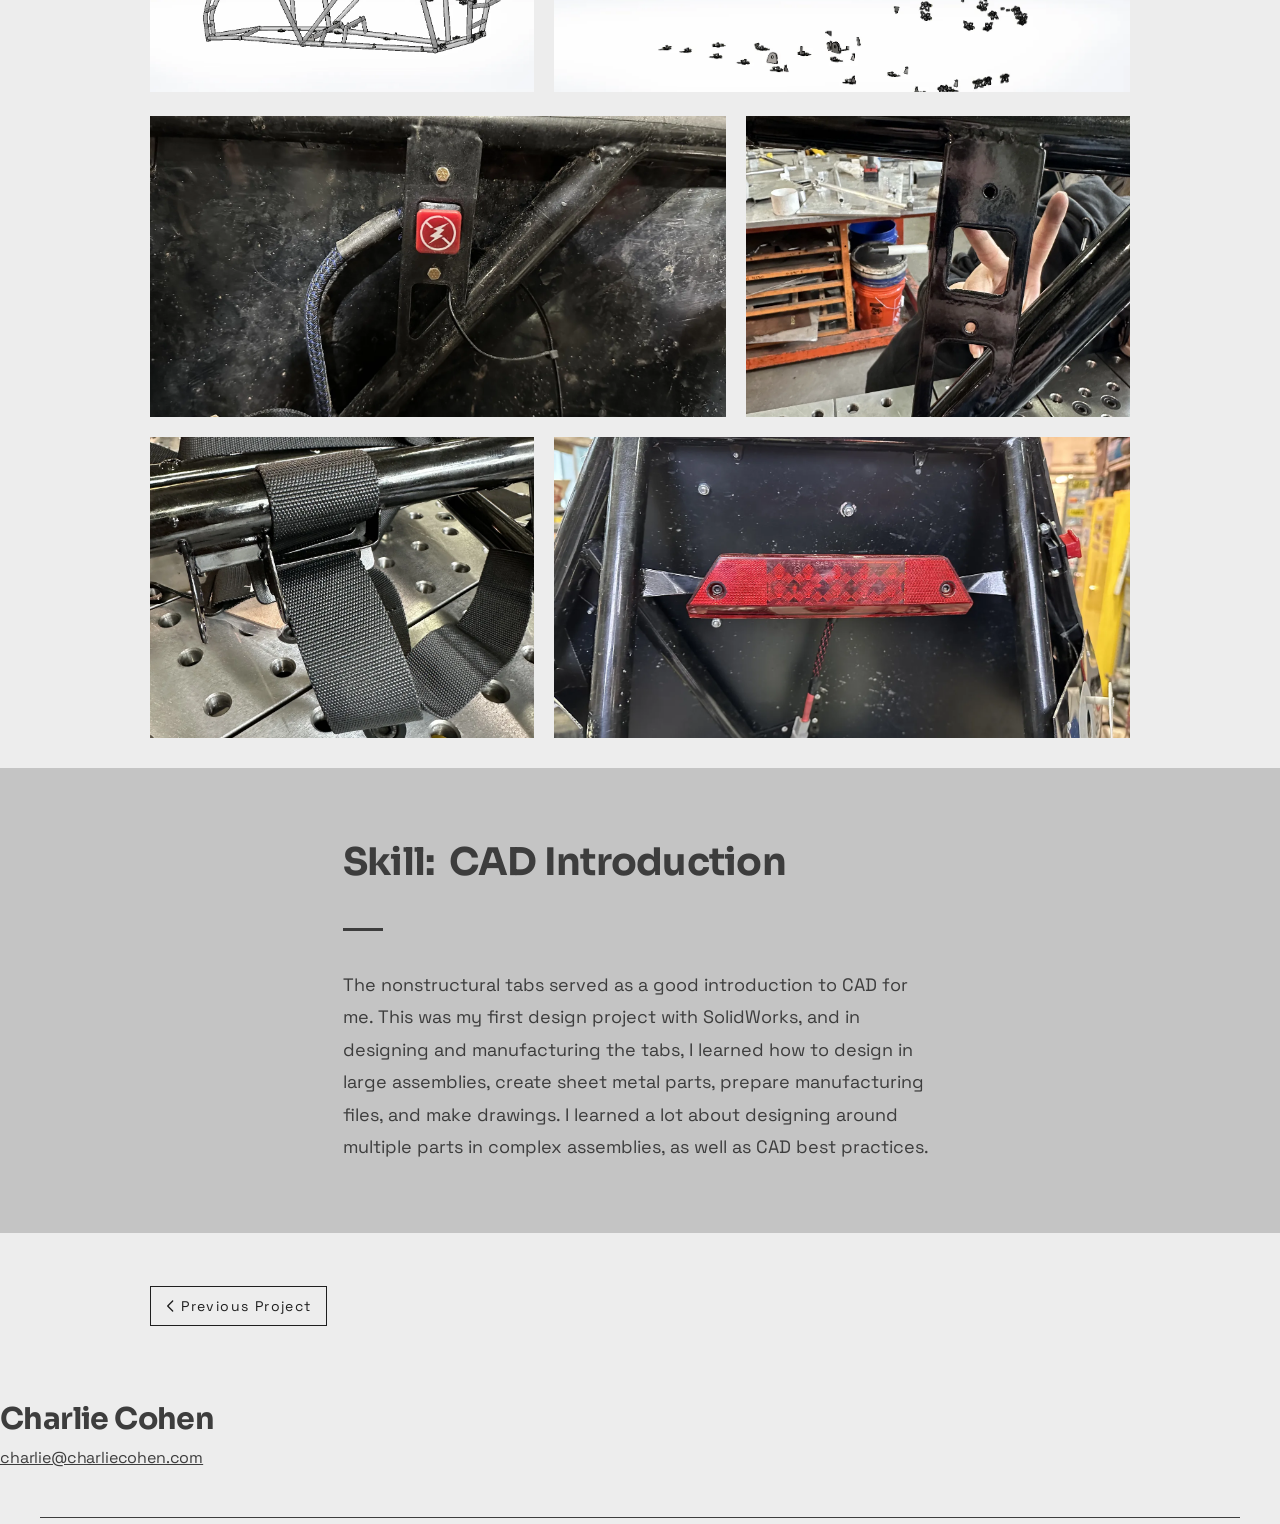
<file: nonstructural-tabs/index.html>
<!doctype html>
<html lang="en">
<head>
<meta charset="utf-8">
<meta name="viewport" content="width=device-width, initial-scale=1">
<title>Nonstructural Tabs | Charlie Cohen</title>
<meta name="description" content="For the 2022-2023 Baja competition season, I was responsible for the design, manufacturing, and installation of the nonstructural tabs. ">
<link rel="icon" href="../favicon.png">
<link rel="preload" href="../assets/fonts/sora-latin.woff2" as="font" type="font/woff2" crossorigin>
<link rel="preload" href="../assets/fonts/space-grotesk-latin.woff2" as="font" type="font/woff2" crossorigin>
<link rel="stylesheet" href="../assets/style.css">
<script>(function(){var d=document.documentElement,rm=window.matchMedia&&matchMedia('(prefers-reduced-motion: reduce)').matches;if(window.matchMedia&&!rm&&'IntersectionObserver' in window)d.classList.add('mo');try{if(!rm&&!window.CSSViewTransitionRule&&sessionStorage.getItem('pt')&&Date.now()-sessionStorage.getItem('pt')<3000){d.classList.add('pt-pre');setTimeout(function(){d.classList.remove('pt-pre')},1500)}sessionStorage.removeItem('pt')}catch(e){}})();</script>
<style>
.SITE_HEADER-dd0{inset:0;width:100%;height:100%}
.SITE_HEADER-dd1{left:calc(-490*var(--u) + 50%);top:0;width:calc(980*var(--u));height:calc(62*var(--u))}
#comp-m1b6xkbi{left:calc(30*var(--u));top:0;width:calc(-60*var(--u) + 100%);height:calc(53*var(--u))}
#comp-m1b6xkbo15{left:calc(30*var(--u));top:0;width:calc(-20.6*var(--u) + 34.09%);height:calc(53*var(--u))}
#comp-m1b6xkbs2{left:calc(-58.1*var(--u) + 17.03%);top:calc(21*var(--u));width:calc(156*var(--u));height:calc(19*var(--u))}
.comp-m1b6xkbs2-dml0{left:calc(47.5*var(--u));top:calc(-1.7*var(--u));width:calc(61*var(--u));height:calc(22.4*var(--u))}
#comp-m1b6xkbm1{left:calc(9.4*var(--u) + 34.09%);top:0;width:calc(-19.9*var(--u) + 32.97%);height:calc(53*var(--u))}
#comp-m1js20ow{left:calc(153.4*var(--u) + 34.09%);top:calc(21*var(--u));width:calc(156*var(--u));height:calc(19*var(--u))}
.comp-m1js20ow-dml0{left:calc(56.2*var(--u));top:calc(-1.7*var(--u));width:calc(43.6*var(--u));height:calc(22.4*var(--u))}
#comp-m1b6xkbt17{left:calc(-10.1*var(--u) + 67.03%);top:0;width:calc(-19.9*var(--u) + 32.97%);height:calc(53*var(--u))}
#comp-m1js23tu{left:calc(-331*var(--u) + 100%);top:calc(21*var(--u));width:calc(156*var(--u));height:calc(19*var(--u))}
.comp-m1js23tu-dml0{left:calc(46.7*var(--u));top:calc(-1.7*var(--u));width:calc(62.6*var(--u));height:calc(22.4*var(--u))}
#comp-m1b6xkbu6{left:calc(-120*var(--u) + 100%);top:calc(12*var(--u));width:calc(75*var(--u));height:calc(31*var(--u))}
#comp-m1b6xkbv5{left:calc(-120*var(--u) + 100%);top:calc(12*var(--u));width:calc(75*var(--u));height:calc(31*var(--u))}
.comp-m1b6xkbv5-ds0{left:calc(25*var(--u));top:calc(-9.5*var(--u));width:calc(50*var(--u));height:calc(50*var(--u))}
#comp-m1gulx638{left:calc(80*var(--u));top:calc(40*var(--u));width:calc(-160*var(--u) + 100%);height:calc(622*var(--u))}
#comp-m1gulx645{left:calc(80*var(--u));top:calc(40*var(--u));width:calc(-49.8*var(--u) + 31.03%);height:calc(622*var(--u))}
#comp-m1gulx6412{left:calc(30.2*var(--u) + 31.03%);top:calc(40*var(--u));width:calc(-110.2*var(--u) + 68.97%);height:calc(622*var(--u))}
.comp-m1gulx6412-dmd0{inset:0;width:100%;height:100%}
.comp-m1gulx6412-dmm0{inset:0;width:100%;height:100%}
#comp-m1gulx654{left:calc(80*var(--u));top:calc(155*var(--u));width:calc(-160*var(--u) + 100%);height:calc(519*var(--u))}
#comp-m1gulx6510{left:calc(80*var(--u));top:calc(155*var(--u));width:calc(-80*var(--u) + 50%);height:calc(519*var(--u))}
.comp-m1gulx6510-dmd0{inset:0;width:100%;height:100%}
#comp-m1gulx662{left:calc(-193*var(--u) + 25%);top:calc(228*var(--u));width:calc(465*var(--u));height:auto}
#comp-m1gulx669{left:calc(-193*var(--u) + 25%);top:calc(408*var(--u));width:calc(432*var(--u));height:auto}
#comp-m1gulx672{left:calc(0*var(--u) + 50%);top:calc(155*var(--u));width:calc(-80*var(--u) + 50%);height:calc(519*var(--u))}
.comp-m1gulx6711-dmd0{inset:0;width:100%;height:100%}
#comp-m1gulx683{left:calc(-490*var(--u) + 50%);top:calc(80*var(--u));width:calc(980*var(--u));height:auto}
#comp-m1gulx6810{left:0;top:calc(188*var(--u));width:100%;height:calc(363*var(--u))}
#comp-m1gulx694__item1{left:calc(-487*var(--u) + 50%);top:calc(187*var(--u));width:calc(306*var(--u));height:calc(365.2*var(--u))}
.comp-m1gulx694__item1-dmd0{inset:0;width:100%;height:100%}
#comp-m1gulx6b1__item1{left:calc(-457*var(--u) + 50%);top:calc(268*var(--u));width:calc(245*var(--u));height:auto}
#comp-m1gulx6c5__item1{left:calc(-457*var(--u) + 50%);top:calc(314*var(--u));width:calc(246*var(--u));height:auto}
#comp-m1gulx694__item2{left:calc(-153*var(--u) + 50%);top:calc(187*var(--u));width:calc(306*var(--u));height:calc(339.6*var(--u))}
.comp-m1gulx694__item2-dmd0{inset:0;width:100%;height:100%}
#comp-m1gulx6b1__item2{left:calc(-123*var(--u) + 50%);top:calc(268*var(--u));width:calc(245*var(--u));height:auto}
#comp-m1gulx6c5__item2{left:calc(-123*var(--u) + 50%);top:calc(314*var(--u));width:calc(246*var(--u));height:auto}
#comp-m1gulx694__item3{left:calc(181*var(--u) + 50%);top:calc(187*var(--u));width:calc(306*var(--u));height:calc(249*var(--u))}
.comp-m1gulx694__item3-dmd0{inset:0;width:100%;height:100%}
#comp-m1gulx6b1__item3{left:calc(211*var(--u) + 50%);top:calc(268*var(--u));width:calc(245*var(--u));height:auto}
#comp-m1gulx6c5__item3{left:calc(211*var(--u) + 50%);top:calc(314*var(--u));width:calc(246*var(--u));height:auto}
.comp-m1gulx6d5-dmd0{inset:0;width:100%;height:100%}
#comp-m1gwam8l{left:calc(-490*var(--u) + 50%);top:calc(25*var(--u));width:calc(980*var(--u));height:calc(301*var(--u))}
#comp-m1gwam914{left:calc(-490*var(--u) + 50%);top:calc(25*var(--u));width:calc(384*var(--u));height:calc(301*var(--u))}
.comp-m1gwam914-dmd0{inset:0;width:100%;height:100%}
.comp-m1gwam914-dmm0{inset:0;width:100%;height:100%}
#comp-m1gwam923{left:calc(-86*var(--u) + 50%);top:calc(25*var(--u));width:calc(576*var(--u));height:calc(301*var(--u))}
.comp-m1gwam923-dmd0{inset:0;width:100%;height:100%}
.comp-m1gwam923-dmm0{inset:0;width:100%;height:100%}
#comp-m1gwd44c{left:calc(-490*var(--u) + 50%);top:calc(350*var(--u));width:calc(980*var(--u));height:calc(301*var(--u))}
#comp-m1gwd44r5{left:calc(-490*var(--u) + 50%);top:calc(350*var(--u));width:calc(576*var(--u));height:calc(301*var(--u))}
.comp-m1gwd44r5-dmd0{inset:0;width:100%;height:100%}
.comp-m1gwd44r5-dmm0{inset:0;width:100%;height:100%}
#comp-m1gwd44s7{left:calc(106*var(--u) + 50%);top:calc(350*var(--u));width:calc(384*var(--u));height:calc(301*var(--u))}
.comp-m1gwd44s7-dmd0{inset:0;width:100%;height:100%}
.comp-m1gwd44s7-dmm0{inset:0;width:100%;height:100%}
#comp-m1gulx6g4{left:calc(-490*var(--u) + 50%);top:calc(671*var(--u));width:calc(980*var(--u));height:calc(301*var(--u))}
#comp-m1gulx6g10{left:calc(-490*var(--u) + 50%);top:calc(671*var(--u));width:calc(384*var(--u));height:calc(301*var(--u))}
.comp-m1gulx6g10-dmd0{inset:0;width:100%;height:100%}
.comp-m1gulx6g10-dmm0{inset:0;width:100%;height:100%}
#comp-m1gulx6h8{left:calc(-86*var(--u) + 50%);top:calc(671*var(--u));width:calc(576*var(--u));height:calc(301*var(--u))}
.comp-m1gulx6h8-dmd0{inset:0;width:100%;height:100%}
.comp-m1gulx6h8-dmm0{inset:0;width:100%;height:100%}
.comp-m1gulx6i3-dmd0{inset:0;width:100%;height:100%}
#comp-m1gulx6i12{left:calc(-297*var(--u) + 50%);top:calc(70*var(--u));width:calc(586*var(--u));height:auto}
#comp-m1gulx6j2{left:calc(-297*var(--u) + 50%);top:calc(160*var(--u));width:calc(40*var(--u));height:calc(5*var(--u))}
.comp-m1gulx6j2-dmd0{inset:0;width:100%;height:100%}
#comp-m1gulx6j8{left:calc(-297*var(--u) + 50%);top:calc(201*var(--u));width:calc(594*var(--u));height:auto}
#comp-m1gulx6k9{left:calc(-490*var(--u) + 50%);top:calc(53*var(--u));width:calc(177*var(--u));height:calc(40*var(--u))}
.comp-m1gulx6k9-dmd0{inset:0;width:100%;height:100%}
.comp-m1gulx6k9-dms0{left:calc(14.8*var(--u));top:calc(14*var(--u));width:calc(12*var(--u));height:calc(12*var(--u))}
.comp-m1gulx6k9-dml0{left:calc(30.8*var(--u));top:calc(11*var(--u));width:calc(131.4*var(--u));height:calc(18*var(--u))}
.SITE_FOOTER-dmd0{inset:0;width:100%;height:100%}
.SITE_FOOTER-dmd1{left:calc(-490*var(--u) + 50%);top:0;width:calc(980*var(--u));height:calc(198*var(--u))}
#comp-m1bj8ctk{left:max(0px,calc(-657*var(--u) + 50%));top:calc(75*var(--u));width:calc(307*var(--u));height:auto}
#comp-m1bj8ctv{left:max(0px,calc(-657*var(--u) + 50%));top:calc(121*var(--u));width:calc(307*var(--u));height:auto}
#comp-m1b6xkci{left:calc(40*var(--u));top:calc(191*var(--u));width:calc(-80*var(--u) + 100%);height:calc(7*var(--u))}
.comp-m1b6xkci-dmd0{inset:0;width:100%;height:100%}
#SITE_HEADER{height:calc(62*var(--u))}
.SITE_HEADER-md0{display:none}
.SITE_HEADER-md1{display:none}
.SITE_HEADER-md2{display:none}
.SITE_HEADER-md3{display:none}
#comp-m1gulx63{height:calc(692*var(--u))}
#comp-m1gulx6711{height:calc(612*var(--u))}
#comp-m1gulx6d5{height:calc(1002*var(--u))}
#comp-m1gulx6i3{height:calc(465.4*var(--u))}
#comp-m1gulx6k2{height:calc(93*var(--u))}
#SITE_FOOTER{height:calc(198*var(--u))}
@media (max-width:767.98px){
#SITE_HEADER{height:calc(59*var(--u));display:block}
.SITE_HEADER-dd0{display:none}
.SITE_HEADER-dd1{display:none}
.SITE_HEADER-md0{inset:0;width:100%;height:100%}
.SITE_HEADER-md1{left:calc(10*var(--u));top:0;width:calc(300*var(--u));height:calc(59*var(--u))}
.SITE_HEADER-md2{left:calc(287*var(--u));top:calc(23*var(--u));width:calc(22*var(--u));height:calc(2*var(--u))}
.SITE_HEADER-md3{left:calc(287*var(--u));top:calc(33*var(--u));width:calc(22*var(--u));height:calc(2*var(--u))}
#comp-m1b6xkbi{display:none}
#comp-m1b6xkbo15{display:none}
#comp-m1b6xkbs2{display:block;left:calc(7*var(--u));top:calc(8*var(--u));width:calc(82*var(--u));height:calc(42*var(--u))}
.comp-m1b6xkbs2-dml0{left:calc(1*var(--u));top:calc(9.1*var(--u));width:calc(64.5*var(--u));height:calc(23.7*var(--u))}
#comp-m1b6xkbm1{display:none}
#comp-m1js20ow{display:block;left:calc(111*var(--u));top:calc(8*var(--u));width:calc(60*var(--u));height:calc(42*var(--u))}
.comp-m1js20ow-dml0{left:calc(1*var(--u));top:calc(10.5*var(--u));width:calc(40.7*var(--u));height:calc(20.9*var(--u))}
#comp-m1b6xkbt17{display:none}
#comp-m1js23tu{display:block;left:calc(197*var(--u));top:calc(8*var(--u));width:calc(69*var(--u));height:calc(42*var(--u))}
.comp-m1js23tu-dml0{left:calc(1*var(--u));top:calc(10.5*var(--u));width:calc(58.4*var(--u));height:calc(20.9*var(--u))}
#comp-m1b6xkbu6{display:none}
#comp-m1b6xkbv5{display:none}
.comp-m1b6xkbv5-ds0{display:none}
#comp-m1gulx63{height:calc(502*var(--u));display:block}
#comp-m1gulx638{display:block;left:0;top:0;width:calc(320*var(--u));height:calc(130*var(--u))}
#comp-m1gulx645{display:none}
#comp-m1gulx6412{display:block;left:0;top:0;width:calc(320*var(--u));height:calc(130*var(--u))}
.comp-m1gulx6412-dmd0{inset:0;width:100%;height:100%}
#comp-m1gulx654{display:block;left:0;top:calc(130*var(--u));width:calc(320*var(--u));height:calc(372*var(--u))}
#comp-m1gulx6510{display:block;left:0;top:calc(130*var(--u));width:calc(320*var(--u));height:calc(372*var(--u))}
.comp-m1gulx6510-dmd0{inset:0;width:100%;height:100%}
#comp-m1gulx662{display:block;left:calc(20*var(--u));top:calc(170*var(--u));width:calc(280*var(--u));height:auto}
#comp-m1gulx669{display:block;left:calc(20*var(--u));top:calc(266*var(--u));width:calc(280*var(--u));height:auto}
#comp-m1gulx672{display:none}
#comp-m1gulx6711{height:calc(816*var(--u));display:block}
.comp-m1gulx6711-dmd0{inset:0;width:100%;height:100%}
#comp-m1gulx683{display:block;left:calc(20*var(--u));top:calc(20*var(--u));width:calc(280*var(--u));height:auto}
#comp-m1gulx6810{display:block;left:0;top:calc(73*var(--u));width:calc(320*var(--u));height:calc(743*var(--u))}
#comp-m1gulx694__item1{display:block;left:calc(-1*var(--u));top:calc(72*var(--u));width:calc(322*var(--u));height:calc(273*var(--u))}
.comp-m1gulx694__item1-dmd0{inset:0;width:100%;height:100%}
#comp-m1gulx6b1__item1{display:block;left:calc(20*var(--u));top:calc(114*var(--u));width:calc(280*var(--u));height:auto}
#comp-m1gulx6c5__item1{display:block;left:calc(20*var(--u));top:calc(160*var(--u));width:calc(280*var(--u));height:auto}
#comp-m1gulx694__item2{display:block;left:calc(-1*var(--u));top:calc(373*var(--u));width:calc(322*var(--u));height:calc(249*var(--u))}
.comp-m1gulx694__item2-dmd0{inset:0;width:100%;height:100%}
#comp-m1gulx6b1__item2{display:block;left:calc(20*var(--u));top:calc(415*var(--u));width:calc(280*var(--u));height:auto}
#comp-m1gulx6c5__item2{display:block;left:calc(20*var(--u));top:calc(461*var(--u));width:calc(280*var(--u));height:auto}
#comp-m1gulx694__item3{display:block;left:calc(-1*var(--u));top:calc(650*var(--u));width:calc(322*var(--u));height:calc(167*var(--u))}
.comp-m1gulx694__item3-dmd0{inset:0;width:100%;height:100%}
#comp-m1gulx6b1__item3{display:block;left:calc(20*var(--u));top:calc(692*var(--u));width:calc(280*var(--u));height:auto}
#comp-m1gulx6c5__item3{display:block;left:calc(20*var(--u));top:calc(738*var(--u));width:calc(280*var(--u));height:auto}
#comp-m1gulx6d5{height:calc(1330*var(--u));display:block}
.comp-m1gulx6d5-dmd0{inset:0;width:100%;height:100%}
#comp-m1gulx6d5{isolation:isolate}
#comp-m1gwam8l{z-index:25}
#comp-m1gwam914{z-index:26}
#comp-m1gwam923{z-index:27}
#comp-m1gwd44c{z-index:31}
#comp-m1gwd44r5{z-index:32}
#comp-m1gwd44s7{z-index:33}
#comp-m1gulx6g4{z-index:28}
#comp-m1gulx6g10{z-index:29}
#comp-m1gulx6h8{z-index:30}
#comp-m1gwam8l{display:block;left:0;top:0;width:calc(320*var(--u));height:calc(440*var(--u))}
#comp-m1gwam914{display:block;left:0;top:0;width:calc(320*var(--u));height:calc(200*var(--u))}
.comp-m1gwam914-dmd0{inset:0;width:100%;height:100%}
#comp-m1gwam923{display:block;left:0;top:calc(220*var(--u));width:calc(320*var(--u));height:calc(200*var(--u))}
.comp-m1gwam923-dmd0{inset:0;width:100%;height:100%}
#comp-m1gwd44c{display:block;left:0;top:calc(440*var(--u));width:calc(320*var(--u));height:calc(706*var(--u))}
#comp-m1gwd44r5{display:block;left:0;top:calc(440*var(--u));width:calc(320*var(--u));height:calc(240*var(--u))}
.comp-m1gwd44r5-dmd0{inset:0;width:100%;height:100%}
#comp-m1gwd44s7{display:block;left:0;top:calc(700*var(--u));width:calc(320*var(--u));height:calc(426*var(--u))}
.comp-m1gwd44s7-dmd0{inset:0;width:100%;height:100%}
#comp-m1gulx6g4{display:block;left:0;top:calc(890*var(--u));width:calc(320*var(--u));height:calc(440*var(--u))}
#comp-m1gulx6g10{display:block;left:0;top:calc(890*var(--u));width:calc(320*var(--u));height:calc(200*var(--u))}
.comp-m1gulx6g10-dmd0{inset:0;width:100%;height:100%}
#comp-m1gulx6h8{display:block;left:0;top:calc(1110*var(--u));width:calc(320*var(--u));height:calc(200*var(--u))}
.comp-m1gulx6h8-dmd0{inset:0;width:100%;height:100%}
#comp-m1gulx6i3{height:calc(617.6*var(--u));display:block}
.comp-m1gulx6i3-dmd0{inset:0;width:100%;height:100%}
#comp-m1gulx6i12{display:block;left:calc(20*var(--u));top:calc(64*var(--u));width:calc(280*var(--u));height:auto}
#comp-m1gulx6j2{display:block;left:calc(20*var(--u));top:calc(166*var(--u));width:calc(40*var(--u));height:calc(5*var(--u))}
.comp-m1gulx6j2-dmd0{inset:0;width:100%;height:100%}
#comp-m1gulx6j8{display:block;left:calc(20*var(--u));top:calc(208*var(--u));width:calc(280*var(--u));height:auto}
#comp-m1gulx6k2{height:calc(134*var(--u));display:block}
#comp-m1gulx6k9{display:block;left:calc(60*var(--u));top:calc(20*var(--u));width:calc(200*var(--u));height:calc(42*var(--u))}
.comp-m1gulx6k9-dmd0{inset:0;width:100%;height:100%}
.comp-m1gulx6k9-dms0{left:calc(26.3*var(--u));top:calc(15*var(--u));width:calc(12*var(--u));height:calc(12*var(--u))}
.comp-m1gulx6k9-dml0{left:calc(42.3*var(--u));top:calc(12*var(--u));width:calc(131.4*var(--u));height:calc(18*var(--u))}
#SITE_FOOTER{height:calc(88.6*var(--u));display:block}
.SITE_FOOTER-dmd0{inset:0;width:100%;height:100%}
.SITE_FOOTER-dmd1{left:calc(10*var(--u));top:0;width:calc(300*var(--u));height:calc(88.6*var(--u))}
#comp-m1bj8ctk{display:block;left:calc(20*var(--u));top:calc(20*var(--u));width:calc(280*var(--u));height:auto}
#comp-m1bj8ctv{display:block;left:calc(20*var(--u));top:calc(55.2*var(--u));width:calc(280*var(--u));height:auto}
#comp-m1b6xkci{display:block;left:0;top:calc(87.6*var(--u));width:calc(320*var(--u));height:calc(1*var(--u))}
.comp-m1b6xkci-dmd0{inset:0;width:100%;height:100%}
}
@media (prefers-reduced-motion:no-preference){
@media (min-width:768px){.mo #comp-m1b6xkbs2:not(.mo-done){animation:motion-fadeIn 1200ms 1ms cubic-bezier(0.445, 0.05, 0.55, 0.95) backwards 1 paused;animation-composition:replace;}.mo #comp-m1js20ow:not(.mo-done){animation:motion-fadeIn 1200ms 1ms cubic-bezier(0.445, 0.05, 0.55, 0.95) backwards 1 paused;animation-composition:replace;}.mo #comp-m1js23tu:not(.mo-done){animation:motion-fadeIn 1200ms 1ms cubic-bezier(0.445, 0.05, 0.55, 0.95) backwards 1 paused;animation-composition:replace;}.mo #comp-m1bj8ctk:not(.mo-done){animation:motion-fadeIn 1200ms 1ms cubic-bezier(0.445, 0.05, 0.55, 0.95) backwards 1 paused;animation-composition:replace;}.mo #comp-m1bj8ctv:not(.mo-done){animation:motion-fadeIn 1200ms 1ms cubic-bezier(0.445, 0.05, 0.55, 0.95) backwards 1 paused;animation-composition:replace;}.mo #comp-m1b6xkci:not(.mo-done){animation:motion-fadeIn 1200ms 1ms cubic-bezier(0.445, 0.05, 0.55, 0.95) backwards 1 paused;animation-composition:replace;}.mo #comp-m1gulx694__item1:not(.mo-done),.mo #comp-m1gulx6b1__item1:not(.mo-done),.mo #comp-m1gulx6c5__item1:not(.mo-done){animation:motion-floatIn 1200ms 1ms cubic-bezier(0.445, 0.05, 0.55, 0.95) backwards 1 paused;animation-composition:replace;--motion-translate-x:0px;--motion-translate-y:60px;}.mo #comp-m1gulx694__item2:not(.mo-done),.mo #comp-m1gulx6b1__item2:not(.mo-done),.mo #comp-m1gulx6c5__item2:not(.mo-done){animation:motion-floatIn 1200ms 1ms cubic-bezier(0.445, 0.05, 0.55, 0.95) backwards 1 paused;animation-composition:replace;--motion-translate-x:0px;--motion-translate-y:60px;}.mo #comp-m1gulx694__item3:not(.mo-done),.mo #comp-m1gulx6b1__item3:not(.mo-done),.mo #comp-m1gulx6c5__item3:not(.mo-done){animation:motion-floatIn 1200ms 1ms cubic-bezier(0.445, 0.05, 0.55, 0.95) backwards 1 paused;animation-composition:replace;--motion-translate-x:0px;--motion-translate-y:60px;}}
@media (max-width:767.98px){.mo #comp-m1b6xkbs2:not(.mo-done){animation:motion-fadeIn 1200ms 1ms cubic-bezier(0.445, 0.05, 0.55, 0.95) backwards 1 paused;animation-composition:replace;}.mo #comp-m1js20ow:not(.mo-done){animation:motion-fadeIn 1200ms 1ms cubic-bezier(0.445, 0.05, 0.55, 0.95) backwards 1 paused;animation-composition:replace;}.mo #comp-m1js23tu:not(.mo-done){animation:motion-fadeIn 1200ms 1ms cubic-bezier(0.445, 0.05, 0.55, 0.95) backwards 1 paused;animation-composition:replace;}.mo #comp-m1bj8ctk:not(.mo-done){animation:motion-fadeIn 1200ms 1ms cubic-bezier(0.445, 0.05, 0.55, 0.95) backwards 1 paused;animation-composition:replace;}.mo #comp-m1bj8ctv:not(.mo-done){animation:motion-fadeIn 1200ms 1ms cubic-bezier(0.445, 0.05, 0.55, 0.95) backwards 1 paused;animation-composition:replace;}.mo #comp-m1b6xkci:not(.mo-done){animation:motion-fadeIn 1200ms 1ms cubic-bezier(0.445, 0.05, 0.55, 0.95) backwards 1 paused;animation-composition:replace;}.mo #comp-m1gulx694__item1:not(.mo-done),.mo #comp-m1gulx6b1__item1:not(.mo-done),.mo #comp-m1gulx6c5__item1:not(.mo-done){animation:motion-floatIn 1200ms 1ms cubic-bezier(0.445, 0.05, 0.55, 0.95) backwards 1 paused;animation-composition:replace;--motion-translate-x:0px;--motion-translate-y:60px;}.mo #comp-m1gulx694__item2:not(.mo-done),.mo #comp-m1gulx6b1__item2:not(.mo-done),.mo #comp-m1gulx6c5__item2:not(.mo-done){animation:motion-floatIn 1200ms 1ms cubic-bezier(0.445, 0.05, 0.55, 0.95) backwards 1 paused;animation-composition:replace;--motion-translate-x:0px;--motion-translate-y:60px;}.mo #comp-m1gulx694__item3:not(.mo-done),.mo #comp-m1gulx6b1__item3:not(.mo-done),.mo #comp-m1gulx6c5__item3:not(.mo-done){animation:motion-floatIn 1200ms 1ms cubic-bezier(0.445, 0.05, 0.55, 0.95) backwards 1 paused;animation-composition:replace;--motion-translate-x:0px;--motion-translate-y:60px;}}
}
</style>
<script src="../assets/site.js" defer></script>
</head>
<body>
<div class="page">
<header id="SITE_HEADER" class="blk hdr"><i class="ly dc SITE_HEADER-dd0" style="background-color:rgb(237, 237, 237)"></i><i class="ly dc SITE_HEADER-dd1" style="background-color:rgb(237, 237, 237)"></i><i class="ly dc SITE_HEADER-md0" style="background-color:rgb(237, 237, 237)"></i><i class="ly dc SITE_HEADER-md1" style="background-color:rgb(237, 237, 237)"></i><i class="ly dc SITE_HEADER-md2" style="background-color:rgb(61, 61, 61)"></i><i class="ly dc SITE_HEADER-md3" style="background-color:rgb(61, 61, 61)"></i><div id="comp-m1b6xkbi" class="n"></div><div id="comp-m1b6xkbo15" class="n"></div><a id="comp-m1b6xkbs2" class="n lnk" href="../charlie-cohen-resume-2025.pdf" target="_blank" rel="noopener" data-mo><span class="lb comp-m1b6xkbs2-dml0" style="--fs:16;--lh:calc(22.4*var(--u));--ls:0;--fsm:16.93;--lhm:calc(23.71*var(--u));--lsm:0;font-family:var(--body);font-weight:400;color:rgb(61, 61, 61)">Resume</span></a><div id="comp-m1b6xkbm1" class="n"></div><a id="comp-m1js20ow" class="n lnk" href="../" data-mo><span class="lb comp-m1js20ow-dml0" style="--fs:16;--lh:calc(22.4*var(--u));--ls:0;--fsm:14.93;--lhm:calc(20.91*var(--u));--lsm:0;font-family:var(--body);font-weight:400;color:rgb(61, 61, 61)">Home</span></a><div id="comp-m1b6xkbt17" class="n"></div><a id="comp-m1js23tu" class="n lnk" href="../contact-7/" data-mo><span class="lb comp-m1js23tu-dml0" style="--fs:16;--lh:calc(22.4*var(--u));--ls:0;--fsm:14.93;--lhm:calc(20.91*var(--u));--lsm:0;font-family:var(--body);font-weight:400;color:rgb(61, 61, 61)">Contact</span></a><div id="comp-m1b6xkbu6" class="n"></div><button type="button" id="comp-m1b6xkbv5" class="n hb-open" aria-label="Open navigation menu" aria-controls="hbm" aria-expanded="false"><span class="ly sv comp-m1b6xkbv5-ds0"><svg width="100%" height="100%" aria-hidden="true" focusable="false" viewBox="0 0 200 200" xmlns="http://www.w3.org/2000/svg" fill="rgb(61, 61, 61)">
    <g fill="rgb(61, 61, 61)">
        <path d="M156 84v6H44v-6h112z" fill="rgb(61, 61, 61)"></path>
        <path d="M156 110v6H44v-6h112z" fill="rgb(61, 61, 61)"></path>
    </g>
</svg></span></button><div class="hbm" id="hbm" hidden><div class="hbm-bg" data-hb-close></div><div class="hbm-panel" role="dialog" aria-modal="true" aria-label="Site menu"><button class="hbm-x" type="button" data-hb-close aria-label="Close menu"><svg viewBox="0 0 24 24" width="100%" height="100%" aria-hidden="true"><path d="M5 5l14 14M19 5L5 19" stroke="#3D3D3D" stroke-width="1.6" fill="none"/></svg></button><nav aria-label="Projects"><div class="hbm-item"><button type="button" class="hbm-top" aria-expanded="false"><svg class="hbm-chev" viewBox="0 0 16 11" aria-hidden="true"><path d="M8 10.5L16 1.86193L14.7387 0.5L8 7.77613L1.26133 0.499999L-5.95321e-08 1.86193L8 10.5Z" fill="#3D3D3D"/></svg>Projects</button><ul class="hbm-sub"><li><a href="../brake-calipers/">Brake Calipers</a></li><li><a href="../dock-pit-forming-system/">Dock Pit Forming System</a></li><li><a href="../engine-subframes/">Engine Subframes</a></li><li><a href="../frame-fixtures/">Frame Fixtures</a></li><li><a href="../mae2250-swiss-guitarmy-knife/">MAE2250: Swiss Guitarmy Knife</a></li><li><a href="../nonstructural-tabs/">Nonstructural Tabs</a></li></ul></div></nav></div></div><button type="button" class="hb-m" aria-label="Open navigation menu" aria-controls="hbm" aria-expanded="false"><span></span><span></span></button></header>
<section id="comp-m1gulx63" class="blk"><div id="comp-m1gulx638" class="n"></div><div id="comp-m1gulx645" class="n"></div><div id="comp-m1gulx6412" class="n"><i class="ly dc comp-m1gulx6412-dmd0" style="background-color:rgb(255, 255, 255)"></i><img class="ly md bgm comp-m1gulx6412-dmm0" src="../assets/img/d0f392_e7e09058f2bf41f185e80fd8f4e6da53.webp" alt="" aria-hidden="true" style="object-fit:cover;object-position:50% 50%"></div><div id="comp-m1gulx654" class="n"></div><div id="comp-m1gulx6510" class="n"><i class="ly dc comp-m1gulx6510-dmd0" style="background-color:rgb(196, 196, 196)"></i></div><div id="comp-m1gulx662" class="n rt"><div class="rtx"><h1 style="--fs:56;--lh:normal;--ls:0;--fsm:30;--lhm:normal;--lsm:0;font-family:var(--display);font-weight:700;color:rgb(61, 61, 61);margin:0"><span style="--fs:56;--lh:normal;--ls:0;--fsm:30;--lhm:normal;--lsm:0;font-family:var(--display);font-weight:700;color:rgb(61, 61, 61)">Nonstructural Tabs</span></h1></div></div><div id="comp-m1gulx669" class="n rt"><div class="rtx"><p style="--fs:16;--lh:calc(28.8*var(--u));--ls:0;--fsm:16;--lhm:calc(28.8*var(--u));--lsm:0;font-family:var(--body);font-weight:400;color:rgb(61, 61, 61);margin:0"><span style="--fs:16;--lh:calc(28.8*var(--u));--ls:0;--fsm:16;--lhm:calc(28.8*var(--u));--lsm:0;font-family:var(--body);font-weight:400;color:rgb(61, 61, 61)">For the 2022-2023 Baja competition season, I was responsible for the design, manufacturing, and installation of the nonstructural tabs. </span></p></div></div><div id="comp-m1gulx672" class="n"></div></section>
<section id="comp-m1gulx6711" class="blk"><i class="ly dc comp-m1gulx6711-dmd0" style="background-color:rgb(237, 237, 237)"></i><div id="comp-m1gulx683" class="n rt"><div class="rtx"><h2 style="--fs:38;--lh:normal;--ls:0;--fsm:26;--lhm:normal;--lsm:0;font-family:var(--display);font-weight:700;color:rgb(61, 61, 61);text-align:center;margin:0"><span style="--fs:38;--lh:normal;--ls:0;--fsm:26;--lhm:normal;--lsm:0;font-family:var(--display);font-weight:700;color:rgb(61, 61, 61);text-align:center">Summary</span></h2></div></div><div id="comp-m1gulx6810" class="n"></div><div id="comp-m1gulx694__item1" class="n" data-mo data-mo-group="comp-m1gulx6b1__item1 comp-m1gulx6c5__item1"><i class="ly dc comp-m1gulx694__item1-dmd0" style="border-top:calc(1*var(--u)) solid rgb(0, 0, 0);border-right:calc(1*var(--u)) solid rgb(0, 0, 0);border-bottom:calc(1*var(--u)) solid rgb(0, 0, 0);border-left:calc(1*var(--u)) solid rgb(0, 0, 0)"></i></div><div id="comp-m1gulx6b1__item1" class="n rt"><div class="rtx"><h3 style="--fs:20;--lh:normal;--ls:0;--fsm:20;--lhm:normal;--lsm:0;font-family:var(--body);font-weight:400;color:rgb(61, 61, 61);text-align:center;margin:0"><span style="--fs:20;--lh:normal;--ls:0;--fsm:20;--lhm:normal;--lsm:0;font-family:var(--body);font-weight:400;color:rgb(61, 61, 61);text-align:center">What:</span></h3></div></div><div id="comp-m1gulx6c5__item1" class="n rt"><div class="rtx"><ul style="--fs:16;--lh:normal;--ls:0;--fsm:15;--lhm:normal;--lsm:0;font-family:var(--body);font-weight:400;color:rgb(61, 61, 61);margin:0em 0 0em 0.5em;padding-left:0em;list-style-type:disc">
<li style="--fs:16;--lh:calc(25.6*var(--u));--ls:0;--fsm:15;--lhm:calc(24*var(--u));--lsm:0;font-family:var(--body);font-weight:400;color:rgb(61, 61, 61);margin:0em 0 0em 1.3em;padding-left:0em">
<p style="--fs:16;--lh:calc(25.6*var(--u));--ls:0;--fsm:15;--lhm:calc(24*var(--u));--lsm:0;font-family:var(--body);font-weight:400;color:rgb(61, 61, 61);margin:0"><span style="--fs:16;--lh:calc(25.6*var(--u));--ls:0;--fsm:15;--lhm:calc(24*var(--u));--lsm:0;font-family:var(--body);font-weight:400;color:rgb(61, 61, 61)">Affix non-structural components to the car</span></p>
</li>
<li style="--fs:16;--lh:calc(25.6*var(--u));--ls:0;--fsm:15;--lhm:calc(24*var(--u));--lsm:0;font-family:var(--body);font-weight:400;color:rgb(61, 61, 61);margin:0em 0 0em 1.3em;padding-left:0em">
<p style="--fs:16;--lh:calc(25.6*var(--u));--ls:0;--fsm:15;--lhm:calc(24*var(--u));--lsm:0;font-family:var(--body);font-weight:400;color:rgb(61, 61, 61);margin:0"><span style="--fs:16;--lh:calc(25.6*var(--u));--ls:0;--fsm:15;--lhm:calc(24*var(--u));--lsm:0;font-family:var(--body);font-weight:400;color:rgb(61, 61, 61)">e.g. body panels, seat, kill switches, driver restraints, fire extinguisher, etc</span></p>
</li>
<li style="--fs:16;--lh:normal;--ls:0;--fsm:15;--lhm:normal;--lsm:0;font-family:var(--body);font-weight:400;color:rgb(61, 61, 61);margin:0em 0 0em 1.3em;padding-left:0em">
<p style="--fs:16;--lh:calc(25.6*var(--u));--ls:0;--fsm:15;--lhm:calc(24*var(--u));--lsm:0;font-family:var(--body);font-weight:400;color:rgb(61, 61, 61);margin:0"><span style="--fs:16;--lh:calc(25.6*var(--u));--ls:0;--fsm:15;--lhm:calc(24*var(--u));--lsm:0;font-family:var(--body);font-weight:400;color:rgb(61, 61, 61)">Be as lightweight as possible</span></p>
</li>
</ul></div></div><div id="comp-m1gulx694__item2" class="n" data-mo data-mo-group="comp-m1gulx6b1__item2 comp-m1gulx6c5__item2"><i class="ly dc comp-m1gulx694__item2-dmd0" style="border-top:calc(1*var(--u)) solid rgb(0, 0, 0);border-right:calc(1*var(--u)) solid rgb(0, 0, 0);border-bottom:calc(1*var(--u)) solid rgb(0, 0, 0);border-left:calc(1*var(--u)) solid rgb(0, 0, 0)"></i></div><div id="comp-m1gulx6b1__item2" class="n rt"><div class="rtx"><h3 style="--fs:20;--lh:normal;--ls:0;--fsm:20;--lhm:normal;--lsm:0;font-family:var(--body);font-weight:400;color:rgb(61, 61, 61);text-align:center;margin:0"><span style="--fs:20;--lh:normal;--ls:0;--fsm:20;--lhm:normal;--lsm:0;font-family:var(--body);font-weight:400;color:rgb(61, 61, 61);text-align:center">How:</span></h3></div></div><div id="comp-m1gulx6c5__item2" class="n rt"><div class="rtx"><ul style="--fs:16;--lh:normal;--ls:0;--fsm:15;--lhm:normal;--lsm:0;font-family:var(--body);font-weight:400;color:rgb(61, 61, 61);margin:0em 0 0em 0.5em;padding-left:0em;list-style-type:disc">
<li style="--fs:16;--lh:calc(25.6*var(--u));--ls:0;--fsm:15;--lhm:calc(24*var(--u));--lsm:0;font-family:var(--body);font-weight:400;color:rgb(61, 61, 61);margin:0em 0 0em 1.3em;padding-left:0em">
<p style="--fs:16;--lh:calc(25.6*var(--u));--ls:0;--fsm:15;--lhm:calc(24*var(--u));--lsm:0;font-family:var(--body);font-weight:400;color:rgb(61, 61, 61);margin:0"><span style="--fs:16;--lh:calc(25.6*var(--u));--ls:0;--fsm:15;--lhm:calc(24*var(--u));--lsm:0;font-family:var(--body);font-weight:400;color:rgb(61, 61, 61)">Designed with SolidWorks</span></p>
</li>
<li style="--fs:16;--lh:calc(25.6*var(--u));--ls:0;--fsm:15;--lhm:calc(24*var(--u));--lsm:0;font-family:var(--body);font-weight:400;color:rgb(61, 61, 61);margin:0em 0 0em 1.3em;padding-left:0em">
<p style="--fs:16;--lh:calc(25.6*var(--u));--ls:0;--fsm:15;--lhm:calc(24*var(--u));--lsm:0;font-family:var(--body);font-weight:400;color:rgb(61, 61, 61);margin:0"><span style="--fs:16;--lh:calc(25.6*var(--u));--ls:0;--fsm:15;--lhm:calc(24*var(--u));--lsm:0;font-family:var(--body);font-weight:400;color:rgb(61, 61, 61)">Matched geometry of chassis and mounting components</span></p>
</li>
<li style="--fs:16;--lh:calc(25.6*var(--u));--ls:0;--fsm:15;--lhm:calc(24*var(--u));--lsm:0;font-family:var(--body);font-weight:400;color:rgb(61, 61, 61);margin:0em 0 0em 1.3em;padding-left:0em">
<p style="--fs:16;--lh:calc(25.6*var(--u));--ls:0;--fsm:15;--lhm:calc(24*var(--u));--lsm:0;font-family:var(--body);font-weight:400;color:rgb(61, 61, 61);margin:0"><span style="--fs:16;--lh:calc(25.6*var(--u));--ls:0;--fsm:15;--lhm:calc(24*var(--u));--lsm:0;font-family:var(--body);font-weight:400;color:rgb(61, 61, 61)">Parts were laser cut and welded to frame</span></p>
</li>
</ul></div></div><div id="comp-m1gulx694__item3" class="n" data-mo data-mo-group="comp-m1gulx6b1__item3 comp-m1gulx6c5__item3"><i class="ly dc comp-m1gulx694__item3-dmd0" style="border-top:calc(1*var(--u)) solid rgb(0, 0, 0);border-right:calc(1*var(--u)) solid rgb(0, 0, 0);border-bottom:calc(1*var(--u)) solid rgb(0, 0, 0);border-left:calc(1*var(--u)) solid rgb(0, 0, 0)"></i></div><div id="comp-m1gulx6b1__item3" class="n rt"><div class="rtx"><h3 style="--fs:20;--lh:normal;--ls:0;--fsm:20;--lhm:normal;--lsm:0;font-family:var(--body);font-weight:400;color:rgb(61, 61, 61);text-align:center;margin:0"><span style="--fs:20;--lh:normal;--ls:0;--fsm:20;--lhm:normal;--lsm:0;font-family:var(--body);font-weight:400;color:rgb(61, 61, 61);text-align:center">Result:</span></h3></div></div><div id="comp-m1gulx6c5__item3" class="n rt"><div class="rtx"><ul style="--fs:16;--lh:normal;--ls:0;--fsm:15;--lhm:normal;--lsm:0;font-family:var(--body);font-weight:400;color:rgb(61, 61, 61);margin:0em 0 0em 0.5em;padding-left:0em;list-style-type:disc">
<li style="--fs:16;--lh:normal;--ls:0;--fsm:15;--lhm:normal;--lsm:0;font-family:var(--body);font-weight:400;color:rgb(61, 61, 61);margin:0em 0 0em 1.3em;padding-left:0em">
<p style="--fs:16;--lh:normal;--ls:0;--fsm:15;--lhm:normal;--lsm:0;font-family:var(--body);font-weight:400;color:rgb(61, 61, 61);margin:0"><span style="--fs:16;--lh:normal;--ls:0;--fsm:15;--lhm:normal;--lsm:0;font-family:var(--body);font-weight:400;color:rgb(61, 61, 61)">Non-structural components mounted precisely and efficiently</span></p>
</li>
</ul></div></div></section>
<section id="comp-m1gulx6d5" class="blk"><i class="ly dc comp-m1gulx6d5-dmd0" style="background-color:rgb(237, 237, 237)"></i><div id="comp-m1gwam8l" class="n"></div><div id="comp-m1gwam914" class="n"><i class="ly dc comp-m1gwam914-dmd0" style="background-image:linear-gradient(67deg, rgb(255, 255, 255) 0%, rgba(196, 196, 196, 0.6) 100%)"></i><img class="ly md bgm comp-m1gwam914-dmm0" src="../assets/img/d0f392_2b60885279f243339b836fc9a337ef92.webp" alt="" loading="lazy" aria-hidden="true" style="object-fit:cover;object-position:50% 50%"></div><div id="comp-m1gwam923" class="n"><i class="ly dc comp-m1gwam923-dmd0" style="background-color:rgb(255, 255, 255)"></i><img class="ly md bgm comp-m1gwam923-dmm0" src="../assets/img/d0f392_c0c92c0e46194cb6a8ac60b064ec86c8.webp" alt="" loading="lazy" aria-hidden="true" style="object-fit:cover;object-position:50% 50%"></div><div id="comp-m1gwd44c" class="n"></div><div id="comp-m1gwd44r5" class="n"><i class="ly dc comp-m1gwd44r5-dmd0" style="background-image:linear-gradient(67deg, rgb(255, 255, 255) 0%, rgba(196, 196, 196, 0.6) 100%)"></i><img class="ly md bgm comp-m1gwd44r5-dmm0" src="../assets/img/d0f392_e3b66a7063fc44fa8c554b9418e589b2.webp" alt="" loading="lazy" aria-hidden="true" style="object-fit:cover;object-position:50% 50%"></div><div id="comp-m1gwd44s7" class="n"><i class="ly dc comp-m1gwd44s7-dmd0" style="background-color:rgb(255, 255, 255)"></i><img class="ly md bgm comp-m1gwd44s7-dmm0" src="../assets/img/d0f392_e6edf7b6c5a740ccae2cbee8a2ba1616.webp" alt="" loading="lazy" aria-hidden="true" style="object-fit:cover;object-position:50% 50%"></div><div id="comp-m1gulx6g4" class="n"></div><div id="comp-m1gulx6g10" class="n"><i class="ly dc comp-m1gulx6g10-dmd0" style="background-image:linear-gradient(67deg, rgb(255, 255, 255) 0%, rgba(196, 196, 196, 0.6) 100%)"></i><img class="ly md bgm comp-m1gulx6g10-dmm0" src="../assets/img/d0f392_04b77f8c429b43919da586e40d2e3c21.webp" alt="" loading="lazy" aria-hidden="true" style="object-fit:cover;object-position:50% 50%"></div><div id="comp-m1gulx6h8" class="n"><i class="ly dc comp-m1gulx6h8-dmd0" style="background-color:rgb(255, 255, 255)"></i><img class="ly md bgm comp-m1gulx6h8-dmm0" src="../assets/img/d0f392_f5b9c9150e674bd9a7050e416a7229c9.webp" alt="" loading="lazy" aria-hidden="true" style="object-fit:cover;object-position:50% 50%"></div></section>
<section id="comp-m1gulx6i3" class="blk"><i class="ly dc comp-m1gulx6i3-dmd0" style="background-color:rgb(196, 196, 196)"></i><div id="comp-m1gulx6i12" class="n rt"><div class="rtx"><h2 style="--fs:38;--lh:normal;--ls:-0.76;--fsm:28;--lhm:normal;--lsm:-0.56;font-family:var(--display);font-weight:700;color:rgb(61, 61, 61);margin:0">Skill:  CAD Introduction</h2></div></div><div id="comp-m1gulx6j2" class="n"><i class="ly dc comp-m1gulx6j2-dmd0" style="border-top:calc(3*var(--u)) solid rgb(61, 61, 61)"></i></div><div id="comp-m1gulx6j8" class="n rt"><div class="rtx"><p style="--fs:18;--lh:calc(32.4*var(--u));--ls:-0.18;--fsm:16;--lhm:calc(28.8*var(--u));--lsm:-0.16;font-family:var(--body);font-weight:400;color:rgb(61, 61, 61);margin:0"><span style="--fs:18;--lh:calc(32.4*var(--u));--ls:0;--fsm:16;--lhm:calc(28.8*var(--u));--lsm:0;font-family:var(--body);font-weight:400;color:rgb(61, 61, 61)"><span style="--fs:18;--lh:calc(32.4*var(--u));--ls:0;--fsm:16;--lhm:calc(28.8*var(--u));--lsm:0;font-family:var(--body);font-weight:400;color:rgb(61, 61, 61)">The nonstructural tabs served as a good introduction to CAD for me. This was my first design project with SolidWorks, and in designing and manufacturing the tabs, I learned how to design in large assemblies, create sheet metal parts, prepare manufacturing files, and make drawings. I learned a lot about designing around multiple parts in complex assemblies, as well as CAD best practices.</span></span></p></div></div></section>
<section id="comp-m1gulx6k2" class="blk"><a id="comp-m1gulx6k9" class="n lnk btn-inv" href="../mae2250-swiss-guitarmy-knife/"><i class="ly dc comp-m1gulx6k9-dmd0" style="background-color:rgb(237, 237, 237);border-top:calc(1*var(--u)) solid rgb(31, 31, 31);border-right:calc(1*var(--u)) solid rgb(31, 31, 31);border-bottom:calc(1*var(--u)) solid rgb(31, 31, 31);border-left:calc(1*var(--u)) solid rgb(31, 31, 31)"></i><span class="ly sv comp-m1gulx6k9-dms0"><svg width="100%" height="100%" aria-hidden="true" focusable="false" xmlns="http://www.w3.org/2000/svg" viewBox="0 0 60 60" fill="rgb(31, 31, 31)">
    <g fill="rgb(31, 31, 31)">
        <path d="M40.8 52.5L18.3 30 40.8 7.5c1.3-1.3 1.3-3.5 0-4.8-1.3-1.3-3.5-1.3-4.8 0L11.1 27.6c-1.3 1.3-1.3 3.5 0 4.8L36 57.3c1.3 1.3 3.5 1.3 4.8 0 1.3-1.3 1.3-3.4 0-4.8z" fill="rgb(31, 31, 31)"></path>
    </g>
</svg></span><span class="lb comp-m1gulx6k9-dml0" style="--fs:14;--lh:normal;--ls:1.4;--fsm:14;--lhm:normal;--lsm:1.4;font-family:var(--body);font-weight:400;color:rgb(31, 31, 31);text-align:center">Previous Project</span></a></section>
<footer id="SITE_FOOTER" class="blk"><i class="ly dc SITE_FOOTER-dmd0" style="background-color:rgb(237, 237, 237)"></i><i class="ly dc SITE_FOOTER-dmd1" style="background-color:rgb(237, 237, 237)"></i><div id="comp-m1bj8ctk" class="n rt" data-mo><div class="rtx"><h2 style="--fs:30;--lh:calc(36*var(--u));--ls:-0.6;--fsm:21;--lhm:calc(25.2*var(--u));--lsm:-0.42;font-family:var(--display);font-weight:700;color:rgb(61, 61, 61);margin:0"><span style="--fs:30;--lh:calc(36*var(--u));--ls:-0.6;--fsm:21;--lhm:calc(25.2*var(--u));--lsm:-0.42;font-family:var(--display);font-weight:700;color:rgb(61, 61, 61)"><a style="--fs:30;--lh:calc(36*var(--u));--ls:-0.6;--fsm:21;--lhm:calc(25.2*var(--u));--lsm:-0.42;font-family:var(--display);font-weight:700;color:rgb(61, 61, 61)" href="../">Charlie Cohen</a></span></h2></div></div><div id="comp-m1bj8ctv" class="n rt" data-mo><div class="rtx"><p style="--fs:16;--lh:calc(22.4*var(--u));--ls:-0.16;--fsm:16;--lhm:calc(22.4*var(--u));--lsm:-0.16;font-family:var(--body);font-weight:400;color:rgb(61, 61, 61);margin:0"><span style="--fs:16;--lh:calc(22.4*var(--u));--ls:-0.16;--fsm:16;--lhm:calc(22.4*var(--u));--lsm:-0.16;font-family:var(--body);font-weight:400;color:rgb(61, 61, 61);text-decoration-line:underline"><a style="--fs:16;--lh:calc(22.4*var(--u));--ls:-0.16;--fsm:16;--lhm:calc(22.4*var(--u));--lsm:-0.16;font-family:var(--body);font-weight:400;color:rgb(61, 61, 61)" href="mailto:charlie@charliecohen.com">charlie@charliecohen.com</a></span></p></div></div><div id="comp-m1b6xkci" class="n" data-mo><i class="ly dc comp-m1b6xkci-dmd0" style="border-top:calc(1*var(--u)) solid rgb(61, 61, 61)"></i></div></footer>
</div>
</body>
</html>
</file>
<file: assets/style.css>
/* charliecohen.com: static rebuild of the Wix site (layout generated by tools/build.py) */
@font-face{font-family:"Sora";src:url(fonts/sora-latin.woff2) format("woff2");font-weight:100 800;font-display:swap}
@font-face{font-family:"Space Grotesk";src:url(fonts/space-grotesk-latin.woff2) format("woff2");font-weight:300 700;font-display:swap}
/* --u = one Wix design pixel: 1px on desktop, scaled below the 980px stage, and the 320px
   Wix mobile layout scaled to the screen width on phones */
:root{--u:1px;--display:"Sora",sans-serif;--body:"Space Grotesk",sans-serif;--fs:16;--lh:normal;--ls:0;--fsm:16;--lhm:normal;--lsm:0}
@media (max-width:979.98px){:root{--u:calc(100vw / 980)}}
@media (max-width:767.98px){:root{--u:calc(100vw / 320)}}
*{box-sizing:border-box}
html{background:#EDEDED;-webkit-text-size-adjust:100%;text-size-adjust:100%}
body{margin:0;background:#EDEDED;color:#3D3D3D;font-family:var(--body);min-height:100vh}
.page{position:relative;overflow-x:clip;min-height:100vh}
.blk{position:relative;display:block;width:100%}
.hdr{position:sticky;top:0;z-index:50;transition:transform .4s ease}
.hdr.hdr-hide{transform:translateY(-100%)}
.n{position:absolute;display:block;margin:0;padding:0}
a.n{text-decoration:none;color:inherit}
.ly{position:absolute;display:block}
img.ly,.crop img,video.ly{max-width:none}
.crop{overflow:hidden}
.crop img{position:absolute;display:block}
video.ly{object-fit:cover}
.sv svg{display:block;overflow:visible}
/* text */
.rtx{position:relative;overflow-wrap:break-word}
.rtx *,.lb{font-size:calc(var(--fs) * var(--u));line-height:var(--lh);letter-spacing:calc(var(--ls) * var(--u))}
.rtx a{color:inherit;text-decoration:none}
.lb{position:absolute;display:flex;align-items:center;justify-content:center;white-space:nowrap;text-align:center}
@media (max-width:767.98px){
  .rtx *,.lb{font-size:calc(var(--fsm) * var(--u));line-height:var(--lhm);letter-spacing:calc(var(--lsm) * var(--u))}
  .rtx [style*="--tam"]{text-align:var(--tam)!important}
  .hdr{position:relative}
}
/* links, buttons, hover states (as on Wix) */
.lnk .lb{transition:color .4s ease}
.lnk:hover .lb{color:#1F1F1F!important}
.btn-inv .dc,.btn-inv .lb{transition:background-color .2s ease,color .2s ease}
.btn-inv:hover .dc{background-color:#1F1F1F!important}
.btn-inv:hover .lb{color:#EDEDED!important}
a:focus-visible,button:focus-visible{outline:2px solid #116DFF;outline-offset:2px}
.gl{display:block}
.gimg{display:block;width:100%;height:100%;object-fit:contain}
/* hamburger (desktop header) */
button.n{background:none;border:0;padding:0;cursor:pointer;color:inherit;font:inherit}
.hbm{position:fixed;inset:0;z-index:100}
.hbm[hidden]{display:none}
.hbm-bg{position:absolute;inset:0;background:rgba(237,237,237,.8);opacity:0;transition:opacity .4s ease}
.hbm-panel{position:absolute;top:0;right:0;bottom:0;width:383px;max-width:100%;background:#FFF;transform:translateX(100%);transition:transform .4s ease;overflow:auto}
.hbm.open .hbm-bg{opacity:1}
.hbm.open .hbm-panel{transform:none}
.hbm-x{position:absolute;top:28px;right:28px;width:26px;height:26px;background:none;border:0;padding:0;cursor:pointer}
.hbm nav{margin:77px 0 0 17px}
.hbm-top{display:block;background:none;border:0;cursor:pointer;padding:10px;font:700 44px/56px var(--display);color:#3D3D3D;letter-spacing:-.02em}
.hbm-item:hover .hbm-top,.hbm-item.open .hbm-top,.hbm-top:focus-visible{color:#1F1F1F;text-decoration:underline}
.hbm-sub{display:none;list-style:none;margin:10px 0 0;padding:0;background:#EDEDED;width:293px}
.hbm-item:hover .hbm-sub,.hbm-item:focus-within .hbm-sub,.hbm-item.open .hbm-sub{display:block}
.hbm-sub a{display:block;padding:10px 10px 10px 20px;font:16px/19px Helvetica,Arial,sans-serif;letter-spacing:.03em;color:#000;text-decoration:none}
.hbm-sub a:hover,.hbm-sub a:focus-visible{text-decoration:underline}
.hbm-chev{display:none}
.hb-m{display:none}
@media (max-width:767.98px){
  .hb-m{display:block;position:absolute;left:calc(285*var(--u));top:calc(16*var(--u));width:calc(26*var(--u));height:calc(26*var(--u));background:none;border:0;padding:0;cursor:pointer}
  .hb-m span{position:absolute;left:calc(2*var(--u));width:calc(22*var(--u));height:calc(2*var(--u));background:#3D3D3D}
  .hb-m span:first-child{top:calc(7*var(--u))}.hb-m span+span{top:calc(17*var(--u))}
  .hbm-bg{background:#EDEDED}
  .hbm-panel{inset:0;width:auto;background:transparent;transform:translateY(-60px);opacity:0;transition:transform .5s ease,opacity .5s ease}
  .hbm.open .hbm-panel{transform:none;opacity:1}
  .hbm-x{top:calc(56*var(--u));right:calc(12*var(--u));width:calc(20*var(--u));height:calc(20*var(--u))}
  .hbm nav{width:calc(188*var(--u));margin:calc(95*var(--u)) auto 0}
  .hbm-item{border-bottom:1px solid #FFF}
  .hbm-top{position:relative;width:100%;padding:0;font:400 calc(16*var(--u))/calc(56*var(--u)) var(--body);letter-spacing:0;text-align:center;color:#3D3D3D}
  .hbm-item:hover .hbm-top,.hbm-item.open .hbm-top{text-decoration:none}
  .hbm-chev{display:block;position:absolute;left:calc(20*var(--u));top:50%;width:calc(12*var(--u));height:calc(8*var(--u));margin-top:calc(-4*var(--u));transition:transform .3s}
  .hbm-item.open .hbm-chev{transform:rotate(180deg)}
  .hbm-item:hover .hbm-sub,.hbm-item:focus-within .hbm-sub{display:none}
  .hbm-item.open .hbm-sub{display:block}
  .hbm-sub{width:auto;margin:0 0 calc(10*var(--u));background:transparent}
  .hbm-sub a{padding:0;text-align:center;font:calc(14*var(--u))/calc(40*var(--u)) var(--body);letter-spacing:0;color:#3D3D3D}
}
/* slideshow */
.ss-slide{transition:opacity 1s ease}
.ss-slide:not(.is-on){opacity:0;pointer-events:none}
.ss-btn{z-index:5;background:none;border:0;padding:0;cursor:pointer}
.ss-btn[data-ss="next"]{transform:scaleX(-1)}
/* Wix entrance animations (same keyframes, durations and easings as the Wix site).
   Elements are only hidden when JS has added .mo to <html> (and motion is allowed). */
@keyframes motion-fadeIn{0%{opacity:0}100%{opacity:var(--comp-opacity,1)}}
@keyframes motion-floatIn{0%{opacity:0;animation-timing-function:step-end}0.0001%{opacity:0;transform:translate(var(--motion-translate-x),var(--motion-translate-y))}100%{opacity:var(--comp-opacity,1);transform:translate(0,0)}}
@keyframes motion-slideIn{0.0001%{opacity:var(--comp-opacity,1);transform:translate(var(--motion-translate-x,-100%),var(--motion-translate-y,0%));clip-path:var(--motion-clip-start,polygon(0% 20%,100% 20%,100% 100%,0% 100%))}100%{transform:translate(0px,0px);clip-path:polygon(0% 0%,100% 0%,100% 100%,0% 100%)}}
.mo .mo-run{animation-play-state:running!important}
@media (prefers-reduced-motion:reduce){.hdr,.hbm-panel,.hbm-bg,.ss-slide,.lnk .lb,.btn-inv .dc,.btn-inv .lb{transition:none}}
/* home gallery hover (Wix pro-gallery): rgba(196,196,196,.71) overlay over the image, project title
   in Sora 700 40/50 #3D3D3D centred with 30px padding; overlay fades .2s, title .4s; hidden on touch/mobile */
.gl-ov{position:absolute;inset:0;display:flex;align-items:center;justify-content:center;padding:calc(30*var(--u));text-align:center;pointer-events:none}
.gl-ov::before{content:"";position:absolute;inset:0;background:rgba(196,196,196,.71);opacity:0;transition:opacity .2s}
.gl-t{position:relative;font:700 calc(40*var(--u))/calc(50*var(--u)) var(--display);letter-spacing:normal;color:#3D3D3D;opacity:0;transition:opacity .4s}
@media (hover:hover) and (min-width:768px){
  .gl:hover .gl-ov::before,.gl:hover .gl-t{opacity:1}
}
/* keyboard focus, and the first tap on touch devices (Wix mobile: tap 1 shows, tap 2 opens) */
.gl:focus-visible .gl-ov::before,.gl:focus-visible .gl-t,.gl.is-tap .gl-ov::before,.gl.is-tap .gl-t{opacity:1}
.gl{-webkit-tap-highlight-color:transparent}
/* page transition: Wix "OutIn" - old page content fades out (.35s cubic-bezier(.22,1,.36,1)),
   then the new one fades in (.35s cubic-bezier(.64,0,.78,0), .35s delay); header and footer swap in place */
@keyframes out-in-old{to{opacity:0}}
@keyframes out-in-new{0%{opacity:0}}
@media (prefers-reduced-motion:no-preference){
  @view-transition{navigation:auto}
  #SITE_HEADER{view-transition-name:header-group}
  #SITE_FOOTER{view-transition-name:footer-group}
  ::view-transition-group(*),::view-transition-old(*),::view-transition-new(*){animation:none}
  ::view-transition-old(root){animation:.35s cubic-bezier(.22,1,.36,1) forwards out-in-old}
  ::view-transition-new(root){animation:.35s cubic-bezier(.64,0,.78,0) .35s backwards out-in-new}
  /* JS fallback for browsers without cross-document view transitions */
  html.pt-out .page>.blk:not(#SITE_HEADER):not(#SITE_FOOTER){opacity:0;transition:opacity .35s cubic-bezier(.22,1,.36,1)}
  html.pt-pre .page>.blk:not(#SITE_HEADER):not(#SITE_FOOTER){opacity:0}
  html.pt-in .page>.blk:not(#SITE_HEADER):not(#SITE_FOOTER){transition:opacity .35s cubic-bezier(.64,0,.78,0)}
}
@media (prefers-reduced-motion:reduce){::view-transition-group(*),::view-transition-old(*),::view-transition-new(*){animation:none!important}}
/* 404 page (404.html, generated by tools/build.py) */
.nf{display:flex;align-items:center;justify-content:center;min-height:max(calc(560*var(--u)),calc(100vh - 260*var(--u)));padding:calc(60*var(--u)) calc(20*var(--u))}
.nf-in{display:flex;flex-direction:column;align-items:center;text-align:center}
.nf-code{margin:0 0 calc(8*var(--u));font:400 calc(16*var(--u))/1.4 var(--body);letter-spacing:calc(1.6*var(--u));color:#3D3D3D}
.nf-h{margin:0;font:700 calc(56*var(--u))/1.2 var(--display);letter-spacing:calc(-1.12*var(--u));color:#3D3D3D}
.nf-p{margin:calc(20*var(--u)) 0 calc(40*var(--u));font:400 calc(16*var(--u))/1.6 var(--body);color:#3D3D3D}
.nf-btn{display:inline-flex;align-items:center;justify-content:center;min-width:calc(177*var(--u));height:calc(40*var(--u));padding:0 calc(24*var(--u));border:calc(1*var(--u)) solid #1F1F1F;background:#EDEDED;color:#1F1F1F;font:400 calc(14*var(--u))/1 var(--body);letter-spacing:calc(1.4*var(--u));text-decoration:none;transition:background-color .2s ease,color .2s ease}
.nf-btn:hover,.nf-btn:focus-visible{background:#1F1F1F;color:#EDEDED}
@media (max-width:767.98px){
  .nf{min-height:max(calc(420*var(--u)),calc(100vh - 160*var(--u)));padding:calc(40*var(--u)) calc(20*var(--u))}
  .nf-code{font-size:calc(14*var(--u))}
  .nf-h{font-size:calc(34*var(--u));letter-spacing:calc(-0.68*var(--u))}
  .nf-p{margin:calc(16*var(--u)) 0 calc(32*var(--u));font-size:calc(14*var(--u))}
  .nf-btn{min-width:calc(160*var(--u));height:calc(42*var(--u))}
}
@media (prefers-reduced-motion:no-preference){
  .mo .nf-a:not(.mo-done){animation:motion-floatIn 1200ms 1ms cubic-bezier(0.445,0.05,0.55,0.95) backwards 1 paused;--motion-translate-x:0px;--motion-translate-y:60px}
  .mo .nf-h:not(.mo-done){animation-delay:120ms}
  .mo .nf-p:not(.mo-done){animation-delay:240ms}
  .mo .nf-btn:not(.mo-done){animation-delay:360ms}
}
@media (prefers-reduced-motion:reduce){.nf-btn{transition:none}}
</file>
